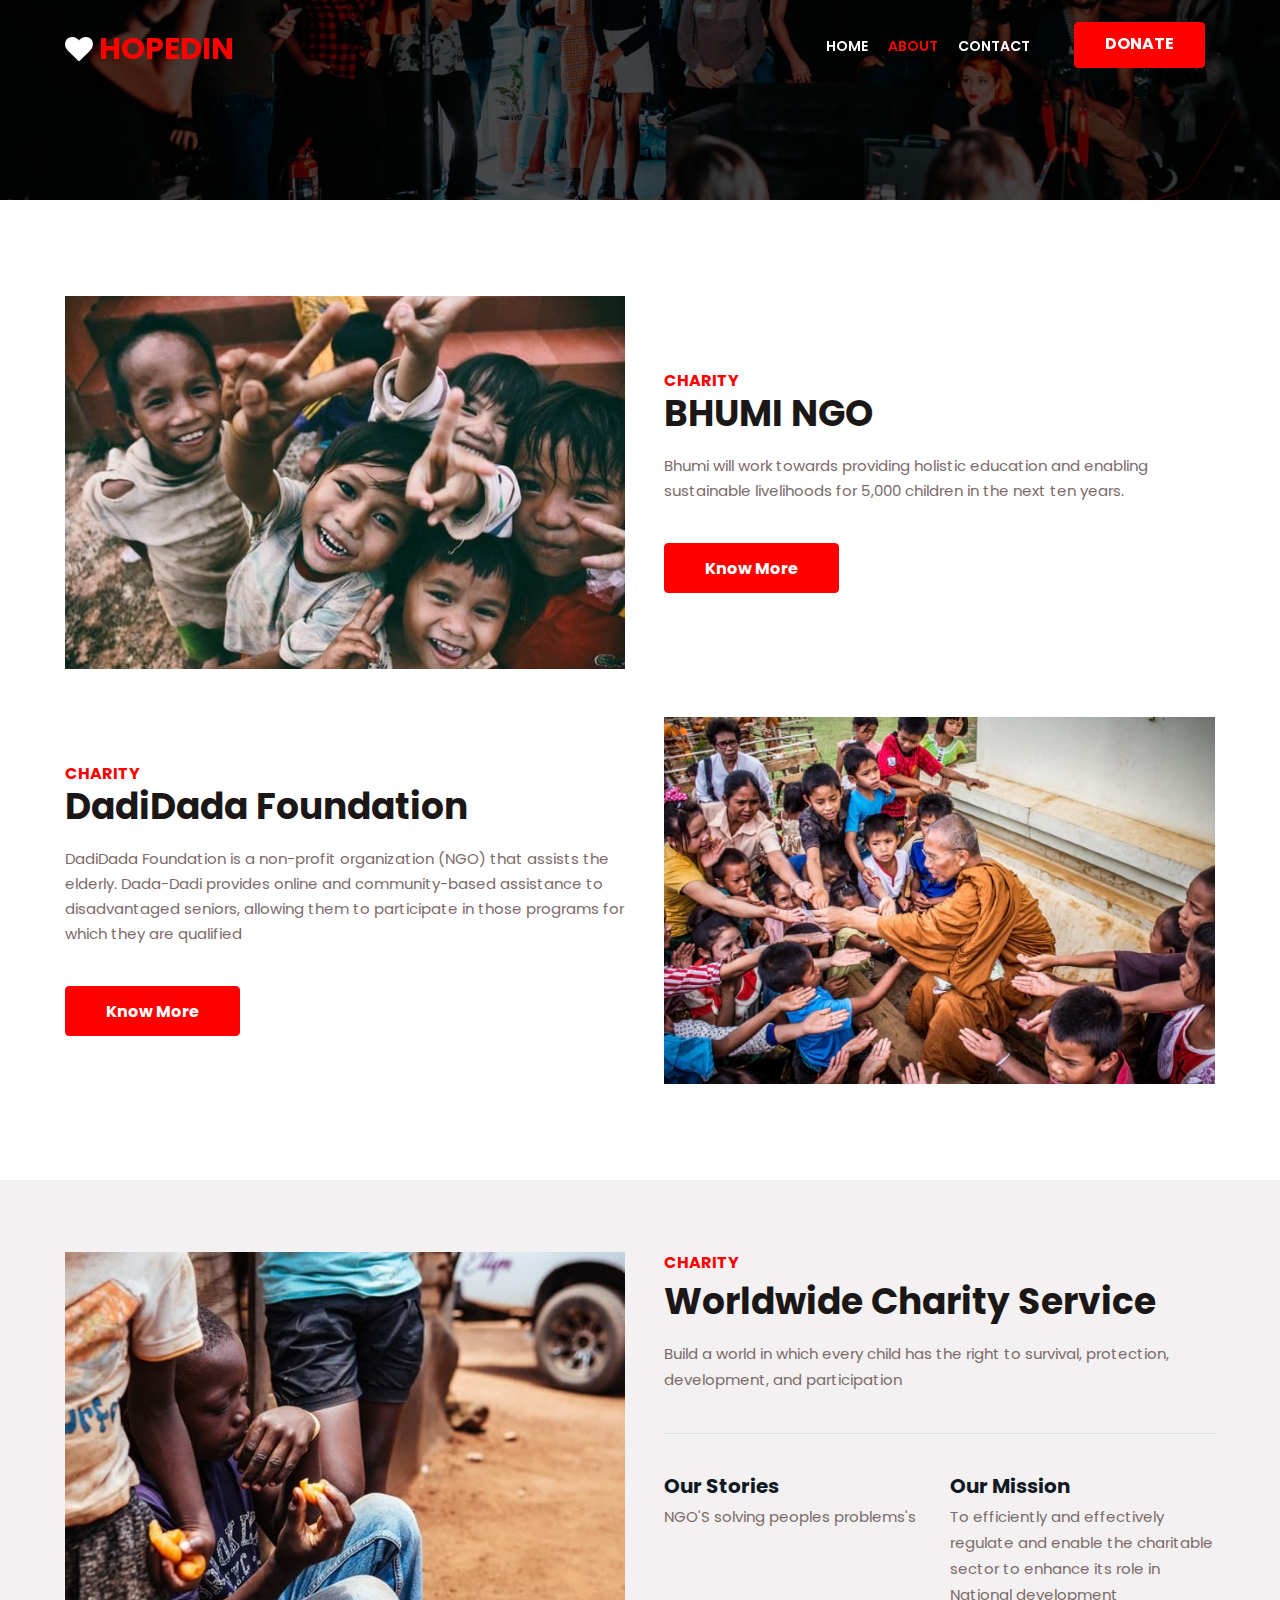
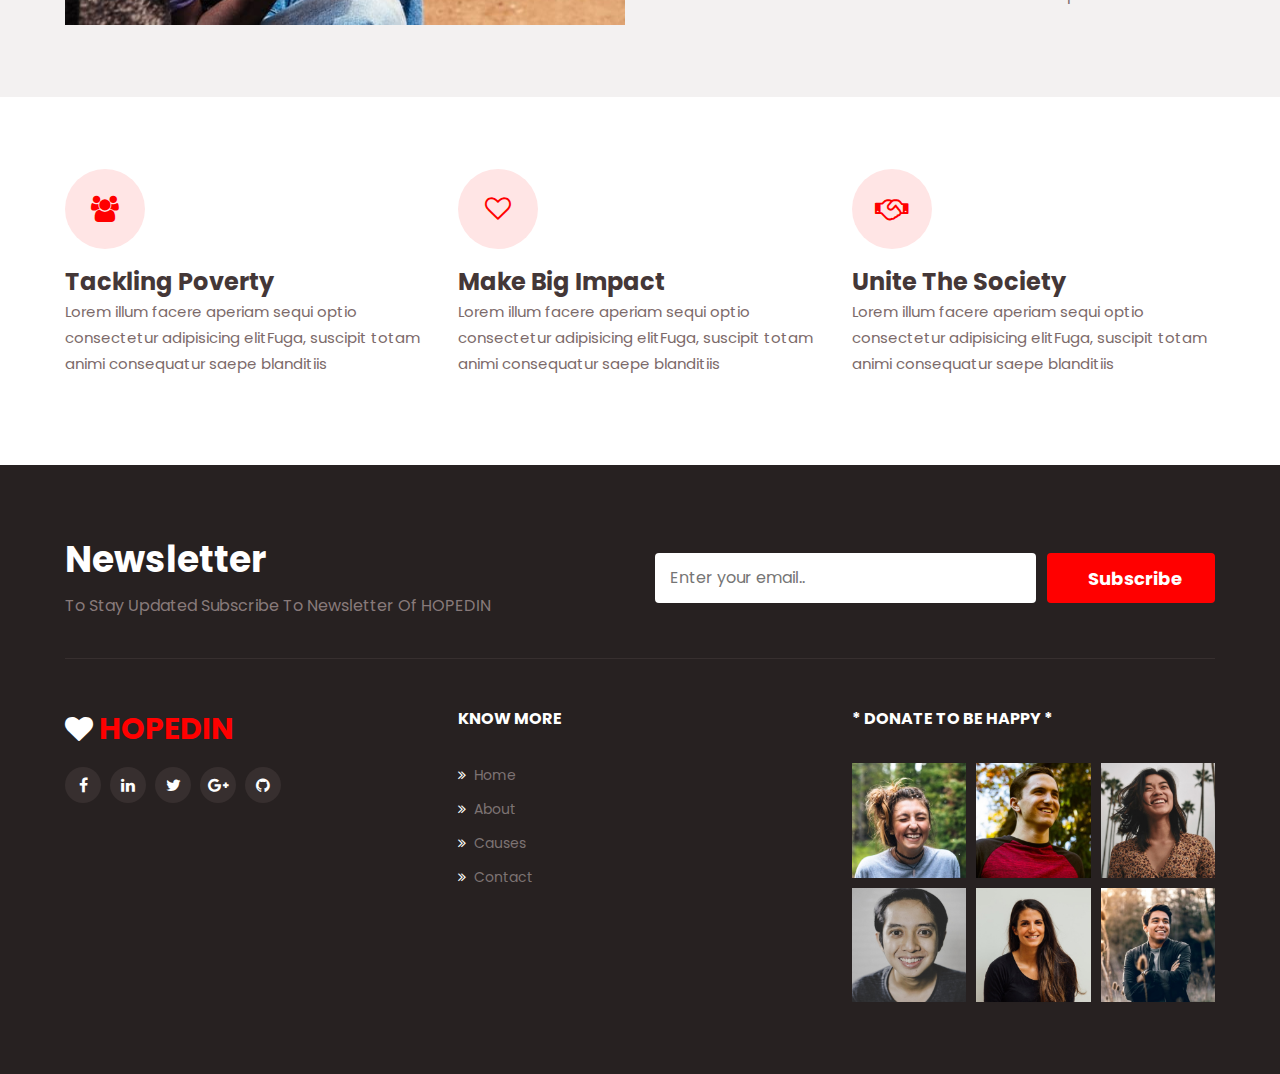
<file: about.html>
<!doctype html>
<html lang="zxx">


<head>
	<!-- Required meta tags -->
	<meta charset="utf-8">
	<meta name="viewport" content="width=device-width, initial-scale=1, shrink-to-fit=no">
	<title>HOPEDIN
	</title>
	<!-- Template CSS -->
	<link rel="stylesheet" href="assets/css/style-starter.css">
	<!-- Template CSS -->
	<link href="//fonts.googleapis.com/css?family=Poppins:300,400,400i,500,600,700&display=swap" rel="stylesheet">
	<!-- Template CSS -->
</head>

<body>

	<!--w3l-header-->
	<header id="site-header" class="fixed-top">
		<div class="container">
			<nav class="navbar navbar-expand-lg navbar-dark stroke">
				<h1> <a class="navbar-brand" href="index.html">
						<span class="fa fa-heart"></span> <span class="sub-logo">HOPEDIN</span>
					</a></h1>
				<!-- if logo is image enable this   
		<a class="navbar-brand" href="#index.html">
			<img src="image-path" alt="Your logo" title="Your logo" style="height:35px;" />
		</a> -->
				<button class="navbar-toggler  collapsed bg-gradient" type="button" data-toggle="collapse"
					data-target="#navbarTogglerDemo02" aria-controls="navbarTogglerDemo02" aria-expanded="false"
					aria-label="Toggle navigation">
					<span class="navbar-toggler-icon fa icon-expand fa-bars"></span>
					<span class="navbar-toggler-icon fa icon-close fa-times"></span>
					</span>
				</button>

				<div class="collapse navbar-collapse" id="navbarTogglerDemo02">
					<ul class="navbar-nav ml-auto">
						<li class="nav-item">
							<a class="nav-link" href="index.html">Home <span class="sr-only">(current)</span></a>
						</li>
						<li class="nav-item active">
							<a class="nav-link" href="about.html">About</a>
						</li>
						<!-- <li class="nav-item">
							<a class="nav-link" href="services.html">Causes</a>
						</li> -->

						<li class="nav-item">
							<a class="nav-link" href="contact.html">Contact</a>
						</li>
						<li class="nav-item ml-lg-4">
							<a class="nav-link donate btn btn-style" href="services.html">Donate</a>
						</li>
					</ul>
				</div>
			</nav>
		</div>
	</header>
	<!--/header-->
	<!--/inner-banner-->
	<div class="inner-banner">
	</div>
	<!--//inner-banner-->
	<!-- /content-6-->
	<section class="w3l-content-6">
		<!-- /content-6-main-->
		<div class="content-6-mian py-5">
			<div class="container py-lg-5">
				<div class="content-info-in row">
					<div class="col-lg-6">
						<img src="assets/images/ab1.jpg" alt="" class="img-fluid">
					</div>
					<div class="col-lg-6 mt-lg-0 mt-5 about-right-faq align-self  pl-lg-4">
						<div class="title-content text-left mb-2">
							<h6 class="sub-title">CHARITY</h6>
							<h3 class="hny-title">BHUMI NGO</h3>
						</div>
						<p class="mt-3">Bhumi will work towards providing holistic education and enabling sustainable livelihoods for 5,000 children in the next ten years.
						</p>
						<a href="https://bhumi.ngo/" class="btn btn-style btn-primary mt-4">Know More</a>
					</div>
					<div class="col-lg-6 mt-5 about-right-faq align-self order2">
						<div class="title-content text-left mb-2">
							<h6 class="sub-title">CHARITY</h6>
							<h3 class="hny-title">DadiDada Foundation
								</h3>
						</div>
						<p class="mt-3">DadiDada Foundation is a non-profit organization (NGO) that assists the elderly. Dada-Dadi provides online and community-based assistance to disadvantaged seniors, allowing them to participate in those programs for which they are qualified</p>
						<a href="https://dadidadafoundation.in/" class="btn btn-style btn-primary mt-4">Know More</a>
					</div>
					<div class="col-lg-6 mt-5 pl-lg-4">
						<img src="assets/images/ab2.jpg" alt="" class="img-fluid">
					</div>


				</div>
			</div>
	</section>
	<!-- //content-6-->
	<!-- /w3l-content-4 -->
	<section class="w3l-content-4">
		<!-- /content-6-section -->
		<div class="content-4-main py-5">
			<div class="container py-lg-4">
				<div class="content-info-in row">

					<div class="content-right col-lg-6">
						<img src="assets/images/ab.jpg" class="img-fluid" alt="">
					</div>
					<div class="content-left col-lg-6  pl-lg-4">
						<h6 class="sub-title">
							CHARITY</h6>
						<h3 class="hny-title">
							 Worldwide Charity Service</h3>
						<p class="mt-3">Build a world in which every child has the right to survival, protection, development, and participation</p>

						<div class="content-4-bottom">
							<div class="content4-right-grids mb-md-0 mb-4">

								<div class="content4-right-info">
									<h6><a href="#">Our Stories</a></h6>
									<p>NGO'S solving peoples problems's</p>
								</div>

							</div>
							<div class="content4-right-grids mb-md-0 mb-4">

								<div class="content4-right-info">
									<h6><a href="#">Our Mission</a></h6>
									<p>To efficiently and effectively regulate and enable the charitable sector to enhance its role in National development</p>
								</div>

							</div>
						</div>
					</div>
				</div>
			</div>
		</div>
	</section>
	<!-- //content-6-section -->

	<!--//content-5-->
	<div class="w3l-content-5 py-5">
		<div class="container py-lg-4">
			<div class="row content-5-grids">
				<div class="col-lg-4 col-md-6 content-5-one">
					<div class="content5-gd-ingf">
						<div class="icon-holder mb-3">
							<span class="fa fa-users service-icon" aria-hidden="true"></span>
						</div>
						<h4>Tackling Poverty</h4>
						<p>Lorem illum facere aperiam sequi optio consectetur adipisicing elitFuga, suscipit totam animi
							consequatur saepe blanditiis</p>
						<!-- <a href="services.html" class="btn btn-style btn-primary mt-3">Read More</a> -->
					</div>
				</div>
				<div class="col-lg-4 col-md-6 content-5-one">
					<div class="content5-gd-ingf">
						<div class="icon-holder mb-3">
							<span class="fa fa-heart-o service-icon" aria-hidden="true"></span>
						</div>
						<h4>Make Big Impact</h4>
						<p>Lorem illum facere aperiam sequi optio consectetur adipisicing elitFuga, suscipit totam animi
							consequatur saepe blanditiis</p>
						<!-- <a href="services.html" class="btn btn-style btn-primary mt-3">Read More</a> -->
					</div>
				</div>
				<div class="col-lg-4 col-md-6 content-5-one">
					<div class="content5-gd-ingf">
						<div class="icon-holder mb-3">
							<span class="fa fa-handshake-o service-icon" aria-hidden="true"></span>
						</div>
						<h4>Unite The Society</h4>
						<p>Lorem illum facere aperiam sequi optio consectetur adipisicing elitFuga, suscipit totam animi
							consequatur saepe blanditiis</p>
						<!-- <a href="services.html" class="btn btn-style btn-primary mt-3">Read More</a> -->
					</div>
				</div>

			</div>
		</div>
	</div>
	<!--//content-5-->

	<!-- team -->
	<!-- <section class="w3l-team-main py-5" id="team">
		<div class="container py-lg-4">
			<div class="title-content text-left mb-lg-5 mb-4">
				<h6 class="sub-title">Our Team</h6>
				<h3 class="hny-title">volunteers</h3>
			</div>
			<div class="row inner-sec-w3layouts-w3pvt-lauinfo">
				<div class="col-md-3 col-6">
					<div class="team-grids text-center">
						<img src="assets/images/team1.jpg" class="img-fluid" alt="">
						<div class="team-info">
							<div class="caption">
								<h4>Dan Jones</h4>
								<h6>Founder and CEO</h6>
							</div>
						</div>
					</div>
					<div class="social-icons-section text-center">
						<a class="fac" href="#url">
							<i class="fa fa-facebook"></i>
						</a>
						<a class="twitter" href="#url">
							<i class="fa fa-twitter"></i>
						</a>
					</div>
				</div>
				<div class="col-md-3 col-6">
					<div class="team-grids text-center">
						<img src="assets/images/team2.jpg" class="img-fluid" alt="">
						<div class="team-info">
							<div class="caption">
								<h4>Zara Conner</h4>
								<h6>Partner & co-founder</h6>
							</div>
						</div>
					</div>
					<div class="social-icons-section text-center">
						<a class="fac" href="#url">
							<i class="fa fa-facebook"></i>
						</a>
						<a class="twitter" href="#url">
							<i class="fa fa-twitter"></i>
						</a>
					</div>
				</div>
				<div class="col-md-3 col-6 mt-md-0 mt-4">
					<div class="team-grids text-center">
						<img src="assets/images/team3.jpg" class="img-fluid" alt="">
						<div class="team-info">
							<div class="caption">
								<h4>John Chater</h4>
								<h6>Chairmen</h6>
							</div>
						</div>
					</div>
					<div class="social-icons-section text-center">
						<a class="fac" href="#url">
							<i class="fa fa-facebook"></i>
						</a>
						<a class="twitter" href="#url">
							<i class="fa fa-twitter"></i>
						</a>
					</div>
				</div>
				<div class="col-md-3 col-6 mt-md-0 mt-4">
					<div class="team-grids text-center">
						<img src="assets/images/team4.jpg" class="img-fluid" alt="">
						<div class="team-info">
							<div class="caption">
								<h4>June Smith</h4>
								<h6>Manager</h6>
							</div>
						</div>
					</div>
					<div class="social-icons-section text-center">
						<a class="fac" href="#url">
							<i class="fa fa-facebook"></i>
						</a>
						<a class="twitter" href="#url">
							<i class="fa fa-twitter"></i>
						</a>
					</div>
				</div>
			</div>
		</div>
	</section> -->
	<!-- team -->
	<!-- footer-66 -->

	<!-- //   HATA DIYA -->
	<!-- <footer class="w3l-footer-66">
		<section class="footer-inner-main">
			<div class="footer-hny-grids py-5">
				<div class="container py-lg-4">
					<div class="text-txt">
						<div class="row newsletter-grids-footer">
							<div class="col-lg-6 newsletter-text pr-lg-5">
								<h3 class="hny-title two">Newsletter</h3>
								<h4>Sign up for our monthly newsletter to get the latest news, volunteer opportunities,
								</h4>
							</div>
							<div class="col-lg-6 newsletter-right">
								<form action="#" method="post" class="footer-newsletter">

									<input type="email" name="email" class="form-input"
										placeholder="Enter your email..">

									<button type="submit" class="btn">Subscribe</button>
								</form>
							</div>
						</div>
						<div class="right-side">
							<div class="row sub-columns">
								<div class="col-lg-4 col-md-6 sub-one-left pr-lg-4">
									<h2><a class="navbar-brand" href="index.html">
											<span class="fa fa-heart"></span> <span class="sub-logo">Liv</span>Saverz
										</a></h2> -->
									<!-- if logo is image enable this   
										<a class="navbar-brand" href="#index.html">
											<img src="image-path" alt="Your logo" title="Your logo" style="height:35px;" />
										</a> -->
									<!-- <p class="pr-lg-4">Lorem ipsum dolor sit amet consectetur adipisicing elit.
										Consequuntur hic odio voluptatem tenetur consequatur.Lorem ipsum dolor sit amet
										consectetur adipisicing elit. </p>
									<div class="columns-2">
										<ul class="social">
											<li><a href="#facebook"><span class="fa fa-facebook"
														aria-hidden="true"></span></a>
											</li>
											<li><a href="#linkedin"><span class="fa fa-linkedin"
														aria-hidden="true"></span></a>
											</li>
											<li><a href="#twitter"><span class="fa fa-twitter"
														aria-hidden="true"></span></a>
											</li>
											<li><a href="#google"><span class="fa fa-google-plus"
														aria-hidden="true"></span></a>
											</li>
											<li><a href="#github"><span class="fa fa-github"
														aria-hidden="true"></span></a>
											</li>
										</ul>
									</div>
								</div>
								<div class="col-lg-4 col-md-6 sub-one-left">
									<h6>Our Services</h6>
									<div class="mid-footer-gd sub-two-right">

										<ul>
											<li><a href="#"><span class="fa fa-angle-double-right mr-2"></span>Water
													Surve</a>
											</li>
											<li><a href="#"><span class="fa fa-angle-double-right mr-2"></span>Education
													for
													all</a>
											</li>
											<li><a href="#"><span class="fa fa-angle-double-right mr-2"></span>Food
													Serving</a>
											</li>
											<li><a href="#"><span class="fa fa-angle-double-right mr-2"></span>Animal
													Saves</a>
											</li>
										</ul>
										<ul>
											<li><a href="#"><span
														class="fa fa-angle-double-right mr-2"></span>Sponsors</a>
											</li>
											<li><a href="#"><span class="fa fa-angle-double-right mr-2"></span>Help
													Orphan</a>
											</li>
											<li><a href="#support"><span
														class="fa fa-angle-double-right mr-2"></span>Case
													Studies</a></li>
											<li><a href="#terms"><span class="fa fa-angle-double-right mr-2"></span>Our
													Organization</a>
											</li>
										</ul>
									</div>
								</div>
								<div class="col-lg-4 col-md-6 sub-one-left">
									<h6>Happy Faces</h6>
									<div class="instagram-feeds">
										<div class="b-img"> <a href="#url"><img src="assets/images/f1.jpg"
													class="img-fluid" alt=""></a></div>
										<div class="b-img"> <a href="#url"><img src="assets/images/f2.jpg"
													class="img-fluid" alt=""></a></div>
										<div class="b-img"> <a href="#url"><img src="assets/images/f3.jpg"
													class="img-fluid" alt=""></a></div>
										<div class="b-img"> <a href="#url"><img src="assets/images/f4.jpg"
													class="img-fluid" alt=""></a></div>
										<div class="b-img"> <a href="#url"><img src="assets/images/f5.jpg"
													class="img-fluid" alt=""></a></div>
										<div class="b-img"> <a href="#url"><img src="assets/images/f6.jpg"
													class="img-fluid" alt=""></a></div>
									</div>
								</div>
							</div>
						</div>
					</div>
				</div>
			</div> -->

			<footer class="w3l-footer-66">
				<section class="footer-inner-main">
					<div class="footer-hny-grids py-5">
						<div class="container py-lg-4">
							<div class="text-txt">
								<div class="row newsletter-grids-footer">
									<div class="col-lg-6 newsletter-text pr-lg-5">
										<h3 class="hny-title two">Newsletter</h3>
										<h4>To stay updated subscribe to newsletter of HOPEDIN
										</h4>
									</div>
									<div class="col-lg-6 newsletter-right">
										<form action="#" method="post" class="footer-newsletter">
		
											<input type="email" name="email" class="form-input"
												placeholder="Enter your email..">
		
											<button type="submit" class="btn">Subscribe</button>
										</form>
									</div>
								</div>
								<div class="right-side">
									<div class="row sub-columns">
										<div class="col-lg-4 col-md-6 sub-one-left pr-lg-4">
											<h2><a class="navbar-brand" href="index.html">
													<span class="fa fa-heart"></span> <span class="sub-logo">HOPEDIN</span>
												</a></h2>
											<!-- if logo is image enable this   
												<a class="navbar-brand" href="#index.html">
													<img src="image-path" alt="Your logo" title="Your logo" style="height:35px;" />
												</a> -->
											<!-- <p class="pr-lg-4">Lorem ipsum dolor sit amet consectetur adipisicing elit.
												Consequuntur hic odio voluptatem tenetur consequatur.Lorem ipsum dolor sit amet
												consectetur adipisicing elit. </p> -->
											<div class="columns-2">
												<ul class="social">
													<li><a href="#facebook"><span class="fa fa-facebook"
																aria-hidden="true"></span></a>
													</li>
													<li><a href="#linkedin"><span class="fa fa-linkedin"
																aria-hidden="true"></span></a>
													</li>
													<li><a href="#twitter"><span class="fa fa-twitter"
																aria-hidden="true"></span></a>
													</li>
													<li><a href="#google"><span class="fa fa-google-plus"
																aria-hidden="true"></span></a>
													</li>
													<li><a href="#github"><span class="fa fa-github"
																aria-hidden="true"></span></a>
													</li>
												</ul>
											</div>
										</div>
										<div class="col-lg-4 col-md-6 sub-one-left">
											<h6>Know More</h6>
											<div class="mid-footer-gd sub-two-right">
		
												<ul>
													<li><a href="#"><span class="fa fa-angle-double-right mr-2"></span>Home
															</a>
													</li>
													<li><a href="#"><span class="fa fa-angle-double-right mr-2"></span>About
															
															</a>
													</li>
													<li><a href="#"><span class="fa fa-angle-double-right mr-2"></span>Causes
															</a>
													</li>
													<li><a href="#"><span class="fa fa-angle-double-right mr-2"></span>Contact
															</a>
													</li>
												</ul>
												<!-- <ul>
													<li><a href="#"><span
																class="fa fa-angle-double-right mr-2"></span>Sponsors</a>
													</li>
													<li><a href="#"><span class="fa fa-angle-double-right mr-2"></span>Help
															Orphan</a>
													</li>
													<li><a href="#support"><span
																class="fa fa-angle-double-right mr-2"></span>Case
															Studies</a></li>
													<li><a href="#terms"><span class="fa fa-angle-double-right mr-2"></span>Our
															Organization</a>
													</li>
												</ul> -->
											</div>
										</div>
										<div class="col-lg-4 col-md-6 sub-one-left">
											<h6>* DONATE TO BE HAPPY *</h6>
											<div class="instagram-feeds">
												<div class="b-img"> <a href="#url"><img src="assets/images/f1.jpg"
															class="img-fluid" alt=""></a></div>
												<div class="b-img"> <a href="#url"><img src="assets/images/f2.jpg"
															class="img-fluid" alt=""></a></div>
												<div class="b-img"> <a href="#url"><img src="assets/images/f3.jpg"
															class="img-fluid" alt=""></a></div>
												<div class="b-img"> <a href="#url"><img src="assets/images/f4.jpg"
															class="img-fluid" alt=""></a></div>
												<div class="b-img"> <a href="#url"><img src="assets/images/f5.jpg"
															class="img-fluid" alt=""></a></div>
												<div class="b-img"> <a href="#url"><img src="assets/images/f6.jpg"
															class="img-fluid" alt=""></a></div>
											</div>
										</div>
									</div>
								</div>
							</div>
						</div>
					</div>
			<!-- <div class="below-section">
				<div class="container">
					<div class="copyright-footer">
						<div class="columns text-lg-left">
							<p>© 2022 LivSaverz. All rights reserved | Designed by <a
									href="#">Prabhat Kumar Gupta</a></p>
						</div>
						<ul class="columns text-lg-right">
							<li><a href="#">Privacy Policy</a>
							</li>
							<li>|</li>
							<li><a href="#">Terms Of Use</a>
							</li>
						</ul>
					</div>
				</div>
			</div> -->
			<!-- copyright -->
			<!-- move top -->
			<button onclick="topFunction()" id="movetop" title="Go to top">
				<span class="fa fa-long-arrow-up" aria-hidden="true"></span>
			</button>
			<script>
				// When the user scrolls down 20px from the top of the document, show the button
				window.onscroll = function () {
					scrollFunction()
				};

				function scrollFunction() {
					if (document.body.scrollTop > 20 || document.documentElement.scrollTop > 20) {
						document.getElementById("movetop").style.display = "block";
					} else {
						document.getElementById("movetop").style.display = "none";
					}
				}

				// When the user clicks on the button, scroll to the top of the document
				function topFunction() {
					document.body.scrollTop = 0;
					document.documentElement.scrollTop = 0;
				}
			</script>
			<!-- /move top -->

		</section>
	</footer>
	<!--//footer-66 -->
</body>

</html>

<script src="assets/js/jquery-3.3.1.min.js"></script>
<!-- disable body scroll which navbar is in active -->

<!-- disable body scroll which navbar is in active -->
<script>
	$(function () {
		$('.navbar-toggler').click(function () {
			$('body').toggleClass('noscroll');
		})
	});
</script>
<!-- disable body scroll which navbar is in active -->

<!--/MENU-JS-->
<script>
	$(window).on("scroll", function () {
		var scroll = $(window).scrollTop();

		if (scroll >= 80) {
			$("#site-header").addClass("nav-fixed");
		} else {
			$("#site-header").removeClass("nav-fixed");
		}
	});

	//Main navigation Active Class Add Remove
	$(".navbar-toggler").on("click", function () {
		$("header").toggleClass("active");
	});
	$(document).on("ready", function () {
		if ($(window).width() > 991) {
			$("header").removeClass("active");
		}
		$(window).on("resize", function () {
			if ($(window).width() > 991) {
				$("header").removeClass("active");
			}
		});
	});
</script>
<!--//MENU-JS-->
<script src="assets/js/bootstrap.min.js"></script>
</file>
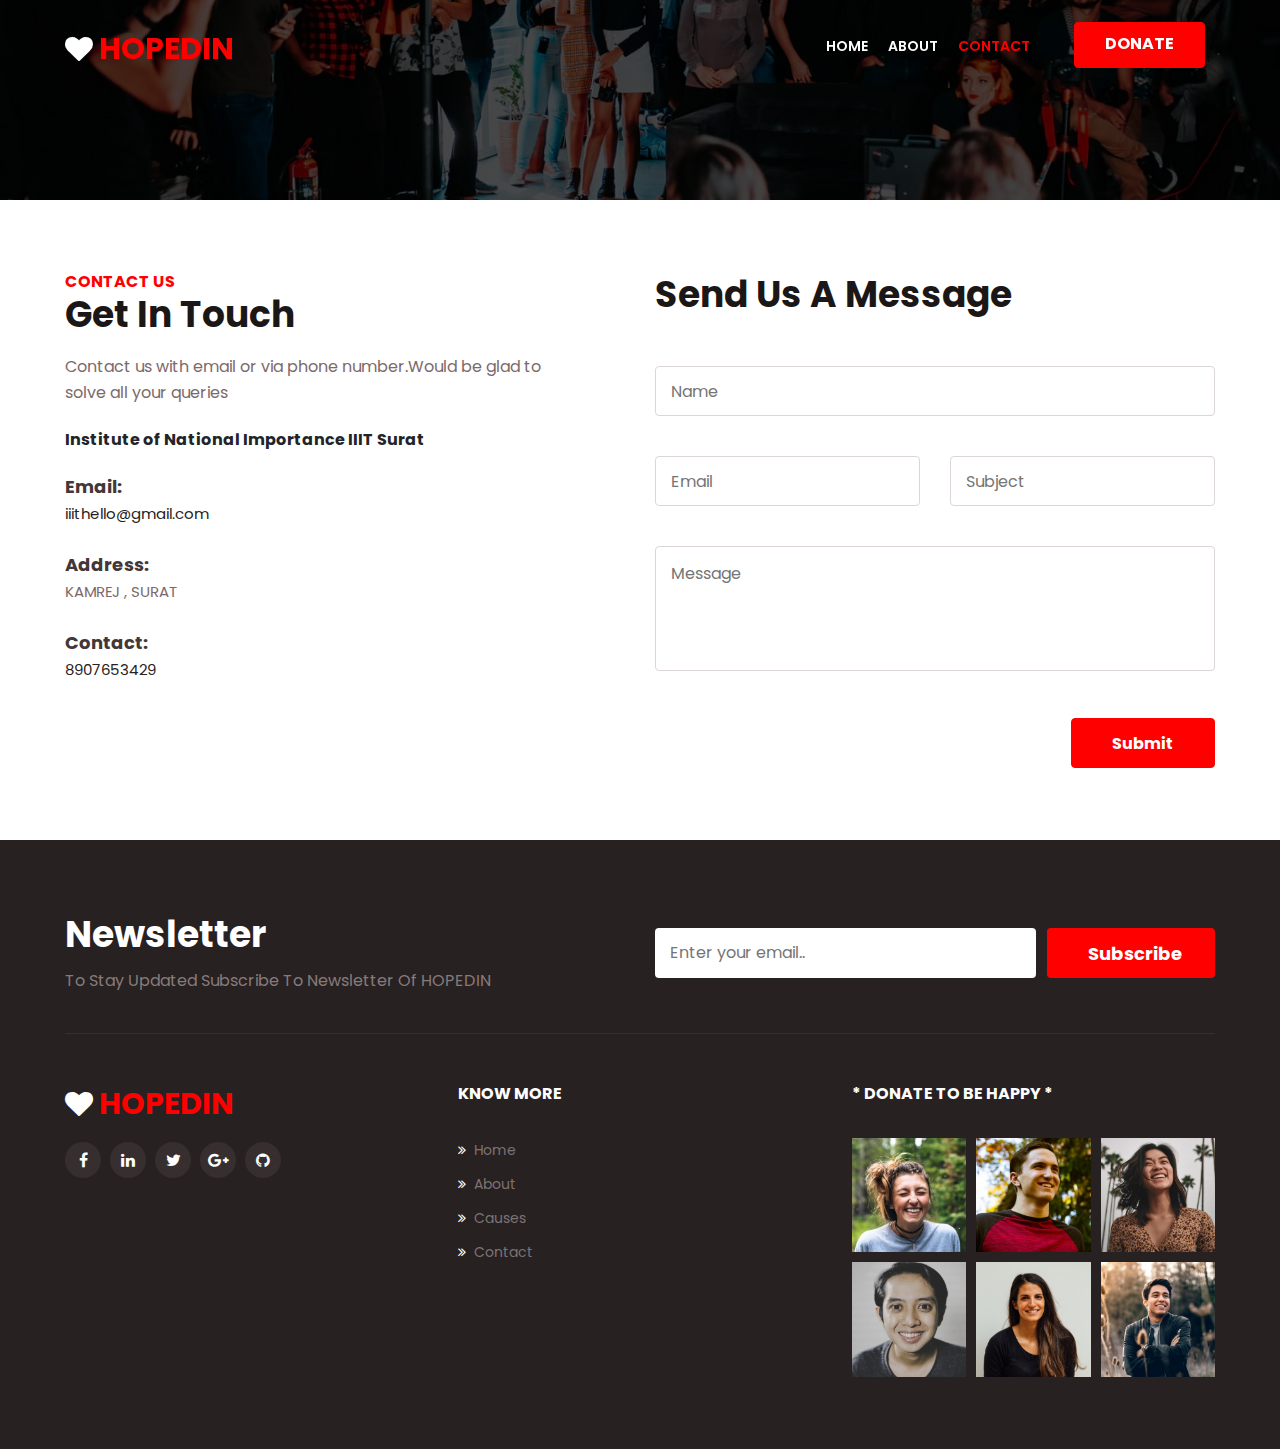
<file: contact.html>
<!doctype html>
<html lang="zxx">


<head>
	<!-- Required meta tags -->
	<meta charset="utf-8">
	<meta name="viewport" content="width=device-width, initial-scale=1, shrink-to-fit=no">
	<title>HOPEDIN
	</title>
	<!-- Template CSS -->
	<link rel="stylesheet" href="assets/css/style-starter.css">
	<!-- Template CSS -->
	<link href="//fonts.googleapis.com/css?family=Poppins:300,400,400i,500,600,700&display=swap" rel="stylesheet">
	<!-- Template CSS -->
</head>

<body>

	<!--w3l-header-->
	<header id="site-header" class="fixed-top">
		<div class="container">
			<nav class="navbar navbar-expand-lg navbar-dark stroke">
				<h1> <a class="navbar-brand" href="index.html">
						<span class="fa fa-heart"></span> <span class="sub-logo">HOPEDIN</span>
					</a></h1>
				<!-- if logo is image enable this   
	<a class="navbar-brand" href="#index.html">
		<img src="image-path" alt="Your logo" title="Your logo" style="height:35px;" />
	</a> -->
				<button class="navbar-toggler  collapsed bg-gradient" type="button" data-toggle="collapse"
					data-target="#navbarTogglerDemo02" aria-controls="navbarTogglerDemo02" aria-expanded="false"
					aria-label="Toggle navigation">
					<span class="navbar-toggler-icon fa icon-expand fa-bars"></span>
					<span class="navbar-toggler-icon fa icon-close fa-times"></span>
					</span>
				</button>

				<div class="collapse navbar-collapse" id="navbarTogglerDemo02">
					<ul class="navbar-nav ml-auto">
						<li class="nav-item">
							<a class="nav-link" href="index.html">Home <span class="sr-only">(current)</span></a>
						</li>
						<li class="nav-item">
							<a class="nav-link" href="about.html">About</a>
						</li>
						<!-- <li class="nav-item">
							<a class="nav-link" href="services.html">Causes</a>
						</li> -->

						<li class="nav-item active">
							<a class="nav-link" href="contact.html">Contact</a>
						</li>
						<li class="nav-item ml-lg-4">
							<a class="nav-link donate btn btn-style" href="services.html">Donate</a>
						</li>
					</ul>
				</div>
			</nav>
		</div>
	</header>
	<!--/header-->
	<div class="inner-banner">
	</div>
	<!-- /contact-form -->
	<section class="w3l-contact-11">
		<div class="form-41-mian py-5">
			<div class="container py-lg-4">
				<div class="row align-form-map">
					<div class="col-lg-6 contact-left pr-lg-4">
						<div class="partners">
							<div class="cont-details">
								<div class="title-content text-left">
									<h6 class="sub-title">Contact Us</h6>
									<h3 class="hny-title">Get In Touch</h3>
								</div>
								<p class="mt-3 mb-4 pr-lg-5">Contact us with email or via phone number.Would be glad to solve all your queries
								</p>
								<h6 class="mb-4"> Institute of National Importance IIIT Surat
									</h6>
							</div>
							<div class="hours">
								<h6 class="mt-4">Email:</h6>
								<p> <a href="mailto:info@example.com">
										iiithello@gmail.com</a></p>
								<h6 class="mt-4">Address:</h6>
								<p> KAMREJ , SURAT</p>
								<h6 class="mt-4">Contact:</h6>
								<p class="margin-top"><a href="tel:+(21) 255 999 8899">8907653429
										</a></p>
							</div>
						</div>
					</div>
					<div class="col-lg-6 form-inner-cont">
						<div class="title-content text-left">
							<h3 class="hny-title mb-lg-5 mb-4">Send Us A Message</h3>
						</div>
						<form action="https://sendmail.w3layouts.com/submitForm" method="post" class="signin-form">
							<div class="form-input">
								<input type="text" name="w3lName" id="w3lName" placeholder="Name" />
							</div>
							<div class="row con-two">
								<div class="col-lg-6 form-input">
									<input type="email" name="w3lSender" id="w3lSender" placeholder="Email"
										required="" />
								</div>
								<div class="col-lg-6 form-input">
									<input type="text" name="w3lSubect" placeholder="Subject" class="contact-input" />
								</div>
							</div>
							<div class="form-input">
								<textarea placeholder="Message" name="w3lMessage" id="w3lMessage"
									required=""></textarea>
							</div>
							<div class="submit-button text-lg-right">
								<button type="submit" class="btn btn-style">Submit</button>
							</div>
						</form>
					</div>
				</div>
			</div>
		</div>
		<!-- <div class="map">
			<iframe
				src="https://www.google.com/maps/embed?pb=!1m18!1m12!1m3!1d3001161.424489281!2d-78.01909140705047!3d42.72866436845163!2m3!1f0!2f0!3f0!3m2!1i1024!2i768!4f13.1!3m3!1m2!1s0x4ccc4bf0f123a5a9%3A0xddcfc6c1de189567!2sNew%20York%2C%20USA!5e0!3m2!1sen!2sin!4v1570786994395!5m2!1sen!2sin"
				frameborder="0" allowfullscreen=""></iframe>
		</div> -->
	</section>
	<!-- //contact-form -->
	<!-- footer-66 -->
	<footer class="w3l-footer-66">
		<section class="footer-inner-main">
			<div class="footer-hny-grids py-5">
				<div class="container py-lg-4">
					<div class="text-txt">
						<div class="row newsletter-grids-footer">
							<div class="col-lg-6 newsletter-text pr-lg-5">
								<h3 class="hny-title two">Newsletter</h3>
								<h4>To stay updated subscribe to newsletter of HOPEDIN
								</h4>
							</div>
							<div class="col-lg-6 newsletter-right">
								<form action="#" method="post" class="footer-newsletter">

									<input type="email" name="email" class="form-input"
										placeholder="Enter your email..">

									<button type="submit" class="btn">Subscribe</button>
								</form>
							</div>
						</div>
						<div class="right-side">
							<div class="row sub-columns">
								<div class="col-lg-4 col-md-6 sub-one-left pr-lg-4">
									<h2><a class="navbar-brand" href="index.html">
											<span class="fa fa-heart"></span> <span class="sub-logo">HOPEDIN</span>
										</a></h2>
									<!-- if logo is image enable this   
										<a class="navbar-brand" href="#index.html">
											<img src="image-path" alt="Your logo" title="Your logo" style="height:35px;" />
										</a> -->
									<!-- <p class="pr-lg-4">Lorem ipsum dolor sit amet consectetur adipisicing elit.
										Consequuntur hic odio voluptatem tenetur consequatur.Lorem ipsum dolor sit amet
										consectetur adipisicing elit. </p> -->
									<div class="columns-2">
										<ul class="social">
											<li><a href="#facebook"><span class="fa fa-facebook"
														aria-hidden="true"></span></a>
											</li>
											<li><a href="#linkedin"><span class="fa fa-linkedin"
														aria-hidden="true"></span></a>
											</li>
											<li><a href="#twitter"><span class="fa fa-twitter"
														aria-hidden="true"></span></a>
											</li>
											<li><a href="#google"><span class="fa fa-google-plus"
														aria-hidden="true"></span></a>
											</li>
											<li><a href="#github"><span class="fa fa-github"
														aria-hidden="true"></span></a>
											</li>
										</ul>
									</div>
								</div>
								<div class="col-lg-4 col-md-6 sub-one-left">
									<h6>Know More</h6>
									<div class="mid-footer-gd sub-two-right">

										<ul>
											<li><a href="#"><span class="fa fa-angle-double-right mr-2"></span>Home
													</a>
											</li>
											<li><a href="#"><span class="fa fa-angle-double-right mr-2"></span>About
													
													</a>
											</li>
											<li><a href="#"><span class="fa fa-angle-double-right mr-2"></span>Causes
													</a>
											</li>
											<li><a href="#"><span class="fa fa-angle-double-right mr-2"></span>Contact
													</a>
											</li>
										</ul>
										<!-- <ul>
											<li><a href="#"><span
														class="fa fa-angle-double-right mr-2"></span>Sponsors</a>
											</li>
											<li><a href="#"><span class="fa fa-angle-double-right mr-2"></span>Help
													Orphan</a>
											</li>
											<li><a href="#support"><span
														class="fa fa-angle-double-right mr-2"></span>Case
													Studies</a></li>
											<li><a href="#terms"><span class="fa fa-angle-double-right mr-2"></span>Our
													Organization</a>
											</li>
										</ul> -->
									</div>
								</div>
								<div class="col-lg-4 col-md-6 sub-one-left">
									<h6>* DONATE TO BE HAPPY *</h6>
									<div class="instagram-feeds">
										<div class="b-img"> <a href="#url"><img src="assets/images/f1.jpg"
													class="img-fluid" alt=""></a></div>
										<div class="b-img"> <a href="#url"><img src="assets/images/f2.jpg"
													class="img-fluid" alt=""></a></div>
										<div class="b-img"> <a href="#url"><img src="assets/images/f3.jpg"
													class="img-fluid" alt=""></a></div>
										<div class="b-img"> <a href="#url"><img src="assets/images/f4.jpg"
													class="img-fluid" alt=""></a></div>
										<div class="b-img"> <a href="#url"><img src="assets/images/f5.jpg"
													class="img-fluid" alt=""></a></div>
										<div class="b-img"> <a href="#url"><img src="assets/images/f6.jpg"
													class="img-fluid" alt=""></a></div>
									</div>
								</div>
							</div>
						</div>
					</div>
				</div>
			</div>
			<!-- <div class="below-section">
				<div class="container">
					<div class="copyright-footer">
						<div class="columns text-lg-left">
							<p>© 2022 LivSaverz. All rights reserved | Designed by <a
									href="#">Prabhat Kumar Gupta</a></p>
						</div>
						<ul class="columns text-lg-right">
							<li><a href="#">Privacy Policy</a>
							</li>
							<li>|</li>
							<li><a href="#">Terms Of Use</a>
							</li>
						</ul>
					</div>
				</div>
			</div> -->
			<!-- copyright -->
			<!-- move top -->
			<button onclick="topFunction()" id="movetop" title="Go to top">
				<span class="fa fa-long-arrow-up" aria-hidden="true"></span>
			</button>
			<script>
				// When the user scrolls down 20px from the top of the document, show the button
				window.onscroll = function () {
					scrollFunction()
				};

				function scrollFunction() {
					if (document.body.scrollTop > 20 || document.documentElement.scrollTop > 20) {
						document.getElementById("movetop").style.display = "block";
					} else {
						document.getElementById("movetop").style.display = "none";
					}
				}

				// When the user clicks on the button, scroll to the top of the document
				function topFunction() {
					document.body.scrollTop = 0;
					document.documentElement.scrollTop = 0;
				}
			</script>
			<!-- /move top -->

		</section>
	</footer>
	<!--//footer-66 -->
</body>

</html>

<script src="assets/js/jquery-3.3.1.min.js"></script>
<!-- disable body scroll which navbar is in active -->

<!-- disable body scroll which navbar is in active -->
<script>
	$(function () {
		$('.navbar-toggler').click(function () {
			$('body').toggleClass('noscroll');
		})
	});
</script>
<!-- disable body scroll which navbar is in active -->

<!--/MENU-JS-->
<script>
	$(window).on("scroll", function () {
		var scroll = $(window).scrollTop();

		if (scroll >= 80) {
			$("#site-header").addClass("nav-fixed");
		} else {
			$("#site-header").removeClass("nav-fixed");
		}
	});

	//Main navigation Active Class Add Remove
	$(".navbar-toggler").on("click", function () {
		$("header").toggleClass("active");
	});
	$(document).on("ready", function () {
		if ($(window).width() > 991) {
			$("header").removeClass("active");
		}
		$(window).on("resize", function () {
			if ($(window).width() > 991) {
				$("header").removeClass("active");
			}
		});
	});
</script>
<!--//MENU-JS-->
<script src="assets/js/bootstrap.min.js"></script>
</file>
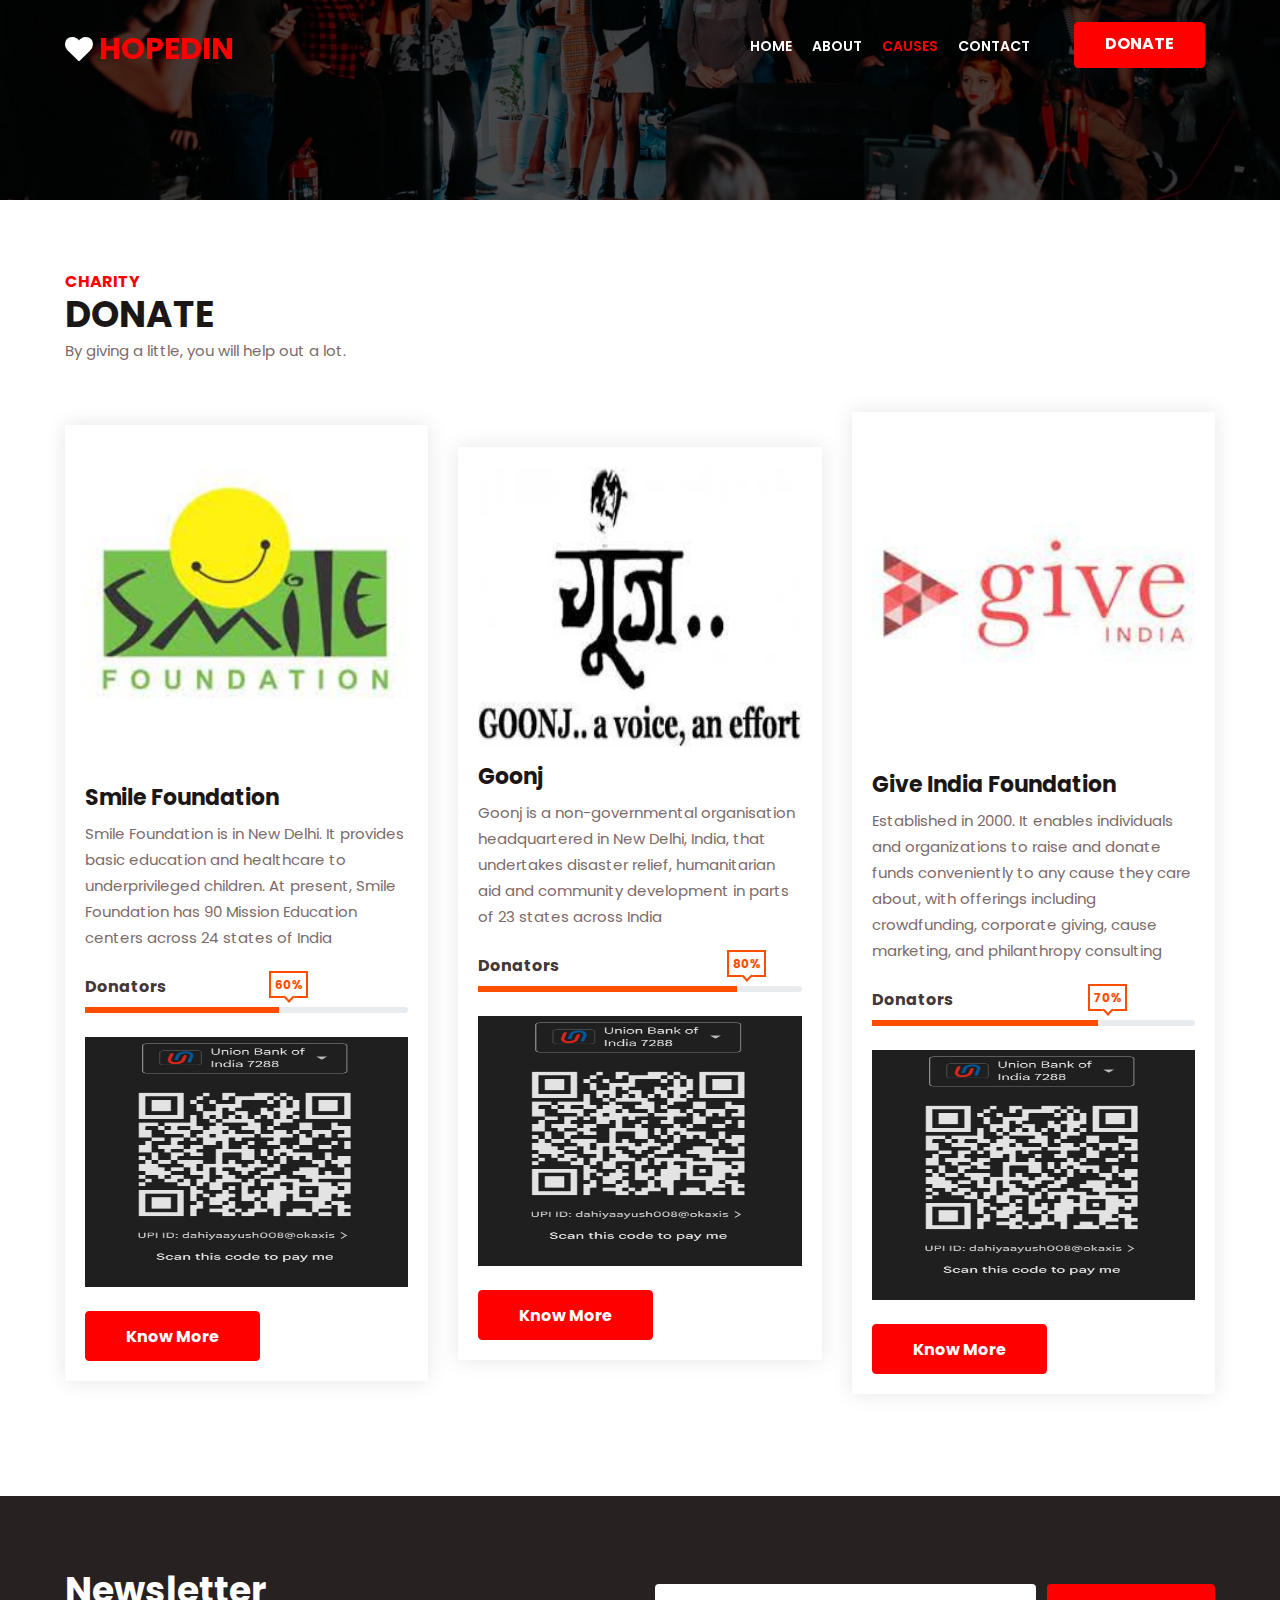
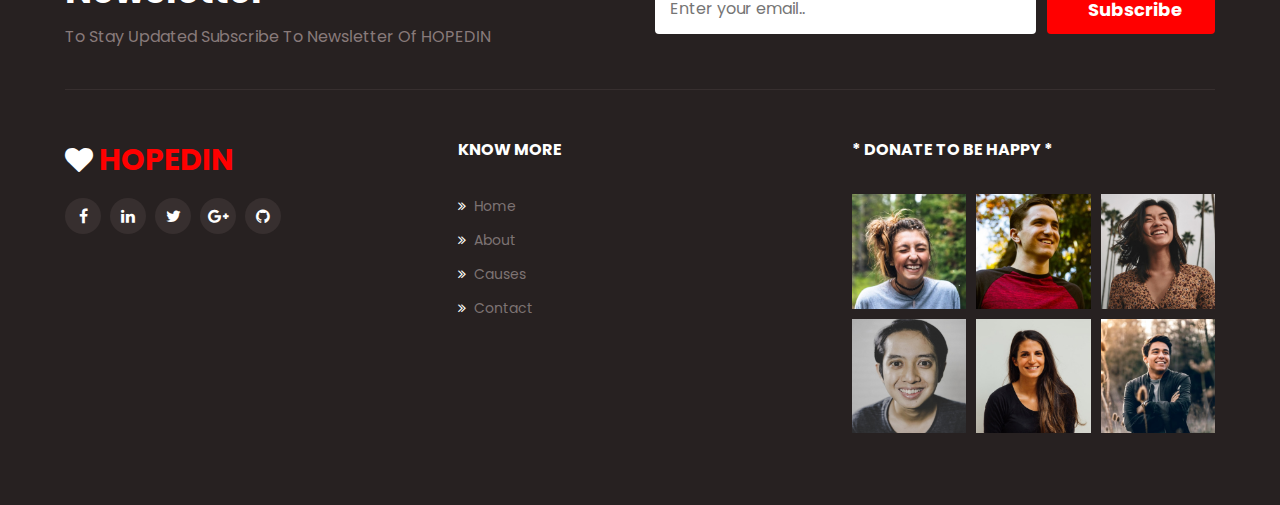
<file: services.html>
<!doctype html>
<html lang="zxx">

<head>
	<!-- Required meta tags -->
	<meta charset="utf-8">
	<meta name="viewport" content="width=device-width, initial-scale=1, shrink-to-fit=no">
	<title>HOPEDIN
	</title>
	<!-- Template CSS -->
	<link rel="stylesheet" href="assets/css/style-starter.css">
	<!-- Template CSS -->
	<link href="//fonts.googleapis.com/css?family=Poppins:300,400,400i,500,600,700&display=swap" rel="stylesheet">
	<!-- Template CSS -->
</head>

<body>

	<!--w3l-header-->
	<header id="site-header" class="fixed-top">
		<div class="container">
			<nav class="navbar navbar-expand-lg navbar-dark stroke">
				<h1> <a class="navbar-brand" href="index.html">
						<span class="fa fa-heart"></span> <span class="sub-logo">HOPEDIN</span>
					</a></h1>
				<!-- if logo is image enable this   
		<a class="navbar-brand" href="#index.html">
			<img src="image-path" alt="Your logo" title="Your logo" style="height:35px;" />
		</a> -->
				<button class="navbar-toggler  collapsed bg-gradient" type="button" data-toggle="collapse"
					data-target="#navbarTogglerDemo02" aria-controls="navbarTogglerDemo02" aria-expanded="false"
					aria-label="Toggle navigation">
					<span class="navbar-toggler-icon fa icon-expand fa-bars"></span>
					<span class="navbar-toggler-icon fa icon-close fa-times"></span>
					</span>
				</button>

				<div class="collapse navbar-collapse" id="navbarTogglerDemo02">
					<ul class="navbar-nav ml-auto">
						<li class="nav-item">
							<a class="nav-link" href="index.html">Home <span class="sr-only">(current)</span></a>
						</li>
						<li class="nav-item">
							<a class="nav-link" href="about.html">About</a>
						</li>
						<li class="nav-item active">
							<a class="nav-link" href="services.html">Causes</a>
						</li>

						<li class="nav-item">
							<a class="nav-link" href="contact.html">Contact</a>
						</li>
						<li class="nav-item ml-lg-4">
							<a class="nav-link donate btn btn-style" href="services.html">Donate</a>
						</li>
					</ul>
				</div>
			</nav>
		</div>
	</header>
	<!--/header-->
	<!--/inner-banner-->
	<div class="inner-banner">
	</div>
	<!--//inner-banner-->
	<!--/causes-sec-->
	<div class="w3-services py-5">
		<div class="container py-lg-4">
			<div class="title-content text-left mb-lg-5 mb-4">
				<h6 class="sub-title">CHARITY</h6>
				<h3 class="hny-title"> DONATE</h3>
				<p>By giving a little, you will help out a lot.</p>

			</div>
			<div class="row w3-services-grids" style="width: auto">
				<div class="col-lg-4 col-md-6 causes-grid">
					<div class="causes-grid-info">
						<a href="blog-single.html"><img src="assets/images/SMILE_FOUNDATION.jpg" class="img-fuild" alt=""></a>
						<a href="#" class="cause-title-wrap">
							<h4 class="cause-title">Smile Foundation
							</h4>
						</a>
						<p class="card-text mb-0">Smile Foundation is in
							New Delhi. It provides basic education and healthcare to underprivileged children. At present, Smile Foundation has 90 Mission Education centers across 24 states of India
						</p>
						<div class="barWrapper">
							<span class="progressText"><b>Donators</b></span>
							<div class="progress-box">
								<div class="progress" data-value="60">
									<div class="progress-bar" role="progressbar" aria-valuenow="60" aria-valuemin="0"
										aria-valuemax="100" style="width: 60%;">
										<div class="value-holder"><span class="value">60</span>%</div>
									</div>
								</div>
							</div>
						</div>
						<br>
						<img src="assets/images/QR.jpeg" height="250vh" width="250vh">
						<a href="https://donate.smilefoundationindia.org/" class="btn btn-style btn-primary mt-4">Know More</a>
					</div>
				</div>
				<div class="col-lg-4 col-md-6 causes-grid">
					<div class="causes-grid-info">
						<a href="blog-single.html"><img src="assets/images/GOONJ.jpg" class="img-fuild" alt="" width="300vh" height="280vh"></a>
						<a href="#" class="cause-title-wrap">
							<h4 class="cause-title">Goonj
							</h4>
						</a>
						<p class="card-text mb-0">Goonj is a non-governmental organisation headquartered in New Delhi, India, that undertakes disaster relief, humanitarian aid and community development in parts of 23 states across India
						</p>
						<div class="barWrapper">
							<span class="progressText"><b>Donators</b></span>
							<div class="progress-box">
								<div class="progress" data-value="70">
									<div class="progress-bar" role="progressbar" aria-valuenow="80" aria-valuemin="0"
										aria-valuemax="100" style="width: 80%;">
										<div class="value-holder"><span class="value">80</span>%</div>
									</div>
								</div>
							</div>
						</div>
						<br>
						<img src="assets/images/QR.jpeg" height="250vh" width="250vh">
						<a href="http://goonj.org/" class="btn btn-style btn-primary mt-4">Know More</a>
					</div>
				</div>
				<div class="col-lg-4 col-md-6 causes-grid">
					<div class="causes-grid-info">
						<a href="blog-single.html"><img src="assets/images/GIVE INDIA.jpg" class="img-fuild" alt=""></a>
						<a href="#" class="cause-title-wrap">
							<h4 class="cause-title">Give India Foundation
							</h4>
						</a>
						<p class="card-text mb-0">Established in 2000. It enables individuals and organizations to raise and donate funds conveniently to any cause they care about, with offerings including crowdfunding, corporate giving, cause marketing, and philanthropy consulting
						</p>
						<div class="barWrapper">
							<span class="progressText"><b>Donators</b></span>
							<div class="progress-box">
								<div class="progress" data-value="70">
									<div class="progress-bar" role="progressbar" aria-valuenow="70" aria-valuemin="0"
										aria-valuemax="100" style="width: 70%;">
										<div class="value-holder"><span class="value">70</span>%</div>
									</div>
								</div>
							</div>
						</div>
						<br>
						<img src="assets/images/QR.jpeg" height="250vh" width="250vh">
						<a href="https://www.giveindia.org/" class="btn btn-style btn-primary mt-4">Know More</a>
					</div>
				</div>
				<!-- <div class="col-lg-4 col-md-6 causes-grid">
					<div class="causes-grid-info">
						<a href="blog-single.html"><img src="assets/images/ab3.jpg" class="img-fuild" alt=""></a>
						<a href="#" class="cause-title-wrap">
							<h4 class="cause-title">Raise fund for our Education
							</h4>
						</a>
						<p class="card-text mb-0">Lorem ipsum dolor sit amet consectetur adipisicing elit hic odio.
						</p>
						<div class="barWrapper">
							<span class="progressText"><b>Donators</b></span>
							<div class="progress-box">
								<div class="progress" data-value="60">
									<div class="progress-bar" role="progressbar" aria-valuenow="60" aria-valuemin="0"
										aria-valuemax="100" style="width: 60%;">
										<div class="value-holder"><span class="value">60</span>%</div>
									</div>
								</div>
							</div>
						</div>
						<a href="services.html" class="btn btn-style btn-primary mt-4">Read More</a>
					</div>
				</div> -->
				<!-- <div class="col-lg-4 col-md-6 causes-grid">
					<div class="causes-grid-info">
						<a href="blog-single.html"><img src="assets/images/ab4.jpg" class="img-fuild" alt=""></a>
						<a href="#" class="cause-title-wrap">
							<h4 class="cause-title">Water Helps Poor
							</h4>
						</a>
						<p class="card-text mb-0">Lorem ipsum dolor sit amet consectetur adipisicing elit hic odio.
						</p>
						<div class="barWrapper">
							<span class="progressText"><b>Donators</b></span>
							<div class="progress-box">
								<div class="progress" data-value="70">
									<div class="progress-bar" role="progressbar" aria-valuenow="80" aria-valuemin="0"
										aria-valuemax="100" style="width: 80%;">
										<div class="value-holder"><span class="value">80</span>%</div>
									</div>
								</div>
							</div>
						</div>
						<a href="services.html" class="btn btn-style btn-primary mt-4">Read More</a>
					</div>
				</div> -->
				<!-- <div class="col-lg-4 col-md-6 causes-grid">
					<div class="causes-grid-info">
						<a href="blog-single.html"><img src="assets/images/ab5.jpg" class="img-fuild" alt=""></a>
						<a href="#" class="cause-title-wrap">
							<h4 class="cause-title">Feed For Hungry Child
							</h4>
						</a>
						<p class="card-text mb-0">Lorem ipsum dolor sit amet consectetur adipisicing elit hic odio.
						</p>
						<div class="barWrapper">
							<span class="progressText"><b>Donators</b></span>
							<div class="progress-box">
								<div class="progress" data-value="70">
									<div class="progress-bar" role="progressbar" aria-valuenow="70" aria-valuemin="0"
										aria-valuemax="100" style="width: 70%;">
										<div class="value-holder"><span class="value">70</span>%</div>
									</div>
								</div>
							</div>
						</div>
						<a href="services.html" class="btn btn-style btn-primary mt-4">Read More</a>
					</div>
				</div> -->
			</div>
		</div>
	</div>
	<!--/causes-sec-->
	<!-- footer-66 -->
	<footer class="w3l-footer-66">
		<section class="footer-inner-main">
			<div class="footer-hny-grids py-5">
				<div class="container py-lg-4">
					<div class="text-txt">
						<div class="row newsletter-grids-footer">
							<div class="col-lg-6 newsletter-text pr-lg-5">
								<h3 class="hny-title two">Newsletter</h3>
								<h4>To stay updated subscribe to newsletter of HOPEDIN
								</h4>
							</div>
							<div class="col-lg-6 newsletter-right">
								<form action="#" method="post" class="footer-newsletter">

									<input type="email" name="email" class="form-input"
										placeholder="Enter your email..">

									<button type="submit" class="btn">Subscribe</button>
								</form>
							</div>
						</div>
						<div class="right-side">
							<div class="row sub-columns">
								<div class="col-lg-4 col-md-6 sub-one-left pr-lg-4">
									<h2><a class="navbar-brand" href="index.html">
											<span class="fa fa-heart"></span> <span class="sub-logo">HOPEDIN</span>
										</a></h2>
									<!-- if logo is image enable this   
										<a class="navbar-brand" href="#index.html">
											<img src="image-path" alt="Your logo" title="Your logo" style="height:35px;" />
										</a> -->
									<!-- <p class="pr-lg-4">Lorem ipsum dolor sit amet consectetur adipisicing elit.
										Consequuntur hic odio voluptatem tenetur consequatur.Lorem ipsum dolor sit amet
										consectetur adipisicing elit. </p> -->
									<div class="columns-2">
										<ul class="social">
											<li><a href="#facebook"><span class="fa fa-facebook"
														aria-hidden="true"></span></a>
											</li>
											<li><a href="#linkedin"><span class="fa fa-linkedin"
														aria-hidden="true"></span></a>
											</li>
											<li><a href="#twitter"><span class="fa fa-twitter"
														aria-hidden="true"></span></a>
											</li>
											<li><a href="#google"><span class="fa fa-google-plus"
														aria-hidden="true"></span></a>
											</li>
											<li><a href="#github"><span class="fa fa-github"
														aria-hidden="true"></span></a>
											</li>
										</ul>
									</div>
								</div>
								<div class="col-lg-4 col-md-6 sub-one-left">
									<h6>Know More</h6>
									<div class="mid-footer-gd sub-two-right">

										<ul>
											<li><a href="#"><span class="fa fa-angle-double-right mr-2"></span>Home
													</a>
											</li>
											<li><a href="#"><span class="fa fa-angle-double-right mr-2"></span>About
													
													</a>
											</li>
											<li><a href="#"><span class="fa fa-angle-double-right mr-2"></span>Causes
													</a>
											</li>
											<li><a href="#"><span class="fa fa-angle-double-right mr-2"></span>Contact
													</a>
											</li>
										</ul>
										<!-- <ul>
											<li><a href="#"><span
														class="fa fa-angle-double-right mr-2"></span>Sponsors</a>
											</li>
											<li><a href="#"><span class="fa fa-angle-double-right mr-2"></span>Help
													Orphan</a>
											</li>
											<li><a href="#support"><span
														class="fa fa-angle-double-right mr-2"></span>Case
													Studies</a></li>
											<li><a href="#terms"><span class="fa fa-angle-double-right mr-2"></span>Our
													Organization</a>
											</li>
										</ul> -->
									</div>
								</div>
								<div class="col-lg-4 col-md-6 sub-one-left">
									<h6>* DONATE TO BE HAPPY *</h6>
									<div class="instagram-feeds">
										<div class="b-img"> <a href="#url"><img src="assets/images/f1.jpg"
													class="img-fluid" alt=""></a></div>
										<div class="b-img"> <a href="#url"><img src="assets/images/f2.jpg"
													class="img-fluid" alt=""></a></div>
										<div class="b-img"> <a href="#url"><img src="assets/images/f3.jpg"
													class="img-fluid" alt=""></a></div>
										<div class="b-img"> <a href="#url"><img src="assets/images/f4.jpg"
													class="img-fluid" alt=""></a></div>
										<div class="b-img"> <a href="#url"><img src="assets/images/f5.jpg"
													class="img-fluid" alt=""></a></div>
										<div class="b-img"> <a href="#url"><img src="assets/images/f6.jpg"
													class="img-fluid" alt=""></a></div>
									</div>
								</div>
							</div>
						</div>
					</div>
				</div>
			</div>
								<!-- <h4>Sign up for our monthly newsletter to get the latest news, volunteer opportunities,
								</h4>
							</div>
							<div class="col-lg-6 newsletter-right">
								<form action="#" method="post" class="footer-newsletter">

									<input type="email" name="email" class="form-input"
										placeholder="Enter your email..">

									<button type="submit" class="btn">Subscribe</button>
								</form>
							</div>
						</div>
						<div class="right-side">
							<div class="row sub-columns">
								<div class="col-lg-4 col-md-6 sub-one-left pr-lg-4">
									<h2><a class="navbar-brand" href="index.html">
											<span class="fa fa-heart"></span> <span class="sub-logo">Liv</span>Saverz
										</a></h2> -->
									<!-- if logo is image enable this   
											<a class="navbar-brand" href="#index.html">
												<img src="image-path" alt="Your logo" title="Your logo" style="height:35px;" />
											</a> -->
									<!-- <p class="pr-lg-4">Lorem ipsum dolor sit amet consectetur adipisicing elit.
										Consequuntur hic odio voluptatem tenetur consequatur.Lorem ipsum dolor sit amet
										consectetur adipisicing elit. </p>
									<div class="columns-2">
										<ul class="social">
											<li><a href="#facebook"><span class="fa fa-facebook"
														aria-hidden="true"></span></a>
											</li>
											<li><a href="#linkedin"><span class="fa fa-linkedin"
														aria-hidden="true"></span></a>
											</li>
											<li><a href="#twitter"><span class="fa fa-twitter"
														aria-hidden="true"></span></a>
											</li>
											<li><a href="#google"><span class="fa fa-google-plus"
														aria-hidden="true"></span></a>
											</li>
											<li><a href="#github"><span class="fa fa-github"
														aria-hidden="true"></span></a>
											</li>
										</ul>
									</div>
								</div> -->
								<!-- <div class="col-lg-4 col-md-6 sub-one-left">
									<h6>Our Services</h6>
									<div class="mid-footer-gd sub-two-right">

										<ul>
											<li><a href="#"><span class="fa fa-angle-double-right mr-2"></span>Water
													Surve</a>
											</li>
											<li><a href="#"><span class="fa fa-angle-double-right mr-2"></span>Education
													for
													all</a>
											</li>
											<li><a href="#"><span class="fa fa-angle-double-right mr-2"></span>Food
													Serving</a>
											</li>
											<li><a href="#"><span class="fa fa-angle-double-right mr-2"></span>Animal
													Saves</a>
											</li>
										</ul>
										<ul>
											<li><a href="#"><span
														class="fa fa-angle-double-right mr-2"></span>Sponsors</a>
											</li>
											<li><a href="#"><span class="fa fa-angle-double-right mr-2"></span>Help
													Orphan</a>
											</li>
											<li><a href="#support"><span
														class="fa fa-angle-double-right mr-2"></span>Case
													Studies</a></li>
											<li><a href="#terms"><span class="fa fa-angle-double-right mr-2"></span>Our
													Organization</a>
											</li>
										</ul>
									</div>
								</div> -->
								<!-- <div class="col-lg-4 col-md-6 sub-one-left">
									<h6>Happy Faces</h6>
									<div class="instagram-feeds">
										<div class="b-img"> <a href="#url"><img src="assets/images/f1.jpg"
													class="img-fluid" alt=""></a></div>
										<div class="b-img"> <a href="#url"><img src="assets/images/f2.jpg"
													class="img-fluid" alt=""></a></div>
										<div class="b-img"> <a href="#url"><img src="assets/images/f3.jpg"
													class="img-fluid" alt=""></a></div>
										<div class="b-img"> <a href="#url"><img src="assets/images/f4.jpg"
													class="img-fluid" alt=""></a></div>
										<div class="b-img"> <a href="#url"><img src="assets/images/f5.jpg"
													class="img-fluid" alt=""></a></div>
										<div class="b-img"> <a href="#url"><img src="assets/images/f6.jpg"
													class="img-fluid" alt=""></a></div>
									</div>
								</div>
							</div>
						</div>
					</div>
				</div>
			</div> -->
			<!-- <div class="below-section">
				<div class="container">
					<div class="copyright-footer">
						<div class="columns text-lg-left">
							<p>© 2022 LivSaverz. All rights reserved | Designed by <a
									href="#">Prabhat Kumar Gupta</a></p>
						</div>
						<ul class="columns text-lg-right">
							<li><a href="#">Privacy Policy</a>
							</li>
							<li>|</li>
							<li><a href="#">Terms Of Use</a>
							</li>
						</ul>
					</div>
				</div>
			</div> -->
			<!-- copyright -->
			<!-- move top -->
			<button onclick="topFunction()" id="movetop" title="Go to top">
				<span class="fa fa-long-arrow-up" aria-hidden="true"></span>
			</button>
			<script>
				// When the user scrolls down 20px from the top of the document, show the button
				window.onscroll = function () {
					scrollFunction()
				};

				function scrollFunction() {
					if (document.body.scrollTop > 20 || document.documentElement.scrollTop > 20) {
						document.getElementById("movetop").style.display = "block";
					} else {
						document.getElementById("movetop").style.display = "none";
					}
				}

				// When the user clicks on the button, scroll to the top of the document
				function topFunction() {
					document.body.scrollTop = 0;
					document.documentElement.scrollTop = 0;
				}
			</script>
			<!-- /move top -->

		</section>
	</footer>
	<!--//footer-66 -->
</body>

</html>

<script src="assets/js/jquery-3.3.1.min.js"></script>
<!-- disable body scroll which navbar is in active -->
<!-- disable body scroll which navbar is in active -->
<script>
	$(function () {
		$('.navbar-toggler').click(function () {
			$('body').toggleClass('noscroll');
		})
	});
</script>
<!-- disable body scroll which navbar is in active -->

<!--/MENU-JS-->
<script>
	$(window).on("scroll", function () {
		var scroll = $(window).scrollTop();

		if (scroll >= 80) {
			$("#site-header").addClass("nav-fixed");
		} else {
			$("#site-header").removeClass("nav-fixed");
		}
	});

	//Main navigation Active Class Add Remove
	$(".navbar-toggler").on("click", function () {
		$("header").toggleClass("active");
	});
	$(document).on("ready", function () {
		if ($(window).width() > 991) {
			$("header").removeClass("active");
		}
		$(window).on("resize", function () {
			if ($(window).width() > 991) {
				$("header").removeClass("active");
			}
		});
	});
</script>
<!--//MENU-JS-->
<script src="assets/js/bootstrap.min.js"></script>
</file>
<file: assets/css/style-starter.css>
@charset "UTF-8";
/*--
Author: W3layouts
Author URL: http://w3layouts.com
--*/

/*!
 * Bootstrap v4.4.1 (https://getbootstrap.com/)
 * Copyright 2011-2019 The Bootstrap Authors
 * Copyright 2011-2019 Twitter, Inc.
 * Licensed under MIT (https://github.com/twbs/bootstrap/blob/master/LICENSE)
 */
:root {
  --blue: #007bff;
  --indigo: #6610f2;
  --purple: #6f42c1;
  --pink: #e83e8c;
  --red: #dc3545;
  --orange: #fd7e14;
  --yellow: #ffc107;
  --green: #28a745;
  --teal: #20c997;
  --cyan: #17a2b8;
  --white: #fff;
  --gray: #6c757d;
  --gray-dark: #343a40;
  --primary: #d63447;
  --secondary: #f57b51;
  --success: #28a745;
  --info: #17a2b8;
  --warning: #ffc107;
  --danger: #dc3545;
  --light: #f8f9fa;
  --dark: #343a40;
  --breakpoint-xs: 0;
  --breakpoint-sm: 576px;
  --breakpoint-md: 768px;
  --breakpoint-lg: 992px;
  --breakpoint-xl: 1200px;
  --font-family-sans-serif: -apple-system, BlinkMacSystemFont, "Segoe UI", Roboto, "Helvetica Neue", Arial, "Noto Sans", sans-serif, "Apple Color Emoji", "Segoe UI Emoji", "Segoe UI Symbol", "Noto Color Emoji";
  --font-family-monospace: SFMono-Regular, Menlo, Monaco, Consolas, "Liberation Mono", "Courier New", monospace;
}

*,
*::before,
*::after {
  box-sizing: border-box;
}

html {
  font-family: sans-serif;
  line-height: 1.15;
  -webkit-text-size-adjust: 100%;
  -webkit-tap-highlight-color: rgba(0, 0, 0, 0);
}

article,
aside,
figcaption,
figure,
footer,
header,
hgroup,
main,
nav,
section {
  display: block;
}

body {
  margin: 0;
  font-family: -apple-system, BlinkMacSystemFont, "Segoe UI", Roboto, "Helvetica Neue", Arial, "Noto Sans", sans-serif, "Apple Color Emoji", "Segoe UI Emoji", "Segoe UI Symbol", "Noto Color Emoji";
  font-size: 1rem;
  font-weight: 400;
  line-height: 1.5;
  color: #212529;
  text-align: left;
  background-color: #fff;
}

[tabindex="-1"]:focus:not(:focus-visible) {
  outline: 0 !important;
}

hr {
  box-sizing: content-box;
  height: 0;
  overflow: visible;
}

h1,
h2,
h3,
h4,
h5,
h6 {
  margin-top: 0;
  margin-bottom: 0.5rem;
}

p {
  margin-top: 0;
  margin-bottom: 1rem;
}

abbr[title],
abbr[data-original-title] {
  text-decoration: underline;
  -webkit-text-decoration: underline dotted;
  text-decoration: underline dotted;
  cursor: help;
  border-bottom: 0;
  -webkit-text-decoration-skip-ink: none;
  text-decoration-skip-ink: none;
}

address {
  margin-bottom: 1rem;
  font-style: normal;
  line-height: inherit;
}

ol,
ul,
dl {
  margin-top: 0;
  margin-bottom: 1rem;
}

ol ol,
ul ul,
ol ul,
ul ol {
  margin-bottom: 0;
}

dt {
  font-weight: 700;
}

dd {
  margin-bottom: .5rem;
  margin-left: 0;
}

blockquote {
  margin: 0 0 1rem;
}

b,
strong {
  font-weight: bolder;
}

small {
  font-size: 80%;
}

sub,
sup {
  position: relative;
  font-size: 75%;
  line-height: 0;
  vertical-align: baseline;
}

sub {
  bottom: -.25em;
}

sup {
  top: -.5em;
}

a {
  color: #ff0000;
  text-decoration: none;
  background-color: transparent;
}

a:hover {
  color: #ff4d00;
  text-decoration: underline;
}

a:not([href]) {
  color: inherit;
  text-decoration: none;
}

a:not([href]):hover {
  color: inherit;
  text-decoration: none;
}

pre,
code,
kbd,
samp {
  font-family: SFMono-Regular, Menlo, Monaco, Consolas, "Liberation Mono", "Courier New", monospace;
  font-size: 1em;
}

pre {
  margin-top: 0;
  margin-bottom: 1rem;
  overflow: auto;
}

figure {
  margin: 0 0 1rem;
}

img {
  vertical-align: middle;
  border-style: none;
}

svg {
  overflow: hidden;
  vertical-align: middle;
}

table {
  border-collapse: collapse;
}

caption {
  padding-top: 0.75rem;
  padding-bottom: 0.75rem;
  color: #6c757d;
  text-align: left;
  caption-side: bottom;
}

th {
  text-align: inherit;
}

label {
  display: inline-block;
  margin-bottom: 0.5rem;
}

button {
  border-radius: 0;
}

button:focus {
  outline: 1px dotted;
  outline: 5px auto -webkit-focus-ring-color;
}

input,
button,
select,
optgroup,
textarea {
  margin: 0;
  font-family: inherit;
  font-size: inherit;
  line-height: inherit;
}

button,
input {
  overflow: visible;
}

button,
select {
  text-transform: none;
}

select {
  word-wrap: normal;
}

button,
[type="button"],
[type="reset"],
[type="submit"] {
  -webkit-appearance: button;
}

button:not(:disabled),
[type="button"]:not(:disabled),
[type="reset"]:not(:disabled),
[type="submit"]:not(:disabled) {
  cursor: pointer;
}

button::-moz-focus-inner,
[type="button"]::-moz-focus-inner,
[type="reset"]::-moz-focus-inner,
[type="submit"]::-moz-focus-inner {
  padding: 0;
  border-style: none;
}

input[type="radio"],
input[type="checkbox"] {
  box-sizing: border-box;
  padding: 0;
}

input[type="date"],
input[type="time"],
input[type="datetime-local"],
input[type="month"] {
  -webkit-appearance: listbox;
}

textarea {
  overflow: auto;
  resize: vertical;
}

fieldset {
  min-width: 0;
  padding: 0;
  margin: 0;
  border: 0;
}

legend {
  display: block;
  width: 100%;
  max-width: 100%;
  padding: 0;
  margin-bottom: .5rem;
  font-size: 1.5rem;
  line-height: inherit;
  color: inherit;
  white-space: normal;
}

@media (max-width: 1200px) {
  legend {
    font-size: calc(1.275rem + 0.3vw);
  }
}

progress {
  vertical-align: baseline;
}

[type="number"]::-webkit-inner-spin-button,
[type="number"]::-webkit-outer-spin-button {
  height: auto;
}

[type="search"] {
  outline-offset: -2px;
  -webkit-appearance: none;
}

[type="search"]::-webkit-search-decoration {
  -webkit-appearance: none;
}

::-webkit-file-upload-button {
  font: inherit;
  -webkit-appearance: button;
}

output {
  display: inline-block;
}

summary {
  display: list-item;
  cursor: pointer;
}

template {
  display: none;
}

[hidden] {
  display: none !important;
}

h1,
h2,
h3,
h4,
h5,
h6,
.h1,
.h2,
.h3,
.h4,
.h5,
.h6 {
  margin-bottom: 0.5rem;
  font-weight: 500;
  line-height: 1.2;
}

h1,
.h1 {
  font-size: 2.5rem;
}

@media (max-width: 1200px) {

  h1,
  .h1 {
    font-size: calc(1.375rem + 1.5vw);
  }
}

h2,
.h2 {
  font-size: 2rem;
}

@media (max-width: 1200px) {

  h2,
  .h2 {
    font-size: calc(1.325rem + 0.9vw);
  }
}

h3,
.h3 {
  font-size: 1.75rem;
}

@media (max-width: 1200px) {

  h3,
  .h3 {
    font-size: calc(1.3rem + 0.6vw);
  }
}

h4,
.h4 {
  font-size: 1.5rem;
}

@media (max-width: 1200px) {

  h4,
  .h4 {
    font-size: calc(1.275rem + 0.3vw);
  }
}

h5,
.h5 {
  font-size: 1.25rem;
}

h6,
.h6 {
  font-size: 1rem;
}

.lead {
  font-size: 1.25rem;
  font-weight: 300;
}

.display-1 {
  font-size: 6rem;
  font-weight: 300;
  line-height: 1.2;
}

@media (max-width: 1200px) {
  .display-1 {
    font-size: calc(1.725rem + 5.7vw);
  }
}

.display-2 {
  font-size: 5.5rem;
  font-weight: 300;
  line-height: 1.2;
}

@media (max-width: 1200px) {
  .display-2 {
    font-size: calc(1.675rem + 5.1vw);
  }
}

.display-3 {
  font-size: 4.5rem;
  font-weight: 300;
  line-height: 1.2;
}

@media (max-width: 1200px) {
  .display-3 {
    font-size: calc(1.575rem + 3.9vw);
  }
}

.display-4 {
  font-size: 3.5rem;
  font-weight: 300;
  line-height: 1.2;
}

@media (max-width: 1200px) {
  .display-4 {
    font-size: calc(1.475rem + 2.7vw);
  }
}

hr {
  margin-top: 1rem;
  margin-bottom: 1rem;
  border: 0;
  border-top: 1px solid rgba(0, 0, 0, 0.1);
}

small,
.small {
  font-size: 80%;
  font-weight: 400;
}

mark,
.mark {
  padding: 0.2em;
  background-color: #fcf8e3;
}

.list-unstyled {
  padding-left: 0;
  list-style: none;
}

.list-inline {
  padding-left: 0;
  list-style: none;
}

.list-inline-item {
  display: inline-block;
}

.list-inline-item:not(:last-child) {
  margin-right: 0.5rem;
}

.initialism {
  font-size: 90%;
  text-transform: uppercase;
}

.blockquote {
  margin-bottom: 1rem;
  font-size: 1.25rem;
}

.blockquote-footer {
  display: block;
  font-size: 80%;
  color: #6c757d;
}

.blockquote-footer::before {
  content: "\2014\00A0";
}

.img-fluid {
  max-width: 100%;
  height: auto;
}

.img-thumbnail {
  padding: 0.25rem;
  background-color: #fff;
  border: 1px solid #dee2e6;
  border-radius: 0.25rem;
  max-width: 100%;
  height: auto;
}

.figure {
  display: inline-block;
}

.figure-img {
  margin-bottom: 0.5rem;
  line-height: 1;
}

.figure-caption {
  font-size: 90%;
  color: #6c757d;
}

code {
  font-size: 87.5%;
  color: #e83e8c;
  word-wrap: break-word;
}

a>code {
  color: inherit;
}

kbd {
  padding: 0.2rem 0.4rem;
  font-size: 87.5%;
  color: #fff;
  background-color: #212529;
  border-radius: 0.2rem;
}

kbd kbd {
  padding: 0;
  font-size: 100%;
  font-weight: 700;
}

pre {
  display: block;
  font-size: 87.5%;
  color: #212529;
}

pre code {
  font-size: inherit;
  color: inherit;
  word-break: normal;
}

.pre-scrollable {
  max-height: 340px;
  overflow-y: scroll;
}

.container {
  width: 100%;
  padding-right: 15px;
  padding-left: 15px;
  margin-right: auto;
  margin-left: auto;
}

@media (min-width: 576px) {
  .container {
    max-width: 540px;
  }
}

@media (min-width: 768px) {
  .container {
    max-width: 720px;
  }
}

@media (min-width: 992px) {
  .container {
    max-width: 960px;
  }
}

@media (min-width: 1200px) {
  .container {
    max-width: 1140px;
  }
}

.container-fluid,
.container-sm,
.container-md,
.container-lg,
.container-xl {
  width: 100%;
  padding-right: 15px;
  padding-left: 15px;
  margin-right: auto;
  margin-left: auto;
}

@media (min-width: 576px) {

  .container,
  .container-sm {
    max-width: 540px;
  }
}

@media (min-width: 768px) {

  .container,
  .container-sm,
  .container-md {
    max-width: 720px;
  }
}

@media (min-width: 992px) {

  .container,
  .container-sm,
  .container-md,
  .container-lg {
    max-width: 960px;
  }
}

@media (min-width: 1200px) {

  .container,
  .container-sm,
  .container-md,
  .container-lg,
  .container-xl {
    max-width: 1140px;
  }
}

.row {
  display: flex;
  flex-wrap: wrap;
  margin-right: -15px;
  margin-left: -15px;
}

.no-gutters {
  margin-right: 0;
  margin-left: 0;
}

.no-gutters>.col,
.no-gutters>[class*="col-"] {
  padding-right: 0;
  padding-left: 0;
}

.col-1,
.col-2,
.col-3,
.col-4,
.col-5,
.col-6,
.col-7,
.col-8,
.col-9,
.col-10,
.col-11,
.col-12,
.col,
.col-auto,
.col-sm-1,
.col-sm-2,
.col-sm-3,
.col-sm-4,
.col-sm-5,
.col-sm-6,
.col-sm-7,
.col-sm-8,
.col-sm-9,
.col-sm-10,
.col-sm-11,
.col-sm-12,
.col-sm,
.col-sm-auto,
.col-md-1,
.col-md-2,
.col-md-3,
.col-md-4,
.col-md-5,
.col-md-6,
.col-md-7,
.col-md-8,
.col-md-9,
.col-md-10,
.col-md-11,
.col-md-12,
.col-md,
.col-md-auto,
.col-lg-1,
.col-lg-2,
.col-lg-3,
.col-lg-4,
.col-lg-5,
.col-lg-6,
.col-lg-7,
.col-lg-8,
.col-lg-9,
.col-lg-10,
.col-lg-11,
.col-lg-12,
.col-lg,
.col-lg-auto,
.col-xl-1,
.col-xl-2,
.col-xl-3,
.col-xl-4,
.col-xl-5,
.col-xl-6,
.col-xl-7,
.col-xl-8,
.col-xl-9,
.col-xl-10,
.col-xl-11,
.col-xl-12,
.col-xl,
.col-xl-auto {
  position: relative;
  width: 100%;
  padding-right: 15px;
  padding-left: 15px;
}

.col {
  flex-basis: 0;
  flex-grow: 1;
  max-width: 100%;
}

.row-cols-1>* {
  flex: 0 0 100%;
  max-width: 100%;
}

.row-cols-2>* {
  flex: 0 0 50%;
  max-width: 50%;
}

.row-cols-3>* {
  flex: 0 0 33.33333%;
  max-width: 33.33333%;
}

.row-cols-4>* {
  flex: 0 0 25%;
  max-width: 25%;
}

.row-cols-5>* {
  flex: 0 0 20%;
  max-width: 20%;
}

.row-cols-6>* {
  flex: 0 0 16.66667%;
  max-width: 16.66667%;
}

.col-auto {
  flex: 0 0 auto;
  width: auto;
  max-width: 100%;
}

.col-1 {
  flex: 0 0 8.33333%;
  max-width: 8.33333%;
}

.col-2 {
  flex: 0 0 16.66667%;
  max-width: 16.66667%;
}

.col-3 {
  flex: 0 0 25%;
  max-width: 25%;
}

.col-4 {
  flex: 0 0 33.33333%;
  max-width: 33.33333%;
}

.col-5 {
  flex: 0 0 41.66667%;
  max-width: 41.66667%;
}

.col-6 {
  flex: 0 0 50%;
  max-width: 50%;
}

.col-7 {
  flex: 0 0 58.33333%;
  max-width: 58.33333%;
}

.col-8 {
  flex: 0 0 66.66667%;
  max-width: 66.66667%;
}

.col-9 {
  flex: 0 0 75%;
  max-width: 75%;
}

.col-10 {
  flex: 0 0 83.33333%;
  max-width: 83.33333%;
}

.col-11 {
  flex: 0 0 91.66667%;
  max-width: 91.66667%;
}

.col-12 {
  flex: 0 0 100%;
  max-width: 100%;
}

.order-first {
  order: -1;
}

.order-last {
  order: 13;
}

.order-0 {
  order: 0;
}

.order-1 {
  order: 1;
}

.order-2 {
  order: 2;
}

.order-3 {
  order: 3;
}

.order-4 {
  order: 4;
}

.order-5 {
  order: 5;
}

.order-6 {
  order: 6;
}

.order-7 {
  order: 7;
}

.order-8 {
  order: 8;
}

.order-9 {
  order: 9;
}

.order-10 {
  order: 10;
}

.order-11 {
  order: 11;
}

.order-12 {
  order: 12;
}

.offset-1 {
  margin-left: 8.33333%;
}

.offset-2 {
  margin-left: 16.66667%;
}

.offset-3 {
  margin-left: 25%;
}

.offset-4 {
  margin-left: 33.33333%;
}

.offset-5 {
  margin-left: 41.66667%;
}

.offset-6 {
  margin-left: 50%;
}

.offset-7 {
  margin-left: 58.33333%;
}

.offset-8 {
  margin-left: 66.66667%;
}

.offset-9 {
  margin-left: 75%;
}

.offset-10 {
  margin-left: 83.33333%;
}

.offset-11 {
  margin-left: 91.66667%;
}

@media (min-width: 576px) {
  .col-sm {
    flex-basis: 0;
    flex-grow: 1;
    max-width: 100%;
  }

  .row-cols-sm-1>* {
    flex: 0 0 100%;
    max-width: 100%;
  }

  .row-cols-sm-2>* {
    flex: 0 0 50%;
    max-width: 50%;
  }

  .row-cols-sm-3>* {
    flex: 0 0 33.33333%;
    max-width: 33.33333%;
  }

  .row-cols-sm-4>* {
    flex: 0 0 25%;
    max-width: 25%;
  }

  .row-cols-sm-5>* {
    flex: 0 0 20%;
    max-width: 20%;
  }

  .row-cols-sm-6>* {
    flex: 0 0 16.66667%;
    max-width: 16.66667%;
  }

  .col-sm-auto {
    flex: 0 0 auto;
    width: auto;
    max-width: 100%;
  }

  .col-sm-1 {
    flex: 0 0 8.33333%;
    max-width: 8.33333%;
  }

  .col-sm-2 {
    flex: 0 0 16.66667%;
    max-width: 16.66667%;
  }

  .col-sm-3 {
    flex: 0 0 25%;
    max-width: 25%;
  }

  .col-sm-4 {
    flex: 0 0 33.33333%;
    max-width: 33.33333%;
  }

  .col-sm-5 {
    flex: 0 0 41.66667%;
    max-width: 41.66667%;
  }

  .col-sm-6 {
    flex: 0 0 50%;
    max-width: 50%;
  }

  .col-sm-7 {
    flex: 0 0 58.33333%;
    max-width: 58.33333%;
  }

  .col-sm-8 {
    flex: 0 0 66.66667%;
    max-width: 66.66667%;
  }

  .col-sm-9 {
    flex: 0 0 75%;
    max-width: 75%;
  }

  .col-sm-10 {
    flex: 0 0 83.33333%;
    max-width: 83.33333%;
  }

  .col-sm-11 {
    flex: 0 0 91.66667%;
    max-width: 91.66667%;
  }

  .col-sm-12 {
    flex: 0 0 100%;
    max-width: 100%;
  }

  .order-sm-first {
    order: -1;
  }

  .order-sm-last {
    order: 13;
  }

  .order-sm-0 {
    order: 0;
  }

  .order-sm-1 {
    order: 1;
  }

  .order-sm-2 {
    order: 2;
  }

  .order-sm-3 {
    order: 3;
  }

  .order-sm-4 {
    order: 4;
  }

  .order-sm-5 {
    order: 5;
  }

  .order-sm-6 {
    order: 6;
  }

  .order-sm-7 {
    order: 7;
  }

  .order-sm-8 {
    order: 8;
  }

  .order-sm-9 {
    order: 9;
  }

  .order-sm-10 {
    order: 10;
  }

  .order-sm-11 {
    order: 11;
  }

  .order-sm-12 {
    order: 12;
  }

  .offset-sm-0 {
    margin-left: 0;
  }

  .offset-sm-1 {
    margin-left: 8.33333%;
  }

  .offset-sm-2 {
    margin-left: 16.66667%;
  }

  .offset-sm-3 {
    margin-left: 25%;
  }

  .offset-sm-4 {
    margin-left: 33.33333%;
  }

  .offset-sm-5 {
    margin-left: 41.66667%;
  }

  .offset-sm-6 {
    margin-left: 50%;
  }

  .offset-sm-7 {
    margin-left: 58.33333%;
  }

  .offset-sm-8 {
    margin-left: 66.66667%;
  }

  .offset-sm-9 {
    margin-left: 75%;
  }

  .offset-sm-10 {
    margin-left: 83.33333%;
  }

  .offset-sm-11 {
    margin-left: 91.66667%;
  }
}

@media (min-width: 768px) {
  .col-md {
    flex-basis: 0;
    flex-grow: 1;
    max-width: 100%;
  }

  .row-cols-md-1>* {
    flex: 0 0 100%;
    max-width: 100%;
  }

  .row-cols-md-2>* {
    flex: 0 0 50%;
    max-width: 50%;
  }

  .row-cols-md-3>* {
    flex: 0 0 33.33333%;
    max-width: 33.33333%;
  }

  .row-cols-md-4>* {
    flex: 0 0 25%;
    max-width: 25%;
  }

  .row-cols-md-5>* {
    flex: 0 0 20%;
    max-width: 20%;
  }

  .row-cols-md-6>* {
    flex: 0 0 16.66667%;
    max-width: 16.66667%;
  }

  .col-md-auto {
    flex: 0 0 auto;
    width: auto;
    max-width: 100%;
  }

  .col-md-1 {
    flex: 0 0 8.33333%;
    max-width: 8.33333%;
  }

  .col-md-2 {
    flex: 0 0 16.66667%;
    max-width: 16.66667%;
  }

  .col-md-3 {
    flex: 0 0 25%;
    max-width: 25%;
  }

  .col-md-4 {
    flex: 0 0 33.33333%;
    max-width: 33.33333%;
  }

  .col-md-5 {
    flex: 0 0 41.66667%;
    max-width: 41.66667%;
  }

  .col-md-6 {
    flex: 0 0 50%;
    max-width: 50%;
  }

  .col-md-7 {
    flex: 0 0 58.33333%;
    max-width: 58.33333%;
  }

  .col-md-8 {
    flex: 0 0 66.66667%;
    max-width: 66.66667%;
  }

  .col-md-9 {
    flex: 0 0 75%;
    max-width: 75%;
  }

  .col-md-10 {
    flex: 0 0 83.33333%;
    max-width: 83.33333%;
  }

  .col-md-11 {
    flex: 0 0 91.66667%;
    max-width: 91.66667%;
  }

  .col-md-12 {
    flex: 0 0 100%;
    max-width: 100%;
  }

  .order-md-first {
    order: -1;
  }

  .order-md-last {
    order: 13;
  }

  .order-md-0 {
    order: 0;
  }

  .order-md-1 {
    order: 1;
  }

  .order-md-2 {
    order: 2;
  }

  .order-md-3 {
    order: 3;
  }

  .order-md-4 {
    order: 4;
  }

  .order-md-5 {
    order: 5;
  }

  .order-md-6 {
    order: 6;
  }

  .order-md-7 {
    order: 7;
  }

  .order-md-8 {
    order: 8;
  }

  .order-md-9 {
    order: 9;
  }

  .order-md-10 {
    order: 10;
  }

  .order-md-11 {
    order: 11;
  }

  .order-md-12 {
    order: 12;
  }

  .offset-md-0 {
    margin-left: 0;
  }

  .offset-md-1 {
    margin-left: 8.33333%;
  }

  .offset-md-2 {
    margin-left: 16.66667%;
  }

  .offset-md-3 {
    margin-left: 25%;
  }

  .offset-md-4 {
    margin-left: 33.33333%;
  }

  .offset-md-5 {
    margin-left: 41.66667%;
  }

  .offset-md-6 {
    margin-left: 50%;
  }

  .offset-md-7 {
    margin-left: 58.33333%;
  }

  .offset-md-8 {
    margin-left: 66.66667%;
  }

  .offset-md-9 {
    margin-left: 75%;
  }

  .offset-md-10 {
    margin-left: 83.33333%;
  }

  .offset-md-11 {
    margin-left: 91.66667%;
  }
}

@media (min-width: 992px) {
  .col-lg {
    flex-basis: 0;
    flex-grow: 1;
    max-width: 100%;
  }

  .row-cols-lg-1>* {
    flex: 0 0 100%;
    max-width: 100%;
  }

  .row-cols-lg-2>* {
    flex: 0 0 50%;
    max-width: 50%;
  }

  .row-cols-lg-3>* {
    flex: 0 0 33.33333%;
    max-width: 33.33333%;
  }

  .row-cols-lg-4>* {
    flex: 0 0 25%;
    max-width: 25%;
  }

  .row-cols-lg-5>* {
    flex: 0 0 20%;
    max-width: 20%;
  }

  .row-cols-lg-6>* {
    flex: 0 0 16.66667%;
    max-width: 16.66667%;
  }

  .col-lg-auto {
    flex: 0 0 auto;
    width: auto;
    max-width: 100%;
  }

  .col-lg-1 {
    flex: 0 0 8.33333%;
    max-width: 8.33333%;
  }

  .col-lg-2 {
    flex: 0 0 16.66667%;
    max-width: 16.66667%;
  }

  .col-lg-3 {
    flex: 0 0 25%;
    max-width: 25%;
  }

  .col-lg-4 {
    flex: 0 0 33.33333%;
    max-width: 33.33333%;
  }

  .col-lg-5 {
    flex: 0 0 41.66667%;
    max-width: 41.66667%;
  }

  .col-lg-6 {
    flex: 0 0 50%;
    max-width: 50%;
  }

  .col-lg-7 {
    flex: 0 0 58.33333%;
    max-width: 58.33333%;
  }

  .col-lg-8 {
    flex: 0 0 66.66667%;
    max-width: 66.66667%;
  }

  .col-lg-9 {
    flex: 0 0 75%;
    max-width: 75%;
  }

  .col-lg-10 {
    flex: 0 0 83.33333%;
    max-width: 83.33333%;
  }

  .col-lg-11 {
    flex: 0 0 91.66667%;
    max-width: 91.66667%;
  }

  .col-lg-12 {
    flex: 0 0 100%;
    max-width: 100%;
  }

  .order-lg-first {
    order: -1;
  }

  .order-lg-last {
    order: 13;
  }

  .order-lg-0 {
    order: 0;
  }

  .order-lg-1 {
    order: 1;
  }

  .order-lg-2 {
    order: 2;
  }

  .order-lg-3 {
    order: 3;
  }

  .order-lg-4 {
    order: 4;
  }

  .order-lg-5 {
    order: 5;
  }

  .order-lg-6 {
    order: 6;
  }

  .order-lg-7 {
    order: 7;
  }

  .order-lg-8 {
    order: 8;
  }

  .order-lg-9 {
    order: 9;
  }

  .order-lg-10 {
    order: 10;
  }

  .order-lg-11 {
    order: 11;
  }

  .order-lg-12 {
    order: 12;
  }

  .offset-lg-0 {
    margin-left: 0;
  }

  .offset-lg-1 {
    margin-left: 8.33333%;
  }

  .offset-lg-2 {
    margin-left: 16.66667%;
  }

  .offset-lg-3 {
    margin-left: 25%;
  }

  .offset-lg-4 {
    margin-left: 33.33333%;
  }

  .offset-lg-5 {
    margin-left: 41.66667%;
  }

  .offset-lg-6 {
    margin-left: 50%;
  }

  .offset-lg-7 {
    margin-left: 58.33333%;
  }

  .offset-lg-8 {
    margin-left: 66.66667%;
  }

  .offset-lg-9 {
    margin-left: 75%;
  }

  .offset-lg-10 {
    margin-left: 83.33333%;
  }

  .offset-lg-11 {
    margin-left: 91.66667%;
  }
}

@media (min-width: 1200px) {
  .col-xl {
    flex-basis: 0;
    flex-grow: 1;
    max-width: 100%;
  }

  .row-cols-xl-1>* {
    flex: 0 0 100%;
    max-width: 100%;
  }

  .row-cols-xl-2>* {
    flex: 0 0 50%;
    max-width: 50%;
  }

  .row-cols-xl-3>* {
    flex: 0 0 33.33333%;
    max-width: 33.33333%;
  }

  .row-cols-xl-4>* {
    flex: 0 0 25%;
    max-width: 25%;
  }

  .row-cols-xl-5>* {
    flex: 0 0 20%;
    max-width: 20%;
  }

  .row-cols-xl-6>* {
    flex: 0 0 16.66667%;
    max-width: 16.66667%;
  }

  .col-xl-auto {
    flex: 0 0 auto;
    width: auto;
    max-width: 100%;
  }

  .col-xl-1 {
    flex: 0 0 8.33333%;
    max-width: 8.33333%;
  }

  .col-xl-2 {
    flex: 0 0 16.66667%;
    max-width: 16.66667%;
  }

  .col-xl-3 {
    flex: 0 0 25%;
    max-width: 25%;
  }

  .col-xl-4 {
    flex: 0 0 33.33333%;
    max-width: 33.33333%;
  }

  .col-xl-5 {
    flex: 0 0 41.66667%;
    max-width: 41.66667%;
  }

  .col-xl-6 {
    flex: 0 0 50%;
    max-width: 50%;
  }

  .col-xl-7 {
    flex: 0 0 58.33333%;
    max-width: 58.33333%;
  }

  .col-xl-8 {
    flex: 0 0 66.66667%;
    max-width: 66.66667%;
  }

  .col-xl-9 {
    flex: 0 0 75%;
    max-width: 75%;
  }

  .col-xl-10 {
    flex: 0 0 83.33333%;
    max-width: 83.33333%;
  }

  .col-xl-11 {
    flex: 0 0 91.66667%;
    max-width: 91.66667%;
  }

  .col-xl-12 {
    flex: 0 0 100%;
    max-width: 100%;
  }

  .order-xl-first {
    order: -1;
  }

  .order-xl-last {
    order: 13;
  }

  .order-xl-0 {
    order: 0;
  }

  .order-xl-1 {
    order: 1;
  }

  .order-xl-2 {
    order: 2;
  }

  .order-xl-3 {
    order: 3;
  }

  .order-xl-4 {
    order: 4;
  }

  .order-xl-5 {
    order: 5;
  }

  .order-xl-6 {
    order: 6;
  }

  .order-xl-7 {
    order: 7;
  }

  .order-xl-8 {
    order: 8;
  }

  .order-xl-9 {
    order: 9;
  }

  .order-xl-10 {
    order: 10;
  }

  .order-xl-11 {
    order: 11;
  }

  .order-xl-12 {
    order: 12;
  }

  .offset-xl-0 {
    margin-left: 0;
  }

  .offset-xl-1 {
    margin-left: 8.33333%;
  }

  .offset-xl-2 {
    margin-left: 16.66667%;
  }

  .offset-xl-3 {
    margin-left: 25%;
  }

  .offset-xl-4 {
    margin-left: 33.33333%;
  }

  .offset-xl-5 {
    margin-left: 41.66667%;
  }

  .offset-xl-6 {
    margin-left: 50%;
  }

  .offset-xl-7 {
    margin-left: 58.33333%;
  }

  .offset-xl-8 {
    margin-left: 66.66667%;
  }

  .offset-xl-9 {
    margin-left: 75%;
  }

  .offset-xl-10 {
    margin-left: 83.33333%;
  }

  .offset-xl-11 {
    margin-left: 91.66667%;
  }
}

.table {
  width: 100%;
  margin-bottom: 1rem;
  color: #212529;
}

.table th,
.table td {
  padding: 0.75rem;
  vertical-align: top;
  border-top: 1px solid #dee2e6;
}

.table thead th {
  vertical-align: bottom;
  border-bottom: 2px solid #dee2e6;
}

.table tbody+tbody {
  border-top: 2px solid #dee2e6;
}

.table-sm th,
.table-sm td {
  padding: 0.3rem;
}

.table-bordered {
  border: 1px solid #dee2e6;
}

.table-bordered th,
.table-bordered td {
  border: 1px solid #dee2e6;
}

.table-bordered thead th,
.table-bordered thead td {
  border-bottom-width: 2px;
}

.table-borderless th,
.table-borderless td,
.table-borderless thead th,
.table-borderless tbody+tbody {
  border: 0;
}

.table-striped tbody tr:nth-of-type(odd) {
  background-color: rgba(0, 0, 0, 0.05);
}

.table-hover tbody tr:hover {
  color: #212529;
  background-color: rgba(0, 0, 0, 0.075);
}

.table-primary,
.table-primary>th,
.table-primary>td {
  background-color: #f4c6cb;
}

.table-primary th,
.table-primary td,
.table-primary thead th,
.table-primary tbody+tbody {
  border-color: #ea959f;
}

.table-hover .table-primary:hover {
  background-color: #f0b1b8;
}

.table-hover .table-primary:hover>td,
.table-hover .table-primary:hover>th {
  background-color: #f0b1b8;
}

.table-secondary,
.table-secondary>th,
.table-secondary>td {
  background-color: #fcdace;
}

.table-secondary th,
.table-secondary td,
.table-secondary thead th,
.table-secondary tbody+tbody {
  border-color: #fabaa5;
}

.table-hover .table-secondary:hover {
  background-color: #fbc8b6;
}

.table-hover .table-secondary:hover>td,
.table-hover .table-secondary:hover>th {
  background-color: #fbc8b6;
}

.table-success,
.table-success>th,
.table-success>td {
  background-color: #c3e6cb;
}

.table-success th,
.table-success td,
.table-success thead th,
.table-success tbody+tbody {
  border-color: #8fd19e;
}

.table-hover .table-success:hover {
  background-color: #b1dfbb;
}

.table-hover .table-success:hover>td,
.table-hover .table-success:hover>th {
  background-color: #b1dfbb;
}

.table-info,
.table-info>th,
.table-info>td {
  background-color: #bee5eb;
}

.table-info th,
.table-info td,
.table-info thead th,
.table-info tbody+tbody {
  border-color: #86cfda;
}

.table-hover .table-info:hover {
  background-color: #abdde5;
}

.table-hover .table-info:hover>td,
.table-hover .table-info:hover>th {
  background-color: #abdde5;
}

.table-warning,
.table-warning>th,
.table-warning>td {
  background-color: #ffeeba;
}

.table-warning th,
.table-warning td,
.table-warning thead th,
.table-warning tbody+tbody {
  border-color: #ffdf7e;
}

.table-hover .table-warning:hover {
  background-color: #ffe8a1;
}

.table-hover .table-warning:hover>td,
.table-hover .table-warning:hover>th {
  background-color: #ffe8a1;
}

.table-danger,
.table-danger>th,
.table-danger>td {
  background-color: #f5c6cb;
}

.table-danger th,
.table-danger td,
.table-danger thead th,
.table-danger tbody+tbody {
  border-color: #ed969e;
}

.table-hover .table-danger:hover {
  background-color: #f1b0b7;
}

.table-hover .table-danger:hover>td,
.table-hover .table-danger:hover>th {
  background-color: #f1b0b7;
}

.table-light,
.table-light>th,
.table-light>td {
  background-color: #fdfdfe;
}

.table-light th,
.table-light td,
.table-light thead th,
.table-light tbody+tbody {
  border-color: #fbfcfc;
}

.table-hover .table-light:hover {
  background-color: #ececf6;
}

.table-hover .table-light:hover>td,
.table-hover .table-light:hover>th {
  background-color: #ececf6;
}

.table-dark,
.table-dark>th,
.table-dark>td {
  background-color: #c6c8ca;
}

.table-dark th,
.table-dark td,
.table-dark thead th,
.table-dark tbody+tbody {
  border-color: #95999c;
}

.table-hover .table-dark:hover {
  background-color: #b9bbbe;
}

.table-hover .table-dark:hover>td,
.table-hover .table-dark:hover>th {
  background-color: #b9bbbe;
}

.table-active,
.table-active>th,
.table-active>td {
  background-color: rgba(0, 0, 0, 0.075);
}

.table-hover .table-active:hover {
  background-color: rgba(0, 0, 0, 0.075);
}

.table-hover .table-active:hover>td,
.table-hover .table-active:hover>th {
  background-color: rgba(0, 0, 0, 0.075);
}

.table .thead-dark th {
  color: #fff;
  background-color: #343a40;
  border-color: #454d55;
}

.table .thead-light th {
  color: #495057;
  background-color: #e9ecef;
  border-color: #dee2e6;
}

.table-dark {
  color: #fff;
  background-color: #343a40;
}

.table-dark th,
.table-dark td,
.table-dark thead th {
  border-color: #454d55;
}

.table-dark.table-bordered {
  border: 0;
}

.table-dark.table-striped tbody tr:nth-of-type(odd) {
  background-color: rgba(255, 255, 255, 0.05);
}

.table-dark.table-hover tbody tr:hover {
  color: #fff;
  background-color: rgba(255, 255, 255, 0.075);
}

@media (max-width: 575.98px) {
  .table-responsive-sm {
    display: block;
    width: 100%;
    overflow-x: auto;
    -webkit-overflow-scrolling: touch;
  }

  .table-responsive-sm>.table-bordered {
    border: 0;
  }
}

@media (max-width: 767.98px) {
  .table-responsive-md {
    display: block;
    width: 100%;
    overflow-x: auto;
    -webkit-overflow-scrolling: touch;
  }

  .table-responsive-md>.table-bordered {
    border: 0;
  }
}

@media (max-width: 991.98px) {
  .table-responsive-lg {
    display: block;
    width: 100%;
    overflow-x: auto;
    -webkit-overflow-scrolling: touch;
  }

  .table-responsive-lg>.table-bordered {
    border: 0;
  }
}

@media (max-width: 1199.98px) {
  .table-responsive-xl {
    display: block;
    width: 100%;
    overflow-x: auto;
    -webkit-overflow-scrolling: touch;
  }

  .table-responsive-xl>.table-bordered {
    border: 0;
  }
}

.table-responsive {
  display: block;
  width: 100%;
  overflow-x: auto;
  -webkit-overflow-scrolling: touch;
}

.table-responsive>.table-bordered {
  border: 0;
}

.form-control {
  display: block;
  width: 100%;
  height: calc(1.5em + 0.75rem + 2px);
  padding: 0.375rem 0.75rem;
  font-size: 1rem;
  font-weight: 400;
  line-height: 1.5;
  color: #495057;
  background-color: #fff;
  background-clip: padding-box;
  border: 1px solid #ced4da;
  border-radius: 0.25rem;
  transition: border-color 0.15s ease-in-out, box-shadow 0.15s ease-in-out;
}

@media (prefers-reduced-motion: reduce) {
  .form-control {
    transition: none;
  }
}

.form-control::-ms-expand {
  background-color: transparent;
  border: 0;
}

.form-control:-moz-focusring {
  color: transparent;
  text-shadow: 0 0 0 #495057;
}

.form-control:focus {
  color: #495057;
  background-color: #fff;
  border-color: #eb9ea7;
  outline: 0;
  box-shadow: none;
}

.form-control::-webkit-input-placeholder {
  color: #6c757d;
  opacity: 1;
}

.form-control::-moz-placeholder {
  color: #6c757d;
  opacity: 1;
}

.form-control:-ms-input-placeholder {
  color: #6c757d;
  opacity: 1;
}

.form-control::-ms-input-placeholder {
  color: #6c757d;
  opacity: 1;
}

.form-control::placeholder {
  color: #6c757d;
  opacity: 1;
}

.form-control:disabled,
.form-control[readonly] {
  background-color: #e9ecef;
  opacity: 1;
}

select.form-control:focus::-ms-value {
  color: #495057;
  background-color: #fff;
}

.form-control-file,
.form-control-range {
  display: block;
  width: 100%;
}

.col-form-label {
  padding-top: calc(0.375rem + 1px);
  padding-bottom: calc(0.375rem + 1px);
  margin-bottom: 0;
  font-size: inherit;
  line-height: 1.5;
}

.col-form-label-lg {
  padding-top: calc(0.5rem + 1px);
  padding-bottom: calc(0.5rem + 1px);
  font-size: 1.25rem;
  line-height: 1.5;
}

.col-form-label-sm {
  padding-top: calc(0.25rem + 1px);
  padding-bottom: calc(0.25rem + 1px);
  font-size: 0.875rem;
  line-height: 1.5;
}

.form-control-plaintext {
  display: block;
  width: 100%;
  padding: 0.375rem 0;
  margin-bottom: 0;
  font-size: 1rem;
  line-height: 1.5;
  color: #212529;
  background-color: transparent;
  border: solid transparent;
  border-width: 1px 0;
}

.form-control-plaintext.form-control-sm,
.form-control-plaintext.form-control-lg {
  padding-right: 0;
  padding-left: 0;
}

.form-control-sm {
  height: calc(1.5em + 0.5rem + 2px);
  padding: 0.25rem 0.5rem;
  font-size: 0.875rem;
  line-height: 1.5;
  border-radius: 0.2rem;
}

.form-control-lg {
  height: calc(1.5em + 1rem + 2px);
  padding: 0.5rem 1rem;
  font-size: 1.25rem;
  line-height: 1.5;
  border-radius: 0.3rem;
}

select.form-control[size],
select.form-control[multiple] {
  height: auto;
}

textarea.form-control {
  height: auto;
}

.form-group {
  margin-bottom: 1rem;
}

.form-text {
  display: block;
  margin-top: 0.25rem;
}

.form-row {
  display: flex;
  flex-wrap: wrap;
  margin-right: -5px;
  margin-left: -5px;
}

.form-row>.col,
.form-row>[class*="col-"] {
  padding-right: 5px;
  padding-left: 5px;
}

.form-check {
  position: relative;
  display: block;
  padding-left: 1.25rem;
}

.form-check-input {
  position: absolute;
  margin-top: 0.3rem;
  margin-left: -1.25rem;
}

.form-check-input[disabled]~.form-check-label,
.form-check-input:disabled~.form-check-label {
  color: #6c757d;
}

.form-check-label {
  margin-bottom: 0;
}

.form-check-inline {
  display: inline-flex;
  align-items: center;
  padding-left: 0;
  margin-right: 0.75rem;
}

.form-check-inline .form-check-input {
  position: static;
  margin-top: 0;
  margin-right: 0.3125rem;
  margin-left: 0;
}

.valid-feedback {
  display: none;
  width: 100%;
  margin-top: 0.25rem;
  font-size: 80%;
  color: #28a745;
}

.valid-tooltip {
  position: absolute;
  top: 100%;
  z-index: 5;
  display: none;
  max-width: 100%;
  padding: 0.25rem 0.5rem;
  margin-top: .1rem;
  font-size: 0.875rem;
  line-height: 1.5;
  color: #fff;
  background-color: rgba(40, 167, 69, 0.9);
  border-radius: 0.25rem;
}

.was-validated :valid~.valid-feedback,
.was-validated :valid~.valid-tooltip,
.is-valid~.valid-feedback,
.is-valid~.valid-tooltip {
  display: block;
}

.was-validated .form-control:valid,
.form-control.is-valid {
  border-color: #28a745;
  padding-right: calc(1.5em + 0.75rem);
  background-image: url("data:image/svg+xml,%3csvg xmlns='http://www.w3.org/2000/svg' width='8' height='8' viewBox='0 0 8 8'%3e%3cpath fill='%2328a745' d='M2.3 6.73L.6 4.53c-.4-1.04.46-1.4 1.1-.8l1.1 1.4 3.4-3.8c.6-.63 1.6-.27 1.2.7l-4 4.6c-.43.5-.8.4-1.1.1z'/%3e%3c/svg%3e");
  background-repeat: no-repeat;
  background-position: right calc(0.375em + 0.1875rem) center;
  background-size: calc(0.75em + 0.375rem) calc(0.75em + 0.375rem);
}

.was-validated .form-control:valid:focus,
.form-control.is-valid:focus {
  border-color: #28a745;
  box-shadow: 0 0 0 0.2rem rgba(40, 167, 69, 0.25);
}

.was-validated textarea.form-control:valid,
textarea.form-control.is-valid {
  padding-right: calc(1.5em + 0.75rem);
  background-position: top calc(0.375em + 0.1875rem) right calc(0.375em + 0.1875rem);
}

.was-validated .custom-select:valid,
.custom-select.is-valid {
  border-color: #28a745;
  padding-right: calc(0.75em + 2.3125rem);
  background: url("data:image/svg+xml,%3csvg xmlns='http://www.w3.org/2000/svg' width='4' height='5' viewBox='0 0 4 5'%3e%3cpath fill='%23343a40' d='M2 0L0 2h4zm0 5L0 3h4z'/%3e%3c/svg%3e") no-repeat right 0.75rem center/8px 10px, url("data:image/svg+xml,%3csvg xmlns='http://www.w3.org/2000/svg' width='8' height='8' viewBox='0 0 8 8'%3e%3cpath fill='%2328a745' d='M2.3 6.73L.6 4.53c-.4-1.04.46-1.4 1.1-.8l1.1 1.4 3.4-3.8c.6-.63 1.6-.27 1.2.7l-4 4.6c-.43.5-.8.4-1.1.1z'/%3e%3c/svg%3e") #fff no-repeat center right 1.75rem/calc(0.75em + 0.375rem) calc(0.75em + 0.375rem);
}

.was-validated .custom-select:valid:focus,
.custom-select.is-valid:focus {
  border-color: #28a745;
  box-shadow: 0 0 0 0.2rem rgba(40, 167, 69, 0.25);
}

.was-validated .form-check-input:valid~.form-check-label,
.form-check-input.is-valid~.form-check-label {
  color: #28a745;
}

.was-validated .form-check-input:valid~.valid-feedback,
.was-validated .form-check-input:valid~.valid-tooltip,
.form-check-input.is-valid~.valid-feedback,
.form-check-input.is-valid~.valid-tooltip {
  display: block;
}

.was-validated .custom-control-input:valid~.custom-control-label,
.custom-control-input.is-valid~.custom-control-label {
  color: #28a745;
}

.was-validated .custom-control-input:valid~.custom-control-label::before,
.custom-control-input.is-valid~.custom-control-label::before {
  border-color: #28a745;
}

.was-validated .custom-control-input:valid:checked~.custom-control-label::before,
.custom-control-input.is-valid:checked~.custom-control-label::before {
  border-color: #34ce57;
  background-color: #34ce57;
}

.was-validated .custom-control-input:valid:focus~.custom-control-label::before,
.custom-control-input.is-valid:focus~.custom-control-label::before {
  box-shadow: 0 0 0 0.2rem rgba(40, 167, 69, 0.25);
}

.was-validated .custom-control-input:valid:focus:not(:checked)~.custom-control-label::before,
.custom-control-input.is-valid:focus:not(:checked)~.custom-control-label::before {
  border-color: #28a745;
}

.was-validated .custom-file-input:valid~.custom-file-label,
.custom-file-input.is-valid~.custom-file-label {
  border-color: #28a745;
}

.was-validated .custom-file-input:valid:focus~.custom-file-label,
.custom-file-input.is-valid:focus~.custom-file-label {
  border-color: #28a745;
  box-shadow: 0 0 0 0.2rem rgba(40, 167, 69, 0.25);
}

.invalid-feedback {
  display: none;
  width: 100%;
  margin-top: 0.25rem;
  font-size: 80%;
  color: #dc3545;
}

.invalid-tooltip {
  position: absolute;
  top: 100%;
  z-index: 5;
  display: none;
  max-width: 100%;
  padding: 0.25rem 0.5rem;
  margin-top: .1rem;
  font-size: 0.875rem;
  line-height: 1.5;
  color: #fff;
  background-color: rgba(220, 53, 69, 0.9);
  border-radius: 0.25rem;
}

.was-validated :invalid~.invalid-feedback,
.was-validated :invalid~.invalid-tooltip,
.is-invalid~.invalid-feedback,
.is-invalid~.invalid-tooltip {
  display: block;
}

.was-validated .form-control:invalid,
.form-control.is-invalid {
  border-color: #dc3545;
  padding-right: calc(1.5em + 0.75rem);
  background-image: url("data:image/svg+xml,%3csvg xmlns='http://www.w3.org/2000/svg' width='12' height='12' fill='none' stroke='%23dc3545' viewBox='0 0 12 12'%3e%3ccircle cx='6' cy='6' r='4.5'/%3e%3cpath stroke-linejoin='round' d='M5.8 3.6h.4L6 6.5z'/%3e%3ccircle cx='6' cy='8.2' r='.6' fill='%23dc3545' stroke='none'/%3e%3c/svg%3e");
  background-repeat: no-repeat;
  background-position: right calc(0.375em + 0.1875rem) center;
  background-size: calc(0.75em + 0.375rem) calc(0.75em + 0.375rem);
}

.was-validated .form-control:invalid:focus,
.form-control.is-invalid:focus {
  border-color: #dc3545;
  box-shadow: 0 0 0 0.2rem rgba(220, 53, 69, 0.25);
}

.was-validated textarea.form-control:invalid,
textarea.form-control.is-invalid {
  padding-right: calc(1.5em + 0.75rem);
  background-position: top calc(0.375em + 0.1875rem) right calc(0.375em + 0.1875rem);
}

.was-validated .custom-select:invalid,
.custom-select.is-invalid {
  border-color: #dc3545;
  padding-right: calc(0.75em + 2.3125rem);
  background: url("data:image/svg+xml,%3csvg xmlns='http://www.w3.org/2000/svg' width='4' height='5' viewBox='0 0 4 5'%3e%3cpath fill='%23343a40' d='M2 0L0 2h4zm0 5L0 3h4z'/%3e%3c/svg%3e") no-repeat right 0.75rem center/8px 10px, url("data:image/svg+xml,%3csvg xmlns='http://www.w3.org/2000/svg' width='12' height='12' fill='none' stroke='%23dc3545' viewBox='0 0 12 12'%3e%3ccircle cx='6' cy='6' r='4.5'/%3e%3cpath stroke-linejoin='round' d='M5.8 3.6h.4L6 6.5z'/%3e%3ccircle cx='6' cy='8.2' r='.6' fill='%23dc3545' stroke='none'/%3e%3c/svg%3e") #fff no-repeat center right 1.75rem/calc(0.75em + 0.375rem) calc(0.75em + 0.375rem);
}

.was-validated .custom-select:invalid:focus,
.custom-select.is-invalid:focus {
  border-color: #dc3545;
  box-shadow: 0 0 0 0.2rem rgba(220, 53, 69, 0.25);
}

.was-validated .form-check-input:invalid~.form-check-label,
.form-check-input.is-invalid~.form-check-label {
  color: #dc3545;
}

.was-validated .form-check-input:invalid~.invalid-feedback,
.was-validated .form-check-input:invalid~.invalid-tooltip,
.form-check-input.is-invalid~.invalid-feedback,
.form-check-input.is-invalid~.invalid-tooltip {
  display: block;
}

.was-validated .custom-control-input:invalid~.custom-control-label,
.custom-control-input.is-invalid~.custom-control-label {
  color: #dc3545;
}

.was-validated .custom-control-input:invalid~.custom-control-label::before,
.custom-control-input.is-invalid~.custom-control-label::before {
  border-color: #dc3545;
}

.was-validated .custom-control-input:invalid:checked~.custom-control-label::before,
.custom-control-input.is-invalid:checked~.custom-control-label::before {
  border-color: #e4606d;
  background-color: #e4606d;
}

.was-validated .custom-control-input:invalid:focus~.custom-control-label::before,
.custom-control-input.is-invalid:focus~.custom-control-label::before {
  box-shadow: 0 0 0 0.2rem rgba(220, 53, 69, 0.25);
}

.was-validated .custom-control-input:invalid:focus:not(:checked)~.custom-control-label::before,
.custom-control-input.is-invalid:focus:not(:checked)~.custom-control-label::before {
  border-color: #dc3545;
}

.was-validated .custom-file-input:invalid~.custom-file-label,
.custom-file-input.is-invalid~.custom-file-label {
  border-color: #dc3545;
}

.was-validated .custom-file-input:invalid:focus~.custom-file-label,
.custom-file-input.is-invalid:focus~.custom-file-label {
  border-color: #dc3545;
  box-shadow: 0 0 0 0.2rem rgba(220, 53, 69, 0.25);
}

.form-inline {
  display: flex;
  flex-flow: row wrap;
  align-items: center;
}

.form-inline .form-check {
  width: 100%;
}

@media (min-width: 576px) {
  .form-inline label {
    display: flex;
    align-items: center;
    justify-content: center;
    margin-bottom: 0;
  }

  .form-inline .form-group {
    display: flex;
    flex: 0 0 auto;
    flex-flow: row wrap;
    align-items: center;
    margin-bottom: 0;
  }

  .form-inline .form-control {
    display: inline-block;
    width: auto;
    vertical-align: middle;
  }

  .form-inline .form-control-plaintext {
    display: inline-block;
  }

  .form-inline .input-group,
  .form-inline .custom-select {
    width: auto;
  }

  .form-inline .form-check {
    display: flex;
    align-items: center;
    justify-content: center;
    width: auto;
    padding-left: 0;
  }

  .form-inline .form-check-input {
    position: relative;
    flex-shrink: 0;
    margin-top: 0;
    margin-right: 0.25rem;
    margin-left: 0;
  }

  .form-inline .custom-control {
    align-items: center;
    justify-content: center;
  }

  .form-inline .custom-control-label {
    margin-bottom: 0;
  }
}

.btn {
  display: inline-block;
  font-weight: 400;
  color: #212529;
  text-align: center;
  vertical-align: middle;
  cursor: pointer;
  -webkit-user-select: none;
  -moz-user-select: none;
  -ms-user-select: none;
  user-select: none;
  background-color: transparent;
  border: 1px solid transparent;
  padding: 0.375rem 0.75rem;
  font-size: 1rem;
  line-height: 1.5;
  border-radius: 0.25rem;
  transition: color 0.15s ease-in-out, background-color 0.15s ease-in-out, border-color 0.15s ease-in-out, box-shadow 0.15s ease-in-out;
}

@media (prefers-reduced-motion: reduce) {
  .btn {
    transition: none;
  }
}

.btn:hover {
  color: #212529;
  text-decoration: none;
}

.btn:focus,
.btn.focus {
  outline: 0;
  box-shadow: none;
}

.btn.disabled,
.btn:disabled {
  opacity: 0.65;
}

a.btn.disabled,
fieldset:disabled a.btn {
  pointer-events: none;
}

.btn-primary {
  color: #fff;
  background-color: #d63447;
  border-color: #d63447;
}

.btn-primary:hover {
  color: #fff;
  background-color: #bd2638;
  border-color: #b32435;
}

.btn-primary:focus,
.btn-primary.focus {
  color: #fff;
  background-color: #bd2638;
  border-color: #b32435;
  box-shadow: 0 0 0 0.2rem rgba(220, 82, 99, 0.5);
}

.btn-primary.disabled,
.btn-primary:disabled {
  color: #fff;
  background-color: #d63447;
  border-color: #d63447;
}

.btn-primary:not(:disabled):not(.disabled):active,
.btn-primary:not(:disabled):not(.disabled).active,
.show>.btn-primary.dropdown-toggle {
  color: #fff;
  background-color: #b32435;
  border-color: #a82232;
}

.btn-primary:not(:disabled):not(.disabled):active:focus,
.btn-primary:not(:disabled):not(.disabled).active:focus,
.show>.btn-primary.dropdown-toggle:focus {
  box-shadow: 0 0 0 0.2rem rgba(220, 82, 99, 0.5);
}

.btn-secondary {
  color: #212529;
  background-color: #23374d;
  border-color: #23374d;
}

.btn-secondary:hover {
  color: #fff;
  background-color: #23374d;
  border-color: #23374d;
}

.btn-secondary:focus,
.btn-secondary.focus {
  color: #fff;
  background-color: #f3602d;
  border-color: #f25621;
  box-shadow: 0 0 0 0.2rem rgba(213, 110, 75, 0.5);
}

.btn-secondary.disabled,
.btn-secondary:disabled {
  color: #212529;
  background-color: #f57b51;
  border-color: #f57b51;
}

.btn-secondary:not(:disabled):not(.disabled):active,
.btn-secondary:not(:disabled):not(.disabled).active,
.show>.btn-secondary.dropdown-toggle {
  color: #fff;
  background-color: #f25621;
  border-color: #f24d15;
}

.btn-secondary:not(:disabled):not(.disabled):active:focus,
.btn-secondary:not(:disabled):not(.disabled).active:focus,
.show>.btn-secondary.dropdown-toggle:focus {
  box-shadow: 0 0 0 0.2rem rgba(213, 110, 75, 0.5);
}

.btn-success {
  color: #fff;
  background-color: #28a745;
  border-color: #28a745;
}

.btn-success:hover {
  color: #fff;
  background-color: #218838;
  border-color: #1e7e34;
}

.btn-success:focus,
.btn-success.focus {
  color: #fff;
  background-color: #218838;
  border-color: #1e7e34;
  box-shadow: 0 0 0 0.2rem rgba(72, 180, 97, 0.5);
}

.btn-success.disabled,
.btn-success:disabled {
  color: #fff;
  background-color: #28a745;
  border-color: #28a745;
}

.btn-success:not(:disabled):not(.disabled):active,
.btn-success:not(:disabled):not(.disabled).active,
.show>.btn-success.dropdown-toggle {
  color: #fff;
  background-color: #1e7e34;
  border-color: #1c7430;
}

.btn-success:not(:disabled):not(.disabled):active:focus,
.btn-success:not(:disabled):not(.disabled).active:focus,
.show>.btn-success.dropdown-toggle:focus {
  box-shadow: 0 0 0 0.2rem rgba(72, 180, 97, 0.5);
}

.btn-info {
  color: #fff;
  background-color: #17a2b8;
  border-color: #17a2b8;
}

.btn-info:hover {
  color: #fff;
  background-color: #138496;
  border-color: #117a8b;
}

.btn-info:focus,
.btn-info.focus {
  color: #fff;
  background-color: #138496;
  border-color: #117a8b;
  box-shadow: 0 0 0 0.2rem rgba(58, 176, 195, 0.5);
}

.btn-info.disabled,
.btn-info:disabled {
  color: #fff;
  background-color: #17a2b8;
  border-color: #17a2b8;
}

.btn-info:not(:disabled):not(.disabled):active,
.btn-info:not(:disabled):not(.disabled).active,
.show>.btn-info.dropdown-toggle {
  color: #fff;
  background-color: #117a8b;
  border-color: #10707f;
}

.btn-info:not(:disabled):not(.disabled):active:focus,
.btn-info:not(:disabled):not(.disabled).active:focus,
.show>.btn-info.dropdown-toggle:focus {
  box-shadow: 0 0 0 0.2rem rgba(58, 176, 195, 0.5);
}

.btn-warning {
  color: #212529;
  background-color: #ffc107;
  border-color: #ffc107;
}

.btn-warning:hover {
  color: #212529;
  background-color: #e0a800;
  border-color: #d39e00;
}

.btn-warning:focus,
.btn-warning.focus {
  color: #212529;
  background-color: #e0a800;
  border-color: #d39e00;
  box-shadow: 0 0 0 0.2rem rgba(222, 170, 12, 0.5);
}

.btn-warning.disabled,
.btn-warning:disabled {
  color: #212529;
  background-color: #ffc107;
  border-color: #ffc107;
}

.btn-warning:not(:disabled):not(.disabled):active,
.btn-warning:not(:disabled):not(.disabled).active,
.show>.btn-warning.dropdown-toggle {
  color: #212529;
  background-color: #d39e00;
  border-color: #c69500;
}

.btn-warning:not(:disabled):not(.disabled):active:focus,
.btn-warning:not(:disabled):not(.disabled).active:focus,
.show>.btn-warning.dropdown-toggle:focus {
  box-shadow: 0 0 0 0.2rem rgba(222, 170, 12, 0.5);
}

.btn-danger {
  color: #fff;
  background-color: #dc3545;
  border-color: #dc3545;
}

.btn-danger:hover {
  color: #fff;
  background-color: #c82333;
  border-color: #bd2130;
}

.btn-danger:focus,
.btn-danger.focus {
  color: #fff;
  background-color: #c82333;
  border-color: #bd2130;
  box-shadow: 0 0 0 0.2rem rgba(225, 83, 97, 0.5);
}

.btn-danger.disabled,
.btn-danger:disabled {
  color: #fff;
  background-color: #dc3545;
  border-color: #dc3545;
}

.btn-danger:not(:disabled):not(.disabled):active,
.btn-danger:not(:disabled):not(.disabled).active,
.show>.btn-danger.dropdown-toggle {
  color: #fff;
  background-color: #bd2130;
  border-color: #b21f2d;
}

.btn-danger:not(:disabled):not(.disabled):active:focus,
.btn-danger:not(:disabled):not(.disabled).active:focus,
.show>.btn-danger.dropdown-toggle:focus {
  box-shadow: 0 0 0 0.2rem rgba(225, 83, 97, 0.5);
}

.btn-light {
  color: #212529;
  background-color: #f8f9fa;
  border-color: #f8f9fa;
}

.btn-light:hover {
  color: #212529;
  background-color: #e2e6ea;
  border-color: #dae0e5;
}

.btn-light:focus,
.btn-light.focus {
  color: #212529;
  background-color: #e2e6ea;
  border-color: #dae0e5;
  box-shadow: 0 0 0 0.2rem rgba(216, 217, 219, 0.5);
}

.btn-light.disabled,
.btn-light:disabled {
  color: #212529;
  background-color: #f8f9fa;
  border-color: #f8f9fa;
}

.btn-light:not(:disabled):not(.disabled):active,
.btn-light:not(:disabled):not(.disabled).active,
.show>.btn-light.dropdown-toggle {
  color: #212529;
  background-color: #dae0e5;
  border-color: #d3d9df;
}

.btn-light:not(:disabled):not(.disabled):active:focus,
.btn-light:not(:disabled):not(.disabled).active:focus,
.show>.btn-light.dropdown-toggle:focus {
  box-shadow: 0 0 0 0.2rem rgba(216, 217, 219, 0.5);
}

.btn-dark {
  color: #fff;
  background-color: #343a40;
  border-color: #343a40;
}

.btn-dark:hover {
  color: #fff;
  background-color: #23272b;
  border-color: #1d2124;
}

.btn-dark:focus,
.btn-dark.focus {
  color: #fff;
  background-color: #23272b;
  border-color: #1d2124;
  box-shadow: 0 0 0 0.2rem rgba(82, 88, 93, 0.5);
}

.btn-dark.disabled,
.btn-dark:disabled {
  color: #fff;
  background-color: #343a40;
  border-color: #343a40;
}

.btn-dark:not(:disabled):not(.disabled):active,
.btn-dark:not(:disabled):not(.disabled).active,
.show>.btn-dark.dropdown-toggle {
  color: #fff;
  background-color: #1d2124;
  border-color: #171a1d;
}

.btn-dark:not(:disabled):not(.disabled):active:focus,
.btn-dark:not(:disabled):not(.disabled).active:focus,
.show>.btn-dark.dropdown-toggle:focus {
  box-shadow: 0 0 0 0.2rem rgba(82, 88, 93, 0.5);
}

.btn-outline-primary {
  color: #d63447;
  border-color: #d63447;
}

.btn-outline-primary:hover {
  color: #fff;
  background-color: #d63447;
  border-color: #d63447;
}

.btn-outline-primary:focus,
.btn-outline-primary.focus {
  box-shadow: 0 0 0 0.2rem rgba(214, 52, 71, 0.5);
}

.btn-outline-primary.disabled,
.btn-outline-primary:disabled {
  color: #d63447;
  background-color: transparent;
}

.btn-outline-primary:not(:disabled):not(.disabled):active,
.btn-outline-primary:not(:disabled):not(.disabled).active,
.show>.btn-outline-primary.dropdown-toggle {
  color: #fff;
  background-color: #d63447;
  border-color: #d63447;
}

.btn-outline-primary:not(:disabled):not(.disabled):active:focus,
.btn-outline-primary:not(:disabled):not(.disabled).active:focus,
.show>.btn-outline-primary.dropdown-toggle:focus {
  box-shadow: 0 0 0 0.2rem rgba(214, 52, 71, 0.5);
}

.btn-outline-secondary {
  color: #f57b51;
  border-color: #f57b51;
}

.btn-outline-secondary:hover {
  color: #212529;
  background-color: #f57b51;
  border-color: #f57b51;
}

.btn-outline-secondary:focus,
.btn-outline-secondary.focus {
  box-shadow: 0 0 0 0.2rem rgba(245, 123, 81, 0.5);
}

.btn-outline-secondary.disabled,
.btn-outline-secondary:disabled {
  color: #f57b51;
  background-color: transparent;
}

.btn-outline-secondary:not(:disabled):not(.disabled):active,
.btn-outline-secondary:not(:disabled):not(.disabled).active,
.show>.btn-outline-secondary.dropdown-toggle {
  color: #212529;
  background-color: #f57b51;
  border-color: #f57b51;
}

.btn-outline-secondary:not(:disabled):not(.disabled):active:focus,
.btn-outline-secondary:not(:disabled):not(.disabled).active:focus,
.show>.btn-outline-secondary.dropdown-toggle:focus {
  box-shadow: 0 0 0 0.2rem rgba(245, 123, 81, 0.5);
}

.btn-outline-success {
  color: #28a745;
  border-color: #28a745;
}

.btn-outline-success:hover {
  color: #fff;
  background-color: #28a745;
  border-color: #28a745;
}

.btn-outline-success:focus,
.btn-outline-success.focus {
  box-shadow: 0 0 0 0.2rem rgba(40, 167, 69, 0.5);
}

.btn-outline-success.disabled,
.btn-outline-success:disabled {
  color: #28a745;
  background-color: transparent;
}

.btn-outline-success:not(:disabled):not(.disabled):active,
.btn-outline-success:not(:disabled):not(.disabled).active,
.show>.btn-outline-success.dropdown-toggle {
  color: #fff;
  background-color: #28a745;
  border-color: #28a745;
}

.btn-outline-success:not(:disabled):not(.disabled):active:focus,
.btn-outline-success:not(:disabled):not(.disabled).active:focus,
.show>.btn-outline-success.dropdown-toggle:focus {
  box-shadow: 0 0 0 0.2rem rgba(40, 167, 69, 0.5);
}

.btn-outline-info {
  color: #17a2b8;
  border-color: #17a2b8;
}

.btn-outline-info:hover {
  color: #fff;
  background-color: #17a2b8;
  border-color: #17a2b8;
}

.btn-outline-info:focus,
.btn-outline-info.focus {
  box-shadow: 0 0 0 0.2rem rgba(23, 162, 184, 0.5);
}

.btn-outline-info.disabled,
.btn-outline-info:disabled {
  color: #17a2b8;
  background-color: transparent;
}

.btn-outline-info:not(:disabled):not(.disabled):active,
.btn-outline-info:not(:disabled):not(.disabled).active,
.show>.btn-outline-info.dropdown-toggle {
  color: #fff;
  background-color: #17a2b8;
  border-color: #17a2b8;
}

.btn-outline-info:not(:disabled):not(.disabled):active:focus,
.btn-outline-info:not(:disabled):not(.disabled).active:focus,
.show>.btn-outline-info.dropdown-toggle:focus {
  box-shadow: 0 0 0 0.2rem rgba(23, 162, 184, 0.5);
}

.btn-outline-warning {
  color: #ffc107;
  border-color: #ffc107;
}

.btn-outline-warning:hover {
  color: #212529;
  background-color: #ffc107;
  border-color: #ffc107;
}

.btn-outline-warning:focus,
.btn-outline-warning.focus {
  box-shadow: 0 0 0 0.2rem rgba(255, 193, 7, 0.5);
}

.btn-outline-warning.disabled,
.btn-outline-warning:disabled {
  color: #ffc107;
  background-color: transparent;
}

.btn-outline-warning:not(:disabled):not(.disabled):active,
.btn-outline-warning:not(:disabled):not(.disabled).active,
.show>.btn-outline-warning.dropdown-toggle {
  color: #212529;
  background-color: #ffc107;
  border-color: #ffc107;
}

.btn-outline-warning:not(:disabled):not(.disabled):active:focus,
.btn-outline-warning:not(:disabled):not(.disabled).active:focus,
.show>.btn-outline-warning.dropdown-toggle:focus {
  box-shadow: 0 0 0 0.2rem rgba(255, 193, 7, 0.5);
}

.btn-outline-danger {
  color: #dc3545;
  border-color: #dc3545;
}

.btn-outline-danger:hover {
  color: #fff;
  background-color: #dc3545;
  border-color: #dc3545;
}

.btn-outline-danger:focus,
.btn-outline-danger.focus {
  box-shadow: 0 0 0 0.2rem rgba(220, 53, 69, 0.5);
}

.btn-outline-danger.disabled,
.btn-outline-danger:disabled {
  color: #dc3545;
  background-color: transparent;
}

.btn-outline-danger:not(:disabled):not(.disabled):active,
.btn-outline-danger:not(:disabled):not(.disabled).active,
.show>.btn-outline-danger.dropdown-toggle {
  color: #fff;
  background-color: #dc3545;
  border-color: #dc3545;
}

.btn-outline-danger:not(:disabled):not(.disabled):active:focus,
.btn-outline-danger:not(:disabled):not(.disabled).active:focus,
.show>.btn-outline-danger.dropdown-toggle:focus {
  box-shadow: 0 0 0 0.2rem rgba(220, 53, 69, 0.5);
}

.btn-outline-light {
  color: #f8f9fa;
  border-color: #f8f9fa;
}

.btn-outline-light:hover {
  color: #212529;
  background-color: #f8f9fa;
  border-color: #f8f9fa;
}

.btn-outline-light:focus,
.btn-outline-light.focus {
  box-shadow: 0 0 0 0.2rem rgba(248, 249, 250, 0.5);
}

.btn-outline-light.disabled,
.btn-outline-light:disabled {
  color: #f8f9fa;
  background-color: transparent;
}

.btn-outline-light:not(:disabled):not(.disabled):active,
.btn-outline-light:not(:disabled):not(.disabled).active,
.show>.btn-outline-light.dropdown-toggle {
  color: #212529;
  background-color: #f8f9fa;
  border-color: #f8f9fa;
}

.btn-outline-light:not(:disabled):not(.disabled):active:focus,
.btn-outline-light:not(:disabled):not(.disabled).active:focus,
.show>.btn-outline-light.dropdown-toggle:focus {
  box-shadow: 0 0 0 0.2rem rgba(248, 249, 250, 0.5);
}

.btn-outline-dark {
  color: #343a40;
  border-color: #343a40;
}

.btn-outline-dark:hover {
  color: #fff;
  background-color: #343a40;
  border-color: #343a40;
}

.btn-outline-dark:focus,
.btn-outline-dark.focus {
  box-shadow: 0 0 0 0.2rem rgba(52, 58, 64, 0.5);
}

.btn-outline-dark.disabled,
.btn-outline-dark:disabled {
  color: #343a40;
  background-color: transparent;
}

.btn-outline-dark:not(:disabled):not(.disabled):active,
.btn-outline-dark:not(:disabled):not(.disabled).active,
.show>.btn-outline-dark.dropdown-toggle {
  color: #fff;
  background-color: #343a40;
  border-color: #343a40;
}

.btn-outline-dark:not(:disabled):not(.disabled):active:focus,
.btn-outline-dark:not(:disabled):not(.disabled).active:focus,
.show>.btn-outline-dark.dropdown-toggle:focus {
  box-shadow: 0 0 0 0.2rem rgba(52, 58, 64, 0.5);
}

.btn-link {
  font-weight: 400;
  color: #d63447;
  text-decoration: none;
}

.btn-link:hover {
  color: #9e202f;
  text-decoration: underline;
}

.btn-link:focus,
.btn-link.focus {
  text-decoration: underline;
  box-shadow: none;
}

.btn-link:disabled,
.btn-link.disabled {
  color: #6c757d;
  pointer-events: none;
}

.btn-lg,
.btn-group-lg>.btn {
  padding: 0.5rem 1rem;
  font-size: 1.25rem;
  line-height: 1.5;
  border-radius: 0.3rem;
}

.btn-sm,
.btn-group-sm>.btn {
  padding: 0.25rem 0.5rem;
  font-size: 0.875rem;
  line-height: 1.5;
  border-radius: 0.2rem;
}

.btn-block {
  display: block;
  width: 100%;
}

.btn-block+.btn-block {
  margin-top: 0.5rem;
}

input[type="submit"].btn-block,
input[type="reset"].btn-block,
input[type="button"].btn-block {
  width: 100%;
}

.fade {
  transition: opacity 0.15s linear;
}

@media (prefers-reduced-motion: reduce) {
  .fade {
    transition: none;
  }
}

.fade:not(.show) {
  opacity: 0;
}

.collapse:not(.show) {
  display: none;
}

.collapsing {
  position: relative;
  height: 0;
  overflow: hidden;
  transition: height 0.35s ease;
}

@media (prefers-reduced-motion: reduce) {
  .collapsing {
    transition: none;
  }
}

.dropup,
.dropright,
.dropdown,
.dropleft {
  position: relative;
}

.dropdown-toggle {
  white-space: nowrap;
}

.dropdown-toggle::after {
  display: inline-block;
  margin-left: 0.255em;
  vertical-align: 0.255em;
  content: "";
  border-top: 0.3em solid;
  border-right: 0.3em solid transparent;
  border-bottom: 0;
  border-left: 0.3em solid transparent;
}

.dropdown-toggle:empty::after {
  margin-left: 0;
}

.dropdown-menu {
  position: absolute;
  top: 100%;
  left: 0;
  z-index: 1000;
  display: none;
  float: left;
  min-width: 10rem;
  padding: 0.5rem 0;
  margin: 0.125rem 0 0;
  font-size: 1rem;
  color: #212529;
  text-align: left;
  list-style: none;
  background-color: #fff;
  background-clip: padding-box;
  border: 1px solid rgba(0, 0, 0, 0.15);
  border-radius: 0.25rem;
}

.dropdown-menu-left {
  right: auto;
  left: 0;
}

.dropdown-menu-right {
  right: 0;
  left: auto;
}

@media (min-width: 576px) {
  .dropdown-menu-sm-left {
    right: auto;
    left: 0;
  }

  .dropdown-menu-sm-right {
    right: 0;
    left: auto;
  }
}

@media (min-width: 768px) {
  .dropdown-menu-md-left {
    right: auto;
    left: 0;
  }

  .dropdown-menu-md-right {
    right: 0;
    left: auto;
  }
}

@media (min-width: 992px) {
  .dropdown-menu-lg-left {
    right: auto;
    left: 0;
  }

  .dropdown-menu-lg-right {
    right: 0;
    left: auto;
  }
}

@media (min-width: 1200px) {
  .dropdown-menu-xl-left {
    right: auto;
    left: 0;
  }

  .dropdown-menu-xl-right {
    right: 0;
    left: auto;
  }
}

.dropup .dropdown-menu {
  top: auto;
  bottom: 100%;
  margin-top: 0;
  margin-bottom: 0.125rem;
}

.dropup .dropdown-toggle::after {
  display: inline-block;
  margin-left: 0.255em;
  vertical-align: 0.255em;
  content: "";
  border-top: 0;
  border-right: 0.3em solid transparent;
  border-bottom: 0.3em solid;
  border-left: 0.3em solid transparent;
}

.dropup .dropdown-toggle:empty::after {
  margin-left: 0;
}

.dropright .dropdown-menu {
  top: 0;
  right: auto;
  left: 100%;
  margin-top: 0;
  margin-left: 0.125rem;
}

.dropright .dropdown-toggle::after {
  display: inline-block;
  margin-left: 0.255em;
  vertical-align: 0.255em;
  content: "";
  border-top: 0.3em solid transparent;
  border-right: 0;
  border-bottom: 0.3em solid transparent;
  border-left: 0.3em solid;
}

.dropright .dropdown-toggle:empty::after {
  margin-left: 0;
}

.dropright .dropdown-toggle::after {
  vertical-align: 0;
}

.dropleft .dropdown-menu {
  top: 0;
  right: 100%;
  left: auto;
  margin-top: 0;
  margin-right: 0.125rem;
}

.dropleft .dropdown-toggle::after {
  display: inline-block;
  margin-left: 0.255em;
  vertical-align: 0.255em;
  content: "";
}

.dropleft .dropdown-toggle::after {
  display: none;
}

.dropleft .dropdown-toggle::before {
  display: inline-block;
  margin-right: 0.255em;
  vertical-align: 0.255em;
  content: "";
  border-top: 0.3em solid transparent;
  border-right: 0.3em solid;
  border-bottom: 0.3em solid transparent;
}

.dropleft .dropdown-toggle:empty::after {
  margin-left: 0;
}

.dropleft .dropdown-toggle::before {
  vertical-align: 0;
}

.dropdown-menu[x-placement^="top"],
.dropdown-menu[x-placement^="right"],
.dropdown-menu[x-placement^="bottom"],
.dropdown-menu[x-placement^="left"] {
  right: auto;
  bottom: auto;
}

.dropdown-divider {
  height: 0;
  margin: 0.5rem 0;
  overflow: hidden;
  border-top: 1px solid #e9ecef;
}

.dropdown-item {
  display: block;
  width: 100%;
  padding: 0.25rem 1.5rem;
  clear: both;
  font-weight: 400;
  color: #212529;
  text-align: inherit;
  white-space: nowrap;
  background-color: transparent;
  border: 0;
}

.dropdown-item:hover,
.dropdown-item:focus {
  color: #16181b;
  text-decoration: none;
  background-color: #f8f9fa;
}

.dropdown-item.active,
.dropdown-item:active {
  color: #fff;
  text-decoration: none;
  background-color: #d63447;
}

.dropdown-item.disabled,
.dropdown-item:disabled {
  color: #6c757d;
  pointer-events: none;
  background-color: transparent;
}

.dropdown-menu.show {
  display: block;
}

.dropdown-header {
  display: block;
  padding: 0.5rem 1.5rem;
  margin-bottom: 0;
  font-size: 0.875rem;
  color: #6c757d;
  white-space: nowrap;
}

.dropdown-item-text {
  display: block;
  padding: 0.25rem 1.5rem;
  color: #212529;
}

.btn-group,
.btn-group-vertical {
  position: relative;
  display: inline-flex;
  vertical-align: middle;
}

.btn-group>.btn,
.btn-group-vertical>.btn {
  position: relative;
  flex: 1 1 auto;
}

.btn-group>.btn:hover,
.btn-group-vertical>.btn:hover {
  z-index: 1;
}

.btn-group>.btn:focus,
.btn-group>.btn:active,
.btn-group>.btn.active,
.btn-group-vertical>.btn:focus,
.btn-group-vertical>.btn:active,
.btn-group-vertical>.btn.active {
  z-index: 1;
}

.btn-toolbar {
  display: flex;
  flex-wrap: wrap;
  justify-content: flex-start;
}

.btn-toolbar .input-group {
  width: auto;
}

.btn-group>.btn:not(:first-child),
.btn-group>.btn-group:not(:first-child) {
  margin-left: -1px;
}

.btn-group>.btn:not(:last-child):not(.dropdown-toggle),
.btn-group>.btn-group:not(:last-child)>.btn {
  border-top-right-radius: 0;
  border-bottom-right-radius: 0;
}

.btn-group>.btn:not(:first-child),
.btn-group>.btn-group:not(:first-child)>.btn {
  border-top-left-radius: 0;
  border-bottom-left-radius: 0;
}

.dropdown-toggle-split {
  padding-right: 0.5625rem;
  padding-left: 0.5625rem;
}

.dropdown-toggle-split::after,
.dropup .dropdown-toggle-split::after,
.dropright .dropdown-toggle-split::after {
  margin-left: 0;
}

.dropleft .dropdown-toggle-split::before {
  margin-right: 0;
}

.btn-sm+.dropdown-toggle-split,
.btn-group-sm>.btn+.dropdown-toggle-split {
  padding-right: 0.375rem;
  padding-left: 0.375rem;
}

.btn-lg+.dropdown-toggle-split,
.btn-group-lg>.btn+.dropdown-toggle-split {
  padding-right: 0.75rem;
  padding-left: 0.75rem;
}

.btn-group-vertical {
  flex-direction: column;
  align-items: flex-start;
  justify-content: center;
}

.btn-group-vertical>.btn,
.btn-group-vertical>.btn-group {
  width: 100%;
}

.btn-group-vertical>.btn:not(:first-child),
.btn-group-vertical>.btn-group:not(:first-child) {
  margin-top: -1px;
}

.btn-group-vertical>.btn:not(:last-child):not(.dropdown-toggle),
.btn-group-vertical>.btn-group:not(:last-child)>.btn {
  border-bottom-right-radius: 0;
  border-bottom-left-radius: 0;
}

.btn-group-vertical>.btn:not(:first-child),
.btn-group-vertical>.btn-group:not(:first-child)>.btn {
  border-top-left-radius: 0;
  border-top-right-radius: 0;
}

.btn-group-toggle>.btn,
.btn-group-toggle>.btn-group>.btn {
  margin-bottom: 0;
}

.btn-group-toggle>.btn input[type="radio"],
.btn-group-toggle>.btn input[type="checkbox"],
.btn-group-toggle>.btn-group>.btn input[type="radio"],
.btn-group-toggle>.btn-group>.btn input[type="checkbox"] {
  position: absolute;
  clip: rect(0, 0, 0, 0);
  pointer-events: none;
}

.input-group {
  position: relative;
  display: flex;
  flex-wrap: wrap;
  align-items: stretch;
  width: 100%;
}

.input-group>.form-control,
.input-group>.form-control-plaintext,
.input-group>.custom-select,
.input-group>.custom-file {
  position: relative;
  flex: 1 1 0%;
  min-width: 0;
  margin-bottom: 0;
}

.input-group>.form-control+.form-control,
.input-group>.form-control+.custom-select,
.input-group>.form-control+.custom-file,
.input-group>.form-control-plaintext+.form-control,
.input-group>.form-control-plaintext+.custom-select,
.input-group>.form-control-plaintext+.custom-file,
.input-group>.custom-select+.form-control,
.input-group>.custom-select+.custom-select,
.input-group>.custom-select+.custom-file,
.input-group>.custom-file+.form-control,
.input-group>.custom-file+.custom-select,
.input-group>.custom-file+.custom-file {
  margin-left: -1px;
}

.input-group>.form-control:focus,
.input-group>.custom-select:focus,
.input-group>.custom-file .custom-file-input:focus~.custom-file-label {
  z-index: 3;
}

.input-group>.custom-file .custom-file-input:focus {
  z-index: 4;
}

.input-group>.form-control:not(:last-child),
.input-group>.custom-select:not(:last-child) {
  border-top-right-radius: 0;
  border-bottom-right-radius: 0;
}

.input-group>.form-control:not(:first-child),
.input-group>.custom-select:not(:first-child) {
  border-top-left-radius: 0;
  border-bottom-left-radius: 0;
}

.input-group>.custom-file {
  display: flex;
  align-items: center;
}

.input-group>.custom-file:not(:last-child) .custom-file-label,
.input-group>.custom-file:not(:last-child) .custom-file-label::after {
  border-top-right-radius: 0;
  border-bottom-right-radius: 0;
}

.input-group>.custom-file:not(:first-child) .custom-file-label {
  border-top-left-radius: 0;
  border-bottom-left-radius: 0;
}

.input-group-prepend,
.input-group-append {
  display: flex;
}

.input-group-prepend .btn,
.input-group-append .btn {
  position: relative;
  z-index: 2;
}

.input-group-prepend .btn:focus,
.input-group-append .btn:focus {
  z-index: 3;
}

.input-group-prepend .btn+.btn,
.input-group-prepend .btn+.input-group-text,
.input-group-prepend .input-group-text+.input-group-text,
.input-group-prepend .input-group-text+.btn,
.input-group-append .btn+.btn,
.input-group-append .btn+.input-group-text,
.input-group-append .input-group-text+.input-group-text,
.input-group-append .input-group-text+.btn {
  margin-left: -1px;
}

.input-group-prepend {
  margin-right: -1px;
}

.input-group-append {
  margin-left: -1px;
}

.input-group-text {
  display: flex;
  align-items: center;
  padding: 0.375rem 0.75rem;
  margin-bottom: 0;
  font-size: 1rem;
  font-weight: 400;
  line-height: 1.5;
  color: #495057;
  text-align: center;
  white-space: nowrap;
  background-color: #e9ecef;
  border: 1px solid #ced4da;
  border-radius: 0.25rem;
}

.input-group-text input[type="radio"],
.input-group-text input[type="checkbox"] {
  margin-top: 0;
}

.input-group-lg>.form-control:not(textarea),
.input-group-lg>.custom-select {
  height: calc(1.5em + 1rem + 2px);
}

.input-group-lg>.form-control,
.input-group-lg>.custom-select,
.input-group-lg>.input-group-prepend>.input-group-text,
.input-group-lg>.input-group-append>.input-group-text,
.input-group-lg>.input-group-prepend>.btn,
.input-group-lg>.input-group-append>.btn {
  padding: 0.5rem 1rem;
  font-size: 1.25rem;
  line-height: 1.5;
  border-radius: 0.3rem;
}

.input-group-sm>.form-control:not(textarea),
.input-group-sm>.custom-select {
  height: calc(1.5em + 0.5rem + 2px);
}

.input-group-sm>.form-control,
.input-group-sm>.custom-select,
.input-group-sm>.input-group-prepend>.input-group-text,
.input-group-sm>.input-group-append>.input-group-text,
.input-group-sm>.input-group-prepend>.btn,
.input-group-sm>.input-group-append>.btn {
  padding: 0.25rem 0.5rem;
  font-size: 0.875rem;
  line-height: 1.5;
  border-radius: 0.2rem;
}

.input-group-lg>.custom-select,
.input-group-sm>.custom-select {
  padding-right: 1.75rem;
}

.input-group>.input-group-prepend>.btn,
.input-group>.input-group-prepend>.input-group-text,
.input-group>.input-group-append:not(:last-child)>.btn,
.input-group>.input-group-append:not(:last-child)>.input-group-text,
.input-group>.input-group-append:last-child>.btn:not(:last-child):not(.dropdown-toggle),
.input-group>.input-group-append:last-child>.input-group-text:not(:last-child) {
  border-top-right-radius: 0;
  border-bottom-right-radius: 0;
}

.input-group>.input-group-append>.btn,
.input-group>.input-group-append>.input-group-text,
.input-group>.input-group-prepend:not(:first-child)>.btn,
.input-group>.input-group-prepend:not(:first-child)>.input-group-text,
.input-group>.input-group-prepend:first-child>.btn:not(:first-child),
.input-group>.input-group-prepend:first-child>.input-group-text:not(:first-child) {
  border-top-left-radius: 0;
  border-bottom-left-radius: 0;
}

.custom-control {
  position: relative;
  display: block;
  min-height: 1.5rem;
  padding-left: 1.5rem;
}

.custom-control-inline {
  display: inline-flex;
  margin-right: 1rem;
}

.custom-control-input {
  position: absolute;
  left: 0;
  z-index: -1;
  width: 1rem;
  height: 1.25rem;
  opacity: 0;
}

.custom-control-input:checked~.custom-control-label::before {
  color: #fff;
  border-color: #d63447;
  background-color: #d63447;
}

.custom-control-input:focus~.custom-control-label::before {
  box-shadow: 0 0 0 0.2rem rgba(214, 52, 71, 0.25);
}

.custom-control-input:focus:not(:checked)~.custom-control-label::before {
  border-color: #eb9ea7;
}

.custom-control-input:not(:disabled):active~.custom-control-label::before {
  color: #fff;
  background-color: #f4c9ce;
  border-color: #f4c9ce;
}

.custom-control-input[disabled]~.custom-control-label,
.custom-control-input:disabled~.custom-control-label {
  color: #6c757d;
}

.custom-control-input[disabled]~.custom-control-label::before,
.custom-control-input:disabled~.custom-control-label::before {
  background-color: #e9ecef;
}

.custom-control-label {
  position: relative;
  margin-bottom: 0;
  vertical-align: top;
}

.custom-control-label::before {
  position: absolute;
  top: 0.25rem;
  left: -1.5rem;
  display: block;
  width: 1rem;
  height: 1rem;
  pointer-events: none;
  content: "";
  background-color: #fff;
  border: #adb5bd solid 1px;
}

.custom-control-label::after {
  position: absolute;
  top: 0.25rem;
  left: -1.5rem;
  display: block;
  width: 1rem;
  height: 1rem;
  content: "";
  background: no-repeat 50% / 50% 50%;
}

.custom-checkbox .custom-control-label::before {
  border-radius: 0.25rem;
}

.custom-checkbox .custom-control-input:checked~.custom-control-label::after {
  background-image: url("data:image/svg+xml,%3csvg xmlns='http://www.w3.org/2000/svg' width='8' height='8' viewBox='0 0 8 8'%3e%3cpath fill='%23fff' d='M6.564.75l-3.59 3.612-1.538-1.55L0 4.26l2.974 2.99L8 2.193z'/%3e%3c/svg%3e");
}

.custom-checkbox .custom-control-input:indeterminate~.custom-control-label::before {
  border-color: #d63447;
  background-color: #d63447;
}

.custom-checkbox .custom-control-input:indeterminate~.custom-control-label::after {
  background-image: url("data:image/svg+xml,%3csvg xmlns='http://www.w3.org/2000/svg' width='4' height='4' viewBox='0 0 4 4'%3e%3cpath stroke='%23fff' d='M0 2h4'/%3e%3c/svg%3e");
}

.custom-checkbox .custom-control-input:disabled:checked~.custom-control-label::before {
  background-color: rgba(214, 52, 71, 0.5);
}

.custom-checkbox .custom-control-input:disabled:indeterminate~.custom-control-label::before {
  background-color: rgba(214, 52, 71, 0.5);
}

.custom-radio .custom-control-label::before {
  border-radius: 50%;
}

.custom-radio .custom-control-input:checked~.custom-control-label::after {
  background-image: url("data:image/svg+xml,%3csvg xmlns='http://www.w3.org/2000/svg' width='12' height='12' viewBox='-4 -4 8 8'%3e%3ccircle r='3' fill='%23fff'/%3e%3c/svg%3e");
}

.custom-radio .custom-control-input:disabled:checked~.custom-control-label::before {
  background-color: rgba(214, 52, 71, 0.5);
}

.custom-switch {
  padding-left: 2.25rem;
}

.custom-switch .custom-control-label::before {
  left: -2.25rem;
  width: 1.75rem;
  pointer-events: all;
  border-radius: 0.5rem;
}

.custom-switch .custom-control-label::after {
  top: calc(0.25rem + 2px);
  left: calc(-2.25rem + 2px);
  width: calc(1rem - 4px);
  height: calc(1rem - 4px);
  background-color: #adb5bd;
  border-radius: 0.5rem;
  transition: transform 0.15s ease-in-out, background-color 0.15s ease-in-out, border-color 0.15s ease-in-out, box-shadow 0.15s ease-in-out;
}

@media (prefers-reduced-motion: reduce) {
  .custom-switch .custom-control-label::after {
    transition: none;
  }
}

.custom-switch .custom-control-input:checked~.custom-control-label::after {
  background-color: #fff;
  transform: translateX(0.75rem);
}

.custom-switch .custom-control-input:disabled:checked~.custom-control-label::before {
  background-color: rgba(214, 52, 71, 0.5);
}

.custom-select {
  display: inline-block;
  width: 100%;
  height: calc(1.5em + 0.75rem + 2px);
  padding: 0.375rem 1.75rem 0.375rem 0.75rem;
  font-size: 1rem;
  font-weight: 400;
  line-height: 1.5;
  color: #495057;
  vertical-align: middle;
  background: #fff url("data:image/svg+xml,%3csvg xmlns='http://www.w3.org/2000/svg' width='4' height='5' viewBox='0 0 4 5'%3e%3cpath fill='%23343a40' d='M2 0L0 2h4zm0 5L0 3h4z'/%3e%3c/svg%3e") no-repeat right 0.75rem center/8px 10px;
  border: 1px solid #ced4da;
  border-radius: 0.25rem;
  -webkit-appearance: none;
  -moz-appearance: none;
  appearance: none;
}

.custom-select:focus {
  border-color: #eb9ea7;
  outline: 0;
  box-shadow: 0 0 0 0.2rem rgba(214, 52, 71, 0.25);
}

.custom-select:focus::-ms-value {
  color: #495057;
  background-color: #fff;
}

.custom-select[multiple],
.custom-select[size]:not([size="1"]) {
  height: auto;
  padding-right: 0.75rem;
  background-image: none;
}

.custom-select:disabled {
  color: #6c757d;
  background-color: #e9ecef;
}

.custom-select::-ms-expand {
  display: none;
}

.custom-select:-moz-focusring {
  color: transparent;
  text-shadow: 0 0 0 #495057;
}

.custom-select-sm {
  height: calc(1.5em + 0.5rem + 2px);
  padding-top: 0.25rem;
  padding-bottom: 0.25rem;
  padding-left: 0.5rem;
  font-size: 0.875rem;
}

.custom-select-lg {
  height: calc(1.5em + 1rem + 2px);
  padding-top: 0.5rem;
  padding-bottom: 0.5rem;
  padding-left: 1rem;
  font-size: 1.25rem;
}

.custom-file {
  position: relative;
  display: inline-block;
  width: 100%;
  height: calc(1.5em + 0.75rem + 2px);
  margin-bottom: 0;
}

.custom-file-input {
  position: relative;
  z-index: 2;
  width: 100%;
  height: calc(1.5em + 0.75rem + 2px);
  margin: 0;
  opacity: 0;
}

.custom-file-input:focus~.custom-file-label {
  border-color: #eb9ea7;
  box-shadow: 0 0 0 0.2rem rgba(214, 52, 71, 0.25);
}

.custom-file-input[disabled]~.custom-file-label,
.custom-file-input:disabled~.custom-file-label {
  background-color: #e9ecef;
}

.custom-file-input:lang(en)~.custom-file-label::after {
  content: "Browse";
}

.custom-file-input~.custom-file-label[data-browse]::after {
  content: attr(data-browse);
}

.custom-file-label {
  position: absolute;
  top: 0;
  right: 0;
  left: 0;
  z-index: 1;
  height: calc(1.5em + 0.75rem + 2px);
  padding: 0.375rem 0.75rem;
  font-weight: 400;
  line-height: 1.5;
  color: #495057;
  background-color: #fff;
  border: 1px solid #ced4da;
  border-radius: 0.25rem;
}

.custom-file-label::after {
  position: absolute;
  top: 0;
  right: 0;
  bottom: 0;
  z-index: 3;
  display: block;
  height: calc(1.5em + 0.75rem);
  padding: 0.375rem 0.75rem;
  line-height: 1.5;
  color: #495057;
  content: "Browse";
  background-color: #e9ecef;
  border-left: inherit;
  border-radius: 0 0.25rem 0.25rem 0;
}

.custom-range {
  width: 100%;
  height: 1.4rem;
  padding: 0;
  background-color: transparent;
  -webkit-appearance: none;
  -moz-appearance: none;
  appearance: none;
}

.custom-range:focus {
  outline: none;
}

.custom-range:focus::-webkit-slider-thumb {
  box-shadow: 0 0 0 1px #fff, 0 0 0 0.2rem rgba(214, 52, 71, 0.25);
}

.custom-range:focus::-moz-range-thumb {
  box-shadow: 0 0 0 1px #fff, 0 0 0 0.2rem rgba(214, 52, 71, 0.25);
}

.custom-range:focus::-ms-thumb {
  box-shadow: 0 0 0 1px #fff, 0 0 0 0.2rem rgba(214, 52, 71, 0.25);
}

.custom-range::-moz-focus-outer {
  border: 0;
}

.custom-range::-webkit-slider-thumb {
  width: 1rem;
  height: 1rem;
  margin-top: -0.25rem;
  background-color: #d63447;
  border: 0;
  border-radius: 1rem;
  transition: background-color 0.15s ease-in-out, border-color 0.15s ease-in-out, box-shadow 0.15s ease-in-out;
  -webkit-appearance: none;
  appearance: none;
}

@media (prefers-reduced-motion: reduce) {
  .custom-range::-webkit-slider-thumb {
    transition: none;
  }
}

.custom-range::-webkit-slider-thumb:active {
  background-color: #f4c9ce;
}

.custom-range::-webkit-slider-runnable-track {
  width: 100%;
  height: 0.5rem;
  color: transparent;
  cursor: pointer;
  background-color: #dee2e6;
  border-color: transparent;
  border-radius: 1rem;
}

.custom-range::-moz-range-thumb {
  width: 1rem;
  height: 1rem;
  background-color: #d63447;
  border: 0;
  border-radius: 1rem;
  transition: background-color 0.15s ease-in-out, border-color 0.15s ease-in-out, box-shadow 0.15s ease-in-out;
  -moz-appearance: none;
  appearance: none;
}

@media (prefers-reduced-motion: reduce) {
  .custom-range::-moz-range-thumb {
    transition: none;
  }
}

.custom-range::-moz-range-thumb:active {
  background-color: #f4c9ce;
}

.custom-range::-moz-range-track {
  width: 100%;
  height: 0.5rem;
  color: transparent;
  cursor: pointer;
  background-color: #dee2e6;
  border-color: transparent;
  border-radius: 1rem;
}

.custom-range::-ms-thumb {
  width: 1rem;
  height: 1rem;
  margin-top: 0;
  margin-right: 0.2rem;
  margin-left: 0.2rem;
  background-color: #d63447;
  border: 0;
  border-radius: 1rem;
  transition: background-color 0.15s ease-in-out, border-color 0.15s ease-in-out, box-shadow 0.15s ease-in-out;
  appearance: none;
}

@media (prefers-reduced-motion: reduce) {
  .custom-range::-ms-thumb {
    transition: none;
  }
}

.custom-range::-ms-thumb:active {
  background-color: #f4c9ce;
}

.custom-range::-ms-track {
  width: 100%;
  height: 0.5rem;
  color: transparent;
  cursor: pointer;
  background-color: transparent;
  border-color: transparent;
  border-width: 0.5rem;
}

.custom-range::-ms-fill-lower {
  background-color: #dee2e6;
  border-radius: 1rem;
}

.custom-range::-ms-fill-upper {
  margin-right: 15px;
  background-color: #dee2e6;
  border-radius: 1rem;
}

.custom-range:disabled::-webkit-slider-thumb {
  background-color: #adb5bd;
}

.custom-range:disabled::-webkit-slider-runnable-track {
  cursor: default;
}

.custom-range:disabled::-moz-range-thumb {
  background-color: #adb5bd;
}

.custom-range:disabled::-moz-range-track {
  cursor: default;
}

.custom-range:disabled::-ms-thumb {
  background-color: #adb5bd;
}

.custom-control-label::before,
.custom-file-label,
.custom-select {
  transition: background-color 0.15s ease-in-out, border-color 0.15s ease-in-out, box-shadow 0.15s ease-in-out;
}

@media (prefers-reduced-motion: reduce) {

  .custom-control-label::before,
  .custom-file-label,
  .custom-select {
    transition: none;
  }
}

.nav {
  display: flex;
  flex-wrap: wrap;
  padding-left: 0;
  margin-bottom: 0;
  list-style: none;
}

.nav-link {
  display: block;
  padding: 0.5rem 1rem;
}

.nav-link:hover,
.nav-link:focus {
  text-decoration: none;
}

.nav-link.disabled {
  color: #6c757d;
  pointer-events: none;
  cursor: default;
}

.nav-tabs {
  border-bottom: 1px solid #dee2e6;
}

.nav-tabs .nav-item {
  margin-bottom: -1px;
}

.nav-tabs .nav-link {
  border: 1px solid transparent;
  border-top-left-radius: 0.25rem;
  border-top-right-radius: 0.25rem;
}

.nav-tabs .nav-link:hover,
.nav-tabs .nav-link:focus {
  border-color: #e9ecef #e9ecef #dee2e6;
}

.nav-tabs .nav-link.disabled {
  color: #6c757d;
  background-color: transparent;
  border-color: transparent;
}

.nav-tabs .nav-link.active,
.nav-tabs .nav-item.show .nav-link {
  color: #495057;
  background-color: #fff;
  border-color: #dee2e6 #dee2e6 #fff;
}

.nav-tabs .dropdown-menu {
  margin-top: -1px;
  border-top-left-radius: 0;
  border-top-right-radius: 0;
}

.nav-pills .nav-link {
  border-radius: 0.25rem;
}

.nav-pills .nav-link.active,
.nav-pills .show>.nav-link {
  color: #fff;
  background-color: #d63447;
}

.nav-fill .nav-item {
  flex: 1 1 auto;
  text-align: center;
}

.nav-justified .nav-item {
  flex-basis: 0;
  flex-grow: 1;
  text-align: center;
}

.tab-content>.tab-pane {
  display: none;
}

.tab-content>.active {
  display: block;
}

.navbar {
  position: relative;
  display: flex;
  flex-wrap: wrap;
  align-items: center;
  justify-content: space-between;
  padding: 1rem 0rem;
}

.navbar .container,
.navbar .container-fluid,
.navbar .container-sm,
.navbar .container-md,
.navbar .container-lg,
.navbar .container-xl {
  display: flex;
  flex-wrap: wrap;
  align-items: center;
  justify-content: space-between;
}

.navbar-brand {
  display: inline-block;
  padding-top: 0.3125rem;
  padding-bottom: 0.3125rem;
  margin-right: 1rem;
  font-size: 1.25rem;
  line-height: inherit;
  white-space: nowrap;
}

.navbar-brand:hover,
.navbar-brand:focus {
  text-decoration: none;
}

.navbar-nav {
  display: flex;
  flex-direction: column;
  padding-left: 0;
  margin-bottom: 0;
  list-style: none;
}

.navbar-nav .nav-link {
  padding-right: 0;
  padding-left: 0;
}

.navbar-nav .dropdown-menu {
  position: static;
  float: none;
}

.navbar-text {
  display: inline-block;
  padding-top: 0.5rem;
  padding-bottom: 0.5rem;
}

.navbar-collapse {
  flex-basis: 100%;
  flex-grow: 1;
  align-items: center;
}

.navbar-toggler {
  padding: 0.25rem 0.75rem;
  font-size: 1.25rem;
  line-height: 1;
  background-color: transparent;
  border: 1px solid transparent;
  border-radius: 0.25rem;
}

.navbar-toggler:hover,
.navbar-toggler:focus {
  text-decoration: none;
}

.navbar-toggler-icon {
  display: inline-block;
  width: 1.5em;
  height: 1.5em;
  vertical-align: middle;
  content: "";
  background: no-repeat center center;
  background-size: 100% 100%;
}

@media (max-width: 575.98px) {

  .navbar-expand-sm>.container,
  .navbar-expand-sm>.container-fluid,
  .navbar-expand-sm>.container-sm,
  .navbar-expand-sm>.container-md,
  .navbar-expand-sm>.container-lg,
  .navbar-expand-sm>.container-xl {
    padding-right: 0;
    padding-left: 0;
  }
}

@media (min-width: 576px) {
  .navbar-expand-sm {
    flex-flow: row nowrap;
    justify-content: flex-start;
  }

  .navbar-expand-sm .navbar-nav {
    flex-direction: row;
  }

  .navbar-expand-sm .navbar-nav .dropdown-menu {
    position: absolute;
  }

  .navbar-expand-sm .navbar-nav .nav-link {
    padding-right: 0.5rem;
    padding-left: 0.5rem;
  }

  .navbar-expand-sm>.container,
  .navbar-expand-sm>.container-fluid,
  .navbar-expand-sm>.container-sm,
  .navbar-expand-sm>.container-md,
  .navbar-expand-sm>.container-lg,
  .navbar-expand-sm>.container-xl {
    flex-wrap: nowrap;
  }

  .navbar-expand-sm .navbar-collapse {
    display: flex !important;
    flex-basis: auto;
  }

  .navbar-expand-sm .navbar-toggler {
    display: none;
  }
}

@media (max-width: 767.98px) {

  .navbar-expand-md>.container,
  .navbar-expand-md>.container-fluid,
  .navbar-expand-md>.container-sm,
  .navbar-expand-md>.container-md,
  .navbar-expand-md>.container-lg,
  .navbar-expand-md>.container-xl {
    padding-right: 0;
    padding-left: 0;
  }
}

@media (min-width: 768px) {
  .navbar-expand-md {
    flex-flow: row nowrap;
    justify-content: flex-start;
  }

  .navbar-expand-md .navbar-nav {
    flex-direction: row;
  }

  .navbar-expand-md .navbar-nav .dropdown-menu {
    position: absolute;
  }

  .navbar-expand-md .navbar-nav .nav-link {
    padding-right: 0.5rem;
    padding-left: 0.5rem;
  }

  .navbar-expand-md>.container,
  .navbar-expand-md>.container-fluid,
  .navbar-expand-md>.container-sm,
  .navbar-expand-md>.container-md,
  .navbar-expand-md>.container-lg,
  .navbar-expand-md>.container-xl {
    flex-wrap: nowrap;
  }

  .navbar-expand-md .navbar-collapse {
    display: flex !important;
    flex-basis: auto;
  }

  .navbar-expand-md .navbar-toggler {
    display: none;
  }
}

@media (max-width: 991.98px) {

  .navbar-expand-lg>.container,
  .navbar-expand-lg>.container-fluid,
  .navbar-expand-lg>.container-sm,
  .navbar-expand-lg>.container-md,
  .navbar-expand-lg>.container-lg,
  .navbar-expand-lg>.container-xl {
    padding-right: 0;
    padding-left: 0;
  }
}

@media (min-width: 992px) {
  .navbar-expand-lg {
    flex-flow: row nowrap;
    justify-content: flex-start;
  }

  .navbar-expand-lg .navbar-nav {
    flex-direction: row;
  }

  .navbar-expand-lg .navbar-nav .dropdown-menu {
    position: absolute;
  }

  .navbar-expand-lg .navbar-nav .nav-link {
    padding-right: 0.5rem;
    padding-left: 0.5rem;
  }

  .navbar-expand-lg>.container,
  .navbar-expand-lg>.container-fluid,
  .navbar-expand-lg>.container-sm,
  .navbar-expand-lg>.container-md,
  .navbar-expand-lg>.container-lg,
  .navbar-expand-lg>.container-xl {
    flex-wrap: nowrap;
  }

  .navbar-expand-lg .navbar-collapse {
    display: flex !important;
    flex-basis: auto;
  }

  .navbar-expand-lg .navbar-toggler {
    display: none;
  }
}

@media (max-width: 1199.98px) {

  .navbar-expand-xl>.container,
  .navbar-expand-xl>.container-fluid,
  .navbar-expand-xl>.container-sm,
  .navbar-expand-xl>.container-md,
  .navbar-expand-xl>.container-lg,
  .navbar-expand-xl>.container-xl {
    padding-right: 0;
    padding-left: 0;
  }
}

@media (min-width: 1200px) {
  .navbar-expand-xl {
    flex-flow: row nowrap;
    justify-content: flex-start;
  }

  .navbar-expand-xl .navbar-nav {
    flex-direction: row;
  }

  .navbar-expand-xl .navbar-nav .dropdown-menu {
    position: absolute;
  }

  .navbar-expand-xl .navbar-nav .nav-link {
    padding-right: 0.5rem;
    padding-left: 0.5rem;
  }

  .navbar-expand-xl>.container,
  .navbar-expand-xl>.container-fluid,
  .navbar-expand-xl>.container-sm,
  .navbar-expand-xl>.container-md,
  .navbar-expand-xl>.container-lg,
  .navbar-expand-xl>.container-xl {
    flex-wrap: nowrap;
  }

  .navbar-expand-xl .navbar-collapse {
    display: flex !important;
    flex-basis: auto;
  }

  .navbar-expand-xl .navbar-toggler {
    display: none;
  }
}

.navbar-expand {
  flex-flow: row nowrap;
  justify-content: flex-start;
}

.navbar-expand>.container,
.navbar-expand>.container-fluid,
.navbar-expand>.container-sm,
.navbar-expand>.container-md,
.navbar-expand>.container-lg,
.navbar-expand>.container-xl {
  padding-right: 0;
  padding-left: 0;
}

.navbar-expand .navbar-nav {
  flex-direction: row;
}

.navbar-expand .navbar-nav .dropdown-menu {
  position: absolute;
}

.navbar-expand .navbar-nav .nav-link {
  padding-right: 0.5rem;
  padding-left: 0.5rem;
}

.navbar-expand>.container,
.navbar-expand>.container-fluid,
.navbar-expand>.container-sm,
.navbar-expand>.container-md,
.navbar-expand>.container-lg,
.navbar-expand>.container-xl {
  flex-wrap: nowrap;
}

.navbar-expand .navbar-collapse {
  display: flex !important;
  flex-basis: auto;
}

.navbar-expand .navbar-toggler {
  display: none;
}

.navbar-light .navbar-brand {
  color: rgba(0, 0, 0, 0.9);
}

.navbar-light .navbar-brand:hover,
.navbar-light .navbar-brand:focus {
  color: rgba(0, 0, 0, 0.9);
}

.navbar-light .navbar-nav .nav-link {
  color: rgba(0, 0, 0, 0.5);
}

.navbar-light .navbar-nav .nav-link:hover,
.navbar-light .navbar-nav .nav-link:focus {
  color: #ff0000;
}

.navbar-light .navbar-nav .nav-link.disabled {
  color: rgba(0, 0, 0, 0.3);
}

.navbar-light .navbar-nav .show>.nav-link,
.navbar-light .navbar-nav .active>.nav-link,
.navbar-light .navbar-nav .nav-link.show,
.navbar-light .navbar-nav .nav-link.active {
  color: #ff0000;
}

.navbar-light .navbar-toggler {
  color: #101923;
  border-color: rgba(0, 0, 0, 0.1);
}

.navbar-light .navbar-toggler-icon {
  background-image: url("data:image/svg+xml,%3csvg xmlns='http://www.w3.org/2000/svg' width='30' height='30' viewBox='0 0 30 30'%3e%3cpath stroke='rgba(0, 0, 0, 0.5)' stroke-linecap='round' stroke-miterlimit='10' stroke-width='2' d='M4 7h22M4 15h22M4 23h22'/%3e%3c/svg%3e");
}

.navbar-light .navbar-text {
  color: rgba(0, 0, 0, 0.5);
}

.navbar-light .navbar-text a {
  color: rgba(0, 0, 0, 0.9);
}

.navbar-light .navbar-text a:hover,
.navbar-light .navbar-text a:focus {
  color: rgba(0, 0, 0, 0.9);
}

.navbar-dark .navbar-brand {
  color: #fff;
}

.navbar-dark .navbar-brand:hover,
.navbar-dark .navbar-brand:focus {
  color: #fff;
}

.navbar-dark .navbar-nav .nav-link {
  color: rgba(255, 255, 255, 0.5);
}

.navbar-dark .navbar-nav .nav-link:hover,
.navbar-dark .navbar-nav .nav-link:focus {
  color: #ff0000;
}

.navbar-expand-lg a.nav-link.donate.btn.btn-style:hover {
  background-color: #ff4d00;
  border-color: #ff4d00;
  color: #fff;
}

.navbar-dark .navbar-nav .nav-link.disabled {
  color: rgba(255, 255, 255, 0.25);
}

.navbar-dark .navbar-nav .show>.nav-link,
.navbar-dark .navbar-nav .active>.nav-link,
.navbar-dark .navbar-nav .nav-link.show,
.navbar-dark .navbar-nav .nav-link.active {
  color: #fff;
}

.navbar-dark .navbar-toggler {
  color: rgba(255, 255, 255, 0.5);
  border-color: rgba(255, 255, 255, 0.1);
}

.navbar-dark .navbar-toggler-icon {
  background-image: url("data:image/svg+xml,%3csvg xmlns='http://www.w3.org/2000/svg' width='30' height='30' viewBox='0 0 30 30'%3e%3cpath stroke='rgba(255, 255, 255, 0.5)' stroke-linecap='round' stroke-miterlimit='10' stroke-width='2' d='M4 7h22M4 15h22M4 23h22'/%3e%3c/svg%3e");
}

.navbar-dark .navbar-text {
  color: rgba(255, 255, 255, 0.5);
}

.navbar-dark .navbar-text a {
  color: #fff;
}

.navbar-dark .navbar-text a:hover,
.navbar-dark .navbar-text a:focus {
  color: #fff;
}

.card {
  position: relative;
  display: flex;
  flex-direction: column;
  min-width: 0;
  word-wrap: break-word;
  background-color: #fff;
  background-clip: border-box;
  border: 1px solid rgba(0, 0, 0, 0.125);
  border-radius: 0.25rem;
}

.card>hr {
  margin-right: 0;
  margin-left: 0;
}

.card>.list-group:first-child .list-group-item:first-child {
  border-top-left-radius: 0.25rem;
  border-top-right-radius: 0.25rem;
}

.card>.list-group:last-child .list-group-item:last-child {
  border-bottom-right-radius: 0.25rem;
  border-bottom-left-radius: 0.25rem;
}

.card-body {
  flex: 1 1 auto;
  min-height: 1px;
  padding: 1.25rem;
}

.card-title {
  margin-bottom: 0.75rem;
}

.card-subtitle {
  margin-top: -0.375rem;
  margin-bottom: 0;
}

.card-text:last-child {
  margin-bottom: 0;
}

.card-link:hover {
  text-decoration: none;
}

.card-link+.card-link {
  margin-left: 1.25rem;
}

.card-header {
  padding: 0.75rem 1.25rem;
  margin-bottom: 0;
  background-color: rgba(0, 0, 0, 0.03);
  border-bottom: 1px solid rgba(0, 0, 0, 0.125);
}

.card-header:first-child {
  border-radius: calc(0.25rem - 1px) calc(0.25rem - 1px) 0 0;
}

.card-header+.list-group .list-group-item:first-child {
  border-top: 0;
}

.card-footer {
  padding: 0.75rem 1.25rem;
  background-color: rgba(0, 0, 0, 0.03);
  border-top: 1px solid rgba(0, 0, 0, 0.125);
}

.card-footer:last-child {
  border-radius: 0 0 calc(0.25rem - 1px) calc(0.25rem - 1px);
}

.card-header-tabs {
  margin-right: -0.625rem;
  margin-bottom: -0.75rem;
  margin-left: -0.625rem;
  border-bottom: 0;
}

.card-header-pills {
  margin-right: -0.625rem;
  margin-left: -0.625rem;
}

.card-img-overlay {
  position: absolute;
  top: 0;
  right: 0;
  bottom: 0;
  left: 0;
  padding: 1.25rem;
}

.card-img,
.card-img-top,
.card-img-bottom {
  flex-shrink: 0;
  width: 100%;
}

.card-img,
.card-img-top {
  border-top-left-radius: calc(0.25rem - 1px);
  border-top-right-radius: calc(0.25rem - 1px);
}

.card-img,
.card-img-bottom {
  border-bottom-right-radius: calc(0.25rem - 1px);
  border-bottom-left-radius: calc(0.25rem - 1px);
}

.card-deck .card {
  margin-bottom: 15px;
}

@media (min-width: 576px) {
  .card-deck {
    display: flex;
    flex-flow: row wrap;
    margin-right: -15px;
    margin-left: -15px;
  }

  .card-deck .card {
    flex: 1 0 0%;
    margin-right: 15px;
    margin-bottom: 0;
    margin-left: 15px;
  }
}

.card-group>.card {
  margin-bottom: 15px;
}

@media (min-width: 576px) {
  .card-group {
    display: flex;
    flex-flow: row wrap;
  }

  .card-group>.card {
    flex: 1 0 0%;
    margin-bottom: 0;
  }

  .card-group>.card+.card {
    margin-left: 0;
    border-left: 0;
  }

  .card-group>.card:not(:last-child) {
    border-top-right-radius: 0;
    border-bottom-right-radius: 0;
  }

  .card-group>.card:not(:last-child) .card-img-top,
  .card-group>.card:not(:last-child) .card-header {
    border-top-right-radius: 0;
  }

  .card-group>.card:not(:last-child) .card-img-bottom,
  .card-group>.card:not(:last-child) .card-footer {
    border-bottom-right-radius: 0;
  }

  .card-group>.card:not(:first-child) {
    border-top-left-radius: 0;
    border-bottom-left-radius: 0;
  }

  .card-group>.card:not(:first-child) .card-img-top,
  .card-group>.card:not(:first-child) .card-header {
    border-top-left-radius: 0;
  }

  .card-group>.card:not(:first-child) .card-img-bottom,
  .card-group>.card:not(:first-child) .card-footer {
    border-bottom-left-radius: 0;
  }
}

.card-columns .card {
  margin-bottom: 0.75rem;
}

@media (min-width: 576px) {
  .card-columns {
    -webkit-column-count: 3;
    -moz-column-count: 3;
    column-count: 3;
    -webkit-column-gap: 1.25rem;
    -moz-column-gap: 1.25rem;
    column-gap: 1.25rem;
    orphans: 1;
    widows: 1;
  }

  .card-columns .card {
    display: inline-block;
    width: 100%;
  }
}

.accordion>.card {
  overflow: hidden;
}

.accordion>.card:not(:last-of-type) {
  border-bottom: 0;
  border-bottom-right-radius: 0;
  border-bottom-left-radius: 0;
}

.accordion>.card:not(:first-of-type) {
  border-top-left-radius: 0;
  border-top-right-radius: 0;
}

.accordion>.card>.card-header {
  border-radius: 0;
  margin-bottom: -1px;
}

.breadcrumb {
  display: flex;
  flex-wrap: wrap;
  padding: 0.75rem 1rem;
  margin-bottom: 1rem;
  list-style: none;
  background-color: #e9ecef;
  border-radius: 0.25rem;
}

.breadcrumb-item+.breadcrumb-item {
  padding-left: 0.5rem;
}

.breadcrumb-item+.breadcrumb-item::before {
  display: inline-block;
  padding-right: 0.5rem;
  color: #6c757d;
  content: "/";
}

.breadcrumb-item+.breadcrumb-item:hover::before {
  text-decoration: underline;
}

.breadcrumb-item+.breadcrumb-item:hover::before {
  text-decoration: none;
}

.breadcrumb-item.active {
  color: #6c757d;
}

.pagination {
  display: flex;
  padding-left: 0;
  list-style: none;
  border-radius: 0.25rem;
}

.page-link {
  position: relative;
  display: block;
  padding: 0.5rem 0.75rem;
  margin-left: -1px;
  line-height: 1.25;
  color: #d63447;
  background-color: #fff;
  border: 1px solid #dee2e6;
}

.page-link:hover {
  z-index: 2;
  color: #9e202f;
  text-decoration: none;
  background-color: #e9ecef;
  border-color: #dee2e6;
}

.page-link:focus {
  z-index: 3;
  outline: 0;
  box-shadow: 0 0 0 0.2rem rgba(214, 52, 71, 0.25);
}

.page-item:first-child .page-link {
  margin-left: 0;
  border-top-left-radius: 0.25rem;
  border-bottom-left-radius: 0.25rem;
}

.page-item:last-child .page-link {
  border-top-right-radius: 0.25rem;
  border-bottom-right-radius: 0.25rem;
}

.page-item.active .page-link {
  z-index: 3;
  color: #fff;
  background-color: #d63447;
  border-color: #d63447;
}

.page-item.disabled .page-link {
  color: #6c757d;
  pointer-events: none;
  cursor: auto;
  background-color: #fff;
  border-color: #dee2e6;
}

.pagination-lg .page-link {
  padding: 0.75rem 1.5rem;
  font-size: 1.25rem;
  line-height: 1.5;
}

.pagination-lg .page-item:first-child .page-link {
  border-top-left-radius: 0.3rem;
  border-bottom-left-radius: 0.3rem;
}

.pagination-lg .page-item:last-child .page-link {
  border-top-right-radius: 0.3rem;
  border-bottom-right-radius: 0.3rem;
}

.pagination-sm .page-link {
  padding: 0.25rem 0.5rem;
  font-size: 0.875rem;
  line-height: 1.5;
}

.pagination-sm .page-item:first-child .page-link {
  border-top-left-radius: 0.2rem;
  border-bottom-left-radius: 0.2rem;
}

.pagination-sm .page-item:last-child .page-link {
  border-top-right-radius: 0.2rem;
  border-bottom-right-radius: 0.2rem;
}

.badge {
  display: inline-block;
  padding: 0.25em 0.4em;
  font-size: 75%;
  font-weight: 700;
  line-height: 1;
  text-align: center;
  white-space: nowrap;
  vertical-align: baseline;
  border-radius: 0.25rem;
  transition: color 0.15s ease-in-out, background-color 0.15s ease-in-out, border-color 0.15s ease-in-out, box-shadow 0.15s ease-in-out;
}

@media (prefers-reduced-motion: reduce) {
  .badge {
    transition: none;
  }
}

a.badge:hover,
a.badge:focus {
  text-decoration: none;
}

.badge:empty {
  display: none;
}

.btn .badge {
  position: relative;
  top: -1px;
}

.badge-pill {
  padding-right: 0.6em;
  padding-left: 0.6em;
  border-radius: 10rem;
}

.badge-primary {
  color: #fff;
  background-color: #d63447;
}

a.badge-primary:hover,
a.badge-primary:focus {
  color: #fff;
  background-color: #b32435;
}

a.badge-primary:focus,
a.badge-primary.focus {
  outline: 0;
  box-shadow: 0 0 0 0.2rem rgba(214, 52, 71, 0.5);
}

.badge-secondary {
  color: #212529;
  background-color: #f57b51;
}

a.badge-secondary:hover,
a.badge-secondary:focus {
  color: #212529;
  background-color: #f25621;
}

a.badge-secondary:focus,
a.badge-secondary.focus {
  outline: 0;
  box-shadow: 0 0 0 0.2rem rgba(245, 123, 81, 0.5);
}

.badge-success {
  color: #fff;
  background-color: #28a745;
}

a.badge-success:hover,
a.badge-success:focus {
  color: #fff;
  background-color: #1e7e34;
}

a.badge-success:focus,
a.badge-success.focus {
  outline: 0;
  box-shadow: 0 0 0 0.2rem rgba(40, 167, 69, 0.5);
}

.badge-info {
  color: #fff;
  background-color: #17a2b8;
}

a.badge-info:hover,
a.badge-info:focus {
  color: #fff;
  background-color: #117a8b;
}

a.badge-info:focus,
a.badge-info.focus {
  outline: 0;
  box-shadow: 0 0 0 0.2rem rgba(23, 162, 184, 0.5);
}

.badge-warning {
  color: #212529;
  background-color: #ffc107;
}

a.badge-warning:hover,
a.badge-warning:focus {
  color: #212529;
  background-color: #d39e00;
}

a.badge-warning:focus,
a.badge-warning.focus {
  outline: 0;
  box-shadow: 0 0 0 0.2rem rgba(255, 193, 7, 0.5);
}

.badge-danger {
  color: #fff;
  background-color: #dc3545;
}

a.badge-danger:hover,
a.badge-danger:focus {
  color: #fff;
  background-color: #bd2130;
}

a.badge-danger:focus,
a.badge-danger.focus {
  outline: 0;
  box-shadow: 0 0 0 0.2rem rgba(220, 53, 69, 0.5);
}

.badge-light {
  color: #212529;
  background-color: #f8f9fa;
}

a.badge-light:hover,
a.badge-light:focus {
  color: #212529;
  background-color: #dae0e5;
}

a.badge-light:focus,
a.badge-light.focus {
  outline: 0;
  box-shadow: 0 0 0 0.2rem rgba(248, 249, 250, 0.5);
}

.badge-dark {
  color: #fff;
  background-color: #343a40;
}

a.badge-dark:hover,
a.badge-dark:focus {
  color: #fff;
  background-color: #1d2124;
}

a.badge-dark:focus,
a.badge-dark.focus {
  outline: 0;
  box-shadow: 0 0 0 0.2rem rgba(52, 58, 64, 0.5);
}

.jumbotron {
  padding: 2rem 1rem;
  margin-bottom: 2rem;
  background-color: #e9ecef;
  border-radius: 0.3rem;
}

@media (min-width: 576px) {
  .jumbotron {
    padding: 4rem 2rem;
  }
}

.jumbotron-fluid {
  padding-right: 0;
  padding-left: 0;
  border-radius: 0;
}

.alert {
  position: relative;
  padding: 0.75rem 1.25rem;
  margin-bottom: 1rem;
  border: 1px solid transparent;
  border-radius: 0.25rem;
}

.alert-heading {
  color: inherit;
}

.alert-link {
  font-weight: 700;
}

.alert-dismissible {
  padding-right: 4rem;
}

.alert-dismissible .close {
  position: absolute;
  top: 0;
  right: 0;
  padding: 0.75rem 1.25rem;
  color: inherit;
}

.alert-primary {
  color: #6f1b25;
  background-color: #f7d6da;
  border-color: #f4c6cb;
}

.alert-primary hr {
  border-top-color: #f0b1b8;
}

.alert-primary .alert-link {
  color: #461117;
}

.alert-secondary {
  color: #7f402a;
  background-color: #fde5dc;
  border-color: #fcdace;
}

.alert-secondary hr {
  border-top-color: #fbc8b6;
}

.alert-secondary .alert-link {
  color: #592d1d;
}

.alert-success {
  color: #155724;
  background-color: #d4edda;
  border-color: #c3e6cb;
}

.alert-success hr {
  border-top-color: #b1dfbb;
}

.alert-success .alert-link {
  color: #0b2e13;
}

.alert-info {
  color: #0c5460;
  background-color: #d1ecf1;
  border-color: #bee5eb;
}

.alert-info hr {
  border-top-color: #abdde5;
}

.alert-info .alert-link {
  color: #062c33;
}

.alert-warning {
  color: #856404;
  background-color: #fff3cd;
  border-color: #ffeeba;
}

.alert-warning hr {
  border-top-color: #ffe8a1;
}

.alert-warning .alert-link {
  color: #533f03;
}

.alert-danger {
  color: #721c24;
  background-color: #f8d7da;
  border-color: #f5c6cb;
}

.alert-danger hr {
  border-top-color: #f1b0b7;
}

.alert-danger .alert-link {
  color: #491217;
}

.alert-light {
  color: #818182;
  background-color: #fefefe;
  border-color: #fdfdfe;
}

.alert-light hr {
  border-top-color: #ececf6;
}

.alert-light .alert-link {
  color: #686868;
}

.alert-dark {
  color: #1b1e21;
  background-color: #d6d8d9;
  border-color: #c6c8ca;
}

.alert-dark hr {
  border-top-color: #b9bbbe;
}

.alert-dark .alert-link {
  color: #040505;
}

@-webkit-keyframes progress-bar-stripes {
  from {
    background-position: 1rem 0;
  }

  to {
    background-position: 0 0;
  }
}

@keyframes progress-bar-stripes {
  from {
    background-position: 1rem 0;
  }

  to {
    background-position: 0 0;
  }
}

.progress {
  display: flex;
  height: 1rem;
  overflow: hidden;
  font-size: 0.75rem;
  background-color: #e9ecef;
  border-radius: 0.25rem;
}

.progress-bar {
  display: flex;
  flex-direction: column;
  justify-content: center;
  overflow: hidden;
  color: #fff;
  text-align: center;
  white-space: nowrap;
  background-color: #d63447;
  transition: width 0.6s ease;
}

@media (prefers-reduced-motion: reduce) {
  .progress-bar {
    transition: none;
  }
}

.progress-bar-striped {
  background-image: linear-gradient(45deg, rgba(255, 255, 255, 0.15) 25%, transparent 25%, transparent 50%, rgba(255, 255, 255, 0.15) 50%, rgba(255, 255, 255, 0.15) 75%, transparent 75%, transparent);
  background-size: 1rem 1rem;
}

.progress-bar-animated {
  -webkit-animation: progress-bar-stripes 1s linear infinite;
  animation: progress-bar-stripes 1s linear infinite;
}

@media (prefers-reduced-motion: reduce) {
  .progress-bar-animated {
    -webkit-animation: none;
    animation: none;
  }
}

.media {
  display: flex;
  align-items: flex-start;
}

.media-body {
  flex: 1;
}

.list-group {
  display: flex;
  flex-direction: column;
  padding-left: 0;
  margin-bottom: 0;
}

.list-group-item-action {
  width: 100%;
  color: #495057;
  text-align: inherit;
}

.list-group-item-action:hover,
.list-group-item-action:focus {
  z-index: 1;
  color: #495057;
  text-decoration: none;
  background-color: #f8f9fa;
}

.list-group-item-action:active {
  color: #212529;
  background-color: #e9ecef;
}

.list-group-item {
  position: relative;
  display: block;
  padding: 0.75rem 1.25rem;
  background-color: #fff;
  border: 1px solid rgba(0, 0, 0, 0.125);
}

.list-group-item:first-child {
  border-top-left-radius: 0.25rem;
  border-top-right-radius: 0.25rem;
}

.list-group-item:last-child {
  border-bottom-right-radius: 0.25rem;
  border-bottom-left-radius: 0.25rem;
}

.list-group-item.disabled,
.list-group-item:disabled {
  color: #6c757d;
  pointer-events: none;
  background-color: #fff;
}

.list-group-item.active {
  z-index: 2;
  color: #fff;
  background-color: #d63447;
  border-color: #d63447;
}

.list-group-item+.list-group-item {
  border-top-width: 0;
}

.list-group-item+.list-group-item.active {
  margin-top: -1px;
  border-top-width: 1px;
}

.list-group-horizontal {
  flex-direction: row;
}

.list-group-horizontal .list-group-item:first-child {
  border-bottom-left-radius: 0.25rem;
  border-top-right-radius: 0;
}

.list-group-horizontal .list-group-item:last-child {
  border-top-right-radius: 0.25rem;
  border-bottom-left-radius: 0;
}

.list-group-horizontal .list-group-item.active {
  margin-top: 0;
}

.list-group-horizontal .list-group-item+.list-group-item {
  border-top-width: 1px;
  border-left-width: 0;
}

.list-group-horizontal .list-group-item+.list-group-item.active {
  margin-left: -1px;
  border-left-width: 1px;
}

@media (min-width: 576px) {
  .list-group-horizontal-sm {
    flex-direction: row;
  }

  .list-group-horizontal-sm .list-group-item:first-child {
    border-bottom-left-radius: 0.25rem;
    border-top-right-radius: 0;
  }

  .list-group-horizontal-sm .list-group-item:last-child {
    border-top-right-radius: 0.25rem;
    border-bottom-left-radius: 0;
  }

  .list-group-horizontal-sm .list-group-item.active {
    margin-top: 0;
  }

  .list-group-horizontal-sm .list-group-item+.list-group-item {
    border-top-width: 1px;
    border-left-width: 0;
  }

  .list-group-horizontal-sm .list-group-item+.list-group-item.active {
    margin-left: -1px;
    border-left-width: 1px;
  }
}

@media (min-width: 768px) {
  .list-group-horizontal-md {
    flex-direction: row;
  }

  .list-group-horizontal-md .list-group-item:first-child {
    border-bottom-left-radius: 0.25rem;
    border-top-right-radius: 0;
  }

  .list-group-horizontal-md .list-group-item:last-child {
    border-top-right-radius: 0.25rem;
    border-bottom-left-radius: 0;
  }

  .list-group-horizontal-md .list-group-item.active {
    margin-top: 0;
  }

  .list-group-horizontal-md .list-group-item+.list-group-item {
    border-top-width: 1px;
    border-left-width: 0;
  }

  .list-group-horizontal-md .list-group-item+.list-group-item.active {
    margin-left: -1px;
    border-left-width: 1px;
  }
}

@media (min-width: 992px) {
  .list-group-horizontal-lg {
    flex-direction: row;
  }

  .list-group-horizontal-lg .list-group-item:first-child {
    border-bottom-left-radius: 0.25rem;
    border-top-right-radius: 0;
  }

  .list-group-horizontal-lg .list-group-item:last-child {
    border-top-right-radius: 0.25rem;
    border-bottom-left-radius: 0;
  }

  .list-group-horizontal-lg .list-group-item.active {
    margin-top: 0;
  }

  .list-group-horizontal-lg .list-group-item+.list-group-item {
    border-top-width: 1px;
    border-left-width: 0;
  }

  .list-group-horizontal-lg .list-group-item+.list-group-item.active {
    margin-left: -1px;
    border-left-width: 1px;
  }
}

@media (min-width: 1200px) {
  .list-group-horizontal-xl {
    flex-direction: row;
  }

  .list-group-horizontal-xl .list-group-item:first-child {
    border-bottom-left-radius: 0.25rem;
    border-top-right-radius: 0;
  }

  .list-group-horizontal-xl .list-group-item:last-child {
    border-top-right-radius: 0.25rem;
    border-bottom-left-radius: 0;
  }

  .list-group-horizontal-xl .list-group-item.active {
    margin-top: 0;
  }

  .list-group-horizontal-xl .list-group-item+.list-group-item {
    border-top-width: 1px;
    border-left-width: 0;
  }

  .list-group-horizontal-xl .list-group-item+.list-group-item.active {
    margin-left: -1px;
    border-left-width: 1px;
  }
}

.list-group-flush .list-group-item {
  border-right-width: 0;
  border-left-width: 0;
  border-radius: 0;
}

.list-group-flush .list-group-item:first-child {
  border-top-width: 0;
}

.list-group-flush:last-child .list-group-item:last-child {
  border-bottom-width: 0;
}

.list-group-item-primary {
  color: #6f1b25;
  background-color: #f4c6cb;
}

.list-group-item-primary.list-group-item-action:hover,
.list-group-item-primary.list-group-item-action:focus {
  color: #6f1b25;
  background-color: #f0b1b8;
}

.list-group-item-primary.list-group-item-action.active {
  color: #fff;
  background-color: #6f1b25;
  border-color: #6f1b25;
}

.list-group-item-secondary {
  color: #7f402a;
  background-color: #fcdace;
}

.list-group-item-secondary.list-group-item-action:hover,
.list-group-item-secondary.list-group-item-action:focus {
  color: #7f402a;
  background-color: #fbc8b6;
}

.list-group-item-secondary.list-group-item-action.active {
  color: #fff;
  background-color: #7f402a;
  border-color: #7f402a;
}

.list-group-item-success {
  color: #155724;
  background-color: #c3e6cb;
}

.list-group-item-success.list-group-item-action:hover,
.list-group-item-success.list-group-item-action:focus {
  color: #155724;
  background-color: #b1dfbb;
}

.list-group-item-success.list-group-item-action.active {
  color: #fff;
  background-color: #155724;
  border-color: #155724;
}

.list-group-item-info {
  color: #0c5460;
  background-color: #bee5eb;
}

.list-group-item-info.list-group-item-action:hover,
.list-group-item-info.list-group-item-action:focus {
  color: #0c5460;
  background-color: #abdde5;
}

.list-group-item-info.list-group-item-action.active {
  color: #fff;
  background-color: #0c5460;
  border-color: #0c5460;
}

.list-group-item-warning {
  color: #856404;
  background-color: #ffeeba;
}

.list-group-item-warning.list-group-item-action:hover,
.list-group-item-warning.list-group-item-action:focus {
  color: #856404;
  background-color: #ffe8a1;
}

.list-group-item-warning.list-group-item-action.active {
  color: #fff;
  background-color: #856404;
  border-color: #856404;
}

.list-group-item-danger {
  color: #721c24;
  background-color: #f5c6cb;
}

.list-group-item-danger.list-group-item-action:hover,
.list-group-item-danger.list-group-item-action:focus {
  color: #721c24;
  background-color: #f1b0b7;
}

.list-group-item-danger.list-group-item-action.active {
  color: #fff;
  background-color: #721c24;
  border-color: #721c24;
}

.list-group-item-light {
  color: #818182;
  background-color: #fdfdfe;
}

.list-group-item-light.list-group-item-action:hover,
.list-group-item-light.list-group-item-action:focus {
  color: #818182;
  background-color: #ececf6;
}

.list-group-item-light.list-group-item-action.active {
  color: #fff;
  background-color: #818182;
  border-color: #818182;
}

.list-group-item-dark {
  color: #1b1e21;
  background-color: #c6c8ca;
}

.list-group-item-dark.list-group-item-action:hover,
.list-group-item-dark.list-group-item-action:focus {
  color: #1b1e21;
  background-color: #b9bbbe;
}

.list-group-item-dark.list-group-item-action.active {
  color: #fff;
  background-color: #1b1e21;
  border-color: #1b1e21;
}

.close {
  float: right;
  font-size: 1.5rem;
  font-weight: 700;
  line-height: 1;
  color: #000;
  text-shadow: 0 1px 0 #fff;
  opacity: .5;
}

@media (max-width: 1200px) {
  .close {
    font-size: calc(1.275rem + 0.3vw);
  }
}

.close:hover {
  color: #000;
  text-decoration: none;
}

.close:not(:disabled):not(.disabled):hover,
.close:not(:disabled):not(.disabled):focus {
  opacity: .75;
}

button.close {
  padding: 0;
  background-color: transparent;
  border: 0;
  -webkit-appearance: none;
  -moz-appearance: none;
  appearance: none;
}

a.close.disabled {
  pointer-events: none;
}

.toast {
  max-width: 350px;
  overflow: hidden;
  font-size: 0.875rem;
  background-color: rgba(255, 255, 255, 0.85);
  background-clip: padding-box;
  border: 1px solid rgba(0, 0, 0, 0.1);
  box-shadow: 0 0.25rem 0.75rem rgba(0, 0, 0, 0.1);
  -webkit-backdrop-filter: blur(10px);
  backdrop-filter: blur(10px);
  opacity: 0;
  border-radius: 0.25rem;
}

.toast:not(:last-child) {
  margin-bottom: 0.75rem;
}

.toast.showing {
  opacity: 1;
}

.toast.show {
  display: block;
  opacity: 1;
}

.toast.hide {
  display: none;
}

.toast-header {
  display: flex;
  align-items: center;
  padding: 0.25rem 0.75rem;
  color: #6c757d;
  background-color: rgba(255, 255, 255, 0.85);
  background-clip: padding-box;
  border-bottom: 1px solid rgba(0, 0, 0, 0.05);
}

.toast-body {
  padding: 0.75rem;
}

.modal-open {
  overflow: hidden;
}

.modal-open .modal {
  overflow-x: hidden;
  overflow-y: auto;
}

.modal {
  position: fixed;
  top: 0;
  left: 0;
  z-index: 1050;
  display: none;
  width: 100%;
  height: 100%;
  overflow: hidden;
  outline: 0;
}

.modal-dialog {
  position: relative;
  width: auto;
  margin: 0.5rem;
  pointer-events: none;
}

.modal.fade .modal-dialog {
  transition: transform 0.3s ease-out;
  transform: translate(0, -50px);
}

@media (prefers-reduced-motion: reduce) {
  .modal.fade .modal-dialog {
    transition: none;
  }
}

.modal.show .modal-dialog {
  transform: none;
}

.modal.modal-static .modal-dialog {
  transform: scale(1.02);
}

.modal-dialog-scrollable {
  display: flex;
  max-height: calc(100% - 1rem);
}

.modal-dialog-scrollable .modal-content {
  max-height: calc(100vh - 1rem);
  overflow: hidden;
}

.modal-dialog-scrollable .modal-header,
.modal-dialog-scrollable .modal-footer {
  flex-shrink: 0;
}

.modal-dialog-scrollable .modal-body {
  overflow-y: auto;
}

.modal-dialog-centered {
  display: flex;
  align-items: center;
  min-height: calc(100% - 1rem);
}

.modal-dialog-centered::before {
  display: block;
  height: calc(100vh - 1rem);
  content: "";
}

.modal-dialog-centered.modal-dialog-scrollable {
  flex-direction: column;
  justify-content: center;
  height: 100%;
}

.modal-dialog-centered.modal-dialog-scrollable .modal-content {
  max-height: none;
}

.modal-dialog-centered.modal-dialog-scrollable::before {
  content: none;
}

.modal-content {
  position: relative;
  display: flex;
  flex-direction: column;
  width: 100%;
  pointer-events: auto;
  background-color: #fff;
  background-clip: padding-box;
  border: 1px solid rgba(0, 0, 0, 0.2);
  border-radius: 0.3rem;
  outline: 0;
}

.modal-backdrop {
  position: fixed;
  top: 0;
  left: 0;
  z-index: 1040;
  width: 100vw;
  height: 100vh;
  background-color: #000;
}

.modal-backdrop.fade {
  opacity: 0;
}

.modal-backdrop.show {
  opacity: 0.5;
}

.modal-header {
  display: flex;
  align-items: flex-start;
  justify-content: space-between;
  padding: 1rem 1rem;
  border-bottom: 1px solid #dee2e6;
  border-top-left-radius: calc(0.3rem - 1px);
  border-top-right-radius: calc(0.3rem - 1px);
}

.modal-header .close {
  padding: 1rem 1rem;
  margin: -1rem -1rem -1rem auto;
}

.modal-title {
  margin-bottom: 0;
  line-height: 1.5;
}

.modal-body {
  position: relative;
  flex: 1 1 auto;
  padding: 1rem;
}

.modal-footer {
  display: flex;
  flex-wrap: wrap;
  align-items: center;
  justify-content: flex-end;
  padding: 0.75rem;
  border-top: 1px solid #dee2e6;
  border-bottom-right-radius: calc(0.3rem - 1px);
  border-bottom-left-radius: calc(0.3rem - 1px);
}

.modal-footer>* {
  margin: 0.25rem;
}

.modal-scrollbar-measure {
  position: absolute;
  top: -9999px;
  width: 50px;
  height: 50px;
  overflow: scroll;
}

@media (min-width: 576px) {
  .modal-dialog {
    max-width: 500px;
    margin: 1.75rem auto;
  }

  .modal-dialog-scrollable {
    max-height: calc(100% - 3.5rem);
  }

  .modal-dialog-scrollable .modal-content {
    max-height: calc(100vh - 3.5rem);
  }

  .modal-dialog-centered {
    min-height: calc(100% - 3.5rem);
  }

  .modal-dialog-centered::before {
    height: calc(100vh - 3.5rem);
  }

  .modal-sm {
    max-width: 300px;
  }
}

@media (min-width: 992px) {

  .modal-lg,
  .modal-xl {
    max-width: 800px;
  }
}

@media (min-width: 1200px) {
  .modal-xl {
    max-width: 1140px;
  }
}

.tooltip {
  position: absolute;
  z-index: 1070;
  display: block;
  margin: 0;
  font-family: -apple-system, BlinkMacSystemFont, "Segoe UI", Roboto, "Helvetica Neue", Arial, "Noto Sans", sans-serif, "Apple Color Emoji", "Segoe UI Emoji", "Segoe UI Symbol", "Noto Color Emoji";
  font-style: normal;
  font-weight: 400;
  line-height: 1.5;
  text-align: left;
  text-align: start;
  text-decoration: none;
  text-shadow: none;
  text-transform: none;
  letter-spacing: normal;
  word-break: normal;
  word-spacing: normal;
  white-space: normal;
  line-break: auto;
  font-size: 0.875rem;
  word-wrap: break-word;
  opacity: 0;
}

.tooltip.show {
  opacity: 0.9;
}

.tooltip .arrow {
  position: absolute;
  display: block;
  width: 0.8rem;
  height: 0.4rem;
}

.tooltip .arrow::before {
  position: absolute;
  content: "";
  border-color: transparent;
  border-style: solid;
}

.bs-tooltip-top,
.bs-tooltip-auto[x-placement^="top"] {
  padding: 0.4rem 0;
}

.bs-tooltip-top .arrow,
.bs-tooltip-auto[x-placement^="top"] .arrow {
  bottom: 0;
}

.bs-tooltip-top .arrow::before,
.bs-tooltip-auto[x-placement^="top"] .arrow::before {
  top: 0;
  border-width: 0.4rem 0.4rem 0;
  border-top-color: #000;
}

.bs-tooltip-right,
.bs-tooltip-auto[x-placement^="right"] {
  padding: 0 0.4rem;
}

.bs-tooltip-right .arrow,
.bs-tooltip-auto[x-placement^="right"] .arrow {
  left: 0;
  width: 0.4rem;
  height: 0.8rem;
}

.bs-tooltip-right .arrow::before,
.bs-tooltip-auto[x-placement^="right"] .arrow::before {
  right: 0;
  border-width: 0.4rem 0.4rem 0.4rem 0;
  border-right-color: #000;
}

.bs-tooltip-bottom,
.bs-tooltip-auto[x-placement^="bottom"] {
  padding: 0.4rem 0;
}

.bs-tooltip-bottom .arrow,
.bs-tooltip-auto[x-placement^="bottom"] .arrow {
  top: 0;
}

.bs-tooltip-bottom .arrow::before,
.bs-tooltip-auto[x-placement^="bottom"] .arrow::before {
  bottom: 0;
  border-width: 0 0.4rem 0.4rem;
  border-bottom-color: #000;
}

.bs-tooltip-left,
.bs-tooltip-auto[x-placement^="left"] {
  padding: 0 0.4rem;
}

.bs-tooltip-left .arrow,
.bs-tooltip-auto[x-placement^="left"] .arrow {
  right: 0;
  width: 0.4rem;
  height: 0.8rem;
}

.bs-tooltip-left .arrow::before,
.bs-tooltip-auto[x-placement^="left"] .arrow::before {
  left: 0;
  border-width: 0.4rem 0 0.4rem 0.4rem;
  border-left-color: #000;
}

.tooltip-inner {
  max-width: 200px;
  padding: 0.25rem 0.5rem;
  color: #fff;
  text-align: center;
  background-color: #000;
  border-radius: 0.25rem;
}

.popover {
  position: absolute;
  top: 0;
  left: 0;
  z-index: 1060;
  display: block;
  max-width: 276px;
  font-family: -apple-system, BlinkMacSystemFont, "Segoe UI", Roboto, "Helvetica Neue", Arial, "Noto Sans", sans-serif, "Apple Color Emoji", "Segoe UI Emoji", "Segoe UI Symbol", "Noto Color Emoji";
  font-style: normal;
  font-weight: 400;
  line-height: 1.5;
  text-align: left;
  text-align: start;
  text-decoration: none;
  text-shadow: none;
  text-transform: none;
  letter-spacing: normal;
  word-break: normal;
  word-spacing: normal;
  white-space: normal;
  line-break: auto;
  font-size: 0.875rem;
  word-wrap: break-word;
  background-color: #fff;
  background-clip: padding-box;
  border: 1px solid rgba(0, 0, 0, 0.2);
  border-radius: 0.3rem;
}

.popover .arrow {
  position: absolute;
  display: block;
  width: 1rem;
  height: 0.5rem;
  margin: 0 0.3rem;
}

.popover .arrow::before,
.popover .arrow::after {
  position: absolute;
  display: block;
  content: "";
  border-color: transparent;
  border-style: solid;
}

.bs-popover-top,
.bs-popover-auto[x-placement^="top"] {
  margin-bottom: 0.5rem;
}

.bs-popover-top>.arrow,
.bs-popover-auto[x-placement^="top"]>.arrow {
  bottom: calc(-0.5rem - 1px);
}

.bs-popover-top>.arrow::before,
.bs-popover-auto[x-placement^="top"]>.arrow::before {
  bottom: 0;
  border-width: 0.5rem 0.5rem 0;
  border-top-color: rgba(0, 0, 0, 0.25);
}

.bs-popover-top>.arrow::after,
.bs-popover-auto[x-placement^="top"]>.arrow::after {
  bottom: 1px;
  border-width: 0.5rem 0.5rem 0;
  border-top-color: #fff;
}

.bs-popover-right,
.bs-popover-auto[x-placement^="right"] {
  margin-left: 0.5rem;
}

.bs-popover-right>.arrow,
.bs-popover-auto[x-placement^="right"]>.arrow {
  left: calc(-0.5rem - 1px);
  width: 0.5rem;
  height: 1rem;
  margin: 0.3rem 0;
}

.bs-popover-right>.arrow::before,
.bs-popover-auto[x-placement^="right"]>.arrow::before {
  left: 0;
  border-width: 0.5rem 0.5rem 0.5rem 0;
  border-right-color: rgba(0, 0, 0, 0.25);
}

.bs-popover-right>.arrow::after,
.bs-popover-auto[x-placement^="right"]>.arrow::after {
  left: 1px;
  border-width: 0.5rem 0.5rem 0.5rem 0;
  border-right-color: #fff;
}

.bs-popover-bottom,
.bs-popover-auto[x-placement^="bottom"] {
  margin-top: 0.5rem;
}

.bs-popover-bottom>.arrow,
.bs-popover-auto[x-placement^="bottom"]>.arrow {
  top: calc(-0.5rem - 1px);
}

.bs-popover-bottom>.arrow::before,
.bs-popover-auto[x-placement^="bottom"]>.arrow::before {
  top: 0;
  border-width: 0 0.5rem 0.5rem 0.5rem;
  border-bottom-color: rgba(0, 0, 0, 0.25);
}

.bs-popover-bottom>.arrow::after,
.bs-popover-auto[x-placement^="bottom"]>.arrow::after {
  top: 1px;
  border-width: 0 0.5rem 0.5rem 0.5rem;
  border-bottom-color: #fff;
}

.bs-popover-bottom .popover-header::before,
.bs-popover-auto[x-placement^="bottom"] .popover-header::before {
  position: absolute;
  top: 0;
  left: 50%;
  display: block;
  width: 1rem;
  margin-left: -0.5rem;
  content: "";
  border-bottom: 1px solid #f7f7f7;
}

.bs-popover-left,
.bs-popover-auto[x-placement^="left"] {
  margin-right: 0.5rem;
}

.bs-popover-left>.arrow,
.bs-popover-auto[x-placement^="left"]>.arrow {
  right: calc(-0.5rem - 1px);
  width: 0.5rem;
  height: 1rem;
  margin: 0.3rem 0;
}

.bs-popover-left>.arrow::before,
.bs-popover-auto[x-placement^="left"]>.arrow::before {
  right: 0;
  border-width: 0.5rem 0 0.5rem 0.5rem;
  border-left-color: rgba(0, 0, 0, 0.25);
}

.bs-popover-left>.arrow::after,
.bs-popover-auto[x-placement^="left"]>.arrow::after {
  right: 1px;
  border-width: 0.5rem 0 0.5rem 0.5rem;
  border-left-color: #fff;
}

.popover-header {
  padding: 0.5rem 0.75rem;
  margin-bottom: 0;
  font-size: 1rem;
  background-color: #f7f7f7;
  border-bottom: 1px solid #ebebeb;
  border-top-left-radius: calc(0.3rem - 1px);
  border-top-right-radius: calc(0.3rem - 1px);
}

.popover-header:empty {
  display: none;
}

.popover-body {
  padding: 0.5rem 0.75rem;
  color: #212529;
}

.carousel {
  position: relative;
}

.carousel.pointer-event {
  touch-action: pan-y;
}

.carousel-inner {
  position: relative;
  width: 100%;
  overflow: hidden;
}

.carousel-inner::after {
  display: block;
  clear: both;
  content: "";
}

.carousel-item {
  position: relative;
  display: none;
  float: left;
  width: 100%;
  margin-right: -100%;
  -webkit-backface-visibility: hidden;
  backface-visibility: hidden;
  transition: transform 0.6s ease-in-out;
}

@media (prefers-reduced-motion: reduce) {
  .carousel-item {
    transition: none;
  }
}

.carousel-item.active,
.carousel-item-next,
.carousel-item-prev {
  display: block;
}

.carousel-item-next:not(.carousel-item-left),
.active.carousel-item-right {
  transform: translateX(100%);
}

.carousel-item-prev:not(.carousel-item-right),
.active.carousel-item-left {
  transform: translateX(-100%);
}

.carousel-fade .carousel-item {
  opacity: 0;
  transition-property: opacity;
  transform: none;
}

.carousel-fade .carousel-item.active,
.carousel-fade .carousel-item-next.carousel-item-left,
.carousel-fade .carousel-item-prev.carousel-item-right {
  z-index: 1;
  opacity: 1;
}

.carousel-fade .active.carousel-item-left,
.carousel-fade .active.carousel-item-right {
  z-index: 0;
  opacity: 0;
  transition: opacity 0s 0.6s;
}

@media (prefers-reduced-motion: reduce) {

  .carousel-fade .active.carousel-item-left,
  .carousel-fade .active.carousel-item-right {
    transition: none;
  }
}

.carousel-control-prev,
.carousel-control-next {
  position: absolute;
  top: 0;
  bottom: 0;
  z-index: 1;
  display: flex;
  align-items: center;
  justify-content: center;
  width: 15%;
  color: #fff;
  text-align: center;
  opacity: 0.5;
  transition: opacity 0.15s ease;
}

@media (prefers-reduced-motion: reduce) {

  .carousel-control-prev,
  .carousel-control-next {
    transition: none;
  }
}

.carousel-control-prev:hover,
.carousel-control-prev:focus,
.carousel-control-next:hover,
.carousel-control-next:focus {
  color: #fff;
  text-decoration: none;
  outline: 0;
  opacity: 0.9;
}

.carousel-control-prev {
  left: 0;
}

.carousel-control-next {
  right: 0;
}

.carousel-control-prev-icon,
.carousel-control-next-icon {
  display: inline-block;
  width: 20px;
  height: 20px;
  background: no-repeat 50% / 100% 100%;
}

.carousel-control-prev-icon {
  background-image: url("data:image/svg+xml,%3csvg xmlns='http://www.w3.org/2000/svg' fill='%23fff' width='8' height='8' viewBox='0 0 8 8'%3e%3cpath d='M5.25 0l-4 4 4 4 1.5-1.5L4.25 4l2.5-2.5L5.25 0z'/%3e%3c/svg%3e");
}

.carousel-control-next-icon {
  background-image: url("data:image/svg+xml,%3csvg xmlns='http://www.w3.org/2000/svg' fill='%23fff' width='8' height='8' viewBox='0 0 8 8'%3e%3cpath d='M2.75 0l-1.5 1.5L3.75 4l-2.5 2.5L2.75 8l4-4-4-4z'/%3e%3c/svg%3e");
}

.carousel-indicators {
  position: absolute;
  right: 0;
  bottom: 0;
  left: 0;
  z-index: 15;
  display: flex;
  justify-content: center;
  padding-left: 0;
  margin-right: 15%;
  margin-left: 15%;
  list-style: none;
}

.carousel-indicators li {
  box-sizing: content-box;
  flex: 0 1 auto;
  width: 30px;
  height: 3px;
  margin-right: 3px;
  margin-left: 3px;
  text-indent: -999px;
  cursor: pointer;
  background-color: #fff;
  background-clip: padding-box;
  border-top: 10px solid transparent;
  border-bottom: 10px solid transparent;
  opacity: .5;
  transition: opacity 0.6s ease;
}

@media (prefers-reduced-motion: reduce) {
  .carousel-indicators li {
    transition: none;
  }
}

.carousel-indicators .active {
  opacity: 1;
}

.carousel-caption {
  position: absolute;
  right: 15%;
  bottom: 20px;
  left: 15%;
  z-index: 10;
  padding-top: 20px;
  padding-bottom: 20px;
  color: #fff;
  text-align: center;
}

@-webkit-keyframes spinner-border {
  to {
    transform: rotate(360deg);
  }
}

@keyframes spinner-border {
  to {
    transform: rotate(360deg);
  }
}

.spinner-border {
  display: inline-block;
  width: 2rem;
  height: 2rem;
  vertical-align: text-bottom;
  border: 0.25em solid currentColor;
  border-right-color: transparent;
  border-radius: 50%;
  -webkit-animation: spinner-border .75s linear infinite;
  animation: spinner-border .75s linear infinite;
}

.spinner-border-sm {
  width: 1rem;
  height: 1rem;
  border-width: 0.2em;
}

@-webkit-keyframes spinner-grow {
  0% {
    transform: scale(0);
  }

  50% {
    opacity: 1;
  }
}

@keyframes spinner-grow {
  0% {
    transform: scale(0);
  }

  50% {
    opacity: 1;
  }
}

.spinner-grow {
  display: inline-block;
  width: 2rem;
  height: 2rem;
  vertical-align: text-bottom;
  background-color: currentColor;
  border-radius: 50%;
  opacity: 0;
  -webkit-animation: spinner-grow .75s linear infinite;
  animation: spinner-grow .75s linear infinite;
}

.spinner-grow-sm {
  width: 1rem;
  height: 1rem;
}

.align-baseline {
  vertical-align: baseline !important;
}

.align-top {
  vertical-align: top !important;
}

.align-middle {
  vertical-align: middle !important;
}

.align-bottom {
  vertical-align: bottom !important;
}

.align-text-bottom {
  vertical-align: text-bottom !important;
}

.align-text-top {
  vertical-align: text-top !important;
}

.bg-primary {
  background-color: #d63447 !important;
}

a.bg-primary:hover,
a.bg-primary:focus,
button.bg-primary:hover,
button.bg-primary:focus {
  background-color: #b32435 !important;
}

.bg-secondary {
  background-color: #f57b51 !important;
}

a.bg-secondary:hover,
a.bg-secondary:focus,
button.bg-secondary:hover,
button.bg-secondary:focus {
  background-color: #f25621 !important;
}

.bg-success {
  background-color: #28a745 !important;
}

a.bg-success:hover,
a.bg-success:focus,
button.bg-success:hover,
button.bg-success:focus {
  background-color: #1e7e34 !important;
}

.bg-info {
  background-color: #17a2b8 !important;
}

a.bg-info:hover,
a.bg-info:focus,
button.bg-info:hover,
button.bg-info:focus {
  background-color: #117a8b !important;
}

.bg-warning {
  background-color: #ffc107 !important;
}

a.bg-warning:hover,
a.bg-warning:focus,
button.bg-warning:hover,
button.bg-warning:focus {
  background-color: #d39e00 !important;
}

.bg-danger {
  background-color: #dc3545 !important;
}

a.bg-danger:hover,
a.bg-danger:focus,
button.bg-danger:hover,
button.bg-danger:focus {
  background-color: #bd2130 !important;
}

.bg-light {
  background-color: #f8f9fa !important;
}

a.bg-light:hover,
a.bg-light:focus,
button.bg-light:hover,
button.bg-light:focus {
  background-color: #dae0e5 !important;
}

.bg-dark {
  background-color: #343a40 !important;
}

a.bg-dark:hover,
a.bg-dark:focus,
button.bg-dark:hover,
button.bg-dark:focus {
  background-color: #1d2124 !important;
}

.bg-white {
  background-color: #fff !important;
}

.bg-transparent {
  background-color: transparent !important;
}

.border {
  border: 1px solid #dee2e6 !important;
}

.border-top {
  border-top: 1px solid #dee2e6 !important;
}

.border-right {
  border-right: 1px solid #dee2e6 !important;
}

.border-bottom {
  border-bottom: 1px solid #dee2e6 !important;
}

.border-left {
  border-left: 1px solid #dee2e6 !important;
}

.border-0 {
  border: 0 !important;
}

.border-top-0 {
  border-top: 0 !important;
}

.border-right-0 {
  border-right: 0 !important;
}

.border-bottom-0 {
  border-bottom: 0 !important;
}

.border-left-0 {
  border-left: 0 !important;
}

.border-primary {
  border-color: #d63447 !important;
}

.border-secondary {
  border-color: #f57b51 !important;
}

.border-success {
  border-color: #28a745 !important;
}

.border-info {
  border-color: #17a2b8 !important;
}

.border-warning {
  border-color: #ffc107 !important;
}

.border-danger {
  border-color: #dc3545 !important;
}

.border-light {
  border-color: #f8f9fa !important;
}

.border-dark {
  border-color: #343a40 !important;
}

.border-white {
  border-color: #fff !important;
}

.rounded-sm {
  border-radius: 0.2rem !important;
}

.rounded {
  border-radius: 0.25rem !important;
}

.rounded-top {
  border-top-left-radius: 0.25rem !important;
  border-top-right-radius: 0.25rem !important;
}

.rounded-right {
  border-top-right-radius: 0.25rem !important;
  border-bottom-right-radius: 0.25rem !important;
}

.rounded-bottom {
  border-bottom-right-radius: 0.25rem !important;
  border-bottom-left-radius: 0.25rem !important;
}

.rounded-left {
  border-top-left-radius: 0.25rem !important;
  border-bottom-left-radius: 0.25rem !important;
}

.rounded-lg {
  border-radius: 0.3rem !important;
}

.rounded-circle {
  border-radius: 50% !important;
}

.rounded-pill {
  border-radius: 50rem !important;
}

.rounded-0 {
  border-radius: 0 !important;
}

.clearfix::after {
  display: block;
  clear: both;
  content: "";
}

.d-none {
  display: none !important;
}

.d-inline {
  display: inline !important;
}

.d-inline-block {
  display: inline-block !important;
}

.d-block {
  display: block !important;
}

.d-table {
  display: table !important;
}

.d-table-row {
  display: table-row !important;
}

.d-table-cell {
  display: table-cell !important;
}

.d-flex {
  display: flex !important;
}

.d-inline-flex {
  display: inline-flex !important;
}

@media (min-width: 576px) {
  .d-sm-none {
    display: none !important;
  }

  .d-sm-inline {
    display: inline !important;
  }

  .d-sm-inline-block {
    display: inline-block !important;
  }

  .d-sm-block {
    display: block !important;
  }

  .d-sm-table {
    display: table !important;
  }

  .d-sm-table-row {
    display: table-row !important;
  }

  .d-sm-table-cell {
    display: table-cell !important;
  }

  .d-sm-flex {
    display: flex !important;
  }

  .d-sm-inline-flex {
    display: inline-flex !important;
  }
}

@media (min-width: 768px) {
  .d-md-none {
    display: none !important;
  }

  .d-md-inline {
    display: inline !important;
  }

  .d-md-inline-block {
    display: inline-block !important;
  }

  .d-md-block {
    display: block !important;
  }

  .d-md-table {
    display: table !important;
  }

  .d-md-table-row {
    display: table-row !important;
  }

  .d-md-table-cell {
    display: table-cell !important;
  }

  .d-md-flex {
    display: flex !important;
  }

  .d-md-inline-flex {
    display: inline-flex !important;
  }
}

@media (min-width: 992px) {
  .d-lg-none {
    display: none !important;
  }

  .d-lg-inline {
    display: inline !important;
  }

  .d-lg-inline-block {
    display: inline-block !important;
  }

  .d-lg-block {
    display: block !important;
  }

  .d-lg-table {
    display: table !important;
  }

  .d-lg-table-row {
    display: table-row !important;
  }

  .d-lg-table-cell {
    display: table-cell !important;
  }

  .d-lg-flex {
    display: flex !important;
  }

  .d-lg-inline-flex {
    display: inline-flex !important;
  }
}

@media (min-width: 1200px) {
  .d-xl-none {
    display: none !important;
  }

  .d-xl-inline {
    display: inline !important;
  }

  .d-xl-inline-block {
    display: inline-block !important;
  }

  .d-xl-block {
    display: block !important;
  }

  .d-xl-table {
    display: table !important;
  }

  .d-xl-table-row {
    display: table-row !important;
  }

  .d-xl-table-cell {
    display: table-cell !important;
  }

  .d-xl-flex {
    display: flex !important;
  }

  .d-xl-inline-flex {
    display: inline-flex !important;
  }
}

@media print {
  .d-print-none {
    display: none !important;
  }

  .d-print-inline {
    display: inline !important;
  }

  .d-print-inline-block {
    display: inline-block !important;
  }

  .d-print-block {
    display: block !important;
  }

  .d-print-table {
    display: table !important;
  }

  .d-print-table-row {
    display: table-row !important;
  }

  .d-print-table-cell {
    display: table-cell !important;
  }

  .d-print-flex {
    display: flex !important;
  }

  .d-print-inline-flex {
    display: inline-flex !important;
  }
}

.embed-responsive {
  position: relative;
  display: block;
  width: 100%;
  padding: 0;
  overflow: hidden;
}

.embed-responsive::before {
  display: block;
  content: "";
}

.embed-responsive .embed-responsive-item,
.embed-responsive iframe,
.embed-responsive embed,
.embed-responsive object,
.embed-responsive video {
  position: absolute;
  top: 0;
  bottom: 0;
  left: 0;
  width: 100%;
  height: 100%;
  border: 0;
}

.embed-responsive-21by9::before {
  padding-top: 42.85714%;
}

.embed-responsive-16by9::before {
  padding-top: 56.25%;
}

.embed-responsive-4by3::before {
  padding-top: 75%;
}

.embed-responsive-1by1::before {
  padding-top: 100%;
}

.embed-responsive-21by9::before {
  padding-top: 42.85714%;
}

.embed-responsive-16by9::before {
  padding-top: 56.25%;
}

.embed-responsive-4by3::before {
  padding-top: 75%;
}

.embed-responsive-1by1::before {
  padding-top: 100%;
}

.flex-row {
  flex-direction: row !important;
}

.flex-column {
  flex-direction: column !important;
}

.flex-row-reverse {
  flex-direction: row-reverse !important;
}

.flex-column-reverse {
  flex-direction: column-reverse !important;
}

.flex-wrap {
  flex-wrap: wrap !important;
}

.flex-nowrap {
  flex-wrap: nowrap !important;
}

.flex-wrap-reverse {
  flex-wrap: wrap-reverse !important;
}

.flex-fill {
  flex: 1 1 auto !important;
}

.flex-grow-0 {
  flex-grow: 0 !important;
}

.flex-grow-1 {
  flex-grow: 1 !important;
}

.flex-shrink-0 {
  flex-shrink: 0 !important;
}

.flex-shrink-1 {
  flex-shrink: 1 !important;
}

.justify-content-start {
  justify-content: flex-start !important;
}

.justify-content-end {
  justify-content: flex-end !important;
}

.justify-content-center {
  justify-content: center !important;
}

.justify-content-between {
  justify-content: space-between !important;
}

.justify-content-around {
  justify-content: space-around !important;
}

.align-items-start {
  align-items: flex-start !important;
}

.align-items-end {
  align-items: flex-end !important;
}

.align-items-center {
  align-items: center !important;
}

.align-items-baseline {
  align-items: baseline !important;
}

.align-items-stretch {
  align-items: stretch !important;
}

.align-content-start {
  align-content: flex-start !important;
}

.align-content-end {
  align-content: flex-end !important;
}

.align-content-center {
  align-content: center !important;
}

.align-content-between {
  align-content: space-between !important;
}

.align-content-around {
  align-content: space-around !important;
}

.align-content-stretch {
  align-content: stretch !important;
}

.align-self-auto {
  align-self: auto !important;
}

.align-self-start {
  align-self: flex-start !important;
}

.align-self-end {
  align-self: flex-end !important;
}

.align-self-center {
  align-self: center !important;
}

.align-self-baseline {
  align-self: baseline !important;
}

.align-self-stretch {
  align-self: stretch !important;
}

@media (min-width: 576px) {
  .flex-sm-row {
    flex-direction: row !important;
  }

  .flex-sm-column {
    flex-direction: column !important;
  }

  .flex-sm-row-reverse {
    flex-direction: row-reverse !important;
  }

  .flex-sm-column-reverse {
    flex-direction: column-reverse !important;
  }

  .flex-sm-wrap {
    flex-wrap: wrap !important;
  }

  .flex-sm-nowrap {
    flex-wrap: nowrap !important;
  }

  .flex-sm-wrap-reverse {
    flex-wrap: wrap-reverse !important;
  }

  .flex-sm-fill {
    flex: 1 1 auto !important;
  }

  .flex-sm-grow-0 {
    flex-grow: 0 !important;
  }

  .flex-sm-grow-1 {
    flex-grow: 1 !important;
  }

  .flex-sm-shrink-0 {
    flex-shrink: 0 !important;
  }

  .flex-sm-shrink-1 {
    flex-shrink: 1 !important;
  }

  .justify-content-sm-start {
    justify-content: flex-start !important;
  }

  .justify-content-sm-end {
    justify-content: flex-end !important;
  }

  .justify-content-sm-center {
    justify-content: center !important;
  }

  .justify-content-sm-between {
    justify-content: space-between !important;
  }

  .justify-content-sm-around {
    justify-content: space-around !important;
  }

  .align-items-sm-start {
    align-items: flex-start !important;
  }

  .align-items-sm-end {
    align-items: flex-end !important;
  }

  .align-items-sm-center {
    align-items: center !important;
  }

  .align-items-sm-baseline {
    align-items: baseline !important;
  }

  .align-items-sm-stretch {
    align-items: stretch !important;
  }

  .align-content-sm-start {
    align-content: flex-start !important;
  }

  .align-content-sm-end {
    align-content: flex-end !important;
  }

  .align-content-sm-center {
    align-content: center !important;
  }

  .align-content-sm-between {
    align-content: space-between !important;
  }

  .align-content-sm-around {
    align-content: space-around !important;
  }

  .align-content-sm-stretch {
    align-content: stretch !important;
  }

  .align-self-sm-auto {
    align-self: auto !important;
  }

  .align-self-sm-start {
    align-self: flex-start !important;
  }

  .align-self-sm-end {
    align-self: flex-end !important;
  }

  .align-self-sm-center {
    align-self: center !important;
  }

  .align-self-sm-baseline {
    align-self: baseline !important;
  }

  .align-self-sm-stretch {
    align-self: stretch !important;
  }
}

@media (min-width: 768px) {
  .flex-md-row {
    flex-direction: row !important;
  }

  .flex-md-column {
    flex-direction: column !important;
  }

  .flex-md-row-reverse {
    flex-direction: row-reverse !important;
  }

  .flex-md-column-reverse {
    flex-direction: column-reverse !important;
  }

  .flex-md-wrap {
    flex-wrap: wrap !important;
  }

  .flex-md-nowrap {
    flex-wrap: nowrap !important;
  }

  .flex-md-wrap-reverse {
    flex-wrap: wrap-reverse !important;
  }

  .flex-md-fill {
    flex: 1 1 auto !important;
  }

  .flex-md-grow-0 {
    flex-grow: 0 !important;
  }

  .flex-md-grow-1 {
    flex-grow: 1 !important;
  }

  .flex-md-shrink-0 {
    flex-shrink: 0 !important;
  }

  .flex-md-shrink-1 {
    flex-shrink: 1 !important;
  }

  .justify-content-md-start {
    justify-content: flex-start !important;
  }

  .justify-content-md-end {
    justify-content: flex-end !important;
  }

  .justify-content-md-center {
    justify-content: center !important;
  }

  .justify-content-md-between {
    justify-content: space-between !important;
  }

  .justify-content-md-around {
    justify-content: space-around !important;
  }

  .align-items-md-start {
    align-items: flex-start !important;
  }

  .align-items-md-end {
    align-items: flex-end !important;
  }

  .align-items-md-center {
    align-items: center !important;
  }

  .align-items-md-baseline {
    align-items: baseline !important;
  }

  .align-items-md-stretch {
    align-items: stretch !important;
  }

  .align-content-md-start {
    align-content: flex-start !important;
  }

  .align-content-md-end {
    align-content: flex-end !important;
  }

  .align-content-md-center {
    align-content: center !important;
  }

  .align-content-md-between {
    align-content: space-between !important;
  }

  .align-content-md-around {
    align-content: space-around !important;
  }

  .align-content-md-stretch {
    align-content: stretch !important;
  }

  .align-self-md-auto {
    align-self: auto !important;
  }

  .align-self-md-start {
    align-self: flex-start !important;
  }

  .align-self-md-end {
    align-self: flex-end !important;
  }

  .align-self-md-center {
    align-self: center !important;
  }

  .align-self-md-baseline {
    align-self: baseline !important;
  }

  .align-self-md-stretch {
    align-self: stretch !important;
  }
}

@media (min-width: 992px) {
  .flex-lg-row {
    flex-direction: row !important;
  }

  .flex-lg-column {
    flex-direction: column !important;
  }

  .flex-lg-row-reverse {
    flex-direction: row-reverse !important;
  }

  .flex-lg-column-reverse {
    flex-direction: column-reverse !important;
  }

  .flex-lg-wrap {
    flex-wrap: wrap !important;
  }

  .flex-lg-nowrap {
    flex-wrap: nowrap !important;
  }

  .flex-lg-wrap-reverse {
    flex-wrap: wrap-reverse !important;
  }

  .flex-lg-fill {
    flex: 1 1 auto !important;
  }

  .flex-lg-grow-0 {
    flex-grow: 0 !important;
  }

  .flex-lg-grow-1 {
    flex-grow: 1 !important;
  }

  .flex-lg-shrink-0 {
    flex-shrink: 0 !important;
  }

  .flex-lg-shrink-1 {
    flex-shrink: 1 !important;
  }

  .justify-content-lg-start {
    justify-content: flex-start !important;
  }

  .justify-content-lg-end {
    justify-content: flex-end !important;
  }

  .justify-content-lg-center {
    justify-content: center !important;
  }

  .justify-content-lg-between {
    justify-content: space-between !important;
  }

  .justify-content-lg-around {
    justify-content: space-around !important;
  }

  .align-items-lg-start {
    align-items: flex-start !important;
  }

  .align-items-lg-end {
    align-items: flex-end !important;
  }

  .align-items-lg-center {
    align-items: center !important;
  }

  .align-items-lg-baseline {
    align-items: baseline !important;
  }

  .align-items-lg-stretch {
    align-items: stretch !important;
  }

  .align-content-lg-start {
    align-content: flex-start !important;
  }

  .align-content-lg-end {
    align-content: flex-end !important;
  }

  .align-content-lg-center {
    align-content: center !important;
  }

  .align-content-lg-between {
    align-content: space-between !important;
  }

  .align-content-lg-around {
    align-content: space-around !important;
  }

  .align-content-lg-stretch {
    align-content: stretch !important;
  }

  .align-self-lg-auto {
    align-self: auto !important;
  }

  .align-self-lg-start {
    align-self: flex-start !important;
  }

  .align-self-lg-end {
    align-self: flex-end !important;
  }

  .align-self-lg-center {
    align-self: center !important;
  }

  .align-self-lg-baseline {
    align-self: baseline !important;
  }

  .align-self-lg-stretch {
    align-self: stretch !important;
  }
}

@media (min-width: 1200px) {
  .flex-xl-row {
    flex-direction: row !important;
  }

  .flex-xl-column {
    flex-direction: column !important;
  }

  .flex-xl-row-reverse {
    flex-direction: row-reverse !important;
  }

  .flex-xl-column-reverse {
    flex-direction: column-reverse !important;
  }

  .flex-xl-wrap {
    flex-wrap: wrap !important;
  }

  .flex-xl-nowrap {
    flex-wrap: nowrap !important;
  }

  .flex-xl-wrap-reverse {
    flex-wrap: wrap-reverse !important;
  }

  .flex-xl-fill {
    flex: 1 1 auto !important;
  }

  .flex-xl-grow-0 {
    flex-grow: 0 !important;
  }

  .flex-xl-grow-1 {
    flex-grow: 1 !important;
  }

  .flex-xl-shrink-0 {
    flex-shrink: 0 !important;
  }

  .flex-xl-shrink-1 {
    flex-shrink: 1 !important;
  }

  .justify-content-xl-start {
    justify-content: flex-start !important;
  }

  .justify-content-xl-end {
    justify-content: flex-end !important;
  }

  .justify-content-xl-center {
    justify-content: center !important;
  }

  .justify-content-xl-between {
    justify-content: space-between !important;
  }

  .justify-content-xl-around {
    justify-content: space-around !important;
  }

  .align-items-xl-start {
    align-items: flex-start !important;
  }

  .align-items-xl-end {
    align-items: flex-end !important;
  }

  .align-items-xl-center {
    align-items: center !important;
  }

  .align-items-xl-baseline {
    align-items: baseline !important;
  }

  .align-items-xl-stretch {
    align-items: stretch !important;
  }

  .align-content-xl-start {
    align-content: flex-start !important;
  }

  .align-content-xl-end {
    align-content: flex-end !important;
  }

  .align-content-xl-center {
    align-content: center !important;
  }

  .align-content-xl-between {
    align-content: space-between !important;
  }

  .align-content-xl-around {
    align-content: space-around !important;
  }

  .align-content-xl-stretch {
    align-content: stretch !important;
  }

  .align-self-xl-auto {
    align-self: auto !important;
  }

  .align-self-xl-start {
    align-self: flex-start !important;
  }

  .align-self-xl-end {
    align-self: flex-end !important;
  }

  .align-self-xl-center {
    align-self: center !important;
  }

  .align-self-xl-baseline {
    align-self: baseline !important;
  }

  .align-self-xl-stretch {
    align-self: stretch !important;
  }
}

.float-left {
  float: left !important;
}

.float-right {
  float: right !important;
}

.float-none {
  float: none !important;
}

@media (min-width: 576px) {
  .float-sm-left {
    float: left !important;
  }

  .float-sm-right {
    float: right !important;
  }

  .float-sm-none {
    float: none !important;
  }
}

@media (min-width: 768px) {
  .float-md-left {
    float: left !important;
  }

  .float-md-right {
    float: right !important;
  }

  .float-md-none {
    float: none !important;
  }
}

@media (min-width: 992px) {
  .float-lg-left {
    float: left !important;
  }

  .float-lg-right {
    float: right !important;
  }

  .float-lg-none {
    float: none !important;
  }
}

@media (min-width: 1200px) {
  .float-xl-left {
    float: left !important;
  }

  .float-xl-right {
    float: right !important;
  }

  .float-xl-none {
    float: none !important;
  }
}

.overflow-auto {
  overflow: auto !important;
}

.overflow-hidden {
  overflow: hidden !important;
}

.position-static {
  position: static !important;
}

.position-relative {
  position: relative !important;
}

.position-absolute {
  position: absolute !important;
}

.position-fixed {
  position: fixed !important;
}

.position-sticky {
  position: -webkit-sticky !important;
  position: sticky !important;
}

.fixed-top {
  position: fixed;
  top: 0;
  right: 0;
  left: 0;
  z-index: 1030;
}

.fixed-bottom {
  position: fixed;
  right: 0;
  bottom: 0;
  left: 0;
  z-index: 1030;
}

@supports ((position: -webkit-sticky) or (position: sticky)) {
  .sticky-top {
    position: -webkit-sticky;
    position: sticky;
    top: 0;
    z-index: 1020;
  }
}

.sr-only {
  position: absolute;
  width: 1px;
  height: 1px;
  padding: 0;
  margin: -1px;
  overflow: hidden;
  clip: rect(0, 0, 0, 0);
  white-space: nowrap;
  border: 0;
}

.sr-only-focusable:active,
.sr-only-focusable:focus {
  position: static;
  width: auto;
  height: auto;
  overflow: visible;
  clip: auto;
  white-space: normal;
}

.shadow-sm {
  box-shadow: 0 0.125rem 0.25rem rgba(0, 0, 0, 0.075) !important;
}

.shadow {
  box-shadow: 0 0.5rem 1rem rgba(0, 0, 0, 0.15) !important;
}

.shadow-lg {
  box-shadow: 0 1rem 3rem rgba(0, 0, 0, 0.175) !important;
}

.shadow-none {
  box-shadow: none !important;
}

.w-25 {
  width: 25% !important;
}

.w-50 {
  width: 50% !important;
}

.w-75 {
  width: 75% !important;
}

.w-100 {
  width: 100% !important;
}

.w-auto {
  width: auto !important;
}

.h-25 {
  height: 25% !important;
}

.h-50 {
  height: 50% !important;
}

.h-75 {
  height: 75% !important;
}

.h-100 {
  height: 100% !important;
}

.h-auto {
  height: auto !important;
}

.mw-100 {
  max-width: 100% !important;
}

.mh-100 {
  max-height: 100% !important;
}

.min-vw-100 {
  min-width: 100vw !important;
}

.min-vh-100 {
  min-height: 100vh !important;
}

.vw-100 {
  width: 100vw !important;
}

.vh-100 {
  height: 100vh !important;
}

.stretched-link::after {
  position: absolute;
  top: 0;
  right: 0;
  bottom: 0;
  left: 0;
  z-index: 1;
  pointer-events: auto;
  content: "";
  background-color: rgba(0, 0, 0, 0);
}

.m-0 {
  margin: 0 !important;
}

.mt-0,
.my-0 {
  margin-top: 0 !important;
}

.mr-0,
.mx-0 {
  margin-right: 0 !important;
}

.mb-0,
.my-0 {
  margin-bottom: 0 !important;
}

.ml-0,
.mx-0 {
  margin-left: 0 !important;
}

.m-1 {
  margin: 0.25rem !important;
}

.mt-1,
.my-1 {
  margin-top: 0.25rem !important;
}

.mr-1,
.mx-1 {
  margin-right: 0.25rem !important;
}

.mb-1,
.my-1 {
  margin-bottom: 0.25rem !important;
}

.ml-1,
.mx-1 {
  margin-left: 0.25rem !important;
}

.m-2 {
  margin: 0.5rem !important;
}

.mt-2,
.my-2 {
  margin-top: 0.5rem !important;
}

.mr-2,
.mx-2 {
  margin-right: 0.5rem !important;
}

.mb-2,
.my-2 {
  margin-bottom: 0.5rem !important;
}

.ml-2,
.mx-2 {
  margin-left: 0.5rem !important;
}

.m-3 {
  margin: 1rem !important;
}

.mt-3,
.my-3 {
  margin-top: 1rem !important;
}

.mr-3,
.mx-3 {
  margin-right: 1rem !important;
}

.mb-3,
.my-3 {
  margin-bottom: 1rem !important;
}

.ml-3,
.mx-3 {
  margin-left: 1rem !important;
}

.m-4 {
  margin: 1.5rem !important;
}

.mt-4,
.my-4 {
  margin-top: 1.5rem !important;
}

.mr-4,
.mx-4 {
  margin-right: 1.5rem !important;
}

.mb-4,
.my-4 {
  margin-bottom: 1.5rem !important;
}

.ml-4,
.mx-4 {
  margin-left: 1.5rem !important;
}

.m-5 {
  margin: 3rem !important;
}

.mt-5,
.my-5 {
  margin-top: 3rem !important;
}

.mr-5,
.mx-5 {
  margin-right: 3rem !important;
}

.mb-5,
.my-5 {
  margin-bottom: 3rem !important;
}

.ml-5,
.mx-5 {
  margin-left: 3rem !important;
}

.p-0 {
  padding: 0 !important;
}

.pt-0,
.py-0 {
  padding-top: 0 !important;
}

.pr-0,
.px-0 {
  padding-right: 0 !important;
}

.pb-0,
.py-0 {
  padding-bottom: 0 !important;
}

.pl-0,
.px-0 {
  padding-left: 0 !important;
}

.p-1 {
  padding: 0.25rem !important;
}

.pt-1,
.py-1 {
  padding-top: 0.25rem !important;
}

.pr-1,
.px-1 {
  padding-right: 0.25rem !important;
}

.pb-1,
.py-1 {
  padding-bottom: 0.25rem !important;
}

.pl-1,
.px-1 {
  padding-left: 0.25rem !important;
}

.p-2 {
  padding: 0.5rem !important;
}

.pt-2,
.py-2 {
  padding-top: 0.5rem !important;
}

.pr-2,
.px-2 {
  padding-right: 0.5rem !important;
}

.pb-2,
.py-2 {
  padding-bottom: 0.5rem !important;
}

.pl-2,
.px-2 {
  padding-left: 0.5rem !important;
}

.p-3 {
  padding: 1rem !important;
}

.pt-3,
.py-3 {
  padding-top: 1rem !important;
}

.pr-3,
.px-3 {
  padding-right: 1rem !important;
}

.pb-3,
.py-3 {
  padding-bottom: 1rem !important;
}

.pl-3,
.px-3 {
  padding-left: 1rem !important;
}

.p-4 {
  padding: 1.5rem !important;
}

.pt-4,
.py-4 {
  padding-top: 1.5rem !important;
}

.pr-4,
.px-4 {
  padding-right: 1.5rem !important;
}

.pb-4,
.py-4 {
  padding-bottom: 1.5rem !important;
}

.pl-4,
.px-4 {
  padding-left: 1.5rem !important;
}

.p-5 {
  padding: 3rem !important;
}

.pt-5,
.py-5 {
  padding-top: 3rem !important;
}

.pr-5,
.px-5 {
  padding-right: 3rem !important;
}

.pb-5,
.py-5 {
  padding-bottom: 3rem !important;
}

.pl-5,
.px-5 {
  padding-left: 3rem !important;
}

.m-n1 {
  margin: -0.25rem !important;
}

.mt-n1,
.my-n1 {
  margin-top: -0.25rem !important;
}

.mr-n1,
.mx-n1 {
  margin-right: -0.25rem !important;
}

.mb-n1,
.my-n1 {
  margin-bottom: -0.25rem !important;
}

.ml-n1,
.mx-n1 {
  margin-left: -0.25rem !important;
}

.m-n2 {
  margin: -0.5rem !important;
}

.mt-n2,
.my-n2 {
  margin-top: -0.5rem !important;
}

.mr-n2,
.mx-n2 {
  margin-right: -0.5rem !important;
}

.mb-n2,
.my-n2 {
  margin-bottom: -0.5rem !important;
}

.ml-n2,
.mx-n2 {
  margin-left: -0.5rem !important;
}

.m-n3 {
  margin: -1rem !important;
}

.mt-n3,
.my-n3 {
  margin-top: -1rem !important;
}

.mr-n3,
.mx-n3 {
  margin-right: -1rem !important;
}

.mb-n3,
.my-n3 {
  margin-bottom: -1rem !important;
}

.ml-n3,
.mx-n3 {
  margin-left: -1rem !important;
}

.m-n4 {
  margin: -1.5rem !important;
}

.mt-n4,
.my-n4 {
  margin-top: -1.5rem !important;
}

.mr-n4,
.mx-n4 {
  margin-right: -1.5rem !important;
}

.mb-n4,
.my-n4 {
  margin-bottom: -1.5rem !important;
}

.ml-n4,
.mx-n4 {
  margin-left: -1.5rem !important;
}

.m-n5 {
  margin: -3rem !important;
}

.mt-n5,
.my-n5 {
  margin-top: -3rem !important;
}

.mr-n5,
.mx-n5 {
  margin-right: -3rem !important;
}

.mb-n5,
.my-n5 {
  margin-bottom: -3rem !important;
}

.ml-n5,
.mx-n5 {
  margin-left: -3rem !important;
}

.m-auto {
  margin: auto !important;
}

.mt-auto,
.my-auto {
  margin-top: auto !important;
}

.mr-auto,
.mx-auto {
  margin-right: auto !important;
}

.mb-auto,
.my-auto {
  margin-bottom: auto !important;
}

.ml-auto,
.mx-auto {
  margin-left: auto !important;
}

@media (min-width: 576px) {
  .m-sm-0 {
    margin: 0 !important;
  }

  .mt-sm-0,
  .my-sm-0 {
    margin-top: 0 !important;
  }

  .mr-sm-0,
  .mx-sm-0 {
    margin-right: 0 !important;
  }

  .mb-sm-0,
  .my-sm-0 {
    margin-bottom: 0 !important;
  }

  .ml-sm-0,
  .mx-sm-0 {
    margin-left: 0 !important;
  }

  .m-sm-1 {
    margin: 0.25rem !important;
  }

  .mt-sm-1,
  .my-sm-1 {
    margin-top: 0.25rem !important;
  }

  .mr-sm-1,
  .mx-sm-1 {
    margin-right: 0.25rem !important;
  }

  .mb-sm-1,
  .my-sm-1 {
    margin-bottom: 0.25rem !important;
  }

  .ml-sm-1,
  .mx-sm-1 {
    margin-left: 0.25rem !important;
  }

  .m-sm-2 {
    margin: 0.5rem !important;
  }

  .mt-sm-2,
  .my-sm-2 {
    margin-top: 0.5rem !important;
  }

  .mr-sm-2,
  .mx-sm-2 {
    margin-right: 0.5rem !important;
  }

  .mb-sm-2,
  .my-sm-2 {
    margin-bottom: 0.5rem !important;
  }

  .ml-sm-2,
  .mx-sm-2 {
    margin-left: 0.5rem !important;
  }

  .m-sm-3 {
    margin: 1rem !important;
  }

  .mt-sm-3,
  .my-sm-3 {
    margin-top: 1rem !important;
  }

  .mr-sm-3,
  .mx-sm-3 {
    margin-right: 1rem !important;
  }

  .mb-sm-3,
  .my-sm-3 {
    margin-bottom: 1rem !important;
  }

  .ml-sm-3,
  .mx-sm-3 {
    margin-left: 1rem !important;
  }

  .m-sm-4 {
    margin: 1.5rem !important;
  }

  .mt-sm-4,
  .my-sm-4 {
    margin-top: 1.5rem !important;
  }

  .mr-sm-4,
  .mx-sm-4 {
    margin-right: 1.5rem !important;
  }

  .mb-sm-4,
  .my-sm-4 {
    margin-bottom: 1.5rem !important;
  }

  .ml-sm-4,
  .mx-sm-4 {
    margin-left: 1.5rem !important;
  }

  .m-sm-5 {
    margin: 3rem !important;
  }

  .mt-sm-5,
  .my-sm-5 {
    margin-top: 3rem !important;
  }

  .mr-sm-5,
  .mx-sm-5 {
    margin-right: 3rem !important;
  }

  .mb-sm-5,
  .my-sm-5 {
    margin-bottom: 3rem !important;
  }

  .ml-sm-5,
  .mx-sm-5 {
    margin-left: 3rem !important;
  }

  .p-sm-0 {
    padding: 0 !important;
  }

  .pt-sm-0,
  .py-sm-0 {
    padding-top: 0 !important;
  }

  .pr-sm-0,
  .px-sm-0 {
    padding-right: 0 !important;
  }

  .pb-sm-0,
  .py-sm-0 {
    padding-bottom: 0 !important;
  }

  .pl-sm-0,
  .px-sm-0 {
    padding-left: 0 !important;
  }

  .p-sm-1 {
    padding: 0.25rem !important;
  }

  .pt-sm-1,
  .py-sm-1 {
    padding-top: 0.25rem !important;
  }

  .pr-sm-1,
  .px-sm-1 {
    padding-right: 0.25rem !important;
  }

  .pb-sm-1,
  .py-sm-1 {
    padding-bottom: 0.25rem !important;
  }

  .pl-sm-1,
  .px-sm-1 {
    padding-left: 0.25rem !important;
  }

  .p-sm-2 {
    padding: 0.5rem !important;
  }

  .pt-sm-2,
  .py-sm-2 {
    padding-top: 0.5rem !important;
  }

  .pr-sm-2,
  .px-sm-2 {
    padding-right: 0.5rem !important;
  }

  .pb-sm-2,
  .py-sm-2 {
    padding-bottom: 0.5rem !important;
  }

  .pl-sm-2,
  .px-sm-2 {
    padding-left: 0.5rem !important;
  }

  .p-sm-3 {
    padding: 1rem !important;
  }

  .pt-sm-3,
  .py-sm-3 {
    padding-top: 1rem !important;
  }

  .pr-sm-3,
  .px-sm-3 {
    padding-right: 1rem !important;
  }

  .pb-sm-3,
  .py-sm-3 {
    padding-bottom: 1rem !important;
  }

  .pl-sm-3,
  .px-sm-3 {
    padding-left: 1rem !important;
  }

  .p-sm-4 {
    padding: 1.5rem !important;
  }

  .pt-sm-4,
  .py-sm-4 {
    padding-top: 1.5rem !important;
  }

  .pr-sm-4,
  .px-sm-4 {
    padding-right: 1.5rem !important;
  }

  .pb-sm-4,
  .py-sm-4 {
    padding-bottom: 1.5rem !important;
  }

  .pl-sm-4,
  .px-sm-4 {
    padding-left: 1.5rem !important;
  }

  .p-sm-5 {
    padding: 3rem !important;
  }

  .pt-sm-5,
  .py-sm-5 {
    padding-top: 3rem !important;
  }

  .pr-sm-5,
  .px-sm-5 {
    padding-right: 3rem !important;
  }

  .pb-sm-5,
  .py-sm-5 {
    padding-bottom: 3rem !important;
  }

  .pl-sm-5,
  .px-sm-5 {
    padding-left: 3rem !important;
  }

  .m-sm-n1 {
    margin: -0.25rem !important;
  }

  .mt-sm-n1,
  .my-sm-n1 {
    margin-top: -0.25rem !important;
  }

  .mr-sm-n1,
  .mx-sm-n1 {
    margin-right: -0.25rem !important;
  }

  .mb-sm-n1,
  .my-sm-n1 {
    margin-bottom: -0.25rem !important;
  }

  .ml-sm-n1,
  .mx-sm-n1 {
    margin-left: -0.25rem !important;
  }

  .m-sm-n2 {
    margin: -0.5rem !important;
  }

  .mt-sm-n2,
  .my-sm-n2 {
    margin-top: -0.5rem !important;
  }

  .mr-sm-n2,
  .mx-sm-n2 {
    margin-right: -0.5rem !important;
  }

  .mb-sm-n2,
  .my-sm-n2 {
    margin-bottom: -0.5rem !important;
  }

  .ml-sm-n2,
  .mx-sm-n2 {
    margin-left: -0.5rem !important;
  }

  .m-sm-n3 {
    margin: -1rem !important;
  }

  .mt-sm-n3,
  .my-sm-n3 {
    margin-top: -1rem !important;
  }

  .mr-sm-n3,
  .mx-sm-n3 {
    margin-right: -1rem !important;
  }

  .mb-sm-n3,
  .my-sm-n3 {
    margin-bottom: -1rem !important;
  }

  .ml-sm-n3,
  .mx-sm-n3 {
    margin-left: -1rem !important;
  }

  .m-sm-n4 {
    margin: -1.5rem !important;
  }

  .mt-sm-n4,
  .my-sm-n4 {
    margin-top: -1.5rem !important;
  }

  .mr-sm-n4,
  .mx-sm-n4 {
    margin-right: -1.5rem !important;
  }

  .mb-sm-n4,
  .my-sm-n4 {
    margin-bottom: -1.5rem !important;
  }

  .ml-sm-n4,
  .mx-sm-n4 {
    margin-left: -1.5rem !important;
  }

  .m-sm-n5 {
    margin: -3rem !important;
  }

  .mt-sm-n5,
  .my-sm-n5 {
    margin-top: -3rem !important;
  }

  .mr-sm-n5,
  .mx-sm-n5 {
    margin-right: -3rem !important;
  }

  .mb-sm-n5,
  .my-sm-n5 {
    margin-bottom: -3rem !important;
  }

  .ml-sm-n5,
  .mx-sm-n5 {
    margin-left: -3rem !important;
  }

  .m-sm-auto {
    margin: auto !important;
  }

  .mt-sm-auto,
  .my-sm-auto {
    margin-top: auto !important;
  }

  .mr-sm-auto,
  .mx-sm-auto {
    margin-right: auto !important;
  }

  .mb-sm-auto,
  .my-sm-auto {
    margin-bottom: auto !important;
  }

  .ml-sm-auto,
  .mx-sm-auto {
    margin-left: auto !important;
  }
}

@media (min-width: 768px) {
  .m-md-0 {
    margin: 0 !important;
  }

  .mt-md-0,
  .my-md-0 {
    margin-top: 0 !important;
  }

  .mr-md-0,
  .mx-md-0 {
    margin-right: 0 !important;
  }

  .mb-md-0,
  .my-md-0 {
    margin-bottom: 0 !important;
  }

  .ml-md-0,
  .mx-md-0 {
    margin-left: 0 !important;
  }

  .m-md-1 {
    margin: 0.25rem !important;
  }

  .mt-md-1,
  .my-md-1 {
    margin-top: 0.25rem !important;
  }

  .mr-md-1,
  .mx-md-1 {
    margin-right: 0.25rem !important;
  }

  .mb-md-1,
  .my-md-1 {
    margin-bottom: 0.25rem !important;
  }

  .ml-md-1,
  .mx-md-1 {
    margin-left: 0.25rem !important;
  }

  .m-md-2 {
    margin: 0.5rem !important;
  }

  .mt-md-2,
  .my-md-2 {
    margin-top: 0.5rem !important;
  }

  .mr-md-2,
  .mx-md-2 {
    margin-right: 0.5rem !important;
  }

  .mb-md-2,
  .my-md-2 {
    margin-bottom: 0.5rem !important;
  }

  .ml-md-2,
  .mx-md-2 {
    margin-left: 0.5rem !important;
  }

  .m-md-3 {
    margin: 1rem !important;
  }

  .mt-md-3,
  .my-md-3 {
    margin-top: 1rem !important;
  }

  .mr-md-3,
  .mx-md-3 {
    margin-right: 1rem !important;
  }

  .mb-md-3,
  .my-md-3 {
    margin-bottom: 1rem !important;
  }

  .ml-md-3,
  .mx-md-3 {
    margin-left: 1rem !important;
  }

  .m-md-4 {
    margin: 1.5rem !important;
  }

  .mt-md-4,
  .my-md-4 {
    margin-top: 1.5rem !important;
  }

  .mr-md-4,
  .mx-md-4 {
    margin-right: 1.5rem !important;
  }

  .mb-md-4,
  .my-md-4 {
    margin-bottom: 1.5rem !important;
  }

  .ml-md-4,
  .mx-md-4 {
    margin-left: 1.5rem !important;
  }

  .m-md-5 {
    margin: 3rem !important;
  }

  .mt-md-5,
  .my-md-5 {
    margin-top: 3rem !important;
  }

  .mr-md-5,
  .mx-md-5 {
    margin-right: 3rem !important;
  }

  .mb-md-5,
  .my-md-5 {
    margin-bottom: 3rem !important;
  }

  .ml-md-5,
  .mx-md-5 {
    margin-left: 3rem !important;
  }

  .p-md-0 {
    padding: 0 !important;
  }

  .pt-md-0,
  .py-md-0 {
    padding-top: 0 !important;
  }

  .pr-md-0,
  .px-md-0 {
    padding-right: 0 !important;
  }

  .pb-md-0,
  .py-md-0 {
    padding-bottom: 0 !important;
  }

  .pl-md-0,
  .px-md-0 {
    padding-left: 0 !important;
  }

  .p-md-1 {
    padding: 0.25rem !important;
  }

  .pt-md-1,
  .py-md-1 {
    padding-top: 0.25rem !important;
  }

  .pr-md-1,
  .px-md-1 {
    padding-right: 0.25rem !important;
  }

  .pb-md-1,
  .py-md-1 {
    padding-bottom: 0.25rem !important;
  }

  .pl-md-1,
  .px-md-1 {
    padding-left: 0.25rem !important;
  }

  .p-md-2 {
    padding: 0.5rem !important;
  }

  .pt-md-2,
  .py-md-2 {
    padding-top: 0.5rem !important;
  }

  .pr-md-2,
  .px-md-2 {
    padding-right: 0.5rem !important;
  }

  .pb-md-2,
  .py-md-2 {
    padding-bottom: 0.5rem !important;
  }

  .pl-md-2,
  .px-md-2 {
    padding-left: 0.5rem !important;
  }

  .p-md-3 {
    padding: 1rem !important;
  }

  .pt-md-3,
  .py-md-3 {
    padding-top: 1rem !important;
  }

  .pr-md-3,
  .px-md-3 {
    padding-right: 1rem !important;
  }

  .pb-md-3,
  .py-md-3 {
    padding-bottom: 1rem !important;
  }

  .pl-md-3,
  .px-md-3 {
    padding-left: 1rem !important;
  }

  .p-md-4 {
    padding: 1.5rem !important;
  }

  .pt-md-4,
  .py-md-4 {
    padding-top: 1.5rem !important;
  }

  .pr-md-4,
  .px-md-4 {
    padding-right: 1.5rem !important;
  }

  .pb-md-4,
  .py-md-4 {
    padding-bottom: 1.5rem !important;
  }

  .pl-md-4,
  .px-md-4 {
    padding-left: 1.5rem !important;
  }

  .p-md-5 {
    padding: 3rem !important;
  }

  .pt-md-5,
  .py-md-5 {
    padding-top: 3rem !important;
  }

  .pr-md-5,
  .px-md-5 {
    padding-right: 3rem !important;
  }

  .pb-md-5,
  .py-md-5 {
    padding-bottom: 3rem !important;
  }

  .pl-md-5,
  .px-md-5 {
    padding-left: 3rem !important;
  }

  .m-md-n1 {
    margin: -0.25rem !important;
  }

  .mt-md-n1,
  .my-md-n1 {
    margin-top: -0.25rem !important;
  }

  .mr-md-n1,
  .mx-md-n1 {
    margin-right: -0.25rem !important;
  }

  .mb-md-n1,
  .my-md-n1 {
    margin-bottom: -0.25rem !important;
  }

  .ml-md-n1,
  .mx-md-n1 {
    margin-left: -0.25rem !important;
  }

  .m-md-n2 {
    margin: -0.5rem !important;
  }

  .mt-md-n2,
  .my-md-n2 {
    margin-top: -0.5rem !important;
  }

  .mr-md-n2,
  .mx-md-n2 {
    margin-right: -0.5rem !important;
  }

  .mb-md-n2,
  .my-md-n2 {
    margin-bottom: -0.5rem !important;
  }

  .ml-md-n2,
  .mx-md-n2 {
    margin-left: -0.5rem !important;
  }

  .m-md-n3 {
    margin: -1rem !important;
  }

  .mt-md-n3,
  .my-md-n3 {
    margin-top: -1rem !important;
  }

  .mr-md-n3,
  .mx-md-n3 {
    margin-right: -1rem !important;
  }

  .mb-md-n3,
  .my-md-n3 {
    margin-bottom: -1rem !important;
  }

  .ml-md-n3,
  .mx-md-n3 {
    margin-left: -1rem !important;
  }

  .m-md-n4 {
    margin: -1.5rem !important;
  }

  .mt-md-n4,
  .my-md-n4 {
    margin-top: -1.5rem !important;
  }

  .mr-md-n4,
  .mx-md-n4 {
    margin-right: -1.5rem !important;
  }

  .mb-md-n4,
  .my-md-n4 {
    margin-bottom: -1.5rem !important;
  }

  .ml-md-n4,
  .mx-md-n4 {
    margin-left: -1.5rem !important;
  }

  .m-md-n5 {
    margin: -3rem !important;
  }

  .mt-md-n5,
  .my-md-n5 {
    margin-top: -3rem !important;
  }

  .mr-md-n5,
  .mx-md-n5 {
    margin-right: -3rem !important;
  }

  .mb-md-n5,
  .my-md-n5 {
    margin-bottom: -3rem !important;
  }

  .ml-md-n5,
  .mx-md-n5 {
    margin-left: -3rem !important;
  }

  .m-md-auto {
    margin: auto !important;
  }

  .mt-md-auto,
  .my-md-auto {
    margin-top: auto !important;
  }

  .mr-md-auto,
  .mx-md-auto {
    margin-right: auto !important;
  }

  .mb-md-auto,
  .my-md-auto {
    margin-bottom: auto !important;
  }

  .ml-md-auto,
  .mx-md-auto {
    margin-left: auto !important;
  }
}

@media (min-width: 992px) {
  .m-lg-0 {
    margin: 0 !important;
  }

  .mt-lg-0,
  .my-lg-0 {
    margin-top: 0 !important;
  }

  .mr-lg-0,
  .mx-lg-0 {
    margin-right: 0 !important;
  }

  .mb-lg-0,
  .my-lg-0 {
    margin-bottom: 0 !important;
  }

  .ml-lg-0,
  .mx-lg-0 {
    margin-left: 0 !important;
  }

  .m-lg-1 {
    margin: 0.25rem !important;
  }

  .mt-lg-1,
  .my-lg-1 {
    margin-top: 0.25rem !important;
  }

  .mr-lg-1,
  .mx-lg-1 {
    margin-right: 0.25rem !important;
  }

  .mb-lg-1,
  .my-lg-1 {
    margin-bottom: 0.25rem !important;
  }

  .ml-lg-1,
  .mx-lg-1 {
    margin-left: 0.25rem !important;
  }

  .m-lg-2 {
    margin: 0.5rem !important;
  }

  .mt-lg-2,
  .my-lg-2 {
    margin-top: 0.5rem !important;
  }

  .mr-lg-2,
  .mx-lg-2 {
    margin-right: 0.5rem !important;
  }

  .mb-lg-2,
  .my-lg-2 {
    margin-bottom: 0.5rem !important;
  }

  .ml-lg-2,
  .mx-lg-2 {
    margin-left: 0.5rem !important;
  }

  .m-lg-3 {
    margin: 1rem !important;
  }

  .mt-lg-3,
  .my-lg-3 {
    margin-top: 1rem !important;
  }

  .mr-lg-3,
  .mx-lg-3 {
    margin-right: 1rem !important;
  }

  .mb-lg-3,
  .my-lg-3 {
    margin-bottom: 1rem !important;
  }

  .ml-lg-3,
  .mx-lg-3 {
    margin-left: 1rem !important;
  }

  .m-lg-4 {
    margin: 1.5rem !important;
  }

  .mt-lg-4,
  .my-lg-4 {
    margin-top: 1.5rem !important;
  }

  .mr-lg-4,
  .mx-lg-4 {
    margin-right: 1.5rem !important;
  }

  .mb-lg-4,
  .my-lg-4 {
    margin-bottom: 1.5rem !important;
  }

  .ml-lg-4,
  .mx-lg-4 {
    margin-left: 1.5rem !important;
  }

  .m-lg-5 {
    margin: 3rem !important;
  }

  .mt-lg-5,
  .my-lg-5 {
    margin-top: 3rem !important;
  }

  .mr-lg-5,
  .mx-lg-5 {
    margin-right: 3rem !important;
  }

  .mb-lg-5,
  .my-lg-5 {
    margin-bottom: 3rem !important;
  }

  .ml-lg-5,
  .mx-lg-5 {
    margin-left: 3rem !important;
  }

  .p-lg-0 {
    padding: 0 !important;
  }

  .pt-lg-0,
  .py-lg-0 {
    padding-top: 0 !important;
  }

  .pr-lg-0,
  .px-lg-0 {
    padding-right: 0 !important;
  }

  .pb-lg-0,
  .py-lg-0 {
    padding-bottom: 0 !important;
  }

  .pl-lg-0,
  .px-lg-0 {
    padding-left: 0 !important;
  }

  .p-lg-1 {
    padding: 0.25rem !important;
  }

  .pt-lg-1,
  .py-lg-1 {
    padding-top: 0.25rem !important;
  }

  .pr-lg-1,
  .px-lg-1 {
    padding-right: 0.25rem !important;
  }

  .pb-lg-1,
  .py-lg-1 {
    padding-bottom: 0.25rem !important;
  }

  .pl-lg-1,
  .px-lg-1 {
    padding-left: 0.25rem !important;
  }

  .p-lg-2 {
    padding: 0.5rem !important;
  }

  .pt-lg-2,
  .py-lg-2 {
    padding-top: 0.5rem !important;
  }

  .pr-lg-2,
  .px-lg-2 {
    padding-right: 0.5rem !important;
  }

  .pb-lg-2,
  .py-lg-2 {
    padding-bottom: 0.5rem !important;
  }

  .pl-lg-2,
  .px-lg-2 {
    padding-left: 0.5rem !important;
  }

  .p-lg-3 {
    padding: 1rem !important;
  }

  .pt-lg-3,
  .py-lg-3 {
    padding-top: 1rem !important;
  }

  .pr-lg-3,
  .px-lg-3 {
    padding-right: 1rem !important;
  }

  .pb-lg-3,
  .py-lg-3 {
    padding-bottom: 1rem !important;
  }

  .pl-lg-3,
  .px-lg-3 {
    padding-left: 1rem !important;
  }

  .p-lg-4 {
    padding: 1.5rem !important;
  }

  .pt-lg-4,
  .py-lg-4 {
    padding-top: 1.5rem !important;
  }

  .pr-lg-4,
  .px-lg-4 {
    padding-right: 1.5rem !important;
  }

  .pb-lg-4,
  .py-lg-4 {
    padding-bottom: 1.5rem !important;
  }

  .pl-lg-4,
  .px-lg-4 {
    padding-left: 1.5rem !important;
  }

  .p-lg-5 {
    padding: 3rem !important;
  }

  .pt-lg-5,
  .py-lg-5 {
    padding-top: 3rem !important;
  }

  .pr-lg-5,
  .px-lg-5 {
    padding-right: 3rem !important;
  }

  .pb-lg-5,
  .py-lg-5 {
    padding-bottom: 3rem !important;
  }

  .pl-lg-5,
  .px-lg-5 {
    padding-left: 3rem !important;
  }

  .m-lg-n1 {
    margin: -0.25rem !important;
  }

  .mt-lg-n1,
  .my-lg-n1 {
    margin-top: -0.25rem !important;
  }

  .mr-lg-n1,
  .mx-lg-n1 {
    margin-right: -0.25rem !important;
  }

  .mb-lg-n1,
  .my-lg-n1 {
    margin-bottom: -0.25rem !important;
  }

  .ml-lg-n1,
  .mx-lg-n1 {
    margin-left: -0.25rem !important;
  }

  .m-lg-n2 {
    margin: -0.5rem !important;
  }

  .mt-lg-n2,
  .my-lg-n2 {
    margin-top: -0.5rem !important;
  }

  .mr-lg-n2,
  .mx-lg-n2 {
    margin-right: -0.5rem !important;
  }

  .mb-lg-n2,
  .my-lg-n2 {
    margin-bottom: -0.5rem !important;
  }

  .ml-lg-n2,
  .mx-lg-n2 {
    margin-left: -0.5rem !important;
  }

  .m-lg-n3 {
    margin: -1rem !important;
  }

  .mt-lg-n3,
  .my-lg-n3 {
    margin-top: -1rem !important;
  }

  .mr-lg-n3,
  .mx-lg-n3 {
    margin-right: -1rem !important;
  }

  .mb-lg-n3,
  .my-lg-n3 {
    margin-bottom: -1rem !important;
  }

  .ml-lg-n3,
  .mx-lg-n3 {
    margin-left: -1rem !important;
  }

  .m-lg-n4 {
    margin: -1.5rem !important;
  }

  .mt-lg-n4,
  .my-lg-n4 {
    margin-top: -1.5rem !important;
  }

  .mr-lg-n4,
  .mx-lg-n4 {
    margin-right: -1.5rem !important;
  }

  .mb-lg-n4,
  .my-lg-n4 {
    margin-bottom: -1.5rem !important;
  }

  .ml-lg-n4,
  .mx-lg-n4 {
    margin-left: -1.5rem !important;
  }

  .m-lg-n5 {
    margin: -3rem !important;
  }

  .mt-lg-n5,
  .my-lg-n5 {
    margin-top: -3rem !important;
  }

  .mr-lg-n5,
  .mx-lg-n5 {
    margin-right: -3rem !important;
  }

  .mb-lg-n5,
  .my-lg-n5 {
    margin-bottom: -3rem !important;
  }

  .ml-lg-n5,
  .mx-lg-n5 {
    margin-left: -3rem !important;
  }

  .m-lg-auto {
    margin: auto !important;
  }

  .mt-lg-auto,
  .my-lg-auto {
    margin-top: auto !important;
  }

  .mr-lg-auto,
  .mx-lg-auto {
    margin-right: auto !important;
  }

  .mb-lg-auto,
  .my-lg-auto {
    margin-bottom: auto !important;
  }

  .ml-lg-auto,
  .mx-lg-auto {
    margin-left: auto !important;
  }
}

@media (min-width: 1200px) {
  .m-xl-0 {
    margin: 0 !important;
  }

  .mt-xl-0,
  .my-xl-0 {
    margin-top: 0 !important;
  }

  .mr-xl-0,
  .mx-xl-0 {
    margin-right: 0 !important;
  }

  .mb-xl-0,
  .my-xl-0 {
    margin-bottom: 0 !important;
  }

  .ml-xl-0,
  .mx-xl-0 {
    margin-left: 0 !important;
  }

  .m-xl-1 {
    margin: 0.25rem !important;
  }

  .mt-xl-1,
  .my-xl-1 {
    margin-top: 0.25rem !important;
  }

  .mr-xl-1,
  .mx-xl-1 {
    margin-right: 0.25rem !important;
  }

  .mb-xl-1,
  .my-xl-1 {
    margin-bottom: 0.25rem !important;
  }

  .ml-xl-1,
  .mx-xl-1 {
    margin-left: 0.25rem !important;
  }

  .m-xl-2 {
    margin: 0.5rem !important;
  }

  .mt-xl-2,
  .my-xl-2 {
    margin-top: 0.5rem !important;
  }

  .mr-xl-2,
  .mx-xl-2 {
    margin-right: 0.5rem !important;
  }

  .mb-xl-2,
  .my-xl-2 {
    margin-bottom: 0.5rem !important;
  }

  .ml-xl-2,
  .mx-xl-2 {
    margin-left: 0.5rem !important;
  }

  .m-xl-3 {
    margin: 1rem !important;
  }

  .mt-xl-3,
  .my-xl-3 {
    margin-top: 1rem !important;
  }

  .mr-xl-3,
  .mx-xl-3 {
    margin-right: 1rem !important;
  }

  .mb-xl-3,
  .my-xl-3 {
    margin-bottom: 1rem !important;
  }

  .ml-xl-3,
  .mx-xl-3 {
    margin-left: 1rem !important;
  }

  .m-xl-4 {
    margin: 1.5rem !important;
  }

  .mt-xl-4,
  .my-xl-4 {
    margin-top: 1.5rem !important;
  }

  .mr-xl-4,
  .mx-xl-4 {
    margin-right: 1.5rem !important;
  }

  .mb-xl-4,
  .my-xl-4 {
    margin-bottom: 1.5rem !important;
  }

  .ml-xl-4,
  .mx-xl-4 {
    margin-left: 1.5rem !important;
  }

  .m-xl-5 {
    margin: 3rem !important;
  }

  .mt-xl-5,
  .my-xl-5 {
    margin-top: 3rem !important;
  }

  .mr-xl-5,
  .mx-xl-5 {
    margin-right: 3rem !important;
  }

  .mb-xl-5,
  .my-xl-5 {
    margin-bottom: 3rem !important;
  }

  .ml-xl-5,
  .mx-xl-5 {
    margin-left: 3rem !important;
  }

  .p-xl-0 {
    padding: 0 !important;
  }

  .pt-xl-0,
  .py-xl-0 {
    padding-top: 0 !important;
  }

  .pr-xl-0,
  .px-xl-0 {
    padding-right: 0 !important;
  }

  .pb-xl-0,
  .py-xl-0 {
    padding-bottom: 0 !important;
  }

  .pl-xl-0,
  .px-xl-0 {
    padding-left: 0 !important;
  }

  .p-xl-1 {
    padding: 0.25rem !important;
  }

  .pt-xl-1,
  .py-xl-1 {
    padding-top: 0.25rem !important;
  }

  .pr-xl-1,
  .px-xl-1 {
    padding-right: 0.25rem !important;
  }

  .pb-xl-1,
  .py-xl-1 {
    padding-bottom: 0.25rem !important;
  }

  .pl-xl-1,
  .px-xl-1 {
    padding-left: 0.25rem !important;
  }

  .p-xl-2 {
    padding: 0.5rem !important;
  }

  .pt-xl-2,
  .py-xl-2 {
    padding-top: 0.5rem !important;
  }

  .pr-xl-2,
  .px-xl-2 {
    padding-right: 0.5rem !important;
  }

  .pb-xl-2,
  .py-xl-2 {
    padding-bottom: 0.5rem !important;
  }

  .pl-xl-2,
  .px-xl-2 {
    padding-left: 0.5rem !important;
  }

  .p-xl-3 {
    padding: 1rem !important;
  }

  .pt-xl-3,
  .py-xl-3 {
    padding-top: 1rem !important;
  }

  .pr-xl-3,
  .px-xl-3 {
    padding-right: 1rem !important;
  }

  .pb-xl-3,
  .py-xl-3 {
    padding-bottom: 1rem !important;
  }

  .pl-xl-3,
  .px-xl-3 {
    padding-left: 1rem !important;
  }

  .p-xl-4 {
    padding: 1.5rem !important;
  }

  .pt-xl-4,
  .py-xl-4 {
    padding-top: 1.5rem !important;
  }

  .pr-xl-4,
  .px-xl-4 {
    padding-right: 1.5rem !important;
  }

  .pb-xl-4,
  .py-xl-4 {
    padding-bottom: 1.5rem !important;
  }

  .pl-xl-4,
  .px-xl-4 {
    padding-left: 1.5rem !important;
  }

  .p-xl-5 {
    padding: 3rem !important;
  }

  .pt-xl-5,
  .py-xl-5 {
    padding-top: 3rem !important;
  }

  .pr-xl-5,
  .px-xl-5 {
    padding-right: 3rem !important;
  }

  .pb-xl-5,
  .py-xl-5 {
    padding-bottom: 3rem !important;
  }

  .pl-xl-5,
  .px-xl-5 {
    padding-left: 3rem !important;
  }

  .m-xl-n1 {
    margin: -0.25rem !important;
  }

  .mt-xl-n1,
  .my-xl-n1 {
    margin-top: -0.25rem !important;
  }

  .mr-xl-n1,
  .mx-xl-n1 {
    margin-right: -0.25rem !important;
  }

  .mb-xl-n1,
  .my-xl-n1 {
    margin-bottom: -0.25rem !important;
  }

  .ml-xl-n1,
  .mx-xl-n1 {
    margin-left: -0.25rem !important;
  }

  .m-xl-n2 {
    margin: -0.5rem !important;
  }

  .mt-xl-n2,
  .my-xl-n2 {
    margin-top: -0.5rem !important;
  }

  .mr-xl-n2,
  .mx-xl-n2 {
    margin-right: -0.5rem !important;
  }

  .mb-xl-n2,
  .my-xl-n2 {
    margin-bottom: -0.5rem !important;
  }

  .ml-xl-n2,
  .mx-xl-n2 {
    margin-left: -0.5rem !important;
  }

  .m-xl-n3 {
    margin: -1rem !important;
  }

  .mt-xl-n3,
  .my-xl-n3 {
    margin-top: -1rem !important;
  }

  .mr-xl-n3,
  .mx-xl-n3 {
    margin-right: -1rem !important;
  }

  .mb-xl-n3,
  .my-xl-n3 {
    margin-bottom: -1rem !important;
  }

  .ml-xl-n3,
  .mx-xl-n3 {
    margin-left: -1rem !important;
  }

  .m-xl-n4 {
    margin: -1.5rem !important;
  }

  .mt-xl-n4,
  .my-xl-n4 {
    margin-top: -1.5rem !important;
  }

  .mr-xl-n4,
  .mx-xl-n4 {
    margin-right: -1.5rem !important;
  }

  .mb-xl-n4,
  .my-xl-n4 {
    margin-bottom: -1.5rem !important;
  }

  .ml-xl-n4,
  .mx-xl-n4 {
    margin-left: -1.5rem !important;
  }

  .m-xl-n5 {
    margin: -3rem !important;
  }

  .mt-xl-n5,
  .my-xl-n5 {
    margin-top: -3rem !important;
  }

  .mr-xl-n5,
  .mx-xl-n5 {
    margin-right: -3rem !important;
  }

  .mb-xl-n5,
  .my-xl-n5 {
    margin-bottom: -3rem !important;
  }

  .ml-xl-n5,
  .mx-xl-n5 {
    margin-left: -3rem !important;
  }

  .m-xl-auto {
    margin: auto !important;
  }

  .mt-xl-auto,
  .my-xl-auto {
    margin-top: auto !important;
  }

  .mr-xl-auto,
  .mx-xl-auto {
    margin-right: auto !important;
  }

  .mb-xl-auto,
  .my-xl-auto {
    margin-bottom: auto !important;
  }

  .ml-xl-auto,
  .mx-xl-auto {
    margin-left: auto !important;
  }
}

.text-monospace {
  font-family: SFMono-Regular, Menlo, Monaco, Consolas, "Liberation Mono", "Courier New", monospace !important;
}

.text-justify {
  text-align: justify !important;
}

.text-wrap {
  white-space: normal !important;
}

.text-nowrap {
  white-space: nowrap !important;
}

.text-truncate {
  overflow: hidden;
  text-overflow: ellipsis;
  white-space: nowrap;
}

.text-left {
  text-align: left !important;
}

.text-right {
  text-align: right !important;
}

.text-center {
  text-align: center !important;
}

@media (min-width: 576px) {
  .text-sm-left {
    text-align: left !important;
  }

  .text-sm-right {
    text-align: right !important;
  }

  .text-sm-center {
    text-align: center !important;
  }
}

@media (min-width: 768px) {
  .text-md-left {
    text-align: left !important;
  }

  .text-md-right {
    text-align: right !important;
  }

  .text-md-center {
    text-align: center !important;
  }
}

@media (min-width: 992px) {
  .text-lg-left {
    text-align: left !important;
  }

  .text-lg-right {
    text-align: right !important;
  }

  .text-lg-center {
    text-align: center !important;
  }
}

@media (min-width: 1200px) {
  .text-xl-left {
    text-align: left !important;
  }

  .text-xl-right {
    text-align: right !important;
  }

  .text-xl-center {
    text-align: center !important;
  }
}

.text-lowercase {
  text-transform: lowercase !important;
}

.text-uppercase {
  text-transform: uppercase !important;
}

.text-capitalize {
  text-transform: capitalize !important;
}

.font-weight-light {
  font-weight: 300 !important;
}

.font-weight-lighter {
  font-weight: lighter !important;
}

.font-weight-normal {
  font-weight: 400 !important;
}

.font-weight-bold {
  font-weight: 700 !important;
}

.font-weight-bolder {
  font-weight: bolder !important;
}

.font-italic {
  font-style: italic !important;
}

.text-white {
  color: #fff !important;
}

.text-primary {
  color: #d63447 !important;
}

a.text-primary:hover,
a.text-primary:focus {
  color: #9e202f !important;
}

.text-secondary {
  color: #f57b51 !important;
}

a.text-secondary:hover,
a.text-secondary:focus {
  color: #ec470e !important;
}

.text-success {
  color: #28a745 !important;
}

a.text-success:hover,
a.text-success:focus {
  color: #19692c !important;
}

.text-info {
  color: #17a2b8 !important;
}

a.text-info:hover,
a.text-info:focus {
  color: #0f6674 !important;
}

.text-warning {
  color: #ffc107 !important;
}

a.text-warning:hover,
a.text-warning:focus {
  color: #ba8b00 !important;
}

.text-danger {
  color: #dc3545 !important;
}

a.text-danger:hover,
a.text-danger:focus {
  color: #a71d2a !important;
}

.text-light {
  color: #f8f9fa !important;
}

a.text-light:hover,
a.text-light:focus {
  color: #cbd3da !important;
}

.text-dark {
  color: #343a40 !important;
}

a.text-dark:hover,
a.text-dark:focus {
  color: #121416 !important;
}

.text-body {
  color: #212529 !important;
}

.text-muted {
  color: #6c757d !important;
}

.text-black-50 {
  color: rgba(0, 0, 0, 0.5) !important;
}

.text-white-50 {
  color: rgba(255, 255, 255, 0.5) !important;
}

.text-hide {
  font: 0/0 a;
  color: transparent;
  text-shadow: none;
  background-color: transparent;
  border: 0;
}

.text-decoration-none {
  text-decoration: none !important;
}

.text-break {
  word-break: break-word !important;
  overflow-wrap: break-word !important;
}

.text-reset {
  color: inherit !important;
}

.visible {
  visibility: visible !important;
}

.invisible {
  visibility: hidden !important;
}

@media print {

  *,
  *::before,
  *::after {
    text-shadow: none !important;
    box-shadow: none !important;
  }

  a:not(.btn) {
    text-decoration: underline;
  }

  abbr[title]::after {
    content: " ("attr(title) ")";
  }

  pre {
    white-space: pre-wrap !important;
  }

  pre,
  blockquote {
    border: 1px solid #adb5bd;
    page-break-inside: avoid;
  }

  thead {
    display: table-header-group;
  }

  tr,
  img {
    page-break-inside: avoid;
  }

  p,
  h2,
  h3 {
    orphans: 3;
    widows: 3;
  }

  h2,
  h3 {
    page-break-after: avoid;
  }

  @page {
    size: a3;
  }

  body {
    min-width: 992px !important;
  }

  .container {
    min-width: 992px !important;
  }

  .navbar {
    display: none;
  }

  .badge {
    border: 1px solid #000;
  }

  .table {
    border-collapse: collapse !important;
  }

  .table td,
  .table th {
    background-color: #fff !important;
  }

  .table-bordered th,
  .table-bordered td {
    border: 1px solid #dee2e6 !important;
  }

  .table-dark {
    color: inherit;
  }

  .table-dark th,
  .table-dark td,
  .table-dark thead th,
  .table-dark tbody+tbody {
    border-color: #dee2e6;
  }

  .table .thead-dark th {
    color: inherit;
    border-color: #dee2e6;
  }
}

/*!
 *  Font Awesome 4.7.0 by @davegandy - http://fontawesome.io - @fontawesome
 *  License - http://fontawesome.io/license (Font: SIL OFL 1.1, CSS: MIT License)
 */
/* FONT PATH
 * -------------------------- */
@font-face {
  font-family: 'FontAwesome';
  src: url("../fonts/fontawesome-webfont.eot?v=4.7.0");
  src: url("../fonts/fontawesome-webfont.eot?#iefix&v=4.7.0") format("embedded-opentype"), url("../fonts/fontawesome-webfont.woff2?v=4.7.0") format("woff2"), url("../fonts/fontawesome-webfont.woff?v=4.7.0") format("woff"), url("../fonts/fontawesome-webfont.ttf?v=4.7.0") format("truetype"), url("../fonts/fontawesome-webfont.svg?v=4.7.0#fontawesomeregular") format("svg");
  font-weight: normal;
  font-style: normal;
}

.fa {
  display: inline-block;
  font: normal normal normal 14px/1 FontAwesome;
  font-size: inherit;
  text-rendering: auto;
  -webkit-font-smoothing: antialiased;
  -moz-osx-font-smoothing: grayscale;
}

/* makes the font 33% larger relative to the icon container */
.fa-lg {
  font-size: 1.33333em;
  line-height: 0.75em;
  vertical-align: -15%;
}

.fa-2x {
  font-size: 2em;
}

.fa-3x {
  font-size: 3em;
}

.fa-4x {
  font-size: 4em;
}

.fa-5x {
  font-size: 5em;
}

.fa-fw {
  width: 1.28571em;
  text-align: center;
}

.fa-ul {
  padding-left: 0;
  margin-left: 2.14286em;
  list-style-type: none;
}

.fa-ul>li {
  position: relative;
}

.fa-li {
  position: absolute;
  left: -2.14286em;
  width: 2.14286em;
  top: 0.14286em;
  text-align: center;
}

.fa-li.fa-lg {
  left: -1.85714em;
}

.fa-border {
  padding: .2em .25em .15em;
  border: solid 0.08em #eee;
  border-radius: .1em;
}

.fa-pull-left {
  float: left;
}

.fa-pull-right {
  float: right;
}

.fa.fa-pull-left {
  margin-right: .3em;
}

.fa.fa-pull-right {
  margin-left: .3em;
}

/* Deprecated as of 4.4.0 */
.pull-right {
  float: right;
}

.pull-left {
  float: left;
}

.fa.pull-left {
  margin-right: .3em;
}

.fa.pull-right {
  margin-left: .3em;
}

.fa-spin {
  -webkit-animation: fa-spin 2s infinite linear;
  animation: fa-spin 2s infinite linear;
}

.fa-pulse {
  -webkit-animation: fa-spin 1s infinite steps(8);
  animation: fa-spin 1s infinite steps(8);
}

@-webkit-keyframes fa-spin {
  0% {
    transform: rotate(0deg);
  }

  100% {
    transform: rotate(359deg);
  }
}

@keyframes fa-spin {
  0% {
    transform: rotate(0deg);
  }

  100% {
    transform: rotate(359deg);
  }
}

.fa-rotate-90 {
  -ms-filter: "progid:DXImageTransform.Microsoft.BasicImage(rotation=1)";
  transform: rotate(90deg);
}

.fa-rotate-180 {
  -ms-filter: "progid:DXImageTransform.Microsoft.BasicImage(rotation=2)";
  transform: rotate(180deg);
}

.fa-rotate-270 {
  -ms-filter: "progid:DXImageTransform.Microsoft.BasicImage(rotation=3)";
  transform: rotate(270deg);
}

.fa-flip-horizontal {
  -ms-filter: "progid:DXImageTransform.Microsoft.BasicImage(rotation=0, mirror=1)";
  transform: scale(-1, 1);
}

.fa-flip-vertical {
  -ms-filter: "progid:DXImageTransform.Microsoft.BasicImage(rotation=2, mirror=1)";
  transform: scale(1, -1);
}

:root .fa-rotate-90,
:root .fa-rotate-180,
:root .fa-rotate-270,
:root .fa-flip-horizontal,
:root .fa-flip-vertical {
  -webkit-filter: none;
  filter: none;
}

.fa-stack {
  position: relative;
  display: inline-block;
  width: 2em;
  height: 2em;
  line-height: 2em;
  vertical-align: middle;
}

.fa-stack-1x,
.fa-stack-2x {
  position: absolute;
  left: 0;
  width: 100%;
  text-align: center;
}

.fa-stack-1x {
  line-height: inherit;
}

.fa-stack-2x {
  font-size: 2em;
}

.fa-inverse {
  color: #fff;
}

/* Font Awesome uses the Unicode Private Use Area (PUA) to ensure screen
   readers do not read off random characters that represent icons */
.fa-glass:before {
  content: "";
}

.fa-music:before {
  content: "";
}

.fa-search:before {
  content: "";
}

.fa-envelope-o:before {
  content: "";
}

.fa-heart:before {
  content: "";
}

.fa-star:before {
  content: "";
}

.fa-star-o:before {
  content: "";
}

.fa-user:before {
  content: "";
}

.fa-film:before {
  content: "";
}

.fa-th-large:before {
  content: "";
}

.fa-th:before {
  content: "";
}

.fa-th-list:before {
  content: "";
}

.fa-check:before {
  content: "";
}

.fa-remove:before,
.fa-close:before,
.fa-times:before {
  content: "";
}

.fa-search-plus:before {
  content: "";
}

.fa-search-minus:before {
  content: "";
}

.fa-power-off:before {
  content: "";
}

.fa-signal:before {
  content: "";
}

.fa-gear:before,
.fa-cog:before {
  content: "";
}

.fa-trash-o:before {
  content: "";
}

.fa-home:before {
  content: "";
}

.fa-file-o:before {
  content: "";
}

.fa-clock-o:before {
  content: "";
}

.fa-road:before {
  content: "";
}

.fa-download:before {
  content: "";
}

.fa-arrow-circle-o-down:before {
  content: "";
}

.fa-arrow-circle-o-up:before {
  content: "";
}

.fa-inbox:before {
  content: "";
}

.fa-play-circle-o:before {
  content: "";
}

.fa-rotate-right:before,
.fa-repeat:before {
  content: "";
}

.fa-refresh:before {
  content: "";
}

.fa-list-alt:before {
  content: "";
}

.fa-lock:before {
  content: "";
}

.fa-flag:before {
  content: "";
}

.fa-headphones:before {
  content: "";
}

.fa-volume-off:before {
  content: "";
}

.fa-volume-down:before {
  content: "";
}

.fa-volume-up:before {
  content: "";
}

.fa-qrcode:before {
  content: "";
}

.fa-barcode:before {
  content: "";
}

.fa-tag:before {
  content: "";
}

.fa-tags:before {
  content: "";
}

.fa-book:before {
  content: "";
}

.fa-bookmark:before {
  content: "";
}

.fa-print:before {
  content: "";
}

.fa-camera:before {
  content: "";
}

.fa-font:before {
  content: "";
}

.fa-bold:before {
  content: "";
}

.fa-italic:before {
  content: "";
}

.fa-text-height:before {
  content: "";
}

.fa-text-width:before {
  content: "";
}

.fa-align-left:before {
  content: "";
}

.fa-align-center:before {
  content: "";
}

.fa-align-right:before {
  content: "";
}

.fa-align-justify:before {
  content: "";
}

.fa-list:before {
  content: "";
}

.fa-dedent:before,
.fa-outdent:before {
  content: "";
}

.fa-indent:before {
  content: "";
}

.fa-video-camera:before {
  content: "";
}

.fa-photo:before,
.fa-image:before,
.fa-picture-o:before {
  content: "";
}

.fa-pencil:before {
  content: "";
}

.fa-map-marker:before {
  content: "";
}

.fa-adjust:before {
  content: "";
}

.fa-tint:before {
  content: "";
}

.fa-edit:before,
.fa-pencil-square-o:before {
  content: "";
}

.fa-share-square-o:before {
  content: "";
}

.fa-check-square-o:before {
  content: "";
}

.fa-arrows:before {
  content: "";
}

.fa-step-backward:before {
  content: "";
}

.fa-fast-backward:before {
  content: "";
}

.fa-backward:before {
  content: "";
}

.fa-play:before {
  content: "";
}

.fa-pause:before {
  content: "";
}

.fa-stop:before {
  content: "";
}

.fa-forward:before {
  content: "";
}

.fa-fast-forward:before {
  content: "";
}

.fa-step-forward:before {
  content: "";
}

.fa-eject:before {
  content: "";
}

.fa-chevron-left:before {
  content: "";
}

.fa-chevron-right:before {
  content: "";
}

.fa-plus-circle:before {
  content: "";
}

.fa-minus-circle:before {
  content: "";
}

.fa-times-circle:before {
  content: "";
}

.fa-check-circle:before {
  content: "";
}

.fa-question-circle:before {
  content: "";
}

.fa-info-circle:before {
  content: "";
}

.fa-crosshairs:before {
  content: "";
}

.fa-times-circle-o:before {
  content: "";
}

.fa-check-circle-o:before {
  content: "";
}

.fa-ban:before {
  content: "";
}

.fa-arrow-left:before {
  content: "";
}

.fa-arrow-right:before {
  content: "";
}

.fa-arrow-up:before {
  content: "";
}

.fa-arrow-down:before {
  content: "";
}

.fa-mail-forward:before,
.fa-share:before {
  content: "";
}

.fa-expand:before {
  content: "";
}

.fa-compress:before {
  content: "";
}

.fa-plus:before {
  content: "";
}

.fa-minus:before {
  content: "";
}

.fa-asterisk:before {
  content: "";
}

.fa-exclamation-circle:before {
  content: "";
}

.fa-gift:before {
  content: "";
}

.fa-leaf:before {
  content: "";
}

.fa-fire:before {
  content: "";
}

.fa-eye:before {
  content: "";
}

.fa-eye-slash:before {
  content: "";
}

.fa-warning:before,
.fa-exclamation-triangle:before {
  content: "";
}

.fa-plane:before {
  content: "";
}

.fa-calendar:before {
  content: "";
}

.fa-random:before {
  content: "";
}

.fa-comment:before {
  content: "";
}

.fa-magnet:before {
  content: "";
}

.fa-chevron-up:before {
  content: "";
}

.fa-chevron-down:before {
  content: "";
}

.fa-retweet:before {
  content: "";
}

.fa-shopping-cart:before {
  content: "";
}

.fa-folder:before {
  content: "";
}

.fa-folder-open:before {
  content: "";
}

.fa-arrows-v:before {
  content: "";
}

.fa-arrows-h:before {
  content: "";
}

.fa-bar-chart-o:before,
.fa-bar-chart:before {
  content: "";
}

.fa-twitter-square:before {
  content: "";
}

.fa-facebook-square:before {
  content: "";
}

.fa-camera-retro:before {
  content: "";
}

.fa-key:before {
  content: "";
}

.fa-gears:before,
.fa-cogs:before {
  content: "";
}

.fa-comments:before {
  content: "";
}

.fa-thumbs-o-up:before {
  content: "";
}

.fa-thumbs-o-down:before {
  content: "";
}

.fa-star-half:before {
  content: "";
}

.fa-heart-o:before {
  content: "";
}

.fa-sign-out:before {
  content: "";
}

.fa-linkedin-square:before {
  content: "";
}

.fa-thumb-tack:before {
  content: "";
}

.fa-external-link:before {
  content: "";
}

.fa-sign-in:before {
  content: "";
}

.fa-trophy:before {
  content: "";
}

.fa-github-square:before {
  content: "";
}

.fa-upload:before {
  content: "";
}

.fa-lemon-o:before {
  content: "";
}

.fa-phone:before {
  content: "";
}

.fa-square-o:before {
  content: "";
}

.fa-bookmark-o:before {
  content: "";
}

.fa-phone-square:before {
  content: "";
}

.fa-twitter:before {
  content: "";
}

.fa-facebook-f:before,
.fa-facebook:before {
  content: "";
}

.fa-github:before {
  content: "";
}

.fa-unlock:before {
  content: "";
}

.fa-credit-card:before {
  content: "";
}

.fa-feed:before,
.fa-rss:before {
  content: "";
}

.fa-hdd-o:before {
  content: "";
}

.fa-bullhorn:before {
  content: "";
}

.fa-bell:before {
  content: "";
}

.fa-certificate:before {
  content: "";
}

.fa-hand-o-right:before {
  content: "";
}

.fa-hand-o-left:before {
  content: "";
}

.fa-hand-o-up:before {
  content: "";
}

.fa-hand-o-down:before {
  content: "";
}

.fa-arrow-circle-left:before {
  content: "";
}

.fa-arrow-circle-right:before {
  content: "";
}

.fa-arrow-circle-up:before {
  content: "";
}

.fa-arrow-circle-down:before {
  content: "";
}

.fa-globe:before {
  content: "";
}

.fa-wrench:before {
  content: "";
}

.fa-tasks:before {
  content: "";
}

.fa-filter:before {
  content: "";
}

.fa-briefcase:before {
  content: "";
}

.fa-arrows-alt:before {
  content: "";
}

.fa-group:before,
.fa-users:before {
  content: "";
}

.fa-chain:before,
.fa-link:before {
  content: "";
}

.fa-cloud:before {
  content: "";
}

.fa-flask:before {
  content: "";
}

.fa-cut:before,
.fa-scissors:before {
  content: "";
}

.fa-copy:before,
.fa-files-o:before {
  content: "";
}

.fa-paperclip:before {
  content: "";
}

.fa-save:before,
.fa-floppy-o:before {
  content: "";
}

.fa-square:before {
  content: "";
}

.fa-navicon:before,
.fa-reorder:before,
.fa-bars:before {
  content: "";
}

.fa-list-ul:before {
  content: "";
}

.fa-list-ol:before {
  content: "";
}

.fa-strikethrough:before {
  content: "";
}

.fa-underline:before {
  content: "";
}

.fa-table:before {
  content: "";
}

.fa-magic:before {
  content: "";
}

.fa-truck:before {
  content: "";
}

.fa-pinterest:before {
  content: "";
}

.fa-pinterest-square:before {
  content: "";
}

.fa-google-plus-square:before {
  content: "";
}

.fa-google-plus:before {
  content: "";
}

.fa-money:before {
  content: "";
}

.fa-caret-down:before {
  content: "";
}

.fa-caret-up:before {
  content: "";
}

.fa-caret-left:before {
  content: "";
}

.fa-caret-right:before {
  content: "";
}

.fa-columns:before {
  content: "";
}

.fa-unsorted:before,
.fa-sort:before {
  content: "";
}

.fa-sort-down:before,
.fa-sort-desc:before {
  content: "";
}

.fa-sort-up:before,
.fa-sort-asc:before {
  content: "";
}

.fa-envelope:before {
  content: "";
}

.fa-linkedin:before {
  content: "";
}

.fa-rotate-left:before,
.fa-undo:before {
  content: "";
}

.fa-legal:before,
.fa-gavel:before {
  content: "";
}

.fa-dashboard:before,
.fa-tachometer:before {
  content: "";
}

.fa-comment-o:before {
  content: "";
}

.fa-comments-o:before {
  content: "";
}

.fa-flash:before,
.fa-bolt:before {
  content: "";
}

.fa-sitemap:before {
  content: "";
}

.fa-umbrella:before {
  content: "";
}

.fa-paste:before,
.fa-clipboard:before {
  content: "";
}

.fa-lightbulb-o:before {
  content: "";
}

.fa-exchange:before {
  content: "";
}

.fa-cloud-download:before {
  content: "";
}

.fa-cloud-upload:before {
  content: "";
}

.fa-user-md:before {
  content: "";
}

.fa-stethoscope:before {
  content: "";
}

.fa-suitcase:before {
  content: "";
}

.fa-bell-o:before {
  content: "";
}

.fa-coffee:before {
  content: "";
}

.fa-cutlery:before {
  content: "";
}

.fa-file-text-o:before {
  content: "";
}

.fa-building-o:before {
  content: "";
}

.fa-hospital-o:before {
  content: "";
}

.fa-ambulance:before {
  content: "";
}

.fa-medkit:before {
  content: "";
}

.fa-fighter-jet:before {
  content: "";
}

.fa-beer:before {
  content: "";
}

.fa-h-square:before {
  content: "";
}

.fa-plus-square:before {
  content: "";
}

.fa-angle-double-left:before {
  content: "";
}

.fa-angle-double-right:before {
  content: "";
}

.fa-angle-double-up:before {
  content: "";
}

.fa-angle-double-down:before {
  content: "";
}

.fa-angle-left:before {
  content: "";
}

.fa-angle-right:before {
  content: "";
}

.fa-angle-up:before {
  content: "";
}

.fa-angle-down:before {
  content: "";
}

.fa-desktop:before {
  content: "";
}

.fa-laptop:before {
  content: "";
}

.fa-tablet:before {
  content: "";
}

.fa-mobile-phone:before,
.fa-mobile:before {
  content: "";
}

.fa-circle-o:before {
  content: "";
}

.fa-quote-left:before {
  content: "";
}

.fa-quote-right:before {
  content: "";
}

.fa-spinner:before {
  content: "";
}

.fa-circle:before {
  content: "";
}

.fa-mail-reply:before,
.fa-reply:before {
  content: "";
}

.fa-github-alt:before {
  content: "";
}

.fa-folder-o:before {
  content: "";
}

.fa-folder-open-o:before {
  content: "";
}

.fa-smile-o:before {
  content: "";
}

.fa-frown-o:before {
  content: "";
}

.fa-meh-o:before {
  content: "";
}

.fa-gamepad:before {
  content: "";
}

.fa-keyboard-o:before {
  content: "";
}

.fa-flag-o:before {
  content: "";
}

.fa-flag-checkered:before {
  content: "";
}

.fa-terminal:before {
  content: "";
}

.fa-code:before {
  content: "";
}

.fa-mail-reply-all:before,
.fa-reply-all:before {
  content: "";
}

.fa-star-half-empty:before,
.fa-star-half-full:before,
.fa-star-half-o:before {
  content: "";
}

.fa-location-arrow:before {
  content: "";
}

.fa-crop:before {
  content: "";
}

.fa-code-fork:before {
  content: "";
}

.fa-unlink:before,
.fa-chain-broken:before {
  content: "";
}

.fa-question:before {
  content: "";
}

.fa-info:before {
  content: "";
}

.fa-exclamation:before {
  content: "";
}

.fa-superscript:before {
  content: "";
}

.fa-subscript:before {
  content: "";
}

.fa-eraser:before {
  content: "";
}

.fa-puzzle-piece:before {
  content: "";
}

.fa-microphone:before {
  content: "";
}

.fa-microphone-slash:before {
  content: "";
}

.fa-shield:before {
  content: "";
}

.fa-calendar-o:before {
  content: "";
}

.fa-fire-extinguisher:before {
  content: "";
}

.fa-rocket:before {
  content: "";
}

.fa-maxcdn:before {
  content: "";
}

.fa-chevron-circle-left:before {
  content: "";
}

.fa-chevron-circle-right:before {
  content: "";
}

.fa-chevron-circle-up:before {
  content: "";
}

.fa-chevron-circle-down:before {
  content: "";
}

.fa-html5:before {
  content: "";
}

.fa-css3:before {
  content: "";
}

.fa-anchor:before {
  content: "";
}

.fa-unlock-alt:before {
  content: "";
}

.fa-bullseye:before {
  content: "";
}

.fa-ellipsis-h:before {
  content: "";
}

.fa-ellipsis-v:before {
  content: "";
}

.fa-rss-square:before {
  content: "";
}

.fa-play-circle:before {
  content: "";
}

.fa-ticket:before {
  content: "";
}

.fa-minus-square:before {
  content: "";
}

.fa-minus-square-o:before {
  content: "";
}

.fa-level-up:before {
  content: "";
}

.fa-level-down:before {
  content: "";
}

.fa-check-square:before {
  content: "";
}

.fa-pencil-square:before {
  content: "";
}

.fa-external-link-square:before {
  content: "";
}

.fa-share-square:before {
  content: "";
}

.fa-compass:before {
  content: "";
}

.fa-toggle-down:before,
.fa-caret-square-o-down:before {
  content: "";
}

.fa-toggle-up:before,
.fa-caret-square-o-up:before {
  content: "";
}

.fa-toggle-right:before,
.fa-caret-square-o-right:before {
  content: "";
}

.fa-euro:before,
.fa-eur:before {
  content: "";
}

.fa-gbp:before {
  content: "";
}

.fa-dollar:before,
.fa-usd:before {
  content: "";
}

.fa-rupee:before,
.fa-inr:before {
  content: "";
}

.fa-cny:before,
.fa-rmb:before,
.fa-yen:before,
.fa-jpy:before {
  content: "";
}

.fa-ruble:before,
.fa-rouble:before,
.fa-rub:before {
  content: "";
}

.fa-won:before,
.fa-krw:before {
  content: "";
}

.fa-bitcoin:before,
.fa-btc:before {
  content: "";
}

.fa-file:before {
  content: "";
}

.fa-file-text:before {
  content: "";
}

.fa-sort-alpha-asc:before {
  content: "";
}

.fa-sort-alpha-desc:before {
  content: "";
}

.fa-sort-amount-asc:before {
  content: "";
}

.fa-sort-amount-desc:before {
  content: "";
}

.fa-sort-numeric-asc:before {
  content: "";
}

.fa-sort-numeric-desc:before {
  content: "";
}

.fa-thumbs-up:before {
  content: "";
}

.fa-thumbs-down:before {
  content: "";
}

.fa-youtube-square:before {
  content: "";
}

.fa-youtube:before {
  content: "";
}

.fa-xing:before {
  content: "";
}

.fa-xing-square:before {
  content: "";
}

.fa-youtube-play:before {
  content: "";
}

.fa-dropbox:before {
  content: "";
}

.fa-stack-overflow:before {
  content: "";
}

.fa-instagram:before {
  content: "";
}

.fa-flickr:before {
  content: "";
}

.fa-adn:before {
  content: "";
}

.fa-bitbucket:before {
  content: "";
}

.fa-bitbucket-square:before {
  content: "";
}

.fa-tumblr:before {
  content: "";
}

.fa-tumblr-square:before {
  content: "";
}

.fa-long-arrow-down:before {
  content: "";
}

.fa-long-arrow-up:before {
  content: "";
}

.fa-long-arrow-left:before {
  content: "";
}

.fa-long-arrow-right:before {
  content: "";
}

.fa-apple:before {
  content: "";
}

.fa-windows:before {
  content: "";
}

.fa-android:before {
  content: "";
}

.fa-linux:before {
  content: "";
}

.fa-dribbble:before {
  content: "";
}

.fa-skype:before {
  content: "";
}

.fa-foursquare:before {
  content: "";
}

.fa-trello:before {
  content: "";
}

.fa-female:before {
  content: "";
}

.fa-male:before {
  content: "";
}

.fa-gittip:before,
.fa-gratipay:before {
  content: "";
}

.fa-sun-o:before {
  content: "";
}

.fa-moon-o:before {
  content: "";
}

.fa-archive:before {
  content: "";
}

.fa-bug:before {
  content: "";
}

.fa-vk:before {
  content: "";
}

.fa-weibo:before {
  content: "";
}

.fa-renren:before {
  content: "";
}

.fa-pagelines:before {
  content: "";
}

.fa-stack-exchange:before {
  content: "";
}

.fa-arrow-circle-o-right:before {
  content: "";
}

.fa-arrow-circle-o-left:before {
  content: "";
}

.fa-toggle-left:before,
.fa-caret-square-o-left:before {
  content: "";
}

.fa-dot-circle-o:before {
  content: "";
}

.fa-wheelchair:before {
  content: "";
}

.fa-vimeo-square:before {
  content: "";
}

.fa-turkish-lira:before,
.fa-try:before {
  content: "";
}

.fa-plus-square-o:before {
  content: "";
}

.fa-space-shuttle:before {
  content: "";
}

.fa-slack:before {
  content: "";
}

.fa-envelope-square:before {
  content: "";
}

.fa-wordpress:before {
  content: "";
}

.fa-openid:before {
  content: "";
}

.fa-institution:before,
.fa-bank:before,
.fa-university:before {
  content: "";
}

.fa-mortar-board:before,
.fa-graduation-cap:before {
  content: "";
}

.fa-yahoo:before {
  content: "";
}

.fa-google:before {
  content: "";
}

.fa-reddit:before {
  content: "";
}

.fa-reddit-square:before {
  content: "";
}

.fa-stumbleupon-circle:before {
  content: "";
}

.fa-stumbleupon:before {
  content: "";
}

.fa-delicious:before {
  content: "";
}

.fa-digg:before {
  content: "";
}

.fa-pied-piper-pp:before {
  content: "";
}

.fa-pied-piper-alt:before {
  content: "";
}

.fa-drupal:before {
  content: "";
}

.fa-joomla:before {
  content: "";
}

.fa-language:before {
  content: "";
}

.fa-fax:before {
  content: "";
}

.fa-building:before {
  content: "";
}

.fa-child:before {
  content: "";
}

.fa-paw:before {
  content: "";
}

.fa-spoon:before {
  content: "";
}

.fa-cube:before {
  content: "";
}

.fa-cubes:before {
  content: "";
}

.fa-behance:before {
  content: "";
}

.fa-behance-square:before {
  content: "";
}

.fa-steam:before {
  content: "";
}

.fa-steam-square:before {
  content: "";
}

.fa-recycle:before {
  content: "";
}

.fa-automobile:before,
.fa-car:before {
  content: "";
}

.fa-cab:before,
.fa-taxi:before {
  content: "";
}

.fa-tree:before {
  content: "";
}

.fa-spotify:before {
  content: "";
}

.fa-deviantart:before {
  content: "";
}

.fa-soundcloud:before {
  content: "";
}

.fa-database:before {
  content: "";
}

.fa-file-pdf-o:before {
  content: "";
}

.fa-file-word-o:before {
  content: "";
}

.fa-file-excel-o:before {
  content: "";
}

.fa-file-powerpoint-o:before {
  content: "";
}

.fa-file-photo-o:before,
.fa-file-picture-o:before,
.fa-file-image-o:before {
  content: "";
}

.fa-file-zip-o:before,
.fa-file-archive-o:before {
  content: "";
}

.fa-file-sound-o:before,
.fa-file-audio-o:before {
  content: "";
}

.fa-file-movie-o:before,
.fa-file-video-o:before {
  content: "";
}

.fa-file-code-o:before {
  content: "";
}

.fa-vine:before {
  content: "";
}

.fa-codepen:before {
  content: "";
}

.fa-jsfiddle:before {
  content: "";
}

.fa-life-bouy:before,
.fa-life-buoy:before,
.fa-life-saver:before,
.fa-support:before,
.fa-life-ring:before {
  content: "";
}

.fa-circle-o-notch:before {
  content: "";
}

.fa-ra:before,
.fa-resistance:before,
.fa-rebel:before {
  content: "";
}

.fa-ge:before,
.fa-empire:before {
  content: "";
}

.fa-git-square:before {
  content: "";
}

.fa-git:before {
  content: "";
}

.fa-y-combinator-square:before,
.fa-yc-square:before,
.fa-hacker-news:before {
  content: "";
}

.fa-tencent-weibo:before {
  content: "";
}

.fa-qq:before {
  content: "";
}

.fa-wechat:before,
.fa-weixin:before {
  content: "";
}

.fa-send:before,
.fa-paper-plane:before {
  content: "";
}

.fa-send-o:before,
.fa-paper-plane-o:before {
  content: "";
}

.fa-history:before {
  content: "";
}

.fa-circle-thin:before {
  content: "";
}

.fa-header:before {
  content: "";
}

.fa-paragraph:before {
  content: "";
}

.fa-sliders:before {
  content: "";
}

.fa-share-alt:before {
  content: "";
}

.fa-share-alt-square:before {
  content: "";
}

.fa-bomb:before {
  content: "";
}

.fa-soccer-ball-o:before,
.fa-futbol-o:before {
  content: "";
}

.fa-tty:before {
  content: "";
}

.fa-binoculars:before {
  content: "";
}

.fa-plug:before {
  content: "";
}

.fa-slideshare:before {
  content: "";
}

.fa-twitch:before {
  content: "";
}

.fa-yelp:before {
  content: "";
}

.fa-newspaper-o:before {
  content: "";
}

.fa-wifi:before {
  content: "";
}

.fa-calculator:before {
  content: "";
}

.fa-paypal:before {
  content: "";
}

.fa-google-wallet:before {
  content: "";
}

.fa-cc-visa:before {
  content: "";
}

.fa-cc-mastercard:before {
  content: "";
}

.fa-cc-discover:before {
  content: "";
}

.fa-cc-amex:before {
  content: "";
}

.fa-cc-paypal:before {
  content: "";
}

.fa-cc-stripe:before {
  content: "";
}

.fa-bell-slash:before {
  content: "";
}

.fa-bell-slash-o:before {
  content: "";
}

.fa-trash:before {
  content: "";
}

.fa-copyright:before {
  content: "";
}

.fa-at:before {
  content: "";
}

.fa-eyedropper:before {
  content: "";
}

.fa-paint-brush:before {
  content: "";
}

.fa-birthday-cake:before {
  content: "";
}

.fa-area-chart:before {
  content: "";
}

.fa-pie-chart:before {
  content: "";
}

.fa-line-chart:before {
  content: "";
}

.fa-lastfm:before {
  content: "";
}

.fa-lastfm-square:before {
  content: "";
}

.fa-toggle-off:before {
  content: "";
}

.fa-toggle-on:before {
  content: "";
}

.fa-bicycle:before {
  content: "";
}

.fa-bus:before {
  content: "";
}

.fa-ioxhost:before {
  content: "";
}

.fa-angellist:before {
  content: "";
}

.fa-cc:before {
  content: "";
}

.fa-shekel:before,
.fa-sheqel:before,
.fa-ils:before {
  content: "";
}

.fa-meanpath:before {
  content: "";
}

.fa-buysellads:before {
  content: "";
}

.fa-connectdevelop:before {
  content: "";
}

.fa-dashcube:before {
  content: "";
}

.fa-forumbee:before {
  content: "";
}

.fa-leanpub:before {
  content: "";
}

.fa-sellsy:before {
  content: "";
}

.fa-shirtsinbulk:before {
  content: "";
}

.fa-simplybuilt:before {
  content: "";
}

.fa-skyatlas:before {
  content: "";
}

.fa-cart-plus:before {
  content: "";
}

.fa-cart-arrow-down:before {
  content: "";
}

.fa-diamond:before {
  content: "";
}

.fa-ship:before {
  content: "";
}

.fa-user-secret:before {
  content: "";
}

.fa-motorcycle:before {
  content: "";
}

.fa-street-view:before {
  content: "";
}

.fa-heartbeat:before {
  content: "";
}

.fa-venus:before {
  content: "";
}

.fa-mars:before {
  content: "";
}

.fa-mercury:before {
  content: "";
}

.fa-intersex:before,
.fa-transgender:before {
  content: "";
}

.fa-transgender-alt:before {
  content: "";
}

.fa-venus-double:before {
  content: "";
}

.fa-mars-double:before {
  content: "";
}

.fa-venus-mars:before {
  content: "";
}

.fa-mars-stroke:before {
  content: "";
}

.fa-mars-stroke-v:before {
  content: "";
}

.fa-mars-stroke-h:before {
  content: "";
}

.fa-neuter:before {
  content: "";
}

.fa-genderless:before {
  content: "";
}

.fa-facebook-official:before {
  content: "";
}

.fa-pinterest-p:before {
  content: "";
}

.fa-whatsapp:before {
  content: "";
}

.fa-server:before {
  content: "";
}

.fa-user-plus:before {
  content: "";
}

.fa-user-times:before {
  content: "";
}

.fa-hotel:before,
.fa-bed:before {
  content: "";
}

.fa-viacoin:before {
  content: "";
}

.fa-train:before {
  content: "";
}

.fa-subway:before {
  content: "";
}

.fa-medium:before {
  content: "";
}

.fa-yc:before,
.fa-y-combinator:before {
  content: "";
}

.fa-optin-monster:before {
  content: "";
}

.fa-opencart:before {
  content: "";
}

.fa-expeditedssl:before {
  content: "";
}

.fa-battery-4:before,
.fa-battery:before,
.fa-battery-full:before {
  content: "";
}

.fa-battery-3:before,
.fa-battery-three-quarters:before {
  content: "";
}

.fa-battery-2:before,
.fa-battery-half:before {
  content: "";
}

.fa-battery-1:before,
.fa-battery-quarter:before {
  content: "";
}

.fa-battery-0:before,
.fa-battery-empty:before {
  content: "";
}

.fa-mouse-pointer:before {
  content: "";
}

.fa-i-cursor:before {
  content: "";
}

.fa-object-group:before {
  content: "";
}

.fa-object-ungroup:before {
  content: "";
}

.fa-sticky-note:before {
  content: "";
}

.fa-sticky-note-o:before {
  content: "";
}

.fa-cc-jcb:before {
  content: "";
}

.fa-cc-diners-club:before {
  content: "";
}

.fa-clone:before {
  content: "";
}

.fa-balance-scale:before {
  content: "";
}

.fa-hourglass-o:before {
  content: "";
}

.fa-hourglass-1:before,
.fa-hourglass-start:before {
  content: "";
}

.fa-hourglass-2:before,
.fa-hourglass-half:before {
  content: "";
}

.fa-hourglass-3:before,
.fa-hourglass-end:before {
  content: "";
}

.fa-hourglass:before {
  content: "";
}

.fa-hand-grab-o:before,
.fa-hand-rock-o:before {
  content: "";
}

.fa-hand-stop-o:before,
.fa-hand-paper-o:before {
  content: "";
}

.fa-hand-scissors-o:before {
  content: "";
}

.fa-hand-lizard-o:before {
  content: "";
}

.fa-hand-spock-o:before {
  content: "";
}

.fa-hand-pointer-o:before {
  content: "";
}

.fa-hand-peace-o:before {
  content: "";
}

.fa-trademark:before {
  content: "";
}

.fa-registered:before {
  content: "";
}

.fa-creative-commons:before {
  content: "";
}

.fa-gg:before {
  content: "";
}

.fa-gg-circle:before {
  content: "";
}

.fa-tripadvisor:before {
  content: "";
}

.fa-odnoklassniki:before {
  content: "";
}

.fa-odnoklassniki-square:before {
  content: "";
}

.fa-get-pocket:before {
  content: "";
}

.fa-wikipedia-w:before {
  content: "";
}

.fa-safari:before {
  content: "";
}

.fa-chrome:before {
  content: "";
}

.fa-firefox:before {
  content: "";
}

.fa-opera:before {
  content: "";
}

.fa-internet-explorer:before {
  content: "";
}

.fa-tv:before,
.fa-television:before {
  content: "";
}

.fa-contao:before {
  content: "";
}

.fa-500px:before {
  content: "";
}

.fa-amazon:before {
  content: "";
}

.fa-calendar-plus-o:before {
  content: "";
}

.fa-calendar-minus-o:before {
  content: "";
}

.fa-calendar-times-o:before {
  content: "";
}

.fa-calendar-check-o:before {
  content: "";
}

.fa-industry:before {
  content: "";
}

.fa-map-pin:before {
  content: "";
}

.fa-map-signs:before {
  content: "";
}

.fa-map-o:before {
  content: "";
}

.fa-map:before {
  content: "";
}

.fa-commenting:before {
  content: "";
}

.fa-commenting-o:before {
  content: "";
}

.fa-houzz:before {
  content: "";
}

.fa-vimeo:before {
  content: "";
}

.fa-black-tie:before {
  content: "";
}

.fa-fonticons:before {
  content: "";
}

.fa-reddit-alien:before {
  content: "";
}

.fa-edge:before {
  content: "";
}

.fa-credit-card-alt:before {
  content: "";
}

.fa-codiepie:before {
  content: "";
}

.fa-modx:before {
  content: "";
}

.fa-fort-awesome:before {
  content: "";
}

.fa-usb:before {
  content: "";
}

.fa-product-hunt:before {
  content: "";
}

.fa-mixcloud:before {
  content: "";
}

.fa-scribd:before {
  content: "";
}

.fa-pause-circle:before {
  content: "";
}

.fa-pause-circle-o:before {
  content: "";
}

.fa-stop-circle:before {
  content: "";
}

.fa-stop-circle-o:before {
  content: "";
}

.fa-shopping-bag:before {
  content: "";
}

.fa-shopping-basket:before {
  content: "";
}

.fa-hashtag:before {
  content: "";
}

.fa-bluetooth:before {
  content: "";
}

.fa-bluetooth-b:before {
  content: "";
}

.fa-percent:before {
  content: "";
}

.fa-gitlab:before {
  content: "";
}

.fa-wpbeginner:before {
  content: "";
}

.fa-wpforms:before {
  content: "";
}

.fa-envira:before {
  content: "";
}

.fa-universal-access:before {
  content: "";
}

.fa-wheelchair-alt:before {
  content: "";
}

.fa-question-circle-o:before {
  content: "";
}

.fa-blind:before {
  content: "";
}

.fa-audio-description:before {
  content: "";
}

.fa-volume-control-phone:before {
  content: "";
}

.fa-braille:before {
  content: "";
}

.fa-assistive-listening-systems:before {
  content: "";
}

.fa-asl-interpreting:before,
.fa-american-sign-language-interpreting:before {
  content: "";
}

.fa-deafness:before,
.fa-hard-of-hearing:before,
.fa-deaf:before {
  content: "";
}

.fa-glide:before {
  content: "";
}

.fa-glide-g:before {
  content: "";
}

.fa-signing:before,
.fa-sign-language:before {
  content: "";
}

.fa-low-vision:before {
  content: "";
}

.fa-viadeo:before {
  content: "";
}

.fa-viadeo-square:before {
  content: "";
}

.fa-snapchat:before {
  content: "";
}

.fa-snapchat-ghost:before {
  content: "";
}

.fa-snapchat-square:before {
  content: "";
}

.fa-pied-piper:before {
  content: "";
}

.fa-first-order:before {
  content: "";
}

.fa-yoast:before {
  content: "";
}

.fa-themeisle:before {
  content: "";
}

.fa-google-plus-circle:before,
.fa-google-plus-official:before {
  content: "";
}

.fa-fa:before,
.fa-font-awesome:before {
  content: "";
}

.fa-handshake-o:before {
  content: "";
}

.fa-envelope-open:before {
  content: "";
}

.fa-envelope-open-o:before {
  content: "";
}

.fa-linode:before {
  content: "";
}

.fa-address-book:before {
  content: "";
}

.fa-address-book-o:before {
  content: "";
}

.fa-vcard:before,
.fa-address-card:before {
  content: "";
}

.fa-vcard-o:before,
.fa-address-card-o:before {
  content: "";
}

.fa-user-circle:before {
  content: "";
}

.fa-user-circle-o:before {
  content: "";
}

.fa-user-o:before {
  content: "";
}

.fa-id-badge:before {
  content: "";
}

.fa-drivers-license:before,
.fa-id-card:before {
  content: "";
}

.fa-drivers-license-o:before,
.fa-id-card-o:before {
  content: "";
}

.fa-quora:before {
  content: "";
}

.fa-free-code-camp:before {
  content: "";
}

.fa-telegram:before {
  content: "";
}

.fa-thermometer-4:before,
.fa-thermometer:before,
.fa-thermometer-full:before {
  content: "";
}

.fa-thermometer-3:before,
.fa-thermometer-three-quarters:before {
  content: "";
}

.fa-thermometer-2:before,
.fa-thermometer-half:before {
  content: "";
}

.fa-thermometer-1:before,
.fa-thermometer-quarter:before {
  content: "";
}

.fa-thermometer-0:before,
.fa-thermometer-empty:before {
  content: "";
}

.fa-shower:before {
  content: "";
}

.fa-bathtub:before,
.fa-s15:before,
.fa-bath:before {
  content: "";
}

.fa-podcast:before {
  content: "";
}

.fa-window-maximize:before {
  content: "";
}

.fa-window-minimize:before {
  content: "";
}

.fa-window-restore:before {
  content: "";
}

.fa-times-rectangle:before,
.fa-window-close:before {
  content: "";
}

.fa-times-rectangle-o:before,
.fa-window-close-o:before {
  content: "";
}

.fa-bandcamp:before {
  content: "";
}

.fa-grav:before {
  content: "";
}

.fa-etsy:before {
  content: "";
}

.fa-imdb:before {
  content: "";
}

.fa-ravelry:before {
  content: "";
}

.fa-eercast:before {
  content: "";
}

.fa-microchip:before {
  content: "";
}

.fa-snowflake-o:before {
  content: "";
}

.fa-superpowers:before {
  content: "";
}

.fa-wpexplorer:before {
  content: "";
}

.fa-meetup:before {
  content: "";
}

.sr-only {
  position: absolute;
  width: 1px;
  height: 1px;
  padding: 0;
  margin: -1px;
  overflow: hidden;
  clip: rect(0, 0, 0, 0);
  border: 0;
}

.sr-only-focusable:active,
.sr-only-focusable:focus {
  position: static;
  width: auto;
  height: auto;
  margin: 0;
  overflow: visible;
  clip: auto;
}

:root {
  --para-color: #888;
  --heading-color: #1c1c1d;
  --theme-light: #f6eedf;
  --theme-light: #efefef;
}

.noscroll {
  overflow: hidden;
  height: 100vh;
}

html {
  scroll-behavior: smooth;
}

body,
html {
  margin: 0;
  padding: 0;
  font-family: 'Poppins', sans-serif;
}

.clear {
  clear: both;
}

.img-responsive {
  max-width: 100%;
  display: block;
}

.d-grid {
  display: grid;
}

.align-self {
  align-self: center;
}

button,
input,
select {
  -webkit-appearance: none;
  outline: none;
  font-family: 'Poppins', sans-serif;
}

body a,
button,
.btn {
  cursor: pointer !important;
  font-family: 'Poppins', sans-serif;
}

a,
a:hover {
  text-decoration: none;
}

iframe {
  border: none;
  display: block;
}

ul {
  margin: 0;
  padding: 0;
}

.align-center {
  align-self: center;
}

.noscroll {
  min-height: 100vh;
  overflow: hidden;
}

/*-- container --*/
.container {
  width: 100%;
  padding-right: 15px;
  padding-left: 15px;
  margin-right: auto;
  margin-left: auto;
}

@media (min-width: 576px) {
  .container {
    max-width: 100%;
    padding-right: 30px;
    padding-left: 30px;
    margin-right: auto;
    margin-left: auto;
  }
}

@media (min-width: 768px) {
  .container {
    max-width: 100%;
    padding-right: 25px;
    padding-left: 25px;
    margin-right: auto;
    margin-left: auto;
  }
}

@media (min-width: 992px) {
  .container {
    max-width: 100%;
    padding-right: 25px;
    padding-left: 25px;
    margin-right: auto;
    margin-left: auto;
  }
}

@media (min-width: 1200px) {
  .container {
    max-width: 100%;
    padding-right: 25px;
    padding-left: 25px;
    margin-right: auto;
    margin-left: auto;
  }
}

@media (min-width: 1280px) {
  .container {
    max-width: 1200px;
  }
}

/*-- //container --*/


h1,
h2,
h3,
h4,
h5,
h6 {
  margin: 0;
  padding: 0;
  font-family: 'Poppins', sans-serif;
  font-weight: 700;
}

img {
  border-radius: 0;
  /*--*
  border-radius: 4px;
  -webkit-border-radius: 4px;
  -o-border-radius: 4px;
  -moz-border-radius: 4px;
    /*--*/
}

body p {
  line-height: 26px;
  font-weight: 400;
  font-size: 15px;
  color: #7C6A6A;
  font-family: 'Poppins', sans-serif;
}

.btn-style {
  padding: 0px 40px;
  color: #fff;
  height: 50px;
  display: inline-block;
  font-size: 16px;
  line-height: 50px;
  text-transform: capitalize;
  font-weight: 700;
  transition: 0.3s ease-in;
  border-radius: 4px;
  background-color: #ff0000;
  border-color: #ff0000;
}

.btn-style:hover {
  background-color: #ff4d00;
  border-color: #ff4d00;
  color: #fff;

}

.transparent-btn {
  background: #fff;
  color: #ff0000;
  border: #fff;
}

.transparent-btn:hover {
  background: #ff0000;
  color: #fff;
  border: #ff0000;
}

a.read {
  font-size: 17px;
  padding: 0;
  border-bottom: 2px solid #ff0000;
  color: #101923;
  font-weight: 600;
  border-radius: 0;
  margin-top: 20px;
  display: inline-block;
  text-transform: capitalize;
}

.read:hover {
  color: #ff0000;
  transition: 0.3s ease-in-out;
}

h3.hny-title,
h3.hny-title.two {
  font-size: 36px;
  line-height: 46px;
  color: #1C1717;
  text-transform: capitalize;
  font-weight: 700;
}

h3.hny-title.two {
  color: #fff;
}

.sub-title,
.sub-title-1 {
  position: relative;
  font-size: 16px;
  line-height: 20px;
  font-weight: 700;
  color: #ff0000;
  text-transform: uppercase;
}

.sub-title-1 {
  color: #fff;
}

p.title-para {
  margin: 0;
  width: 50%;
}

@media (max-width: 992px) {

  h3.hny-title,
  h3.hny-title.two {
    font-size: 30px;
    line-height: 40px;
  }

  p.title-para {
    margin: 0 auto;
    width: 80%;
  }
}

@media (max-width: 768px) {

  h3.hny-title,
  h3.hny-title.two {
    font-size: 26px;
    line-height: 35px;
  }
}

@media (max-width: 736px) {
  h3.title-small {
    font-size: 20px;
    line-height: 30px;
  }
}

@media (max-width: 384px) {

  h3.hny-title,
  h3.hny-title.two {
    font-size: 22px;
    line-height: 30px;
  }

  p.title-para {
    margin: 0 auto;
    width: 100%;
  }

  .sub-title,
  .sub-title-1 {
    font-size: 14px;
  }
}

.w3l-header-nav {
  padding: 20px 0;
}

.navbar .navbar-brand {
  margin: 0;
  padding: 0;
  font-size: 30px;
  font-weight: 700;
  text-transform: capitalize;
  color: #fff;
  margin: 0;
}

.navbar .navbar-brand span.sub-logo {
  color: #ff0000;
}

.navbar .navbar-brand span.fa {
  display: inline-block;
  color: #fff;
  font-size: 28px;
}

.navbar .navbar-brand:hover {
  opacity: 0.95;
}

.navbar .navbar-brand img {
  max-width: 140px;
  transition: all 0.5s ease;
}

.navbar-expand-lg .navbar-nav .nav-item {
  padding: 0 12px;
  transition: all 0.5s ease;
  position: relative;
}

.navbar-dark .navbar-nav .show>.nav-link,
.navbar-dark .navbar-nav .active>.nav-link,
.navbar-dark .navbar-nav .nav-link.show,
.navbar-dark .navbar-nav .nav-link.active {
  color: #ff0000;
}

.navbar-light .navbar-nav .show>.nav-link,
.navbar-light .navbar-nav .active>.nav-link,
.navbar-light .navbar-nav .nav-link.show,
.navbar-light .navbar-nav .nav-link.active {
  color: rgba(255, 255, 255, 0.9);
}

.navbar-expand-lg .navbar-nav .nav-link.phone {
  text-transform: capitalize;
  transition: all 0.5s ease;
  padding: 14px 0 10px;
  font-size: 17px;
  font-weight: 600;
  color: #fff;
}

.navbar-expand-lg .navbar-nav .nav-link {
  text-transform: uppercase;
  transition: all 0.5s ease;
  padding: 14px 0 10px;
  font-size: 14px;
  font-weight: 600;
  color: #fff;
}

.navbar-expand-lg a.nav-link.donate.btn.btn-style {
  display: block;
  padding: 0px 30px;
  color: #fff;
  height: 46px;
  font-size: 16px;
  line-height: 42px;
  text-transform: uppercase;
  font-weight: 700;
  transition: 0.3s ease-in;
  border-radius: 4px;
  background-color: #ff0000;
  border-color: #ff0000;
}


a.dropdown-item {
  font-weight: 600;
  font-size: 17px;
  color: #444;
}

a.dropdown-item:hover {
  color: #111;
}

.navbar-expand-lg .navbar-nav .dropdown-menu {
  transform: translateX(-50px);
}

.navbar-expand-lg .navbar-nav .dropdown-menu:before {
  content: '';
  width: 14px;
  height: 14px;
  background: #fff;
  border: 1px solid rgba(0, 0, 0, 0.15);
  display: block;
  border-right: none;
  border-bottom: none;
  transform: translateX(-50%) rotateZ(45deg);
  position: absolute;
  top: -7px;
  left: 49%;
  z-index: 1001;
}
header {
  padding: 0px;
  transition: all 0.4s ease 0s;
  height:90px;
  display: grid;
  align-items: center;
}
header.nav-fixed {
  padding: 0px;
  background-color: #fff;
  height: 80px;
  border-bottom: none;
  box-shadow: 0 3px 6px 0 rgba(0, 0, 0, 0.05);
}

.navbar-dark .navbar-nav .show>,
.navbar-dark .navbar-nav .nav-link.show {
  color: #7C6A6A;
}

nav ul li {
  display: inline-block;
}

nav ul li a,
nav ul li a:after,
nav ul li a:before {
  transition: all .5s;
}

nav ul li a:hover {
  color: #fff;
}

.navbar-dark .navbar-nav .nav-link:focus {
  color: #eee;
}

.dropdown-toggle::after {
  display: none;
}

.dropdown-menu {
  min-width: 12rem;
  padding: 1rem 0;
}

.nav-fixed .navbar-expand-lg .navbar-nav .nav-link {
  color: #333;
  opacity: 0.95;
}

.nav-fixed .phone a {
  color: #fff;
}

.nav-fixed .phone a span {
  opacity: 1;
  color: #fff;
}

.nav-fixed .navbar-expand-lg .navbar-nav li.nav-item .nav-link {
  color: #272121;
}

.nav-fixed .navbar-expand-lg .navbar-nav li.nav-item .nav-link:hover {
  color: #ff0000;
}

.nav-fixed .navbar-expand-lg .navbar-brand {
  color: #272121;
}

.nav-fixed .navbar-expand-lg .navbar-brand span.fa {
  color: #ff0000;
}

.nav-fixed .navbar-expand-lg .navbar-brand span.sub-logo {
  color: #272121;
}

.nav-fixed .navbar-expand-lg a.nav-link.donate.btn.btn-style {
  background-color: #ff4d00;
  border-color: #ff4d00;
  color: #fff;
}

.dropdown-item:hover,
.dropdown-item:focus {
  color: #ff4d00;
  text-decoration: none;
  background-color: transparent;
}

@media only screen and (max-width: 1440px) {
  .navbar-expand-lg .navbar-nav .nav-item {
    padding: 0 10px;
  }

  .navbar-expand-lg .nav_btn>li {
    padding: 0;
  }
}

@media only screen and (max-width: 1199px) {
  .navbar .navbar-brand {
    font-size: 28px;
  }

  .navbar .navbar-brand img {
    max-width: 109px;
  }

  .navbar-expand-lg .btn-gradient {
    padding: 10px 20px;
    font-size: 14px;
  }

  .navbar-expand-lg .navbar-nav.nav_btn>li {
    margin-left: 0px;
  }

  .navbar-expand-lg .navbar-nav.nav_btn a.btn {
    padding: 10px 20px;
  }

  .navbar-expand-lg .navbar-nav.nav_btn a {
    font-size: 14px;
    padding: 0px;
  }
}

@media only screen and (max-width: 991px) {
  .popup {
    display: none;
  }

  .navbar .navbar-brand img {
    max-width: 140px;
  }

  .navbar-toggler {
    border: 0 none;
    font-size: 24px;
  }

  .navbar-nav {
    -webkit-animation-name: none;
    animation-name: none;
    float: left;
    text-align: center;
    width: 100%;
    background: rgba(37, 29, 29, 0.94);
    padding: 20px;
    margin-top: 16px;
  }

  .navbar-nav:last-child {
    border: 0;
  }

  .navbar-expand-lg .navbar-nav .nav-item {
    -webkit-animation-name: none;
    animation-name: none;
    padding: 0;
  }

  .navbar-expand-lg .navbar-nav.nav_btn>li {
    padding-bottom: 10px;
  }

  .navbar-nav .dropdown-menu {
    text-align: center;
  }

  .navbar-nav .dropdown-menu .dropdown-menu {
    background-color: rgba(0, 0, 0, 0.3);
  }

  .navbar-expand-lg .navbar-nav .nav-item .nav-link.active::before {
    bottom: 0;
  }

  .navbar-expand-lg .navbar-nav .nav-link {
    display: inline-block;
    padding: 10px 0;
    text-align: center;
  }

  header {
    height: auto;
    padding: 15px 0;
  }

  .navbar-expand-lg .navbar-nav .dropdown-menu {
    transform: translateX(0px);
  }


  header.nav-fixed {
    height: auto;
    padding: 8px 0;
  }

  .navbar-expand-lg .navbar-nav .nav-link {
    display: block;
  }

  .navbar-dark .navbar-toggler-icon {
    background-image: none;
    padding: 0;
    width: 34px;
    height: 34px;
    display: inline-block;
    background: #272121;
    border-radius: 4px;
    text-align: center;
  }

  .navbar-toggler-icon.fa {
    font-size: 20px;
    line-height: 1.2em;
    color: #fff;
    line-height: 34px;
  }

  .navbar-toggler {
    padding: 0rem 0rem !important;
  }
}

@media only screen and (max-width: 767px) {

  #site-footer .copyright,
  #site-footer ul.footer-menu {
    text-align: center;
  }
}

@media only screen and (max-width: 480px) {
  .navbar-brand img {
    max-width: 200px;
  }
}

@media only screen and (max-width: 991px) {
  .w3l-top-header {
    position: relative;
    height: 73px;
  }

  .navbar-expand-lg a.nav-link.donate.btn.btn-style {
    display: inline-block;
    padding: 0px 40px;
  }

  button.navbar-toggler .icon-close {
    display: block;
  }

  button.navbar-toggler .icon-expand {
    display: none;
  }

  button.navbar-toggler.collapsed .icon-close {
    display: none;
  }

  button.navbar-toggler.collapsed .icon-expand {
    display: block;
  }

  .nav-fixed .navbar-expand-lg .navbar-nav li.nav-item .nav-link {
    color: #fff;
  }
}

.w3l-main-slider li {
  list-style-type: none;
}

.w3l-main-slider .banner-info-bg h5 {
  font-size: 94px;
  line-height: 86px;
  font-weight: 700;
  color: #fff;
}

.w3l-main-slider .banner-info-bg p {
  color: #fff;
}

.w3l-main-slider .banner-info-bg ul {
  margin: 24px 0;
}

.w3l-main-slider .banner-info-bg {
  max-width: 690px;
  margin-top: 100px;
  margin-bottom: 30px;
}

.w3l-main-slider p.text-label {
  color: #fff;
  font-size: 20px;
  margin-bottom: 5px;
  text-transform: uppercase;
}

.w3l-main-slider .banner-slider {
  position: relative;
  z-index: 1;
}

.w3l-main-slider .slider-info a img {
  transition: 0.3s ease-in;
  -webkit-transition: 0.3s ease-in;
  -o-transition: 0.3s ease-in;
  -moz-transition: 0.3s ease-in;
  -ms-transition: 0.3s ease-in;
}

.w3l-main-slider .banner-view {
  background: url(../images/banner1.jpg) no-repeat center;
  background-size: cover;
  min-height: calc(100vh - 30px);
  position: relative;
  z-index: 0;
  display: grid;
  align-items: center;
}

.w3l-main-slider .banner-top1 {
  background: url(../images/banner2.jpg) no-repeat center;
  background-size: cover;
}

.w3l-main-slider .banner-top2 {
  background: url(../images/banner3.jpg) no-repeat center;
  background-size: cover;
}

.w3l-main-slider .banner-top3 {
  background: url(../images/banner4.jpg) no-repeat center;
  background-size: cover;
}

.w3l-main-slider .banner-view:before {
  content: "";
  background: rgba(21, 17, 17, 0.81);
  position: absolute;
  top: 0;
  min-height: 100%;
  left: 0;
  right: 0;
  z-index: -1;
}

.w3l-main-slider .banner-buttons {
  display: grid;
  align-items: center;
  grid-template-columns: 1fr 3fr;
  grid-gap: 30px;
  margin-top: 50px;
}

.w3l-main-slider .play-view {
  left: 0;
  right: 0;
  top: calc(50% - 40px);
}

.w3l-main-slider .play-view h6 {
  font-size: 16px;
  font-weight: 700;
  color: #fff;
  margin-left: 20px;
  display: inline-block;
}

.w3l-main-slider .play-view span.video-play-icon {
  background: transparent;
  color: #fff;
  display: inline-block;
  padding-left: 2px;
  width: 54px;
  height: 54px;
  line-height: 53px;
  border-radius: 50%;
  transition: 0.3s ease-in-out;
  -webkit-animation: ripple 1s linear infinite;
  animation: ripple 1s linear infinite;
  text-align: center;
  border: 2px solid #fff;
}

.w3l-main-slider .play-view span.video-play-icon:hover {
  transform: scale(1.1);
  transition: 0.3s ease-in-out;
  background-color: #ff0000;
  border: 2px solid rgba(255, 0, 0, 0.4588235294117647);
}

/* Magnific Popup CSS */
.mfp-bg {
  top: 0;
  left: 0;
  width: 100%;
  height: 100%;
  z-index: 1042;
  overflow: hidden;
  position: fixed;
  background: #0b0b0b;
  opacity: 0.8;
}

.mfp-wrap {
  top: 0;
  left: 0;
  width: 100%;
  height: 100%;
  z-index: 1043;
  position: fixed;
  outline: none !important;
  -webkit-backface-visibility: hidden;
}

.mfp-container {
  text-align: center;
  position: absolute;
  width: 100%;
  height: 100%;
  left: 0;
  top: 0;
  padding: 0 8px;
  box-sizing: border-box;
}

.mfp-container:before {
  content: '';
  display: inline-block;
  height: 100%;
  vertical-align: middle;
}

.mfp-align-top .mfp-container:before {
  display: none;
}

.mfp-content {
  position: relative;
  display: inline-block;
  vertical-align: middle;
  margin: 0 auto;
  text-align: left;
  z-index: 1045;
}

.mfp-inline-holder .mfp-content,
.mfp-ajax-holder .mfp-content {
  width: 100%;
  cursor: auto;
}

.mfp-ajax-cur {
  cursor: progress;
}

.mfp-zoom-out-cur,
.mfp-zoom-out-cur .mfp-image-holder .mfp-close {
  cursor: zoom-out;
}

.mfp-zoom {
  cursor: pointer;
  cursor: zoom-in;
}

.mfp-auto-cursor .mfp-content {
  cursor: auto;
}

.mfp-close,
.mfp-arrow,
.mfp-preloader,
.mfp-counter {
  -webkit-user-select: none;
  -moz-user-select: none;
  -ms-user-select: none;
  user-select: none;
}

.mfp-loading.mfp-figure {
  display: none;
}

.mfp-hide {
  display: none !important;
}

.mfp-preloader {
  color: #CCC;
  position: absolute;
  top: 50%;
  width: auto;
  text-align: center;
  margin-top: -0.8em;
  left: 8px;
  right: 8px;
  z-index: 1044;
}

.mfp-preloader a {
  color: #CCC;
}

.mfp-preloader a:hover {
  color: #FFF;
}

.mfp-s-ready .mfp-preloader {
  display: none;
}

.mfp-s-error .mfp-content {
  display: none;
}

button.mfp-close,
button.mfp-arrow {
  overflow: visible;
  cursor: pointer;
  border: 0;
  -webkit-appearance: none;
  display: block;
  outline: none;
  padding: 0;
  z-index: 1046;
  box-shadow: none;
  touch-action: manipulation;
}

button::-moz-focus-inner {
  padding: 0;
  border: 0;
}

.mfp-close {
  line-height: 40px;
  position: absolute;
  right: 0px;
  top: -40px;
  text-decoration: none;
  text-align: center;
  padding: 0 0 18px 10px;
  color: #FFF;
  font-style: normal;
  font-size: 28px;
  font-family: Arial, Baskerville, monospace;
  background: transparent;
}

.mfp-close-btn-in .mfp-close {
  color: #fff;
}

.mfp-image-holder .mfp-close,
.mfp-iframe-holder .mfp-close {
  color: #FFF;
  right: -6px;
  text-align: right;
  padding-right: 6px;
  width: 100%;
}

.mfp-counter {
  position: absolute;
  top: 0;
  right: 0;
  color: #CCC;
  font-size: 12px;
  line-height: 18px;
  white-space: nowrap;
}

.mfp-arrow {
  position: absolute;
  opacity: 0.65;
  margin: 0;
  top: 50%;
  margin-top: -55px;
  padding: 0;
  width: 90px;
  height: 110px;
  -webkit-tap-highlight-color: transparent;
}

.mfp-arrow:active {
  margin-top: -54px;
}

.mfp-arrow:hover,
.mfp-arrow:focus {
  opacity: 1;
}

.mfp-arrow:before,
.mfp-arrow:after {
  content: '';
  display: block;
  width: 0;
  height: 0;
  position: absolute;
  left: 0;
  top: 0;
  margin-top: 35px;
  margin-left: 35px;
  border: medium inset transparent;
}

.mfp-arrow:after {
  border-top-width: 13px;
  border-bottom-width: 13px;
  top: 8px;
}

.mfp-arrow:before {
  border-top-width: 21px;
  border-bottom-width: 21px;
  opacity: 0.7;
}

.mfp-arrow-left {
  left: 0;
}

.mfp-arrow-left:after {
  border-right: 17px solid #FFF;
  margin-left: 31px;
}

.mfp-arrow-left:before {
  margin-left: 25px;
  border-right: 27px solid #3F3F3F;
}

.mfp-arrow-right {
  right: 0;
}

.mfp-arrow-right:after {
  border-left: 17px solid #FFF;
  margin-left: 39px;
}

.mfp-arrow-right:before {
  border-left: 27px solid #3F3F3F;
}

.mfp-iframe-holder {
  padding-top: 40px;
  padding-bottom: 40px;
}

.mfp-iframe-holder .mfp-content {
  line-height: 0;
  width: 100%;
  max-width: 900px;
}

.mfp-iframe-holder .mfp-close {
  top: -40px;
}

.mfp-iframe-scaler {
  width: 100%;
  height: 0;
  overflow: hidden;
  padding-top: 56.25%;
}

.mfp-iframe-scaler iframe {
  position: absolute;
  display: block;
  top: 0;
  left: 0;
  width: 100%;
  height: 100%;
  box-shadow: 0 0 8px rgba(0, 0, 0, 0.6);
  background: #000;
}

/* Main image in popup */
img.mfp-img {
  width: auto;
  max-width: 100%;
  height: auto;
  display: block;
  line-height: 0;
  box-sizing: border-box;
  padding: 40px 0 40px;
  margin: 0 auto;
}

/* The shadow behind the image */
.mfp-figure {
  line-height: 0;
}

.mfp-figure:after {
  content: '';
  position: absolute;
  left: 0;
  top: 40px;
  bottom: 40px;
  display: block;
  right: 0;
  width: auto;
  height: auto;
  z-index: -1;
  box-shadow: 0 0 8px rgba(0, 0, 0, 0.6);
  background: #444;
}

.mfp-figure small {
  color: #BDBDBD;
  display: block;
  font-size: 12px;
  line-height: 14px;
}

.mfp-figure figure {
  margin: 0;
}

.mfp-bottom-bar {
  margin-top: -36px;
  position: absolute;
  top: 100%;
  left: 0;
  width: 100%;
  cursor: auto;
}

.mfp-title {
  text-align: left;
  line-height: 18px;
  color: #F3F3F3;
  word-wrap: break-word;
  padding-right: 36px;
}

.mfp-image-holder .mfp-content {
  max-width: 100%;
}

.mfp-gallery .mfp-image-holder .mfp-figure {
  cursor: pointer;
}

@media screen and (max-width: 800px) and (orientation: landscape),
screen and (max-height: 300px) {

  /**
       * Remove all paddings around the image on small screen
       */
  .mfp-img-mobile .mfp-image-holder {
    padding-left: 0;
    padding-right: 0;
  }

  .mfp-img-mobile img.mfp-img {
    padding: 0;
  }

  .mfp-img-mobile .mfp-figure:after {
    top: 0;
    bottom: 0;
  }

  .mfp-img-mobile .mfp-figure small {
    display: inline;
    margin-left: 5px;
  }

  .mfp-img-mobile .mfp-bottom-bar {
    background: rgba(0, 0, 0, 0.6);
    bottom: 0;
    margin: 0;
    top: auto;
    padding: 3px 5px;
    position: fixed;
    box-sizing: border-box;
  }

  .mfp-img-mobile .mfp-bottom-bar:empty {
    padding: 0;
  }

  .mfp-img-mobile .mfp-counter {
    right: 5px;
    top: 3px;
  }

  .mfp-img-mobile .mfp-close {
    top: 0;
    right: 0;
    width: 35px;
    height: 35px;
    line-height: 35px;
    background: rgba(0, 0, 0, 0.6);
    position: fixed;
    text-align: center;
    padding: 0;
  }
}

@media all and (max-width: 900px) {
  .mfp-arrow {
    transform: scale(0.75);
  }

  .mfp-arrow-left {
    transform-origin: 0;
  }

  .mfp-arrow-right {
    transform-origin: 100%;
  }

  .mfp-container {
    padding-left: 6px;
    padding-right: 6px;
  }
}

/* Styles for dialog window */
#small-dialog,
#small-dialog1,
#small-dialog2,
#small-dialog3 {
  max-width: 750px;
  margin: 40px auto;
  position: relative;
}

div#small-dialog iframe,
div#small-dialog1 iframe,
div#small-dialog2 iframe,
div#small-dialog3 iframe {
  width: 100%;
  height: 420px;
  display: block;
  border-radius: 10px;
}

/**
   * Fade-zoom animation for first dialog
   */
/* start state */
.my-mfp-zoom-in .zoom-anim-dialog {
  opacity: 0;
  transition: all 0.2s ease-in-out;
  transform: scale(0.8);
}

/* animate in */
.my-mfp-zoom-in.mfp-ready .zoom-anim-dialog {
  opacity: 1;
  transform: scale(1);
}

/* animate out */
.my-mfp-zoom-in.mfp-removing .zoom-anim-dialog {
  transform: scale(0.8);
  opacity: 0;
}

/* Dark overlay, start state */
.my-mfp-zoom-in.mfp-bg {
  opacity: 0;
  transition: opacity 0.3s ease-out;
}

/* animate in */
.my-mfp-zoom-in.mfp-ready.mfp-bg {
  opacity: 0.95;
}

/* animate out */
.my-mfp-zoom-in.mfp-removing.mfp-bg {
  opacity: 0;
}

/**
   * Fade-move animation for second dialog
   */
/* at start */
.my-mfp-slide-bottom .zoom-anim-dialog {
  opacity: 0;
  transition: all 0.2s ease-out;
  transform: translateY(-20px) perspective(600px) rotateX(10deg);
}

/* animate in */
.my-mfp-slide-bottom.mfp-ready .zoom-anim-dialog {
  opacity: 1;
  transform: translateY(0) perspective(600px) rotateX(0);
}

/* animate out */
.my-mfp-slide-bottom.mfp-removing .zoom-anim-dialog {
  opacity: 0;
  transform: translateY(-10px) perspective(600px) rotateX(10deg);
}

/* Dark overlay, start state */
.my-mfp-slide-bottom.mfp-bg {
  opacity: 0;
  transition: opacity 0.3s ease-out;
}

/* animate in */
.my-mfp-slide-bottom.mfp-ready.mfp-bg {
  opacity: 0.8;
}

/* animate out */
.my-mfp-slide-bottom.mfp-removing.mfp-bg {
  opacity: 0;
}

@media (max-width:1080px) {
  .w3l-main-slider .banner-info-bg h5 {
    font-size: 70px;
    line-height: 78px;
  }
}

@media (max-width: 992px) {
  .w3l-main-slider .banner-view {
    min-height: 600px;
  }

  .w3l-main-slider .banner-info-bg h5 {
    font-size: 66px;
    line-height: 72px;
  }

  .w3l-main-slider .owl-nav {
    display: none;
  }
}

@media (max-width: 768px) {
  .w3l-main-slider .banner-view {
    min-height: 500px;
  }

  .w3l-main-slider .banner-info-bg h5 {
    font-size: 43px;
    line-height: 50px;
  }
}

@media (max-width: 568px) {
  .w3l-main-slider .banner-view {
    min-height: 480px;
  }

  .w3l-main-slider .banner-info-bg {
    margin-top: 50px;
  }

  .w3l-main-slider .banner-info-bg h5 {
    font-size: 40px;
    line-height: 48px;
  }

  .w3l-main-slider .play-view h6 {
    font-size: 14px;
    margin-left: 10px;
  }
}

@media (max-width: 415px) {
  .w3l-main-slider .banner-info-bg h5 {
    font-size: 36px;
    line-height: 46px;
  }

  .w3l-main-slider .play-view h6 {
    display: none;
  }
}

@media (max-width: 384px) {
  .w3l-main-slider .banner-info-bg h5 {
    font-size: 32px;
    line-height: 40px;
  }
}

/**
 * Owl Carousel v2.3.4
 * Copyright 2013-2018 David Deutsch
 * Licensed under: SEE LICENSE IN https://github.com/OwlCarousel2/OwlCarousel2/blob/master/LICENSE
 */
.owl-carousel,
.owl-carousel .owl-item {
  -webkit-tap-highlight-color: transparent;
  position: relative;
}

.owl-carousel {
  display: none;
  width: 100%;
  z-index: 1;
}

.owl-carousel .owl-stage {
  position: relative;
  touch-action: manipulation;
  -moz-backface-visibility: hidden;
}

.owl-carousel .owl-stage:after {
  content: ".";
  display: block;
  clear: both;
  visibility: hidden;
  line-height: 0;
  height: 0;
}

.owl-carousel .owl-stage-outer {
  position: relative;
  overflow: hidden;
  -webkit-transform: translate3d(0, 0, 0);
}

.owl-carousel .owl-item,
.owl-carousel .owl-wrapper {
  -webkit-backface-visibility: hidden;
  -webkit-transform: translate3d(0, 0, 0);
}

.owl-carousel .owl-item {
  min-height: 1px;
  float: left;
  -webkit-backface-visibility: hidden;
  -webkit-touch-callout: none;
}

.owl-carousel .owl-dots.disabled,
.owl-carousel .owl-nav.disabled {
  display: block;
}

.no-js .owl-carousel,
.owl-carousel.owl-loaded {
  display: block;
}

.owl-carousel .owl-dot,
.owl-carousel .owl-nav .owl-next,
.owl-carousel .owl-nav .owl-prev {
  cursor: pointer;
  -webkit-user-select: none;
  -moz-user-select: none;
  -ms-user-select: none;
  user-select: none;
}

.owl-carousel .owl-nav button.owl-next,
.owl-carousel .owl-nav button.owl-prev,
.owl-carousel button.owl-dot {
  border: none;
}

.owl-carousel.owl-loading {
  opacity: 0;
  display: block;
}

.owl-carousel.owl-hidden {
  opacity: 0;
}

.owl-carousel.owl-refresh .owl-item {
  visibility: hidden;
}

.owl-carousel.owl-drag .owl-item {
  touch-action: pan-y;
  -webkit-user-select: none;
  -moz-user-select: none;
  -ms-user-select: none;
  user-select: none;
}

.owl-carousel.owl-grab {
  cursor: move;
  cursor: -webkit-grab;
  cursor: grab;
}

.owl-carousel.owl-rtl {
  direction: rtl;
}

.owl-carousel.owl-rtl .owl-item {
  float: right;
}

.owl-carousel .animated {
  -webkit-animation-duration: 1s;
  animation-duration: 1s;
  -webkit-animation-fill-mode: both;
  animation-fill-mode: both;
}

.owl-carousel .owl-animated-in {
  z-index: 0;
}

.owl-carousel .owl-animated-out {
  z-index: 1;
}

.owl-carousel .fadeOut {
  -webkit-animation-name: fadeOut;
  animation-name: fadeOut;
}

@-webkit-keyframes fadeOut {
  0% {
    opacity: 1;
  }

  100% {
    opacity: 0;
  }
}

@keyframes fadeOut {
  0% {
    opacity: 1;
  }

  100% {
    opacity: 0;
  }
}

.owl-height {
  transition: height .5s ease-in-out;
}

.owl-carousel .owl-item .owl-lazy {
  opacity: 0;
  transition: opacity .4s ease;
}

.owl-carousel .owl-item .owl-lazy:not([src]),
.owl-carousel .owl-item .owl-lazy[src^=""] {
  max-height: 0;
}

.owl-carousel .owl-item img.owl-lazy {
  transform-style: preserve-3d;
}

.owl-carousel .owl-video-wrapper {
  position: relative;
  height: 100%;
  background: #000;
}

.owl-carousel .owl-video-play-icon {
  position: absolute;
  height: 80px;
  width: 80px;
  left: 50%;
  top: 50%;
  margin-left: -40px;
  margin-top: -40px;
  background: url(owl.video.play.png) no-repeat;
  cursor: pointer;
  z-index: 1;
  -webkit-backface-visibility: hidden;
  transition: transform .1s ease;
}

.owl-carousel .owl-video-play-icon:hover {
  transform: scale(1.3, 1.3);
}

.owl-carousel .owl-video-playing .owl-video-play-icon,
.owl-carousel .owl-video-playing .owl-video-tn {
  display: none;
}

.owl-carousel .owl-video-tn {
  opacity: 0;
  height: 100%;
  background-position: center center;
  background-repeat: no-repeat;
  background-size: contain;
  transition: opacity .4s ease;
}

.owl-carousel .owl-video-frame {
  position: relative;
  z-index: 1;
  height: 100%;
  width: 100%;
}

@media (max-width:600px) {

  .owl-carousel .owl-dots.disabled,
  .owl-carousel .owl-nav.disabled {
    display: none;
  }

  .owl-dots {
    margin-top: 0px;
    position: absolute;
    right: 0px;
    bottom: 30px;
    background: none;
    left: 0;
  }

  .owl-theme .owl-dots .owl-dot span {
    width: 14px;
    height: 14px;
  }
}

/**
  * Owl Carousel v2.3.4
  * Copyright 2013-2018 David Deutsch
  * Licensed under: SEE LICENSE IN https://github.com/OwlCarousel2/OwlCarousel2/blob/master/LICENSE
  */
.owl-theme .owl-dots,
.owl-theme .owl-nav {
  text-align: center;
  -webkit-tap-highlight-color: transparent;
}

.owl-dots {
  margin-top: 0px;
  position: absolute;
  right: 30px;
  bottom: 30px;
  background: none;
}

.owl-theme .owl-nav [class*=owl-] {
  color: #fff;
  font-size: 35px;
  margin: 0px;
  width: 50px;
  background: none;
  display: inline-block;
  cursor: pointer;
  transition: 0.3s ease-in-out;
  height: 50px;
  line-height: 50px;
  border-radius: 50%;
}

.owl-theme .owl-nav [class*=owl-]:hover {
  background: none;
  opacity: 1;
  text-decoration: none;
  outline: none;
  box-shadow: none;
  transition: 0.3s ease-in-out;
  color: #ff0000;
}

.owl-theme .owl-nav [class*=owl-]:focus,
.owl-theme:focus,
.owl-dots:focus,
.owl-dot:focus {
  outline: none;
  box-shadow: none;
}

.owl-theme .owl-nav .disabled {
  opacity: .5;
  cursor: default;
}

.owl-theme .owl-nav.disabled+.owl-dots {
  margin-top: 30px;
}

.owl-theme .owl-dots .owl-dot {
  display: inline-block;
  zoom: 1;
  background: transparent;
}

.owl-theme .owl-dots .owl-dot span {
  width: 20px;
  height: 20px;
  margin: 5px 2px;
  background: #fff;
  display: block;
  -webkit-backface-visibility: visible;
  transition: opacity .2s ease;
  border-radius: 50%;
  position: relative;
}

button.owl-next,
button.owl-prev {
  position: absolute;
  bottom: 50%;
}

button.owl-prev {
  left: 10px;
}

button.owl-next {
  right: 10px;
}

.owl-theme .owl-dots .owl-dot.active span,
.owl-theme .owl-dots .owl-dot:hover span {
  background: #ff0000;
}

/*--/testimonials--*/

.owl-testimonial.owl-carousel.owl-theme .owl-dots.disabled,
.owl-testimonial.owl-carousel.owl-theme .owl-nav.disabled {
  display: none;
}

.owl-testimonial .owl-theme .owl-nav [class*=owl-] {
  color: #fff;
  font-size: 35px;
  margin: 0px;
  width: 50px;
  background: none;
  display: inline-block;
  cursor: pointer;
  transition: 0.3s ease-in-out;
  height: 50px;
  line-height: 50px;
  border-radius: 50%;
  display: none;
}


.owl-testimonial.owl-carousel.owl-theme .owl-dots .owl-dot.active span,
.owl-testimonial.owl-carousel.owl-theme .owl-dots .owl-dot:hover span {
  background-color: #ff0000;
  opacity: 1;
}

.owl-testimonial .owl-dots {
  margin-top: 0px;
  position: absolute;
  right: 0px;
  left: 0px;
  bottom: 30px;
  background: none;
}

.owl-testimonial.owl-carousel.owl-theme .owl-dots .owl-dot span {
  width: 16px;
  height: 16px;
  margin: 5px 2px;
  background: #272121;
  display: block;
  -webkit-backface-visibility: visible;
  transition: opacity .2s ease;
  border-radius: 50%;
  position: relative;
  opacity: 0.4;
}

.owl-testimonial.owl-carousel.owl-theme .owl-dots .owl-dot.active span,
.owl-testimonial.owl-carousel.owl-theme .owl-dots .owl-dot:hover span {
  background: #ff0000;
  opacity: 0.8;
}

/*--//testimonials--*/
@media all and (max-width: 640px) {
  .owl-dots {
    margin-top: 30px;
  }

  button.owl-next,
  button.owl-prev {
    position: absolute;
    bottom: 38%;
  }
}

/*--/content-5--*/
.w3l-content-5 {}

.w3l-content-5 .content-5-grids {
  align-items: center;
}

.w3l-content-5 .icon-holder span.fa {
  display: inline-block;
  width: 80px;
  height: 80px;
  line-height: 80px;
  transition: all 0.3s ease;
  border-radius: 100%;
  color: #ff0000;
  font-size: 26px;
  background: #ffe5e5;
  text-align: center;
}

.w3l-content-5 h4 {
  font-size: 24px;
  line-height: 34px;
  color: #443737;
  text-transform: capitalize;
  font-weight: 700;
}

@media (max-width:767px) {
  .content-5-one:nth-child(2) {
    margin: 50px 0;
  }
}

/*--//content-5--*/
/*--/bottom-grids--*/
.w3l-bottom-grids {}

.w3l-bottom-grids .bottomhny-grids-sec {
  display: grid;
  grid-template-columns: 1fr 1fr 2fr;
  align-items: center;
}

.w3l-bottom-grids .bottomhny-1 {
  background: #443737;
  padding: 40px;
  min-height: 350px;
  display: grid;
  align-items: center;
}

.w3l-bottom-grids .bottomhny-2 {
  background: #272121;
  padding: 40px;
  min-height: 350px;
  display: grid;
  align-items: center;
}

.w3l-bottom-grids .bottomhny-gd-ingf h4 {
  font-size: 24px;
  line-height: 34px;
  color: #fff;
  text-transform: capitalize;
  font-weight: 700;
}

.w3l-bottom-grids .bottomhny-1-img {
  background: url(../images/banner4.jpg) no-repeat top;
  background-size: cover;
  -webkit-background-size: cover;
  -o-background-size: cover;
  -moz-background-size: cover;
  -ms-background-size: cover;
  position: relative;
  padding: 40px;
  min-height: 350px;
}

@media (max-width:992px) {
  .w3l-bottom-grids .bottomhny-grids-sec {
    display: grid;
    grid-template-columns: 1fr 1fr 1fr;
    align-items: center;
  }
}

@media (max-width:767px) {
  .w3l-bottom-grids .bottomhny-grids-sec {
    display: grid;
    grid-template-columns: 1fr;
    align-items: center;
  }

  .w3l-bottom-grids .bottomhny-1,
  .w3l-bottom-grids .bottomhny-2 {
    min-height: 200px;
    padding: 20px;
  }

  .w3l-bottom-grids .bottomhny-1-img {
    padding: 20px;
    min-height: 300px;
  }
}

@media (max-width:600px) {
  .w3l-bottom-grids .bottomhny-grids-sec {
    display: grid;
    grid-template-columns: 1fr;
    align-items: center;
  }

  .w3l-bottom-grids .bottomhny-gd-ingf h4 {
    font-size: 20px
  }

  .w3l-bottom-grids .bottomhny-1-img {
    padding: 20px;
    min-height: 200px;
  }
}

/*--//bottom-grids--*/
/*--/middle--*/
.middle {
  background: url(../images/banner3.jpg) no-repeat top;
  background-size: cover;
  -webkit-background-size: cover;
  -o-background-size: cover;
  -moz-background-size: cover;
  -ms-background-size: cover;
  position: relative;
  z-index: 1;
}

.middle:before {
  content: "";
  background: rgba(21, 17, 17, 0.81);
  position: absolute;
  top: 0;
  min-height: 100%;
  left: 0;
  right: 0;
  z-index: -1;
}

.welcome-left {
  max-width: 900px;
  margin: 0 auto;
}

.welcome-left p {
  color: #fff;
  opacity: .8;
}

@media (max-width:600px) {
  .welcome-left a {
    display: block;
  }
}

/*--//middle--*/
/*--/specification-6--*/
.w3l-specification-6 {
  /*--//responsive--*/
}

.w3l-specification-6 .specification-6-mian {
  background: #fff;
  background: url(../images/banner4.jpg) no-repeat top;
  background-size: cover;
  -webkit-background-size: cover;
  -o-background-size: cover;
  -moz-background-size: cover;
  -ms-background-size: cover;
  position: relative;
  z-index: 1;
}

.w3l-specification-6 .specification-6-mian::before {
  content: "";
  background: rgba(21, 17, 17, 0.81);
  position: absolute;
  top: 0;
  min-height: 100%;
  left: 0;
  right: 0;
  z-index: -1;
}

.w3l-specification-6 .story-6-grids {
  align-items: center;
}

.w3l-specification-6 .story-info h5 a {
  color: #ffff;
  line-height: 25px;
  font-size: 20px;
  text-transform: capitalize;
  font-weight: 600;
  margin-bottom: 16px;
}

.w3l-specification-6 .story-info {
  margin-bottom: 16px;
}

.w3l-specification-6 .story-info h5 a:hover {
  color: #ff7315;
}

.w3l-specification-6 .skill_info {
  display: grid;
  grid-template-columns: 1fr 1fr 1fr 1fr;
  align-items: center;
  grid-gap: 20px;
}

.w3l-specification-6 .stats_left p {
  font-size: 50px;
  font-weight: 700;
  color: #ff4d00;
}

.w3l-specification-6 .stats_left h4 {
  color: #fff;
  font-size: 18px;
  font-weight: 700;
  margin: 10px 0 8px 0;
  display: inline-block;
}

.w3l-specification-6 p.counter-para,
.counter-sub-para {
  font-weight: 400;
  font-size: 15px;
  color: #fff;
  opacity: 0.8;
}

@media (max-width:1080px) {
  .w3l-specification-6 .stats_left h4 {
    font-size: 15px;
  }
}

@media (max-width: 992px) {
  .w3l-specification-6 .story-gd {
    margin-bottom: 2em;
  }

  .w3l-specification-6 .stats_left h4 {
    font-size: 16px;
  }

  .w3l-specification-6 .skill_info {
    display: grid;
    grid-template-columns: 1fr 1fr;
    align-items: center;
    grid-gap: 30px;
  }
}

@media (max-width:667px) {
  .w3l-specification-6 .skill_info {
    display: grid;
    grid-template-columns: 1fr 1fr;
    align-items: center;
    grid-gap: 30px;
  }

  .w3l-specification-6 .stats_left h4 {
    font-size: 16px;
  }
}

@media (max-width:380px) {
  .w3l-specification-6 .skill_info {
    display: grid;
    grid-template-columns: 1fr 1fr;
    align-items: center;
    grid-gap: 20px;
  }

  .w3l-specification-6 .stats_left h4 {
    font-size: 13px;
  }

  .w3l-specification-6 .stats_left p {
    font-size: 40px;
    line-height: 19px;
  }
}

/*--//specification-6--*/

.features-4 {
  /*--//features4--*/
}

.features-4 .features4-block {
  background: #fff;
}

.features4-grid-inn {
  text-align: center;
}

.features-4 .features4-grid {
  margin-bottom: 30px;
}


.features-4 .features4-grid h5 a {
  font-size: 24px;
  line-height: 25px;
  color: #272121;
  display: block;
  text-transform: capitalize;
  margin-bottom: 10px;
  font-weight: 700;
}

.features-4 .features4-grid p {
  margin-top: 0px;
  margin-bottom: 0px;
  color: #777;
}

.features-4 span.fa.icon-fea4 {
  font-size: 40px;
  margin-bottom: 16px;
  color: #ff0000;
}

.features-4 .features4-grid h5 a:hover,
.features-4 .features4-grid:hover span.fa.icon-fea4 {
  color: #ff0000;
  transition: all 0.3s ease-in-out;
  -o-transition: all 0.3s ease-in-out;
  -webkit-transition: all 0.3s ease-in-out;
}

.img-featured {
  width: 220px;
  height: 220px;
  display: inline-block;
  margin: 20px;
}

.ch-item {
  width: 100%;
  height: 100%;
  border-radius: 50%;
  position: relative;
  box-shadow: 0 1px 2px rgba(0, 0, 0, 0.1);
  cursor: default;
}

.ch-info-wrap,
.ch-info {
  position: absolute;
  width: 180px;
  height: 180px;
  border-radius: 50%;
}

.ch-info-wrap {
  top: 20px;
  left: 20px;
  background: #f9f9f9 url(../images/bg.jpg);
  box-shadow:
    0 0 0 20px rgba(255, 255, 255, 0.2),
    inset 0 0 3px rgba(115, 114, 23, 0.8);

}

.ch-info>div {
  display: block;
  position: absolute;
  width: 100%;
  height: 100%;
  border-radius: 50%;
  -webkit-border-radius: 50%;
  -moz-border-radius: 50%;
  -ms-border-radius: 50%;
  -o-border-radius: 50%;
  background-position: center center;

  -webkit-backface-visibility: hidden;
  /*Just for webkit to have a smooth font*/
  display: grid;
  align-items: center;
}

.ch-info .ch-info-front {
  -webkit-transition: all 0.6s ease-in-out;
  -moz-transition: all 0.6s ease-in-out;
  -o-transition: all 0.6s ease-in-out;
  -ms-transition: all 0.6s ease-in-out;
  transition: all 0.6s ease-in-out;
}

.ch-info .ch-info-back {
  opacity: 0;

  background: #272121;
  pointer-events: none;

  -webkit-transform: scale(1.5);
  -moz-transform: scale(1.5);
  -o-transform: scale(1.5);
  -ms-transform: scale(1.5);
  transform: scale(1.5);

  -webkit-transition: all 0.4s ease-in-out 0.2s;
  -moz-transition: all 0.4s ease-in-out 0.2s;
  -o-transition: all 0.4s ease-in-out 0.2s;
  -ms-transition: all 0.4s ease-in-out 0.2s;
  transition: all 0.4s ease-in-out 0.2s;
}

.ch-img-1 {
  background-image: url(../images/SMILE_FOUNDATION.jpg);
}


.ch-img-2 {
  background-image: url(../images/GOONJ.jpg);
}

.ch-img-3 {
  background-image: url(../images/GIVE\ INDIA.jpg);
}

.ch-img-4 {
  background-image: url(../images/HELP\ AGE\ INDIA.jpg);
}

.ch-info h4 {
  color: #fff;
  text-transform: uppercase;
  letter-spacing: 1px;
  font-size: 18px;
  margin: 0 15px;
  font-family: 'Poppins', sans-serif;
  text-shadow:
    0 0 1px #fff,
    0 1px 2px rgba(0, 0, 0, 0.3);
}

/*----*
.ch-info p {
  color: #fff;
  padding: 10px 5px 0;
  font-style: italic;
  margin: 0 30px;
  font-size: 12px;
  border-top: 1px solid rgba(255, 255, 255, 0.5);
}

.ch-info p a {
  display: block;
  color: #e7615e;
  font-style: normal;
  font-weight: 700;
  text-transform: uppercase;
  font-size: 9px;
  letter-spacing: 1px;
  padding-top: 4px;
}

.ch-info p a:hover {
  color: #fff;
}

.ch-item:hover .ch-info-front {
  -webkit-transform: scale(0);
  -moz-transform: scale(0);
  -o-transform: scale(0);
  -ms-transform: scale(0);
  transform: scale(0);

  opacity: 0;
}
/*----*/
.ch-item:hover .ch-info-back {
  -webkit-transform: scale(1);
  -moz-transform: scale(1);
  -o-transform: scale(1);
  -ms-transform: scale(1);
  transform: scale(1);

  opacity: 1;
  pointer-events: auto;
}

@media all and (max-width:1080px) {
  .img-featured {
    width: 200px;
    height: 200px;
    display: inline-block;
    margin: 10px;
  }

  .ch-info-wrap,
  .ch-info {
    position: absolute;
    width: 160px;
    height: 160px;
    border-radius: 50%;
  }

  .features-4 .features4-grid h5 a {
    font-size: 20px;
  }

}

@media all and (max-width: 767px) {
  .features-4 .features4-grid {
    margin-bottom: 20px;
  }

  .features-4 .features4-grid h5 a {
    font-size: 20px;
    line-height: 25px;
  }
}


/*--/content-6--*/
.w3l-content-6 .content-6-mian {
  background: #fff;
}

.w3l-content-6 .content-info-in {
  align-items: center;
}

.w3l-content-6 .content-6-mian h4 {
  font-size: 22px;
  line-height: 32px;
  color: #101923;
  opacity: 0.9;
}

.w3l-content-6 .content-info-in p {
  line-height: 25px;
  font-size: 15px;
}


@media (max-width: 1440px) {
  .w3l-content-6 .counter-6-inf-left h4 {
    line-height: 70px;
    font-size: 50px;
    width: 60%;
  }
}

@media (max-width:991px) {}

@media (max-width:767px) {}

@media (max-width: 668px) {
  .w3l-content-6 .content-info-in p {
    line-height: 25px;
    font-size: 15px;
  }
}

@media (max-width:600px) {
  .w3l-content-6 .content-6-mian h4 {
    font-size: 20px;
    line-height: 30px;
  }
}

/*-- //Principles --*/
/*--services --*/
.w3-services-grids {
  align-items: center;
}

.w3-services-grids .causes-grid {
  margin-bottom: 30px;
}

.w3-services-grids .causes-grid-info {
  padding: 20px;
  box-shadow: 0 0 20px rgba(0, 0, 0, 0.10);
}

.w3-services-grids h4.cause-title {
  font-size: 22px;
  margin: 16px 0 10px 0;
  line-height: 27px;
  font-weight: 700;
  color: #1C1717;
}

.w3-services-grids img {
  width: 100%;
}

.w3-services-grids h4.cause-title:hover {
  color: #ff0000;
  transition: .3s;
  -webkit-transition: .3s;
  -moz-transition: .3s;
  -ms-transition: .3s;
  -o-transition: .3s;
}

.w3-services-grids p {}

/*-- /progress --*/
.w3-services-grids span.progressText {
  color: #443737;
  line-height: 40px;
}

.w3-services-grids .barWrapper {
  margin-top: 1em;
}

.w3-services-grids .progress {
  height: 6px;
  overflow: visible !important;
}

.w3-services-grids .progress-bar {
  background: rgb(43, 57, 69);
  -webkit-transition: width 1.5s ease-in-out;
  transition: width 1.5s ease-in-out;
  overflow: visible !important;
}

.w3-services-grids .progress-box .progress-bar {
  position: relative;
  background-color: #ff4d00;
  box-shadow: none;
  -webkit-transition: all 3s ease 0s;
  -moz-transition: all 3s ease 0s;
  -ms-transition: all 3s ease 0s;
  -o-transition: all 3s ease 0s;
  transition: all 3s ease 0s;
  width: 0;
}

.w3-services-grids .value-holder {
  position: absolute;
  text-align: center;
  bottom: 15px;
  right: -29px;
  color: #ff4d00;
  line-height: 18px;
  font-weight: 700;
  border: 2px solid #ff4d00;
  border-radius: 0px;
  font-size: 12px;
  padding: 3px 4px 2px 4px;
}

.w3-services-grids .value-holder:before {
  position: absolute;
  content: '';
  background: #ffffff;
  width: 8px;
  height: 8px;
  left: 50%;
  margin-left: -3px;
  bottom: -5px;
  border-bottom: 2px solid #ff4d00;
  border-right: 2px solid #ff4d00;
  transform: rotate(45deg);
}

/*-- //progress --*/
@media (max-width:991px) {}

@media (max-width:600px) {
  .w3-services-grids .causes-grid-info .btn {
    width: 100%;
  }
}

@media (max-width: 415px) {}

/*-- //services --*/

.bloghny-gds {
  /*--bloghny-gds--*/
}

.bloghny-gds .maghny-grid {
  position: relative;
  list-style: none;
}

.bloghny-gds .maghny-gd-1 {
  padding: 0;
}

.bloghny-gds .maghny-grid figure {
  position: relative;
  /*float: left;*/
  overflow: hidden;
  background: #020004;
  text-align: center;
  cursor: pointer;
  margin-bottom: 0px;
  border-radius: 0px;
}

.bloghny-gds .border-radius {
  border-radius: 10px;
}

.bloghny-gds .maghny-grid figure img {
  position: relative;
  display: block;
  min-height: 100%;
  max-width: 100%;
  opacity: 0.9;
  border-radius: 0px;
}

.bloghny-gds .maghny-grid figure figcaption {
  padding: 2em;
  padding-bottom: 0;
  color: #fff;
  text-transform: capitalize;
  -webkit-backface-visibility: hidden;
  backface-visibility: hidden;
}

.bloghny-gds .maghny-grid figure figcaption::before,
.bloghny-gds .maghny-grid figure figcaption::after {
  pointer-events: none;
}

.bloghny-gds .maghny-grid figure figcaption,
.bloghny-gds .maghny-grid figure figcaption>a {
  position: absolute;
  top: inherit;
  bottom: 30%;
  left: 0;
  width: 100%;
}

.bloghny-gds .maghny-grid figure figcaption.w3set-hny {
  position: absolute;
  top: inherit;
  bottom: 30%;
  left: 0;
  width: 100%;
}

.bloghny-gds .maghny-grid figure figcaption>a {
  z-index: 1000;
  text-indent: 200%;
  white-space: nowrap;
  font-size: 0;
  opacity: 0;
}

.bloghny-gds .maghny-grid figure h4 {
  transition: transform 0.35s;
  font-size: 24px;
  line-height: 30px;
}

.bloghny-gds .maghny-grid figure h4.top-text {
  font-size: 20px;
  line-height: 28px;
}

.bloghny-gds .maghny-grid figure h4 span {
  font-weight: 700;
}

.bloghny-gds .maghny-grid figure h4,
.bloghny-gds .maghny-grid figure p {
  margin: 0;
  color: #fff;
}

.bloghny-gds .maghny-grid figure p {
  color: #fff;
  font-weight: 400;
  display: grid;
  grid-template-columns: 1fr 1fr;
  grid-gap: 20px;
}

.bloghny-gds .maghny-grid a.author-name {
  color: #fff;
}

.bloghny-gds figure.effect-lily img {
  opacity: 0.8;
  transition: opacity 0.35s, transform 0.35s;
  width: 100%;
}

.bloghny-gds figure.effect-lily figcaption {
  text-align: left;
}

.bloghny-gds figure.effect-lily figcaption>div {
  position: absolute;
  bottom: 0;
  left: 0;
  padding: 1.5em;
  padding-bottom: 0;
  width: 100%;
  height: 50%;
}

.bloghny-gds figure.effect-lily h4,
.bloghny-gds figure.effect-lily p,
.bloghny-gds figure.effect-lily a {
  transform: translate3d(0, 40px, 0);
}

.bloghny-gds figure.effect-lily h4 {
  transition: transform 0.35s;
}

.bloghny-gds figure.effect-lily p,
.bloghny-gds figure.effect-lily a {
  color: rgba(255, 255, 255, 0.8);
  opacity: 0;
  transition: opacity 0.2s, transform 0.35s;
}


.bloghny-gds figure.effect-lily:hover p,
.bloghny-gds figure.effect-lily:hover a {
  color:#fff;
  opacity: 0.9;
  font-weight: 400;
}
.bloghny-gds figure.effect-lily:hover img{
  opacity: 0.5;
}
.bloghny-gds figure.effect-lily:hover h4,
.bloghny-gds figure.effect-lily:hover p,
.bloghny-gds figure.effect-lily:hover p {
  transform: translate3d(0, 15px, 0);
}

.bloghny-gds figure.effect-lily:hover p,
.bloghny-gds figure.effect-lily:hover a {
  transition-delay: 0.05s;
  transition-duration: 0.35s;
}

@media (max-width:1080px) {

  .bloghny-gds .maghny-grid figure figcaption,
  .bloghny-gds .maghny-grid figure figcaption>a {
    position: absolute;
    top: inherit;
    bottom: 36%;
    left: 0;
    width: 100%;
  }

}

@media (max-width: 992px) {
  .bloghny-gds .maghny-gd-1 {
    padding: 0;
  }
}
@media (max-width:736px) {
  .bloghny-gds .maghny-grid figure h4 {
    transition: transform 0.35s;
    font-size: 20px;
    line-height: 26px;
  }
}
@media (max-width:600px) {
  .bloghny-gds .maghny-gd-1 {
    padding: 0px;
    float: left;
    width: 50%;
  }

  .bloghny-gds .maghny-grid figure h4 {
    transition: transform 0.35s;
    font-size: 16px;
    line-height: 24px;
  }

  .bloghny-gds .maghny-grid figure figcaption,
  .bloghny-gds .maghny-grid figure figcaption>a {
    position: absolute;
    top: inherit;
    bottom: 50%;
    left: 0;
    width: 100%;
  }

  .bloghny-gds .maghny-grid figure p {
    display: grid;
    grid-template-columns: 1fr;
    grid-gap: 0px;
    font-size: 0.8em;
  }

  .text-left.img-grids {
    padding: 0 15px;
  }

}

@media (max-width:440px) {
  .bloghny-gds figure.effect-lily figcaption>div {
    position: absolute;
    bottom: 0;
    left: 0;
    padding: 1em;
  }

  .bloghny-gds .maghny-grid figure h4 {
    transition: transform 0.35s;
    font-size: 12px;
    line-height: 18px;
  }

  .bloghny-gds span.info {
    display: none;
  }
}

/*--//--*/
.w3l-content-4 {
  background: #F3F1F1;
}

.w3l-content-4 .content-info-in h6 {
  margin: 0px 0 6px 0;
}

.w3l-content-4 .content-info-in {
  align-items: center;
}

.w3l-content-4 .content-info-in h6 a {
  text-align: left;
  margin-bottom: 0;
  color: #101923;
  font-weight: 700;
  font-size: 20px;
}

.w3l-content-4 .content-info-in h6 a:hover {
  color: #ff4d00;
}

.w3l-content-4 .content4-icon {
  color: #ff0000;
  font-size: 30px;
  text-align: center;
}

.w3l-content-4 .content-4-bottom {
  display: grid;
  grid-template-columns: 1fr 1fr;
  grid-gap: 20px;
  border-top: 1px solid #ddd;
  margin-top: 40px;
  padding-top: 40px;
}

.w3l-content-4 .content4-right-info {
  padding-left: 0;
}

.w3l-content-4 .content4-icon span.fa {
  margin-top: 4px;
  vertical-align: super;
}

.w3l-content-4 .content4-icon:hover span.fa {
  color: #ff4d00;
  transition: 0.3s ease;
}

@media (max-width: 992px) {
  .w3l-content-4 .content-right {
    margin-bottom: 50px;
  }
}

@media (max-width: 767px) {
  .w3l-content-4 .content4-icon {
    margin-bottom: 14px;
  }

  .w3l-content-4 .content-info-in h6 a {
    font-size: 22px;
  }

  .w3l-content-4 .content4-right-info {
    padding-left: 15px;
  }

  .w3l-content-4 .content4-icon span.fa {
    margin-top: 0px;
    vertical-align: middle;
  }
}

@media (max-width:736px) {}

.w3l-team-main {
  /*-- team --*/
}

/*-- team --*/
.w3l-team-main .team-grids {
  position: relative;
  overflow: hidden;
  z-index: 1;
}

.w3l-team-main .team-grids h4 {
  font-size: 18px;
  font-weight: 600;
  color: #fff;
  text-transform: capitalize;
}

.w3l-team-main .team-grids h6 {
  font-size: 14px;
  color: #ff4d00;
  opacity: 0.9;
}

.w3l-team-main .social-icons-section a {
  border-radius: 50%;
  display: inline-block;
  color: #fff;
  background: #443737;
  width: 40px;
  height: 40px;
  line-height: 40px;
  text-align: center;
  margin: 0 2px;
}

.w3l-team-main .social-icons-section a span.fa {
  line-height: 40px;
}

.w3l-team-main .team-grids img {
  border-radius: 0px;
  border: 1px solid #dedede;
  width: 100%;
}

.w3l-team-main .social-icons-section a:hover {
  color: #fff;
  background: #ff0000;
}

.w3l-team-main .team-info {
  position: absolute;
  bottom: -227px;
  margin: 0;
  background: rgba(39, 33, 33, 0.76);
  padding: 2em 0;
  transition: .5s;
  -moz-transition: .5s;
  width: 100%;
  text-align: center;
  border-radius: 0px;
}

.w3l-team-main .team-grids:hover div.team-info {
  bottom: 0;
}

.w3l-team-main .social-icons-section,
.w3l-team-main .team-grids h6 {
  margin-top: 0.5em;
}

.w3l-team-main .caption {
  padding: 0px;
}

.w3l-team-main .team-info .social-icons-section a {
  margin: 0em .5em;
}

.w3l-team-main .social-icons-section {
  padding: 10px;
  margin-top: 10px;
}

/* team responsive */
@media (max-width: 1080px) {
  .w3l-team-main .team-grids h4 {
    font-size: 1em;
  }

  .w3l-team-main .about_grids h3 {
    font-size: 22px;
  }

  .w3l-team-main .about-in .card {
    padding: 1.5em .5em;
  }
}

@media (max-width: 991px) {
  .w3l-team-main .team-grids img {
    width: 100%;
  }
}

@media (max-width: 384px) {
  .w3l-team-main .team .row {
    padding: 0 10px;
  }

  .w3l-team-main .team .col-6 {
    padding: 0 5px;
  }
}

/*--/testiomials--*/
.w3l-testimonials {}

.w3l-testimonials .slider-info {
  max-width: 90%;
  margin: 0 auto;
  border-radius: 0;
  padding: 0 4em 4em 4em;
}

.w3l-testimonials .img-circle {
  width: 120px;
  height: 120px;
  display: inline-block;
  overflow: hidden;
  background: #f3f6f9;
  border-radius: 50%;
}

.w3l-testimonials .img-circle img {
  width: 100%;
  min-height: 100%;
  -o-object-fit: cover;
  object-fit: cover;
  -o-object-position: center;
  object-position: center;
}

.w3l-testimonials .message {
  font-size: 18px;
  line-height: 30px;
  color: #1C1717;
  font-weight: 600;
  margin-top: 20px;
}

.w3l-testimonials .name {
  font-size: 18px;
  margin-top: 1rem;
  margin-bottom: 3rem;
  color: #ff4d00;
  font-style: italic;
}

@media (max-width: 1024px) {
  .w3l-testimonials .slider-info {
    padding: 3rem 2rem;
  }
}

@media (max-width: 767px) {
  .w3l-testimonials .slider-info {
    padding: 2rem;
    max-width: 100%;
  }
}

@media (max-width: 480px) {
  .w3l-testimonials .slider-info {
    padding: 2rem 15px;
  }

  .w3l-testimonials .message {
    font-size: 16px;
    line-height: 28px;
    margin-top: 15px;
  }
}

/*--//testiomials--*/
/*--/contact--*/
.w3l-contact-11 {
  /*--/responsive--*/
  /*--//responsive--*/
}

.w3l-contact-11 .cont-details p {
  color: #7C6A6A;
  font-size: 16px;
  line-height: 26px;
  font-weight: 400;
}

.w3l-contact-11 .hours h6 {
  color: #443737;
  font-size: 18px;
  line-height: 28px;
}

.w3l-contact-11 .hours p a {
  color: #272121;
}

.w3l-contact-11 form.signin-form {
  text-align: left;
}

.w3l-contact-11 .form-inner-cont .form-input {
  margin-bottom: 15px;
}

.w3l-contact-11 .form-inner-cont input,
.w3l-contact-11 .form-inner-cont textarea {
  outline: none;
  width: 100%;
  font-size: 16px;
  padding: 0px 15px;
  margin-bottom: 25px;
  color: #777;
  height: 50px;
  text-align: left;
  -webkit-appearance: none;
  background: #ffffff;
  padding-left: 15px;
  border: 1px solid #dcd6d6;
  border-radius: 4px;
}

.w3l-contact-11 .form-inner-cont input:focus,
.w3l-contact-11 .form-inner-cont textarea:focus {
  border: 1px solid #ff0000;
}

.w3l-contact-11 .form-inner-cont textarea {
  height: 125px;
  resize: none;
  padding: 15px 15px;
}

.w3l-contact-11 .btn-contact {
  min-width: 130px;
  cursor: pointer;
  text-decoration: none;
  -webkit-appearance: none;
  display: inline-block;
  font-style: normal;
  font-weight: normal;
  font-size: 15px;
  text-align: center;
  color: #fff;
  background: #ff0000;
  padding: 14px 18px;
  border-radius: 4px;
  transition: 0.3s ease;
  border: 1px solid #ff0000;
  width: 100%;
  margin-top: 15px;
  text-transform: uppercase;
}

.w3l-contact-11 .btn-contact:hover {
  background: #002663;
  color: #fff;
}

.w3l-contact-11 .map iframe {
  width: 100%;
  min-height: 500px;
  border: none;
}

@media all and (max-width: 991px) {
  .w3l-contact-11 .map iframe {
    min-height: 350px;
  }

  .w3l-contact-11 .contact-left.pr-lg-4 {
    order: 2;
    margin-top: 50px;
  }

  .w3l-contact-11 .form-inner-cont .form-input {
    margin-bottom: 2px;
  }

  .w3l-contact-11 .align-form-map {
    width: 100%;
    margin: 0 auto;
  }
}

@media all and (max-width:600px) {
  .w3l-contact-11 .map iframe {
    min-height: 200px;
  }

  .w3l-contact-11 .btn-style {
    display: block;
    width: 100%;
  }

  .w3l-contact-11 .align-form-map {
    width: 100%;
    margin: 0 auto;
  }
}

@media all and (max-width:568px) {
  .w3l-contact-11 .map iframe {
    min-height: 140px;
  }

}

/*--//contact--*/
.inner-banner {
  background: url(../images/banner4.jpg) no-repeat center;
  background-size: cover;
  min-height: 200px;
  position: relative;
  z-index: 0;
}

.inner-banner:before {
  content: "";
  background: rgba(0, 0, 0, 0.7);
  position: absolute;
  top: 0;
  min-height: 100%;
  left: 0;
  right: 0;
  z-index: -1;
}

@media (max-width: 768px) {
  .inner-banner {
    min-height: 150px;
  }
}

@media (max-width: 568px) {
  .inner-banner {
    min-height: 120px;
  }
}

.w3l-login .w3l-form-36-mian {
  padding: 30px 0px;
  background: url(../images/banner4.jpg) no-repeat 0px 0px;
  background-size: cover;
  height: 100vh;
  display: grid;
  align-items: center;
  position: relative;
  z-index: 1;
}

.w3l-login .w3l-form-36-mian:before {
  content: "";
  background: rgba(21, 17, 17, 0.81);
  position: absolute;
  top: 0;
  height: 100vh;
  left: 0;
  right: 0;
  z-index: -1;
}

.w3l-login .navbar-brand-donate {
  margin: 0;
  padding: 0;
  font-size: 30px;
  font-weight: 700;
  text-transform: capitalize;
  color: #fff;
  margin: 0;
}

.w3l-login .navbar-brand-donate span.fa {
  display: inline-block;
  color: #fff;
  font-size: 28px;
}

.w3l-login .navbar-brand-donate span.sub-logo-donate {
  color: #ff0000;
}

.w3l-login .donate-formhny {
  max-width: 460px;
  margin: 20px auto;
  padding: 2em 3em;
  background: #fff;
}

.w3l-login .infor {
  display: grid;
  grid-template-columns: 1fr 1fr 1fr;
  grid-gap: 20px;
  margin: 34px 0 20px 0;
}

.w3l-login .infor .container-radio {
  display: block;
  position: relative;
  padding-left: 35px;
  margin-bottom: 12px;
  cursor: pointer;
  font-size: 20px;
  -webkit-user-select: none;
  -moz-user-select: none;
  -ms-user-select: none;
  line-height: 24px;
  user-select: none;
  font-weight: 400;
  color: #443737;
}

.w3l-login .infor .container-radio input {
  position: absolute;
  opacity: 0;
  cursor: pointer;
}

.w3l-login .infor .container-radio .checkmark {
  position: absolute;
  top: 0;
  left: 0;
  height: 25px;
  width: 25px;
  background-color: #443737;
  border-radius: 50%;
}

.w3l-login .infor .container-radio:hover input~.checkmark {
  background-color: #443737;
}

.w3l-login .infor .container-radio input:checked~.checkmark {
  background-color: #ff0000;
}

.w3l-login .infor .checkmark:after {
  content: "";
  position: absolute;
  display: none;
}

.w3l-login .infor .container-radio input:checked~.checkmark:after {
  display: block;
}

.w3l-login .infor .container-radio .checkmark:after {
  top: 9px;
  left: 9px;
  width: 8px;
  height: 8px;
  border-radius: 50%;
  background: #fff;
}

.w3l-login .form-input {
  margin-bottom: 14px;
}

.w3l-login .form-input.two-donate-grids {
  display: grid;
  grid-template-columns: 1fr 1fr;
  grid-gap: 20px;
}

.w3l-login .form-input input,
.w3l-login .form-input textarea {
  background: #fff;
  border: none;
  outline: none;
  width: 100%;
  font-size: 16px;
  padding: 12px 12px;
  color: #443737;
  -webkit-appearance: none;
  border: 1px solid #b7a3a3;
  border-radius: 0px;
}

.w3l-login .form-input input:focus,
.w3l-login .form-input textarea:focus {
  background: #fff;
  border: 1px solid #ff0000;
}

.w3l-login .social-icons {
  display: grid;
  grid-gap: 10px;
  align-items: center;
}

.w3l-login button.btn {
  padding: 0px 40px;
  color: #fff;
  height: 50px;
  display: inline-block;
  font-size: 16px;
  line-height: 50px;
  text-transform: capitalize;
  font-weight: 700;
  transition: 0.3s ease-in;
  border-radius: 4px;
  background-color: #ff0000;
  border-color: #ff0000;
  width: 100%;
}

.w3l-login button.btn:hover {
  background-color: #ff4d00;
  border-color: #ff4d00;
  color: #fff;
}

@media (max-width: 1080px) {
  .w3l-login .w3l-form-36-mian {
    padding: 20px 0px;
  }
}

@media (max-width:600px) {
  .w3l-login .donate-formhny {
    max-width: 400px;
    margin: 20px auto;
    padding: 2em 2em;
    background: #fff;
  }

  .w3l-login .infor .container-radio {
    font-size: 16px;
  }

  .w3l-login .form-inner-cont h3 {
    font-size: 32px;
  }

  .w3l-login .form-input {
    margin-bottom: 10px;
  }

  .w3l-login .form-input input,
  .w3l-login .form-input textarea {
    font-size: 16px;
    padding: 8px 12px;
  }

  .w3l-login .form-input.two-donate-grids {
    display: grid;
    grid-template-columns: 1fr 1fr;
    grid-gap: 10px;
  }
}

@media (max-width:380px) {
  .w3l-login .donate-formhny {
    max-width: 340px;
    margin: 20px auto;
    padding: 2em 1em;
  }

  .w3l-login .infor .container-radio {
    font-size: 14px;
  }
}

/*--/footer--*/
.w3l-footer-66 .footer-inner-main {
  background: #272121;
}

.w3l-footer-66 .sub-one-left h2 {
  margin-bottom: 14px;
}

.w3l-footer-66 h2 a.navbar-brand {
  padding: 0;
  font-size: 30px;
  font-weight: 700;
  text-transform: capitalize;
  color: #fff;
  margin: 0;
}

.w3l-footer-66 h2 a.navbar-brand .sub-logo {
  color: #ff0000;
}

.w3l-footer-66 h2 a.navbar-brand span.fa {
  display: inline-block;
  color: #fff;  
  font-size:28px;
}

.w3l-footer-66 h6 {
  color: #fff;
  font-size: 20px;
  line-height: 20px;
  text-transform: uppercase;
  margin-bottom: 34px;
  font-weight: 700;
}

.w3l-footer-66 .sub-two-right ul li {
  list-style: none;
}

.w3l-footer-66 .sub-two-right ul li span {
  margin-right: 10px;
  color: #fff;
}

.w3l-footer-66 .sub-one-left p,
.w3l-footer-66 .sub-two-right p {
  font-style: normal;
  font-weight: normal;
  font-size: 14px;
  line-height: 24px;
  color: #7d7373;
}

.w3l-footer-66 .mid-footer-gd {
  display: grid;
  grid-template-columns: 1fr 1fr;
  grid-gap: 40px;
}

.w3l-footer-66 ul.social li,
.w3l-footer-66 ul.jst-link li {
  display: inline-block;
  margin-right: 5px;
}

.w3l-footer-66 ul.social li a {
  color: #fff;
  width: 36px;
  height: 36px;
  display: inline-block;
  border-radius: 50%;
  text-align: center;
  font-size: 16px;
  background: #372F2F;
}

.w3l-footer-66 ul.social li a span.fa {
  line-height: 36px;

}

.w3l-footer-66 ul.social li a:hover {
  background: #ff0000;
  color: #fff;
  transition: 0.3s ease;
}

.w3l-footer-66 .columns-2 {
  margin-top: 1.2em;
}

.w3l-footer-66 .columns p,
.w3l-footer-66 .columns p a {
  font-size: 15px;
  line-height: 26px;
  color: #9a8e8e;
}

.w3l-footer-66 .sub-two-right ul li a {
  font-style: normal;
  font-weight: normal;
  font-size: 14px;
  line-height: 24px;
  color: #7d7373;
  margin: 0 0 10px 0;
  display: block;
}

.w3l-footer-66 .columns p a {
  color: #fff;
}

.w3l-footer-66 .columns p a:hover {
  color: #fff;
  text-decoration: underline;
}

.w3l-footer-66 .copyright-footer ul li {
  display: inline-block;
}

.w3l-footer-66 .right-side h4 {
  font-size: 30px;
  line-height: 40px;
  color: #fff;
  text-align: center;
  text-transform: uppercase;
  font-weight: 100;
}

.w3l-footer-66 .copyright-footer {
  display: grid;
  grid-template-columns: 2fr 1fr;
  align-items: center;
  grid-gap: 20px;
}

.w3l-footer-66 .below-section {
  background: #372F2F;
  padding: 16px 0;
  justify-content: space-between;
}

.w3l-footer-66 .instagram-feeds {
  display: grid;
  grid-template-columns: 1fr 1fr 1fr;
  grid-gap: 10px;
}

.w3l-footer-66 .instagram-feeds img {
  border-radius: 0;
}

.w3l-footer-66 .column2 a {
  text-decoration: none;
  color: #fff;
  line-height: 25px;
  font-size: 15px;
  font-weight: normal;
  font-style: normal;
}

.w3l-footer-66 p.para-sep {
  text-align: center;
  margin-top: 10px;
  color: #7b7b7b;
  font-size: 16px;
}

.w3l-footer-66 p.para-sep a {
  color: #eee;
}

.w3l-footer-66 .href2 {
  margin-top: 10px;
  padding: 10px 0;
}

.w3l-footer-66 .contact-para {
  color: #cecece;
  line-height: 25px;
  font-size: 17px;
  margin-top: 10px;
}

.w3l-footer-66 ul.columns li {
  color: #9a8e8e;
}

.w3l-footer-66 ul.columns li a {
  font-style: normal;
  font-weight: normal;
  font-size: 14px;
  line-height: 24px;
  color: #9a8e8e;
  margin: 0 16px;
}

.w3l-footer-66 #movetop {
  display: none;
  position: fixed;
  bottom: 7px;
  right: 26px;
  z-index: 99;
  font-size: 12px;
  border: none;
  outline: none;
  cursor: pointer;
  color: #fff;
  width: 42px;
  height: 42px;
  background: #272121;
  padding: 0;
  line-height: 42px;
  transition: 0.5s ease-out;
  border-radius: 50%;
}

.w3l-footer-66 #movetop:hover {
  background: #ff0000;
  color: #fff;
  opacity: 0.9;
}

.w3l-footer-66 .columns p {
  margin: 0;
}

.w3l-footer-66 a:hover,
.w3l-footer-66 ul.columns li a:hover,
.w3l-footer-66 .sub-two-right ul li a:hover {
  color: #ff0000;
  transition: 0.3s ease;
}

.w3l-footer-66 form.footer-newsletter {
  display: flex;
}

.w3l-footer-66 .newsletter-grids-footer {
  align-items: center;

}

.w3l-footer-66 .newsletter-grids-footer h4 {
  font-size: 16px;
  line-height: 25px;
  color: #a19191;
  text-transform: capitalize;
  font-weight: 400;
  margin-top: 10px;
  opacity: 0.8;
}

.w3l-footer-66 .right-side {
  border-top: 1px solid #372F2F;
  margin-top: 40px;
  padding-top: 50px;
}

.w3l-footer-66 .footer-newsletter input {
  padding: 0px 15px;
  width: 70%;
  border: none;
  background: #fff;
  color: #888;
  font-size: 16px;
  border-radius: 4px;
  text-align: left;
  float: left;
  height: 50px;
  line-height: 50px;
  display: inline-block;
}

.w3l-footer-66 .footer-newsletter button.btn {
  padding: 0px 40px;
  color: #fff;
  display: block;
  font-size: 18px;
  font-weight: 700;
  display: block;
  background: #ff0000;
  border: 1px solid transparent;
  width: 30%;
  text-transform: capitalize;
  float: right;
  height: 50px;
  line-height: 50px;
  margin-left: 2%;
}

.w3l-footer-66 .footer-newsletter button.btn:hover {
  background-color: #ff4d00;
  border-color: #ff4d00;
  color: #fff;
}

@media (max-width: 1280px) {
  .w3l-footer-66 h6 {
    font-size: 16px;
  }

  .w3l-footer-66 .mid-footer-gd {
    display: grid;
    grid-template-columns: 1fr 1fr;
    grid-gap: 20px;
  }

  .w3l-footer-66 ul.columns li a {
    margin: 0 10px;
  }
}

@media (max-width: 1080px) {
  .w3l-footer-66 h6 {
    font-size: 14px;
  }

  .w3l-footer-66 ul.columns li a {
    margin: 0 6px;
  }
}

@media (max-width: 991px) {
  .w3l-footer-66 h6 {
    font-size: 18px;
  }

  .w3l-footer-66 .copyright-footer {
    display: grid;
    grid-template-columns: 1fr;
    align-items: center;
    grid-gap: 20px;
    text-align: center;
  }

  .w3l-footer-66 form.footer-newsletter {
    display: flex;
    margin-top: 26px;
  }

  .sub-one-left:nth-child(3) {
    margin-top: 40px;
  }
}

@media (max-width: 767px) {
  .sub-one-left:nth-child(3) {
    margin-top: 0px;
  }

  .w3l-footer-66 .sub-one-left {
    margin-bottom: 40px;
  }

  .w3l-footer-66 #movetop {
    display: none;
    position: fixed;
    bottom: 7px;
    right: 30px;
  }

  .w3l-footer-66 .footer-newsletter button.btn {
    padding: 0px 20px;
  }

  .w3l-footer-66 .newsletter-grids-footer h4 {
    font-size: 15px;
  }

  .w3l-footer-66 .right-side {
    margin-top: 40px;
    padding-top: 40px;
  }
}

@media (max-width:568px) {
  .w3l-footer-66 form.footer-newsletter {
    display: block;
  }

  .w3l-footer-66 .footer-newsletter input {
    padding: 0px 15px;
    width: 100%;
  }

  .w3l-footer-66 .footer-newsletter button.btn {
    padding: 0px 20px;
    width: 100%;
    margin-top: 10px;
    margin-left: 0;
  }
}

/*--//footer--*/
/*sourceMappingURL=style-freedom.css.map */
</file>
